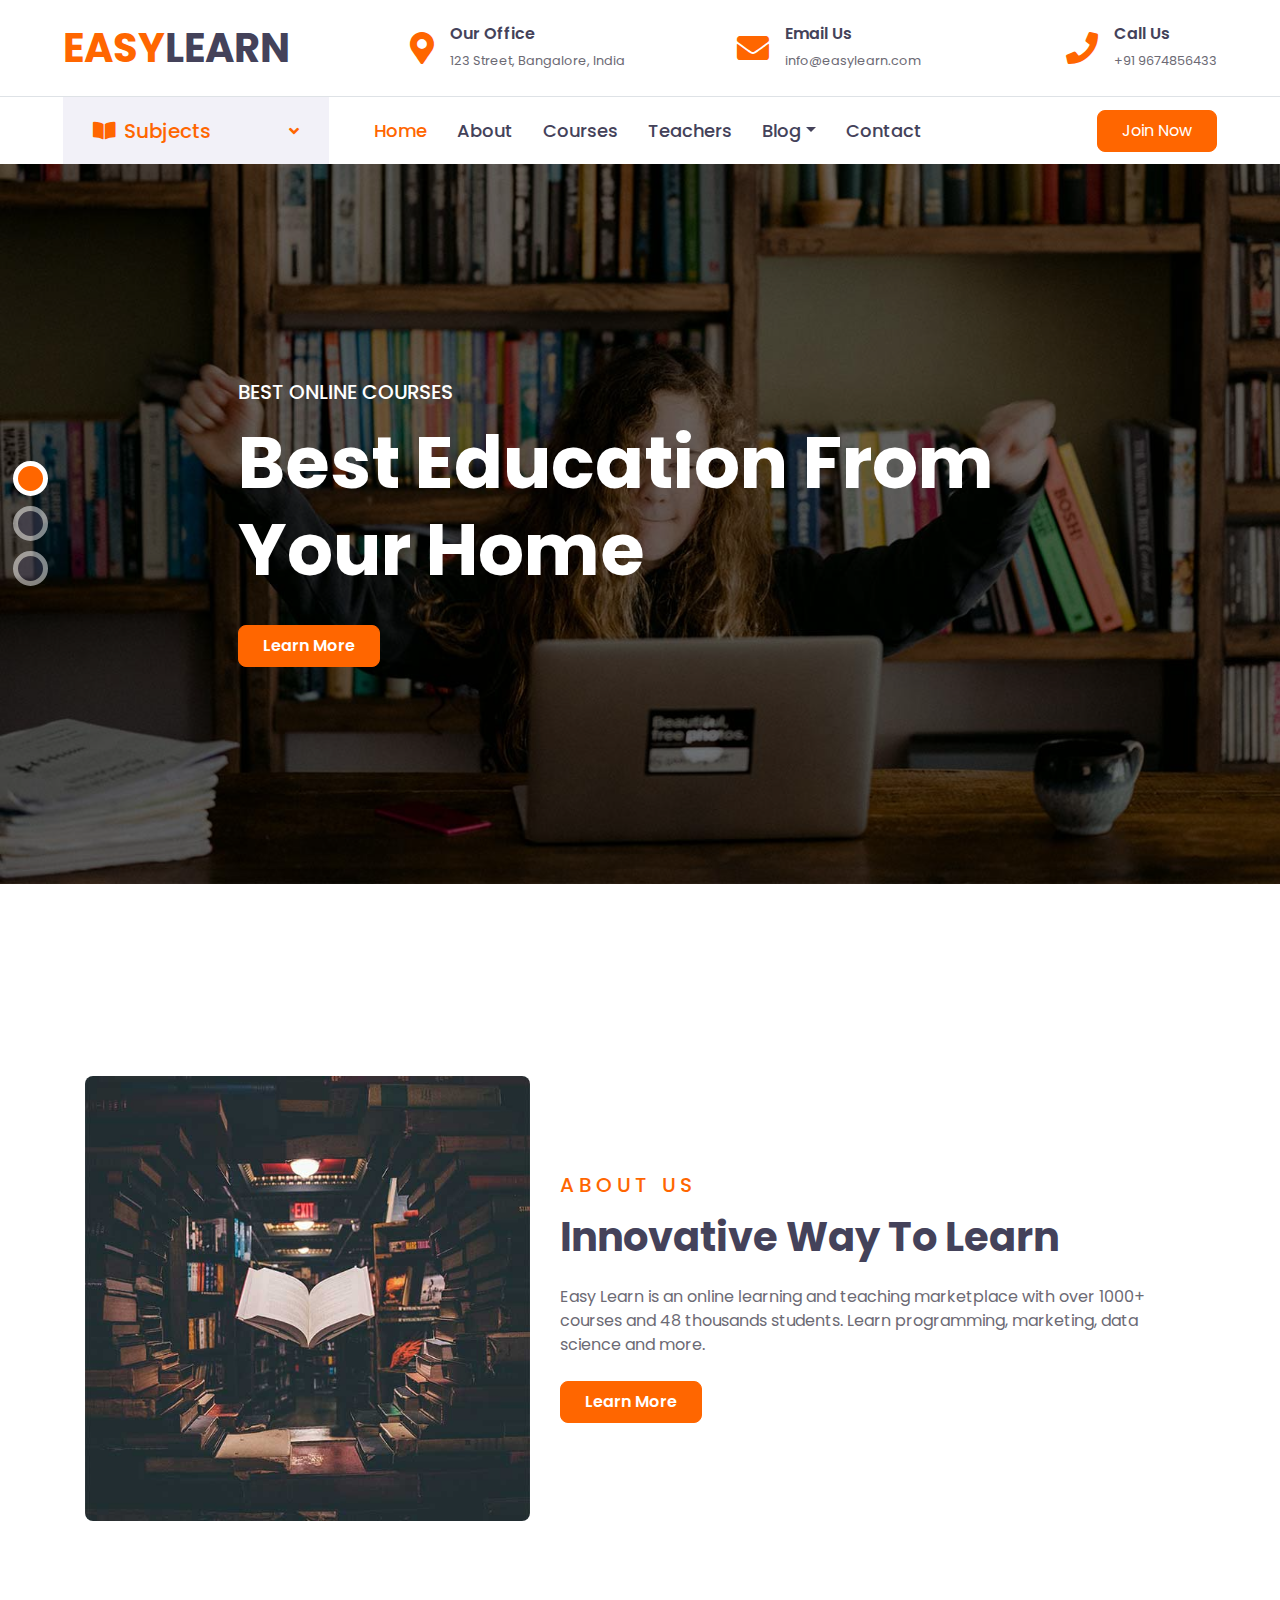
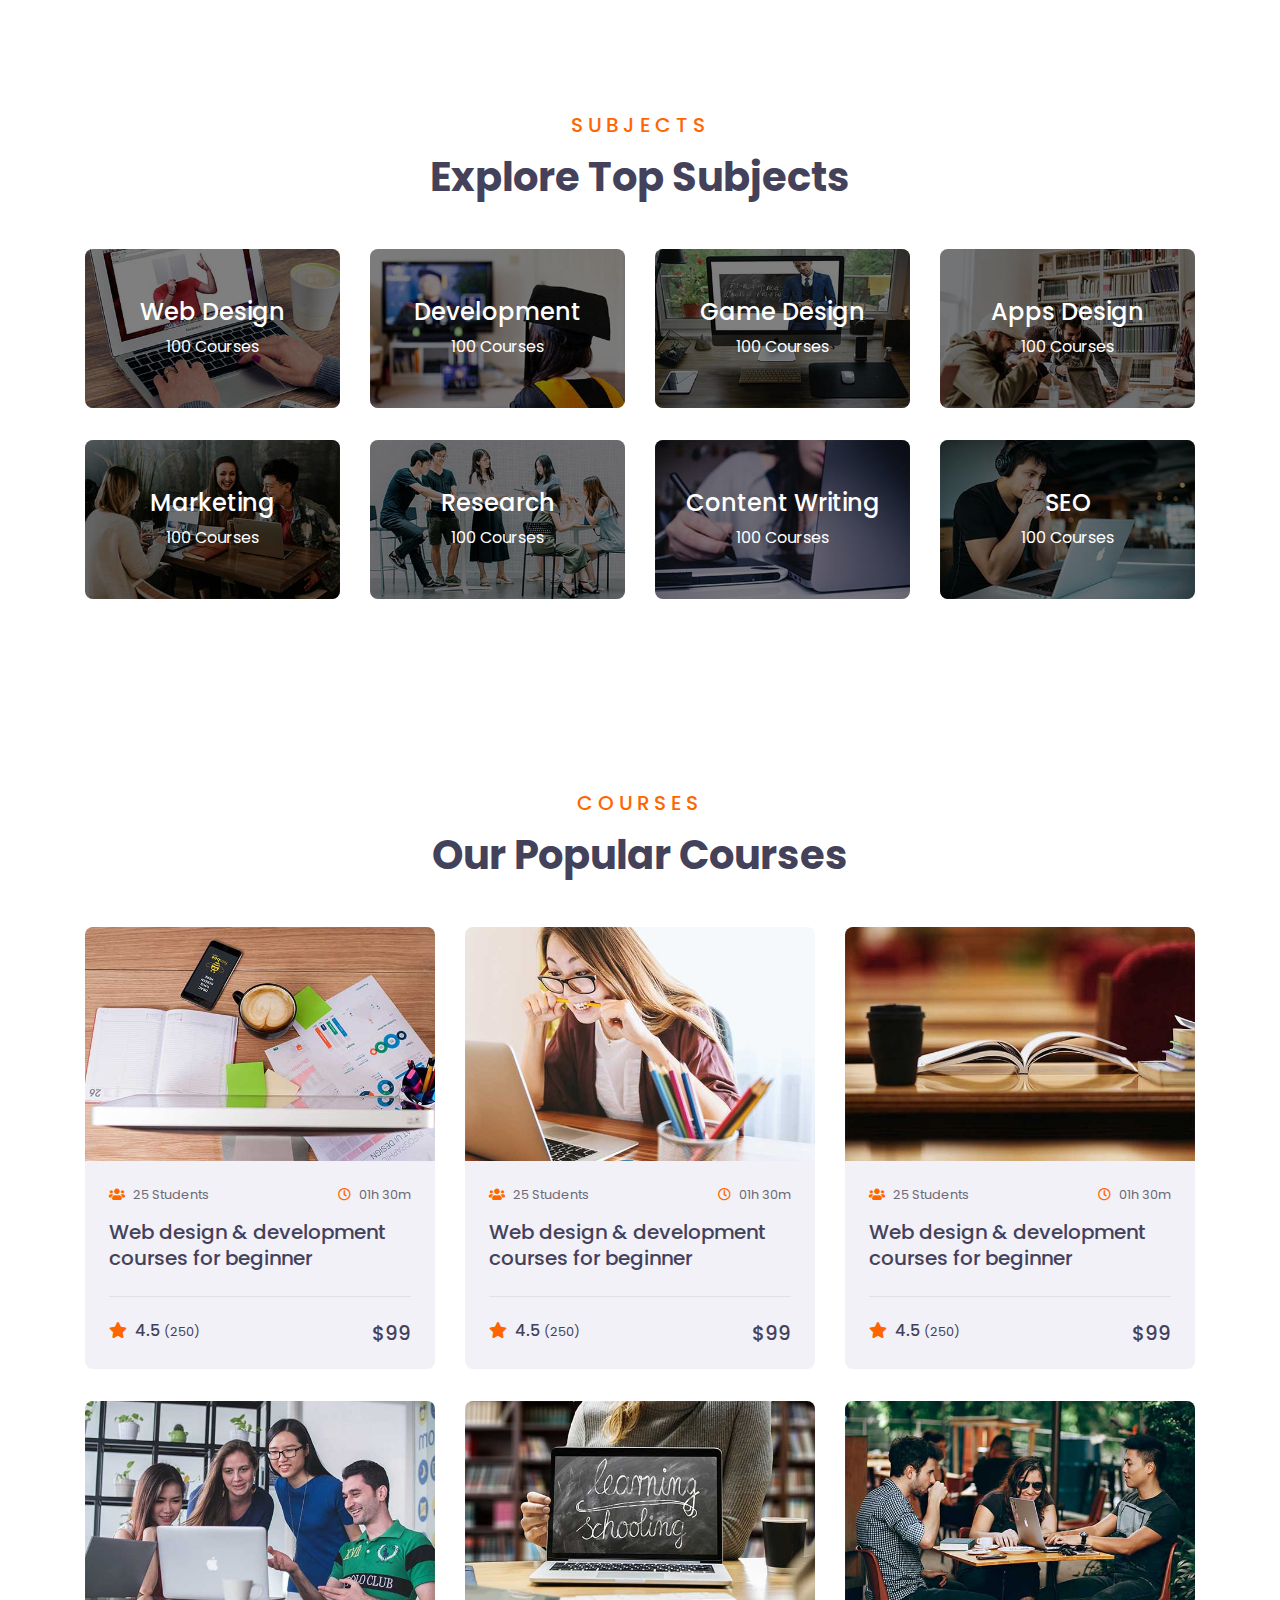
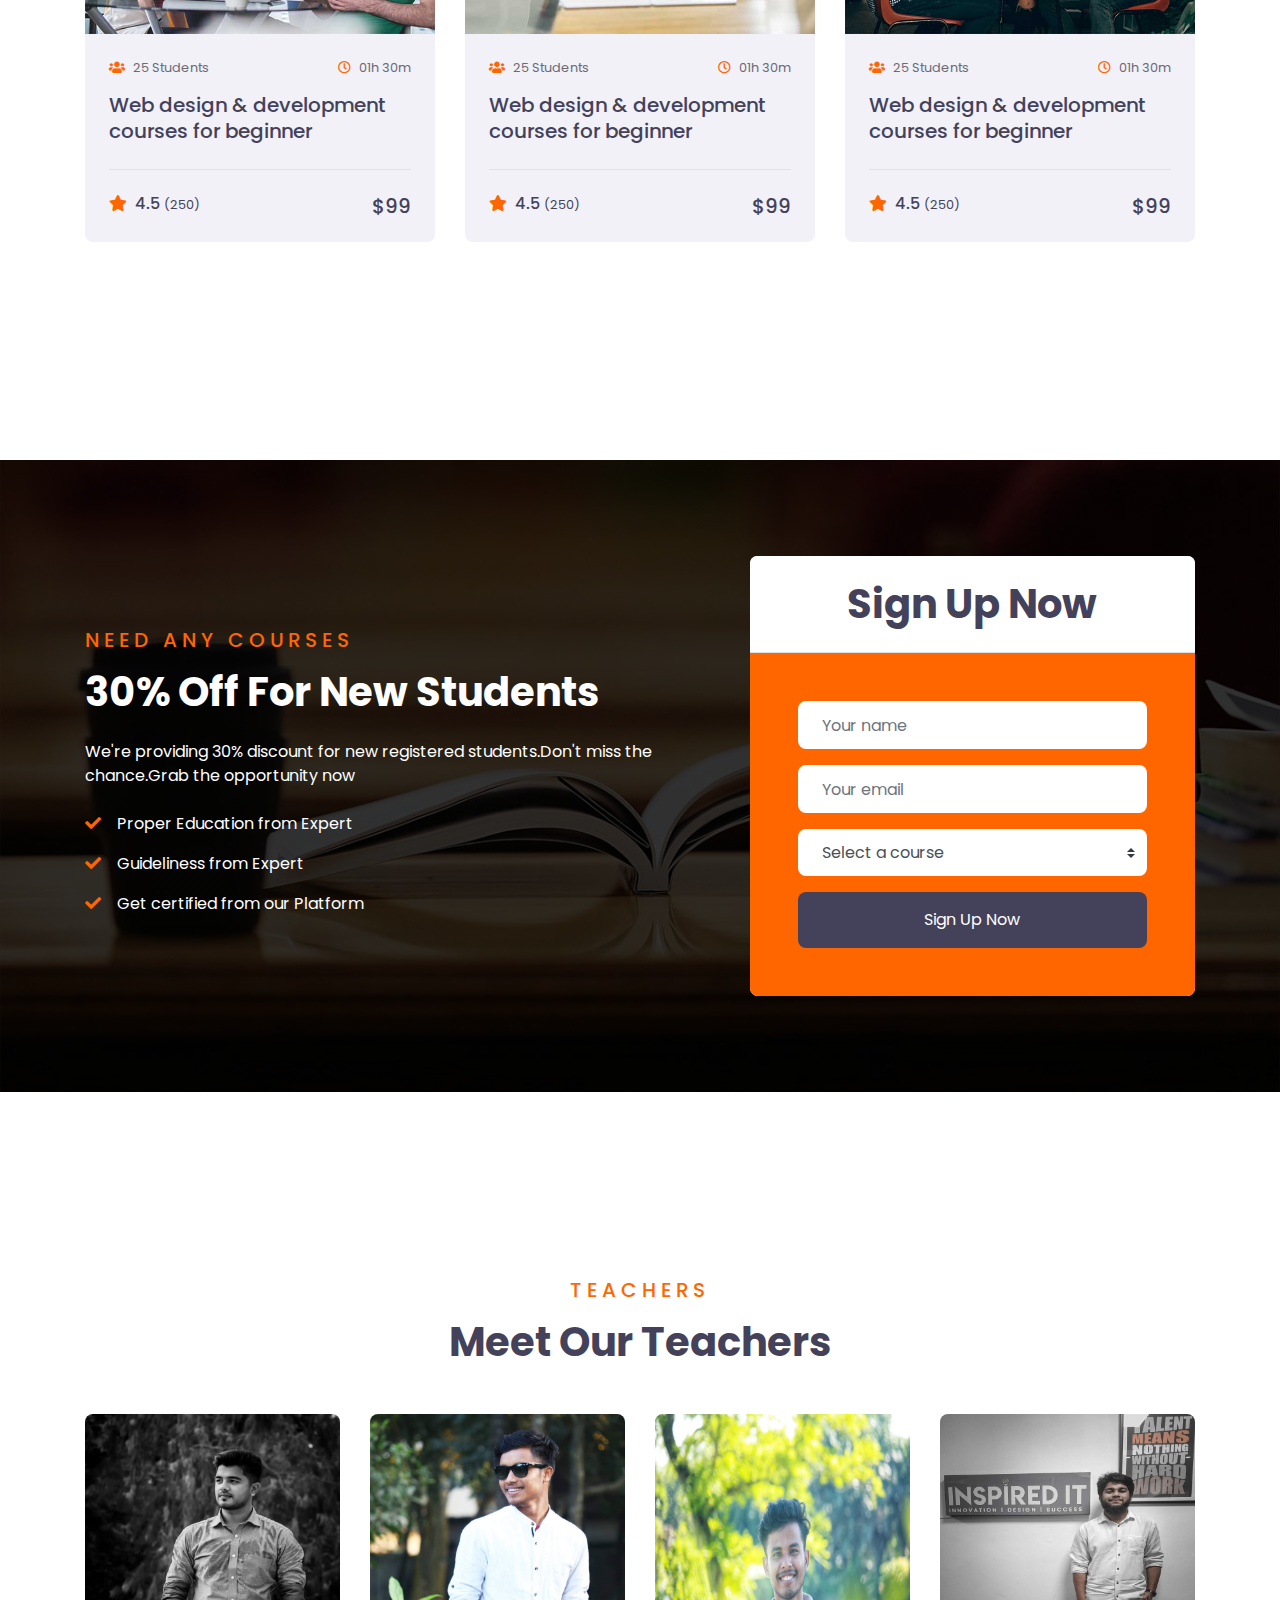
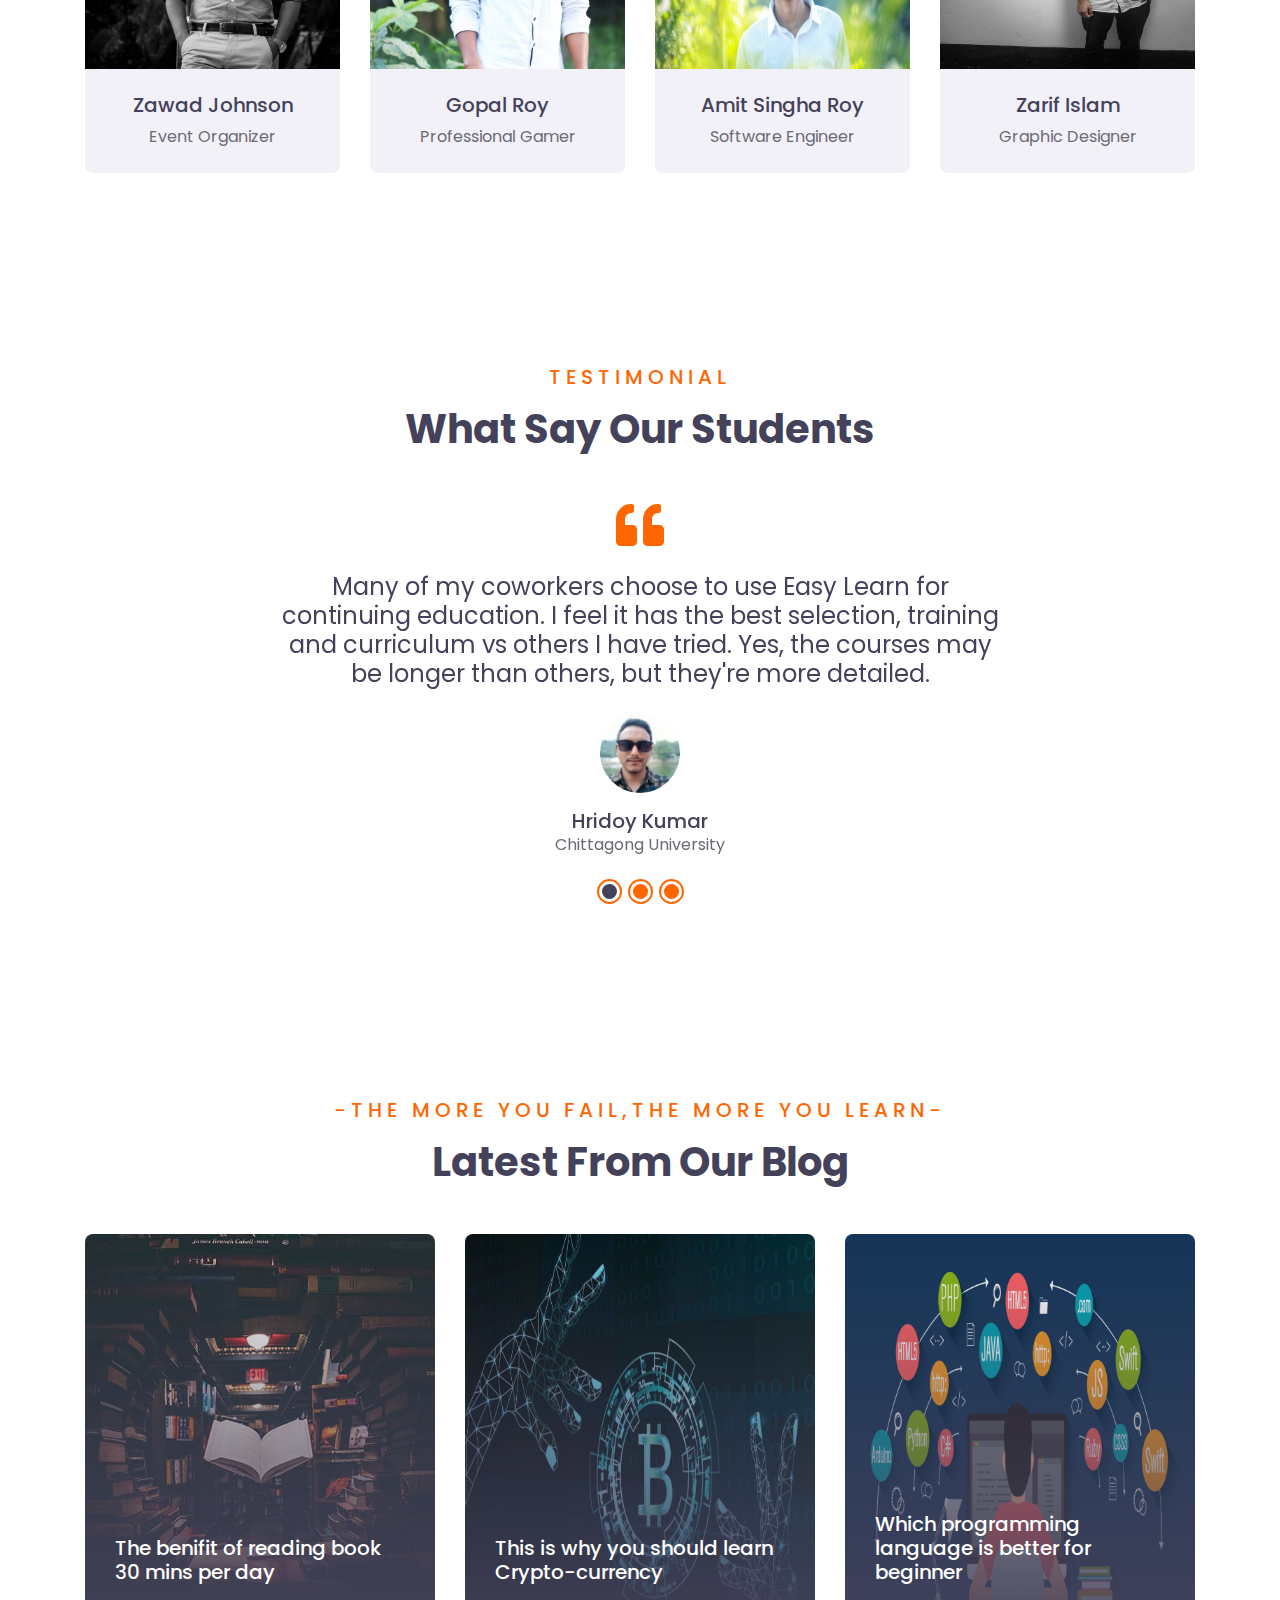
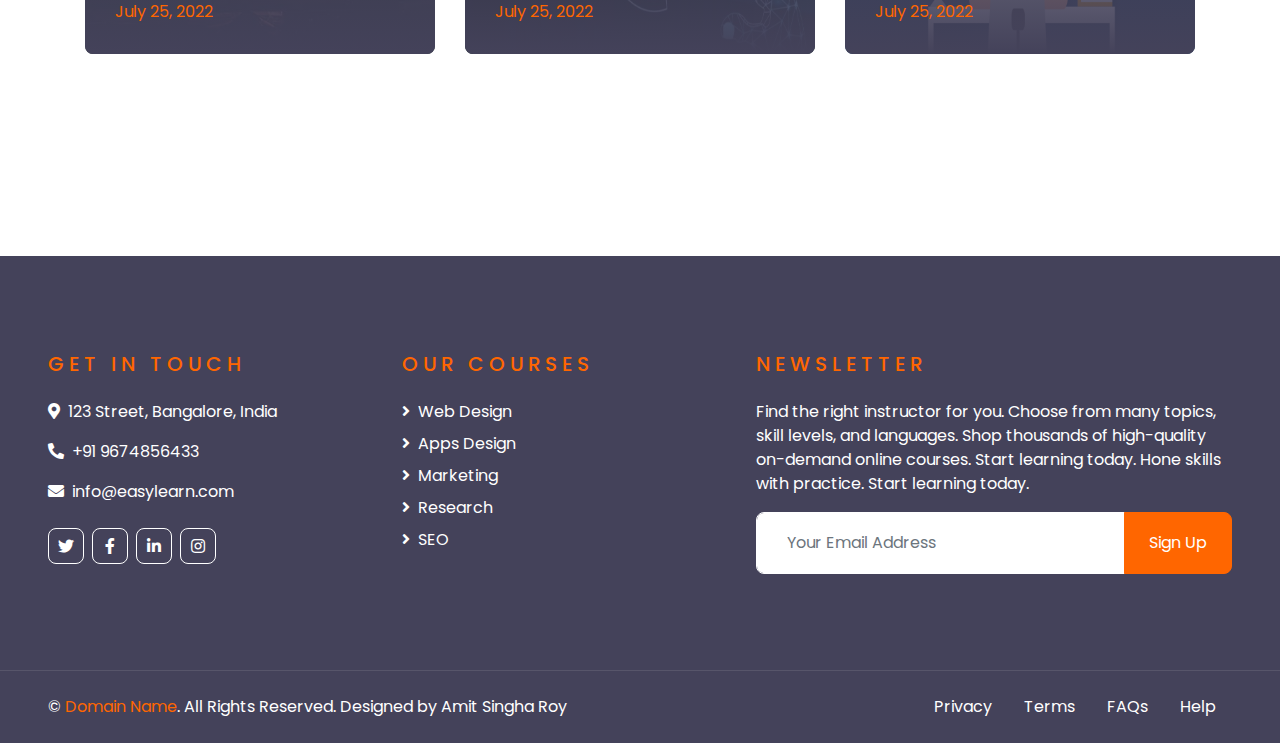
<file: index.html>
<!DOCTYPE html>
<html lang="en">

<head>
    <meta charset="utf-8">
    <title>Easy Learn- Online Courses HTML Template</title>
    <meta content="width=device-width, initial-scale=1.0" name="viewport">
    <meta content="Free HTML Templates" name="keywords">
    <meta content="Free HTML Templates" name="description">

    <!-- Favicon -->
    <link href="img/favicon.ico" rel="icon">

    <!-- Google Web Fonts -->
    <link rel="preconnect" href="https://fonts.gstatic.com">
    <link href="https://fonts.googleapis.com/css2?family=Poppins:wght@400;500;600;700&display=swap" rel="stylesheet"> 

    <!-- Font Awesome -->
    <link href="https://cdnjs.cloudflare.com/ajax/libs/font-awesome/5.10.0/css/all.min.css" rel="stylesheet">

    <!-- Libraries Stylesheet -->
    <link href="lib/owlcarousel/assets/owl.carousel.min.css" rel="stylesheet">

    <!-- Customized Bootstrap Stylesheet -->
    <link href="css/style.css" rel="stylesheet">
</head>

<body>
    <!-- Topbar Start -->
    <div class="container-fluid d-none d-lg-block">
        <div class="row align-items-center py-4 px-xl-5">
            <div class="col-lg-3">
                <a href="" class="text-decoration-none">
                    <h1 class="m-0"><span class="text-primary">EASY</span>LEARN</h1>
                </a>
            </div>
            <div class="col-lg-3 text-right">
                <div class="d-inline-flex align-items-center">
                    <i class="fa fa-2x fa-map-marker-alt text-primary mr-3"></i>
                    <div class="text-left">
                        <h6 class="font-weight-semi-bold mb-1">Our Office</h6>
                        <small>123 Street, Bangalore, India</small>
                    </div>
                </div>
            </div>
            <div class="col-lg-3 text-right">
                <div class="d-inline-flex align-items-center">
                    <i class="fa fa-2x fa-envelope text-primary mr-3"></i>
                    <div class="text-left">
                        <h6 class="font-weight-semi-bold mb-1">Email Us</h6>
                        <small>info@easylearn.com</small>
                    </div>
                </div>
            </div>
            <div class="col-lg-3 text-right">
                <div class="d-inline-flex align-items-center">
                    <i class="fa fa-2x fa-phone text-primary mr-3"></i>
                    <div class="text-left">
                        <h6 class="font-weight-semi-bold mb-1">Call Us</h6>
                        <small>+91 9674856433</small>
                    </div>
                </div>
            </div>
        </div>
    </div>
    <!-- Topbar End -->


    <!-- Navbar Start -->
    <div class="container-fluid">
        <div class="row border-top px-xl-5">
            <div class="col-lg-3 d-none d-lg-block">
                <a class="d-flex align-items-center justify-content-between bg-secondary w-100 text-decoration-none" data-toggle="collapse" href="#navbar-vertical" style="height: 67px; padding: 0 30px;">
                    <h5 class="text-primary m-0"><i class="fa fa-book-open mr-2"></i>Subjects</h5>
                    <i class="fa fa-angle-down text-primary"></i>
                </a>
                <nav class="collapse position-absolute navbar navbar-vertical navbar-light align-items-start p-0 border border-top-0 border-bottom-0 bg-light" id="navbar-vertical" style="width: calc(100% - 30px); z-index: 9;">
                    <div class="navbar-nav w-100">
                        <div class="nav-item dropdown">
                            <a href="#" class="nav-link" data-toggle="dropdown">Web Design <i class="fa fa-angle-down float-right mt-1"></i></a>
                            <div class="dropdown-menu position-absolute bg-secondary border-0 rounded-0 w-100 m-0">
                                <a href="" class="dropdown-item">HTML</a>
                                <a href="" class="dropdown-item">CSS</a>
                                <a href="" class="dropdown-item">jQuery</a>
                            </div>
                        </div>
                        <a href="" class="nav-item nav-link">Apps Design</a>
                        <a href="" class="nav-item nav-link">Marketing</a>
                        <a href="" class="nav-item nav-link">Research</a>
                        <a href="" class="nav-item nav-link">SEO</a>
                    </div>
                </nav>
            </div>
            <div class="col-lg-9">
                <nav class="navbar navbar-expand-lg bg-light navbar-light py-3 py-lg-0 px-0">
                    <a href="" class="text-decoration-none d-block d-lg-none">
                        <h1 class="m-0"><span class="text-primary">EASY</span>LEARN</h1>
                    </a>
                    <button type="button" class="navbar-toggler" data-toggle="collapse" data-target="#navbarCollapse">
                        <span class="navbar-toggler-icon"></span>
                    </button>
                    <div class="collapse navbar-collapse justify-content-between" id="navbarCollapse">
                        <div class="navbar-nav py-0">
                            <a href="index.html" class="nav-item nav-link active">Home</a>
                            <a href="about.html" class="nav-item nav-link">About</a>
                            <a href="course.html" class="nav-item nav-link">Courses</a>
                            <a href="teacher.html" class="nav-item nav-link">Teachers</a>
                            <div class="nav-item dropdown">
                                <a href="#" class="nav-link dropdown-toggle" data-toggle="dropdown">Blog</a>
                                <div class="dropdown-menu rounded-0 m-0">
                                    <a href="blog.html" class="dropdown-item">Blog List</a>
                                    <a href="single.html" class="dropdown-item">Blog Detail</a>
                                </div>
                            </div>
                            <a href="contact.html" class="nav-item nav-link">Contact</a>
                        </div>
                        <a class="btn btn-primary py-2 px-4 ml-auto d-none d-lg-block" href="">Join Now</a>
                    </div>
                </nav>
            </div>
        </div>
    </div>
    <!-- Navbar End -->


    <!-- Carousel Start -->
    <div class="container-fluid p-0 pb-5 mb-5">
        <div id="header-carousel" class="carousel slide carousel-fade" data-ride="carousel">
            <ol class="carousel-indicators">
                <li data-target="#header-carousel" data-slide-to="0" class="active"></li>
                <li data-target="#header-carousel" data-slide-to="1"></li>
                <li data-target="#header-carousel" data-slide-to="2"></li>
            </ol>
            <div class="carousel-inner">
                <div class="carousel-item active" style="min-height: 300px;">
                    <img class="position-relative w-100" src="img/carousel-1.jpg" style="min-height: 300px; object-fit: cover;">
                    <div class="carousel-caption d-flex align-items-center justify-content-center">
                        <div class="p-5" style="width: 100%; max-width: 900px;">
                            <h5 class="text-white text-uppercase mb-md-3">Best Online Courses</h5>
                            <h1 class="display-3 text-white mb-md-4">Best Education From Your Home</h1>
                            <a href="" class="btn btn-primary py-md-2 px-md-4 font-weight-semi-bold mt-2">Learn More</a>
                        </div>
                    </div>
                </div>
                <div class="carousel-item" style="min-height: 300px;">
                    <img class="position-relative w-100" src="img/carousel-2.jpg" style="min-height: 300px; object-fit: cover;">
                    <div class="carousel-caption d-flex align-items-center justify-content-center">
                        <div class="p-5" style="width: 100%; max-width: 900px;">
                            <h5 class="text-white text-uppercase mb-md-3">Best Online Courses</h5>
                            <h1 class="display-3 text-white mb-md-4">Best Online Learning Platform</h1>
                            <a href="" class="btn btn-primary py-md-2 px-md-4 font-weight-semi-bold mt-2">Learn More</a>
                        </div>
                    </div>
                </div>
                <div class="carousel-item" style="min-height: 300px;">
                    <img class="position-relative w-100" src="img/carousel-3.jpg" style="min-height: 300px; object-fit: cover;">
                    <div class="carousel-caption d-flex align-items-center justify-content-center">
                        <div class="p-5" style="width: 100%; max-width: 900px;">
                            <h5 class="text-white text-uppercase mb-md-3">Best Online Courses</h5>
                            <h1 class="display-3 text-white mb-md-4">New Way To Learn From Home</h1>
                            <a href="" class="btn btn-primary py-md-2 px-md-4 font-weight-semi-bold mt-2">Learn More</a>
                        </div>
                    </div>
                </div>
            </div>
        </div>
    </div>
    <!-- Carousel End -->


    <!-- About Start -->
    <div class="container-fluid py-5">
        <div class="container py-5">
            <div class="row align-items-center">
                <div class="col-lg-5">
                    <img class="img-fluid rounded mb-4 mb-lg-0" src="img/about.jpg" alt="">
                </div>
                <div class="col-lg-7">
                    <div class="text-left mb-4">
                        <h5 class="text-primary text-uppercase mb-3" style="letter-spacing: 5px;">About Us</h5>
                        <h1>Innovative Way To Learn</h1>
                    </div>
                    <p>Easy Learn is an online learning and teaching marketplace with over 1000+ courses and 48 thousands students. Learn programming, marketing, data science and more.</p>
                    <a href="" class="btn btn-primary py-md-2 px-md-4 font-weight-semi-bold mt-2">Learn More</a>
                </div>
            </div>
        </div>
    </div>
    <!-- About End -->


    <!-- Category Start -->
    <div class="container-fluid py-5">
        <div class="container pt-5 pb-3">
            <div class="text-center mb-5">
                <h5 class="text-primary text-uppercase mb-3" style="letter-spacing: 5px;">Subjects</h5>
                <h1>Explore Top Subjects</h1>
            </div>
            <div class="row">
                <div class="col-lg-3 col-md-6 mb-4">
                    <div class="cat-item position-relative overflow-hidden rounded mb-2">
                        <img class="img-fluid" src="img/cat-1.jpg" alt="">
                        <a class="cat-overlay text-white text-decoration-none" href="">
                            <h4 class="text-white font-weight-medium">Web Design</h4>
                            <span>100 Courses</span>
                        </a>
                    </div>
                </div>
                <div class="col-lg-3 col-md-6 mb-4">
                    <div class="cat-item position-relative overflow-hidden rounded mb-2">
                        <img class="img-fluid" src="img/cat-2.jpg" alt="">
                        <a class="cat-overlay text-white text-decoration-none" href="">
                            <h4 class="text-white font-weight-medium">Development</h4>
                            <span>100 Courses</span>
                        </a>
                    </div>
                </div>
                <div class="col-lg-3 col-md-6 mb-4">
                    <div class="cat-item position-relative overflow-hidden rounded mb-2">
                        <img class="img-fluid" src="img/cat-3.jpg" alt="">
                        <a class="cat-overlay text-white text-decoration-none" href="">
                            <h4 class="text-white font-weight-medium">Game Design</h4>
                            <span>100 Courses</span>
                        </a>
                    </div>
                </div>
                <div class="col-lg-3 col-md-6 mb-4">
                    <div class="cat-item position-relative overflow-hidden rounded mb-2">
                        <img class="img-fluid" src="img/cat-4.jpg" alt="">
                        <a class="cat-overlay text-white text-decoration-none" href="">
                            <h4 class="text-white font-weight-medium">Apps Design</h4>
                            <span>100 Courses</span>
                        </a>
                    </div>
                </div>
                <div class="col-lg-3 col-md-6 mb-4">
                    <div class="cat-item position-relative overflow-hidden rounded mb-2">
                        <img class="img-fluid" src="img/cat-5.jpg" alt="">
                        <a class="cat-overlay text-white text-decoration-none" href="">
                            <h4 class="text-white font-weight-medium">Marketing</h4>
                            <span>100 Courses</span>
                        </a>
                    </div>
                </div>
                <div class="col-lg-3 col-md-6 mb-4">
                    <div class="cat-item position-relative overflow-hidden rounded mb-2">
                        <img class="img-fluid" src="img/cat-6.jpg" alt="">
                        <a class="cat-overlay text-white text-decoration-none" href="">
                            <h4 class="text-white font-weight-medium">Research</h4>
                            <span>100 Courses</span>
                        </a>
                    </div>
                </div>
                <div class="col-lg-3 col-md-6 mb-4">
                    <div class="cat-item position-relative overflow-hidden rounded mb-2">
                        <img class="img-fluid" src="img/cat-7.jpg" alt="">
                        <a class="cat-overlay text-white text-decoration-none" href="">
                            <h4 class="text-white font-weight-medium">Content Writing</h4>
                            <span>100 Courses</span>
                        </a>
                    </div>
                </div>
                <div class="col-lg-3 col-md-6 mb-4">
                    <div class="cat-item position-relative overflow-hidden rounded mb-2">
                        <img class="img-fluid" src="img/cat-8.jpg" alt="">
                        <a class="cat-overlay text-white text-decoration-none" href="">
                            <h4 class="text-white font-weight-medium">SEO</h4>
                            <span>100 Courses</span>
                        </a>
                    </div>
                </div>
            </div>
        </div>
    </div>
    <!-- Category Start -->


    <!-- Courses Start -->
    <div class="container-fluid py-5">
        <div class="container py-5">
            <div class="text-center mb-5">
                <h5 class="text-primary text-uppercase mb-3" style="letter-spacing: 5px;">Courses</h5>
                <h1>Our Popular Courses</h1>
            </div>
            <div class="row">
                <div class="col-lg-4 col-md-6 mb-4">
                    <div class="rounded overflow-hidden mb-2">
                        <img class="img-fluid" src="img/course-1.jpg" alt="">
                        <div class="bg-secondary p-4">
                            <div class="d-flex justify-content-between mb-3">
                                <small class="m-0"><i class="fa fa-users text-primary mr-2"></i>25 Students</small>
                                <small class="m-0"><i class="far fa-clock text-primary mr-2"></i>01h 30m</small>
                            </div>
                            <a class="h5" href="">Web design & development courses for beginner</a>
                            <div class="border-top mt-4 pt-4">
                                <div class="d-flex justify-content-between">
                                    <h6 class="m-0"><i class="fa fa-star text-primary mr-2"></i>4.5 <small>(250)</small></h6>
                                    <h5 class="m-0">$99</h5>
                                </div>
                            </div>
                        </div>
                    </div>
                </div>
                <div class="col-lg-4 col-md-6 mb-4">
                    <div class="rounded overflow-hidden mb-2">
                        <img class="img-fluid" src="img/course-2.jpg" alt="">
                        <div class="bg-secondary p-4">
                            <div class="d-flex justify-content-between mb-3">
                                <small class="m-0"><i class="fa fa-users text-primary mr-2"></i>25 Students</small>
                                <small class="m-0"><i class="far fa-clock text-primary mr-2"></i>01h 30m</small>
                            </div>
                            <a class="h5" href="">Web design & development courses for beginner</a>
                            <div class="border-top mt-4 pt-4">
                                <div class="d-flex justify-content-between">
                                    <h6 class="m-0"><i class="fa fa-star text-primary mr-2"></i>4.5 <small>(250)</small></h6>
                                    <h5 class="m-0">$99</h5>
                                </div>
                            </div>
                        </div>
                    </div>
                </div>
                <div class="col-lg-4 col-md-6 mb-4">
                    <div class="rounded overflow-hidden mb-2">
                        <img class="img-fluid" src="img/course-3.jpg" alt="">
                        <div class="bg-secondary p-4">
                            <div class="d-flex justify-content-between mb-3">
                                <small class="m-0"><i class="fa fa-users text-primary mr-2"></i>25 Students</small>
                                <small class="m-0"><i class="far fa-clock text-primary mr-2"></i>01h 30m</small>
                            </div>
                            <a class="h5" href="">Web design & development courses for beginner</a>
                            <div class="border-top mt-4 pt-4">
                                <div class="d-flex justify-content-between">
                                    <h6 class="m-0"><i class="fa fa-star text-primary mr-2"></i>4.5 <small>(250)</small></h6>
                                    <h5 class="m-0">$99</h5>
                                </div>
                            </div>
                        </div>
                    </div>
                </div>
                <div class="col-lg-4 col-md-6 mb-4">
                    <div class="rounded overflow-hidden mb-2">
                        <img class="img-fluid" src="img/course-4.jpg" alt="">
                        <div class="bg-secondary p-4">
                            <div class="d-flex justify-content-between mb-3">
                                <small class="m-0"><i class="fa fa-users text-primary mr-2"></i>25 Students</small>
                                <small class="m-0"><i class="far fa-clock text-primary mr-2"></i>01h 30m</small>
                            </div>
                            <a class="h5" href="">Web design & development courses for beginner</a>
                            <div class="border-top mt-4 pt-4">
                                <div class="d-flex justify-content-between">
                                    <h6 class="m-0"><i class="fa fa-star text-primary mr-2"></i>4.5 <small>(250)</small></h6>
                                    <h5 class="m-0">$99</h5>
                                </div>
                            </div>
                        </div>
                    </div>
                </div>
                <div class="col-lg-4 col-md-6 mb-4">
                    <div class="rounded overflow-hidden mb-2">
                        <img class="img-fluid" src="img/course-5.jpg" alt="">
                        <div class="bg-secondary p-4">
                            <div class="d-flex justify-content-between mb-3">
                                <small class="m-0"><i class="fa fa-users text-primary mr-2"></i>25 Students</small>
                                <small class="m-0"><i class="far fa-clock text-primary mr-2"></i>01h 30m</small>
                            </div>
                            <a class="h5" href="">Web design & development courses for beginner</a>
                            <div class="border-top mt-4 pt-4">
                                <div class="d-flex justify-content-between">
                                    <h6 class="m-0"><i class="fa fa-star text-primary mr-2"></i>4.5 <small>(250)</small></h6>
                                    <h5 class="m-0">$99</h5>
                                </div>
                            </div>
                        </div>
                    </div>
                </div>
                <div class="col-lg-4 col-md-6 mb-4">
                    <div class="rounded overflow-hidden mb-2">
                        <img class="img-fluid" src="img/course-6.jpg" alt="">
                        <div class="bg-secondary p-4">
                            <div class="d-flex justify-content-between mb-3">
                                <small class="m-0"><i class="fa fa-users text-primary mr-2"></i>25 Students</small>
                                <small class="m-0"><i class="far fa-clock text-primary mr-2"></i>01h 30m</small>
                            </div>
                            <a class="h5" href="">Web design & development courses for beginner</a>
                            <div class="border-top mt-4 pt-4">
                                <div class="d-flex justify-content-between">
                                    <h6 class="m-0"><i class="fa fa-star text-primary mr-2"></i>4.5 <small>(250)</small></h6>
                                    <h5 class="m-0">$99</h5>
                                </div>
                            </div>
                        </div>
                    </div>
                </div>
            </div>
        </div>
    </div>
    <!-- Courses End -->


    <!-- Registration Start -->
    <div class="container-fluid bg-registration py-5" style="margin: 90px 0;">
        <div class="container py-5">
            <div class="row align-items-center">
                <div class="col-lg-7 mb-5 mb-lg-0">
                    <div class="mb-4">
                        <h5 class="text-primary text-uppercase mb-3" style="letter-spacing: 5px;">Need Any Courses</h5>
                        <h1 class="text-white">30% Off For New Students</h1>
                    </div>
                    <p class="text-white">We're providing 30% discount for new registered students.Don't miss the chance.Grab the opportunity now</p>
                    <ul class="list-inline text-white m-0">
                        <li class="py-2"><i class="fa fa-check text-primary mr-3"></i>Proper Education from Expert</li>
                        <li class="py-2"><i class="fa fa-check text-primary mr-3"></i>Guideliness from Expert</li>
                        <li class="py-2"><i class="fa fa-check text-primary mr-3"></i>Get certified from our Platform</li>
                    </ul>
                </div>
                <div class="col-lg-5">
                    <div class="card border-0">
                        <div class="card-header bg-light text-center p-4">
                            <h1 class="m-0">Sign Up Now</h1>
                        </div>
                        <div class="card-body rounded-bottom bg-primary p-5">
                            <form>
                                <div class="form-group">
                                    <input type="text" class="form-control border-0 p-4" placeholder="Your name" required="required" />
                                </div>
                                <div class="form-group">
                                    <input type="email" class="form-control border-0 p-4" placeholder="Your email" required="required" />
                                </div>
                                <div class="form-group">
                                    <select class="custom-select border-0 px-4" style="height: 47px;">
                                        <option selected>Select a course</option>
                                        <option value="1">Course 1</option>
                                        <option value="2">Course 1</option>
                                        <option value="3">Course 1</option>
                                    </select>
                                </div>
                                <div>
                                    <button class="btn btn-dark btn-block border-0 py-3" type="submit">Sign Up Now</button>
                                </div>
                            </form>
                        </div>
                    </div>
                </div>
            </div>
        </div>
    </div>
    <!-- Registration End -->


    <!-- Team Start -->
    <div class="container-fluid py-5">
        <div class="container pt-5 pb-3">
            <div class="text-center mb-5">
                <h5 class="text-primary text-uppercase mb-3" style="letter-spacing: 5px;">Teachers</h5>
                <h1>Meet Our Teachers</h1>
            </div>
            <div class="row">
                <div class="col-md-6 col-lg-3 text-center team mb-4">
                    <div class="team-item rounded overflow-hidden mb-2">
                        <div class="team-img position-relative">
                            <img class="img-fluid" src="img/team-1.jpg" alt="">
                            <div class="team-social">
                                <a class="btn btn-outline-light btn-square mx-1" href="#"><i class="fab fa-twitter"></i></a>
                                <a class="btn btn-outline-light btn-square mx-1" href="#"><i class="fab fa-facebook-f"></i></a>
                                <a class="btn btn-outline-light btn-square mx-1" href="#"><i class="fab fa-linkedin-in"></i></a>
                            </div>
                        </div>
                        <div class="bg-secondary p-4">
                            <h5>Zawad Johnson</h5>
                            <p class="m-0">Event Organizer</p>
                        </div>
                    </div>
                </div>
                <div class="col-md-6 col-lg-3 text-center team mb-4">
                    <div class="team-item rounded overflow-hidden mb-2">
                        <div class="team-img position-relative">
                            <img class="img-fluid" src="img/team-2.jpg" alt="">
                            <div class="team-social">
                                <a class="btn btn-outline-light btn-square mx-1" href="#"><i class="fab fa-twitter"></i></a>
                                <a class="btn btn-outline-light btn-square mx-1" href="#"><i class="fab fa-facebook-f"></i></a>
                                <a class="btn btn-outline-light btn-square mx-1" href="#"><i class="fab fa-linkedin-in"></i></a>
                            </div>
                        </div>
                        <div class="bg-secondary p-4">
                            <h5>Gopal Roy</h5>
                            <p class="m-0">Professional Gamer</p>
                        </div>
                    </div>
                </div>
                <div class="col-md-6 col-lg-3 text-center team mb-4">
                    <div class="team-item rounded overflow-hidden mb-2">
                        <div class="team-img position-relative">
                            <img class="img-fluid" src="img/team-3.jpg" alt="">
                            <div class="team-social">
                                <a class="btn btn-outline-light btn-square mx-1" href="#"><i class="fab fa-twitter"></i></a>
                                <a class="btn btn-outline-light btn-square mx-1" href="#"><i class="fab fa-facebook-f"></i></a>
                                <a class="btn btn-outline-light btn-square mx-1" href="#"><i class="fab fa-linkedin-in"></i></a>
                            </div>
                        </div>
                        <div class="bg-secondary p-4">
                            <h5>Amit Singha Roy</h5>
                            <p class="m-0">Software Engineer</p>
                        </div>
                    </div>
                </div>
                <div class="col-md-6 col-lg-3 text-center team mb-4">
                    <div class="team-item rounded overflow-hidden mb-2">
                        <div class="team-img position-relative">
                            <img class="img-fluid" src="img/team-4.jpg" alt="">
                            <div class="team-social">
                                <a class="btn btn-outline-light btn-square mx-1" href="#"><i class="fab fa-twitter"></i></a>
                                <a class="btn btn-outline-light btn-square mx-1" href="#"><i class="fab fa-facebook-f"></i></a>
                                <a class="btn btn-outline-light btn-square mx-1" href="#"><i class="fab fa-linkedin-in"></i></a>
                            </div>
                        </div>
                        <div class="bg-secondary p-4">
                            <h5>Zarif Islam</h5>
                            <p class="m-0">Graphic Designer</p>
                        </div>
                    </div>
                </div>
            </div>
        </div>
    </div>
    <!-- Team End -->


    <!-- Testimonial Start -->
    <div class="container-fluid py-5">
        <div class="container py-5">
            <div class="text-center mb-5">
                <h5 class="text-primary text-uppercase mb-3" style="letter-spacing: 5px;">Testimonial</h5>
                <h1>What Say Our Students</h1>
            </div>
            <div class="row justify-content-center">
                <div class="col-lg-8">
                    <div class="owl-carousel testimonial-carousel">
                        <div class="text-center">
                            <i class="fa fa-3x fa-quote-left text-primary mb-4"></i>
                            <h4 class="font-weight-normal mb-4">Many of my coworkers choose to use Easy Learn for continuing education. I feel it has the best selection, training and curriculum vs others I have tried. Yes, the courses may be longer than others, but they're more detailed.</h4>
                            <img class="img-fluid mx-auto mb-3" src="img/testimonial-1.jpg" alt="">
                            <h5 class="m-0">Hridoy Kumar</h5>
                            <span>Chittagong University</span>
                        </div>
                        <div class="text-center">
                            <i class="fa fa-3x fa-quote-left text-primary mb-4"></i>
                            <h4 class="font-weight-normal mb-4">I'm in the middle of taking two different Easy Learn courses ... and both are excellent (IMHO). I know that some people have had bad experiences with easylearn courses ... So some are good...</h4>
                            <img class="img-fluid mx-auto mb-3" src="img/testimonial-2.jpg" alt="">
                            <h5 class="m-0">Suin Chowdhury</h5>
                            <span>Daffodil Intl. University</span>
                        </div>
                        <div class="text-center">
                            <i class="fa fa-3x fa-quote-left text-primary mb-4"></i>
                            <h4 class="font-weight-normal mb-4">Easy Learn is the best option to learn any skill and it also provides a certificate after completion of the course . It motivates learners and it is very useful.</h4>
                            <img class="img-fluid mx-auto mb-3" src="img/testimonial-3.jpg" alt="">
                            <h5 class="m-0">Khandakar Mri Zion</h5>
                            <span>Graphic Designer</span>
                        </div>
                    </div>
                </div>
            </div>
        </div>
    </div>
    <!-- Testimonial End -->


    <!-- Blog Start -->
    <div class="container-fluid py-5">
        <div class="container pt-5 pb-3">
            <div class="text-center mb-5">
                <h5 class="text-primary text-uppercase mb-3" style="letter-spacing: 5px;">-The more you fail,The more you learn-</h5>
                <h1>Latest From Our Blog</h1>
            </div>
            <div class="row pb-3">
                <div class="col-lg-4 mb-4">
                    <div class="blog-item position-relative overflow-hidden rounded mb-2">
                        <img class="img-fluid" src="img/blog-1.jpg" alt="">
                        <a class="blog-overlay text-decoration-none" href="">
                            <h5 class="text-white mb-3">The benifit of reading book 30 mins per day</h5>
                            <p class="text-primary m-0">July 25, 2022</p>
                        </a>
                    </div>
                </div>
                <div class="col-lg-4 mb-4">
                    <div class="blog-item position-relative overflow-hidden rounded mb-2">
                        <img class="img-fluid" src="img/blog-2.jpg" alt="">
                        <a class="blog-overlay text-decoration-none" href="">
                            <h5 class="text-white mb-3">This is why you should learn Crypto-currency</h5>
                            <p class="text-primary m-0">July 25, 2022</p>
                        </a>
                    </div>
                </div>
                <div class="col-lg-4 mb-4">
                    <div class="blog-item position-relative overflow-hidden rounded mb-2">
                        <img class="img-fluid" src="img/blog-3.jpg" alt="">
                        <a class="blog-overlay text-decoration-none" href="">
                            <h5 class="text-white mb-3">Which programming language is better for beginner</h5>
                            <p class="text-primary m-0">July 25, 2022</p>
                        </a>
                    </div>
                </div>
            </div>
        </div>
    </div>
    <!-- Blog End -->


    <!-- Footer Start -->
    <div class="container-fluid bg-dark text-white py-5 px-sm-3 px-lg-5" style="margin-top: 90px;">
        <div class="row pt-5">
            <div class="col-lg-7 col-md-12">
                <div class="row">
                    <div class="col-md-6 mb-5">
                        <h5 class="text-primary text-uppercase mb-4" style="letter-spacing: 5px;">Get In Touch</h5>
                        <p><i class="fa fa-map-marker-alt mr-2"></i>123 Street, Bangalore, India</p>
                        <p><i class="fa fa-phone-alt mr-2"></i>+91 9674856433</p>
                        <p><i class="fa fa-envelope mr-2"></i>info@easylearn.com</p>
                        <div class="d-flex justify-content-start mt-4">
                            <a class="btn btn-outline-light btn-square mr-2" href="#"><i class="fab fa-twitter"></i></a>
                            <a class="btn btn-outline-light btn-square mr-2" href="#"><i class="fab fa-facebook-f"></i></a>
                            <a class="btn btn-outline-light btn-square mr-2" href="#"><i class="fab fa-linkedin-in"></i></a>
                            <a class="btn btn-outline-light btn-square" href="#"><i class="fab fa-instagram"></i></a>
                        </div>
                    </div>
                    <div class="col-md-6 mb-5">
                        <h5 class="text-primary text-uppercase mb-4" style="letter-spacing: 5px;">Our Courses</h5>
                        <div class="d-flex flex-column justify-content-start">
                            <a class="text-white mb-2" href="#"><i class="fa fa-angle-right mr-2"></i>Web Design</a>
                            <a class="text-white mb-2" href="#"><i class="fa fa-angle-right mr-2"></i>Apps Design</a>
                            <a class="text-white mb-2" href="#"><i class="fa fa-angle-right mr-2"></i>Marketing</a>
                            <a class="text-white mb-2" href="#"><i class="fa fa-angle-right mr-2"></i>Research</a>
                            <a class="text-white" href="#"><i class="fa fa-angle-right mr-2"></i>SEO</a>
                        </div>
                    </div>
                </div>
            </div>
            <div class="col-lg-5 col-md-12 mb-5">
                <h5 class="text-primary text-uppercase mb-4" style="letter-spacing: 5px;">Newsletter</h5>
                <p>Find the right instructor for you. Choose from many topics, skill levels, and languages. Shop thousands of high-quality on-demand online courses. Start learning today. Hone skills with practice. Start learning today.</p>
                <div class="w-100">
                    <div class="input-group">
                        <input type="text" class="form-control border-light" style="padding: 30px;" placeholder="Your Email Address">
                        <div class="input-group-append">
                            <button class="btn btn-primary px-4">Sign Up</button>
                        </div>
                    </div>
                </div>
            </div>
        </div>
    </div>
    <div class="container-fluid bg-dark text-white border-top py-4 px-sm-3 px-md-5" style="border-color: rgba(256, 256, 256, .1) !important;">
        <div class="row">
            <div class="col-lg-6 text-center text-md-left mb-3 mb-md-0">
                <p class="m-0 text-white">&copy; <a href="#">Domain Name</a>. All Rights Reserved. Designed by Amit Singha Roy</a>
                </p>
            </div>
            <div class="col-lg-6 text-center text-md-right">
                <ul class="nav d-inline-flex">
                    <li class="nav-item">
                        <a class="nav-link text-white py-0" href="#">Privacy</a>
                    </li>
                    <li class="nav-item">
                        <a class="nav-link text-white py-0" href="#">Terms</a>
                    </li>
                    <li class="nav-item">
                        <a class="nav-link text-white py-0" href="#">FAQs</a>
                    </li>
                    <li class="nav-item">
                        <a class="nav-link text-white py-0" href="#">Help</a>
                    </li>
                </ul>
            </div>
        </div>
    </div>
    <!-- Footer End -->


    <!-- Back to Top -->
    <a href="#" class="btn btn-lg btn-primary btn-lg-square back-to-top"><i class="fa fa-angle-double-up"></i></a>


    <!-- JavaScript Libraries -->
    <script src="https://code.jquery.com/jquery-3.4.1.min.js"></script>
    <script src="https://stackpath.bootstrapcdn.com/bootstrap/4.4.1/js/bootstrap.bundle.min.js"></script>
    <script src="lib/easing/easing.min.js"></script>
    <script src="lib/owlcarousel/owl.carousel.min.js"></script>

    <!-- Contact Javascript File -->
    <script src="mail/jqBootstrapValidation.min.js"></script>
    <script src="mail/contact.js"></script>

    <!-- Template Javascript -->
    <script src="js/main.js"></script>
</body>

</html>
</file>
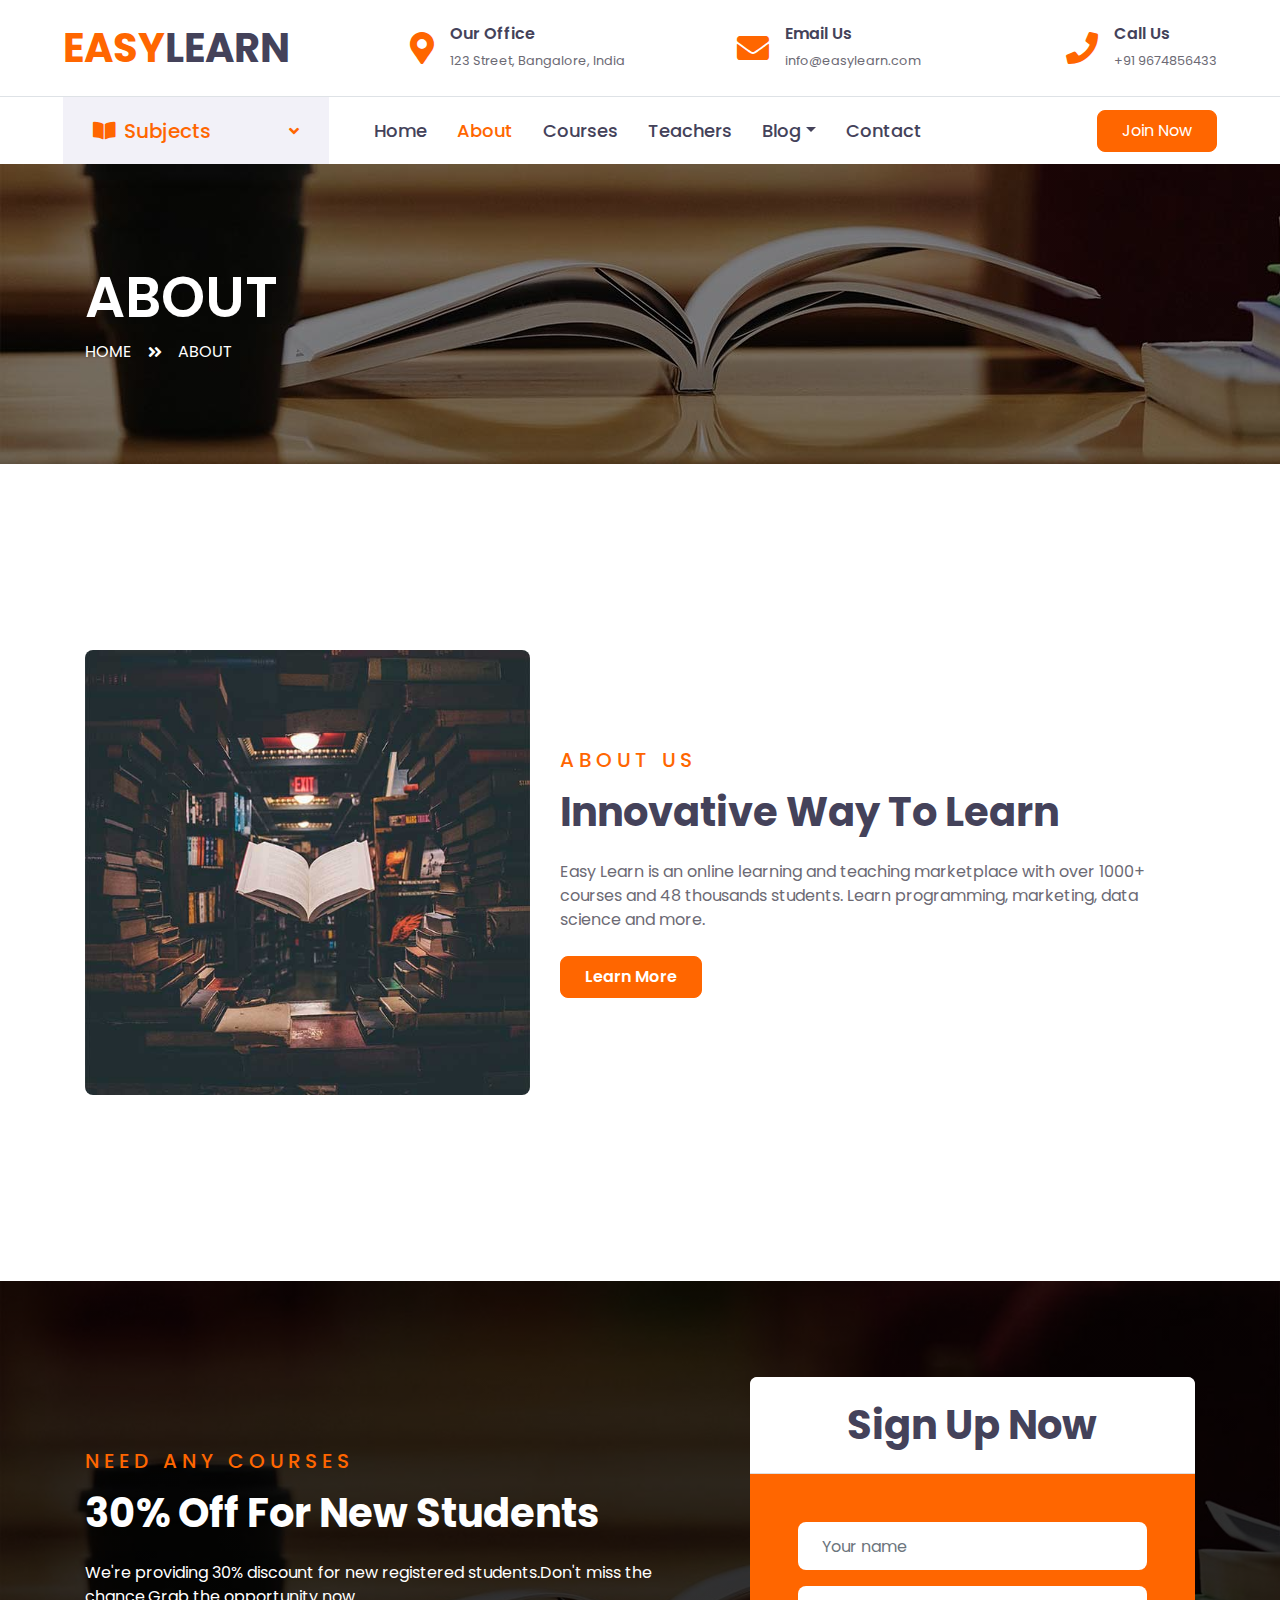
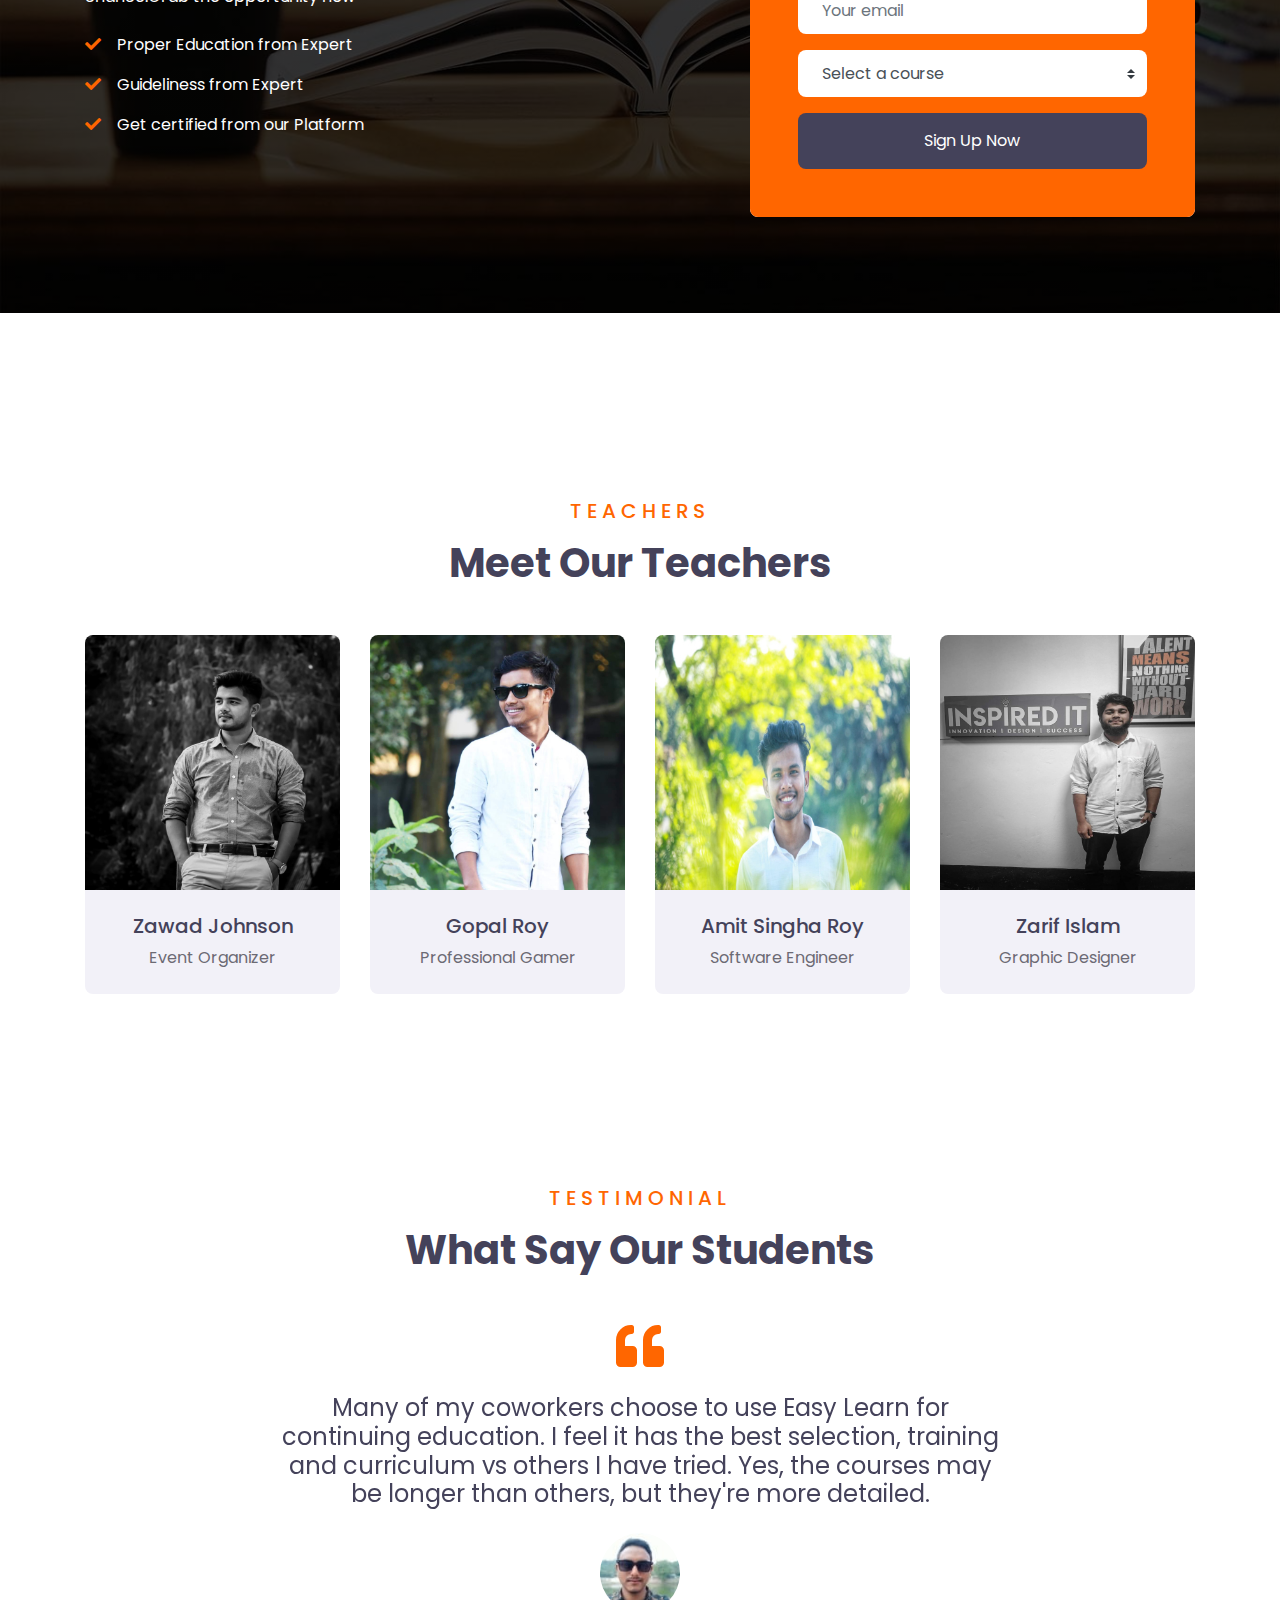
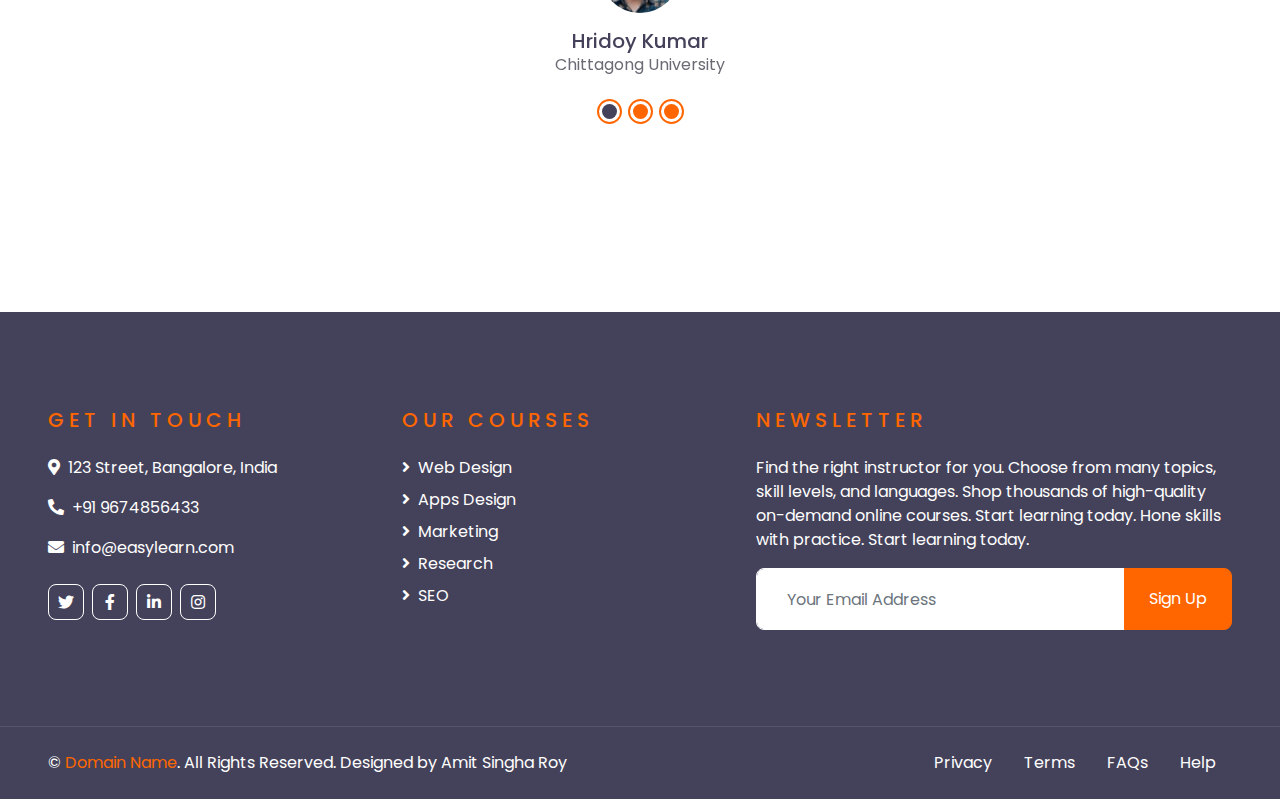
<file: about.html>
<!DOCTYPE html>
<html lang="en">

<head>
    <meta charset="utf-8">
    <title>Easy Learn- Online Courses HTML Template</title>
    <meta content="width=device-width, initial-scale=1.0" name="viewport">
    <meta content="Free HTML Templates" name="keywords">
    <meta content="Free HTML Templates" name="description">

    <!-- Favicon -->
    <link href="img/favicon.ico" rel="icon">

    <!-- Google Web Fonts -->
    <link rel="preconnect" href="https://fonts.gstatic.com">
    <link href="https://fonts.googleapis.com/css2?family=Poppins:wght@400;500;600;700&display=swap" rel="stylesheet"> 

    <!-- Font Awesome -->
    <link href="https://cdnjs.cloudflare.com/ajax/libs/font-awesome/5.10.0/css/all.min.css" rel="stylesheet">

    <!-- Libraries Stylesheet -->
    <link href="lib/owlcarousel/assets/owl.carousel.min.css" rel="stylesheet">

    <!-- Customized Bootstrap Stylesheet -->
    <link href="css/style.css" rel="stylesheet">
</head>

<body>
    <!-- Topbar Start -->
    <div class="container-fluid d-none d-lg-block">
        <div class="row align-items-center py-4 px-xl-5">
            <div class="col-lg-3">
                <a href="" class="text-decoration-none">
                    <h1 class="m-0"><span class="text-primary">EASY</span>LEARN</h1>
                </a>
            </div>
            <div class="col-lg-3 text-right">
                <div class="d-inline-flex align-items-center">
                    <i class="fa fa-2x fa-map-marker-alt text-primary mr-3"></i>
                    <div class="text-left">
                        <h6 class="font-weight-semi-bold mb-1">Our Office</h6>
                        <small>123 Street, Bangalore, India</small>
                    </div>
                </div>
            </div>
            <div class="col-lg-3 text-right">
                <div class="d-inline-flex align-items-center">
                    <i class="fa fa-2x fa-envelope text-primary mr-3"></i>
                    <div class="text-left">
                        <h6 class="font-weight-semi-bold mb-1">Email Us</h6>
                        <small>info@easylearn.com</small>
                    </div>
                </div>
            </div>
            <div class="col-lg-3 text-right">
                <div class="d-inline-flex align-items-center">
                    <i class="fa fa-2x fa-phone text-primary mr-3"></i>
                    <div class="text-left">
                        <h6 class="font-weight-semi-bold mb-1">Call Us</h6>
                        <small>+91 9674856433</small>
                    </div>
                </div>
            </div>
        </div>
    </div>
    <!-- Topbar End -->


    <!-- Navbar Start -->
    <div class="container-fluid">
        <div class="row border-top px-xl-5">
            <div class="col-lg-3 d-none d-lg-block">
                <a class="d-flex align-items-center justify-content-between bg-secondary w-100 text-decoration-none" data-toggle="collapse" href="#navbar-vertical" style="height: 67px; padding: 0 30px;">
                    <h5 class="text-primary m-0"><i class="fa fa-book-open mr-2"></i>Subjects</h5>
                    <i class="fa fa-angle-down text-primary"></i>
                </a>
                <nav class="collapse position-absolute navbar navbar-vertical navbar-light align-items-start p-0 border border-top-0 border-bottom-0 bg-light" id="navbar-vertical" style="width: calc(100% - 30px); z-index: 9;">
                    <div class="navbar-nav w-100">
                        <div class="nav-item dropdown">
                            <a href="#" class="nav-link" data-toggle="dropdown">Web Design <i class="fa fa-angle-down float-right mt-1"></i></a>
                            <div class="dropdown-menu position-absolute bg-secondary border-0 rounded-0 w-100 m-0">
                                <a href="" class="dropdown-item">HTML</a>
                                <a href="" class="dropdown-item">CSS</a>
                                <a href="" class="dropdown-item">jQuery</a>
                            </div>
                        </div>
                        <a href="" class="nav-item nav-link">Apps Design</a>
                        <a href="" class="nav-item nav-link">Marketing</a>
                        <a href="" class="nav-item nav-link">Research</a>
                        <a href="" class="nav-item nav-link">SEO</a>
                    </div>
                </nav>
            </div>
            <div class="col-lg-9">
                <nav class="navbar navbar-expand-lg bg-light navbar-light py-3 py-lg-0 px-0">
                    <a href="" class="text-decoration-none d-block d-lg-none">
                        <h1 class="m-0"><span class="text-primary">EASY</span>LEARN</h1>
                    </a>
                    <button type="button" class="navbar-toggler" data-toggle="collapse" data-target="#navbarCollapse">
                        <span class="navbar-toggler-icon"></span>
                    </button>
                    <div class="collapse navbar-collapse justify-content-between" id="navbarCollapse">
                        <div class="navbar-nav py-0">
                            <a href="index.html" class="nav-item nav-link">Home</a>
                            <a href="about.html" class="nav-item nav-link active">About</a>
                            <a href="course.html" class="nav-item nav-link">Courses</a>
                            <a href="teacher.html" class="nav-item nav-link">Teachers</a>
                            <div class="nav-item dropdown">
                                <a href="#" class="nav-link dropdown-toggle" data-toggle="dropdown">Blog</a>
                                <div class="dropdown-menu rounded-0 m-0">
                                    <a href="blog.html" class="dropdown-item">Blog List</a>
                                    <a href="single.html" class="dropdown-item">Blog Detail</a>
                                </div>
                            </div>
                            <a href="contact.html" class="nav-item nav-link">Contact</a>
                        </div>
                        <a class="btn btn-primary py-2 px-4 ml-auto d-none d-lg-block" href="">Join Now</a>
                    </div>
                </nav>
            </div>
        </div>
    </div>
    <!-- Navbar End -->


    <!-- Header Start -->
    <div class="container-fluid page-header" style="margin-bottom: 90px;">
        <div class="container">
            <div class="d-flex flex-column justify-content-center" style="min-height: 300px">
                <h3 class="display-4 text-white text-uppercase">About</h3>
                <div class="d-inline-flex text-white">
                    <p class="m-0 text-uppercase"><a class="text-white" href="">Home</a></p>
                    <i class="fa fa-angle-double-right pt-1 px-3"></i>
                    <p class="m-0 text-uppercase">About</p>
                </div>
            </div>
        </div>
    </div>
    <!-- Header End -->


    <!-- About Start -->
    <div class="container-fluid py-5">
        <div class="container py-5">
            <div class="row align-items-center">
                <div class="col-lg-5">
                    <img class="img-fluid rounded mb-4 mb-lg-0" src="img/about.jpg" alt="">
                </div>
                <div class="col-lg-7">
                    <div class="text-left mb-4">
                        <h5 class="text-primary text-uppercase mb-3" style="letter-spacing: 5px;">About Us</h5>
                        <h1>Innovative Way To Learn</h1>
                    </div>
                    <p>Easy Learn is an online learning and teaching marketplace with over 1000+ courses and 48 thousands students. Learn programming, marketing, data science and more.</p>
                    <a href="" class="btn btn-primary py-md-2 px-md-4 font-weight-semi-bold mt-2">Learn More</a>
                </div>
            </div>
        </div>
    </div>
    <!-- About End -->


    <!-- Registration Start -->
    <div class="container-fluid bg-registration py-5" style="margin: 90px 0;">
        <div class="container py-5">
            <div class="row align-items-center">
                <div class="col-lg-7 mb-5 mb-lg-0">
                    <div class="mb-4">
                        <h5 class="text-primary text-uppercase mb-3" style="letter-spacing: 5px;">Need Any Courses</h5>
                        <h1 class="text-white">30% Off For New Students</h1>
                    </div>
                    <p class="text-white">We're providing 30% discount for new registered students.Don't miss the chance.Grab the opportunity now</p>
                    <ul class="list-inline text-white m-0">
                        <li class="py-2"><i class="fa fa-check text-primary mr-3"></i>Proper Education from Expert</li>
                        <li class="py-2"><i class="fa fa-check text-primary mr-3"></i>Guideliness from Expert</li>
                        <li class="py-2"><i class="fa fa-check text-primary mr-3"></i>Get certified from our Platform</li>
                    </ul>
                </div>
                <div class="col-lg-5">
                    <div class="card border-0">
                        <div class="card-header bg-light text-center p-4">
                            <h1 class="m-0">Sign Up Now</h1>
                        </div>
                        <div class="card-body rounded-bottom bg-primary p-5">
                            <form>
                                <div class="form-group">
                                    <input type="text" class="form-control border-0 p-4" placeholder="Your name" required="required" />
                                </div>
                                <div class="form-group">
                                    <input type="email" class="form-control border-0 p-4" placeholder="Your email" required="required" />
                                </div>
                                <div class="form-group">
                                    <select class="custom-select border-0 px-4" style="height: 47px;">
                                        <option selected>Select a course</option>
                                        <option value="1">Course 1</option>
                                        <option value="2">Course 1</option>
                                        <option value="3">Course 1</option>
                                    </select>
                                </div>
                                <div>
                                    <button class="btn btn-dark btn-block border-0 py-3" type="submit">Sign Up Now</button>
                                </div>
                            </form>
                        </div>
                    </div>
                </div>
            </div>
        </div>
    </div>
    <!-- Registration End -->


    <!-- Testimonial Start -->
    <div class="container-fluid py-5">
        <div class="container pt-5 pb-3">
            <div class="text-center mb-5">
                <h5 class="text-primary text-uppercase mb-3" style="letter-spacing: 5px;">Teachers</h5>
                <h1>Meet Our Teachers</h1>
            </div>
            <div class="row">
                <div class="col-md-6 col-lg-3 text-center team mb-4">
                    <div class="team-item rounded overflow-hidden mb-2">
                        <div class="team-img position-relative">
                            <img class="img-fluid" src="img/team-1.jpg" alt="">
                            <div class="team-social">
                                <a class="btn btn-outline-light btn-square mx-1" href="#"><i class="fab fa-twitter"></i></a>
                                <a class="btn btn-outline-light btn-square mx-1" href="#"><i class="fab fa-facebook-f"></i></a>
                                <a class="btn btn-outline-light btn-square mx-1" href="#"><i class="fab fa-linkedin-in"></i></a>
                            </div>
                        </div>
                        <div class="bg-secondary p-4">
                            <h5>Zawad Johnson</h5>
                            <p class="m-0">Event Organizer</p>
                        </div>
                    </div>
                </div>
                <div class="col-md-6 col-lg-3 text-center team mb-4">
                    <div class="team-item rounded overflow-hidden mb-2">
                        <div class="team-img position-relative">
                            <img class="img-fluid" src="img/team-2.jpg" alt="">
                            <div class="team-social">
                                <a class="btn btn-outline-light btn-square mx-1" href="#"><i class="fab fa-twitter"></i></a>
                                <a class="btn btn-outline-light btn-square mx-1" href="#"><i class="fab fa-facebook-f"></i></a>
                                <a class="btn btn-outline-light btn-square mx-1" href="#"><i class="fab fa-linkedin-in"></i></a>
                            </div>
                        </div>
                        <div class="bg-secondary p-4">
                            <h5>Gopal Roy</h5>
                            <p class="m-0">Professional Gamer</p>
                        </div>
                    </div>
                </div>
                <div class="col-md-6 col-lg-3 text-center team mb-4">
                    <div class="team-item rounded overflow-hidden mb-2">
                        <div class="team-img position-relative">
                            <img class="img-fluid" src="img/team-3.jpg" alt="">
                            <div class="team-social">
                                <a class="btn btn-outline-light btn-square mx-1" href="#"><i class="fab fa-twitter"></i></a>
                                <a class="btn btn-outline-light btn-square mx-1" href="#"><i class="fab fa-facebook-f"></i></a>
                                <a class="btn btn-outline-light btn-square mx-1" href="#"><i class="fab fa-linkedin-in"></i></a>
                            </div>
                        </div>
                        <div class="bg-secondary p-4">
                            <h5>Amit Singha Roy</h5>
                            <p class="m-0">Software Engineer</p>
                        </div>
                    </div>
                </div>
                <div class="col-md-6 col-lg-3 text-center team mb-4">
                    <div class="team-item rounded overflow-hidden mb-2">
                        <div class="team-img position-relative">
                            <img class="img-fluid" src="img/team-4.jpg" alt="">
                            <div class="team-social">
                                <a class="btn btn-outline-light btn-square mx-1" href="#"><i class="fab fa-twitter"></i></a>
                                <a class="btn btn-outline-light btn-square mx-1" href="#"><i class="fab fa-facebook-f"></i></a>
                                <a class="btn btn-outline-light btn-square mx-1" href="#"><i class="fab fa-linkedin-in"></i></a>
                            </div>
                        </div>
                        <div class="bg-secondary p-4">
                            <h5>Zarif Islam</h5>
                            <p class="m-0">Graphic Designer</p>
                        </div>
                    </div>
                </div>
            </div>
        </div>
    </div>
    <!-- Team End -->


    <!-- Testimonial Start -->
    <div class="container-fluid py-5">
        <div class="container py-5">
            <div class="text-center mb-5">
                <h5 class="text-primary text-uppercase mb-3" style="letter-spacing: 5px;">Testimonial</h5>
                <h1>What Say Our Students</h1>
            </div>
            <div class="row justify-content-center">
                <div class="col-lg-8">
                    <div class="owl-carousel testimonial-carousel">
                        <div class="text-center">
                            <i class="fa fa-3x fa-quote-left text-primary mb-4"></i>
                            <h4 class="font-weight-normal mb-4">Many of my coworkers choose to use Easy Learn for continuing education. I feel it has the best selection, training and curriculum vs others I have tried. Yes, the courses may be longer than others, but they're more detailed.</h4>
                            <img class="img-fluid mx-auto mb-3" src="img/testimonial-1.jpg" alt="">
                            <h5 class="m-0">Hridoy Kumar</h5>
                            <span>Chittagong University</span>
                        </div>
                        <div class="text-center">
                            <i class="fa fa-3x fa-quote-left text-primary mb-4"></i>
                            <h4 class="font-weight-normal mb-4">I'm in the middle of taking two different Easy Learn courses ... and both are excellent (IMHO). I know that some people have had bad experiences with easylearn courses ... So some are good...</h4>
                            <img class="img-fluid mx-auto mb-3" src="img/testimonial-2.jpg" alt="">
                            <h5 class="m-0">Suin Chowdhury</h5>
                            <span>Daffodil Intl. University</span>
                        </div>
                        <div class="text-center">
                            <i class="fa fa-3x fa-quote-left text-primary mb-4"></i>
                            <h4 class="font-weight-normal mb-4">Easy Learn is the best option to learn any skill and it also provides a certificate after completion of the course . It motivates learners and it is very useful.</h4>
                            <img class="img-fluid mx-auto mb-3" src="img/testimonial-3.jpg" alt="">
                            <h5 class="m-0">Khandakar Mri Zion</h5>
                            <span>Graphic Designer</span>
                        </div>
                    </div>
                </div>
            </div>
        </div>
    </div>
    <!-- Testimonial End -->


    <!-- Footer Start -->
    <div class="container-fluid bg-dark text-white py-5 px-sm-3 px-lg-5" style="margin-top: 90px;">
        <div class="row pt-5">
            <div class="col-lg-7 col-md-12">
                <div class="row">
                    <div class="col-md-6 mb-5">
                        <h5 class="text-primary text-uppercase mb-4" style="letter-spacing: 5px;">Get In Touch</h5>
                        <p><i class="fa fa-map-marker-alt mr-2"></i>123 Street, Bangalore, India</p>
                        <p><i class="fa fa-phone-alt mr-2"></i>+91 9674856433</p>
                        <p><i class="fa fa-envelope mr-2"></i>info@easylearn.com</p>
                        <div class="d-flex justify-content-start mt-4">
                            <a class="btn btn-outline-light btn-square mr-2" href="#"><i class="fab fa-twitter"></i></a>
                            <a class="btn btn-outline-light btn-square mr-2" href="#"><i class="fab fa-facebook-f"></i></a>
                            <a class="btn btn-outline-light btn-square mr-2" href="#"><i class="fab fa-linkedin-in"></i></a>
                            <a class="btn btn-outline-light btn-square" href="#"><i class="fab fa-instagram"></i></a>
                        </div>
                    </div>
                    <div class="col-md-6 mb-5">
                        <h5 class="text-primary text-uppercase mb-4" style="letter-spacing: 5px;">Our Courses</h5>
                        <div class="d-flex flex-column justify-content-start">
                            <a class="text-white mb-2" href="#"><i class="fa fa-angle-right mr-2"></i>Web Design</a>
                            <a class="text-white mb-2" href="#"><i class="fa fa-angle-right mr-2"></i>Apps Design</a>
                            <a class="text-white mb-2" href="#"><i class="fa fa-angle-right mr-2"></i>Marketing</a>
                            <a class="text-white mb-2" href="#"><i class="fa fa-angle-right mr-2"></i>Research</a>
                            <a class="text-white" href="#"><i class="fa fa-angle-right mr-2"></i>SEO</a>
                        </div>
                    </div>
                </div>
            </div>
            <div class="col-lg-5 col-md-12 mb-5">
                <h5 class="text-primary text-uppercase mb-4" style="letter-spacing: 5px;">Newsletter</h5>
                <p>Find the right instructor for you. Choose from many topics, skill levels, and languages. Shop thousands of high-quality on-demand online courses. Start learning today. Hone skills with practice. Start learning today.</p>
                <div class="w-100">
                    <div class="input-group">
                        <input type="text" class="form-control border-light" style="padding: 30px;" placeholder="Your Email Address">
                        <div class="input-group-append">
                            <button class="btn btn-primary px-4">Sign Up</button>
                        </div>
                    </div>
                </div>
            </div>
        </div>
    </div>
    <div class="container-fluid bg-dark text-white border-top py-4 px-sm-3 px-md-5" style="border-color: rgba(256, 256, 256, .1) !important;">
        <div class="row">
            <div class="col-lg-6 text-center text-md-left mb-3 mb-md-0">
                <p class="m-0 text-white">&copy; <a href="#">Domain Name</a>. All Rights Reserved. Designed by Amit Singha Roy</a>
                </p>
            </div>
            <div class="col-lg-6 text-center text-md-right">
                <ul class="nav d-inline-flex">
                    <li class="nav-item">
                        <a class="nav-link text-white py-0" href="#">Privacy</a>
                    </li>
                    <li class="nav-item">
                        <a class="nav-link text-white py-0" href="#">Terms</a>
                    </li>
                    <li class="nav-item">
                        <a class="nav-link text-white py-0" href="#">FAQs</a>
                    </li>
                    <li class="nav-item">
                        <a class="nav-link text-white py-0" href="#">Help</a>
                    </li>
                </ul>
            </div>
        </div>
    </div>
    <!-- Footer End -->


    <!-- Back to Top -->
    <a href="#" class="btn btn-lg btn-primary btn-lg-square back-to-top"><i class="fa fa-angle-double-up"></i></a>


    <!-- JavaScript Libraries -->
    <script src="https://code.jquery.com/jquery-3.4.1.min.js"></script>
    <script src="https://stackpath.bootstrapcdn.com/bootstrap/4.4.1/js/bootstrap.bundle.min.js"></script>
    <script src="lib/easing/easing.min.js"></script>
    <script src="lib/owlcarousel/owl.carousel.min.js"></script>

    <!-- Contact Javascript File -->
    <script src="mail/jqBootstrapValidation.min.js"></script>
    <script src="mail/contact.js"></script>

    <!-- Template Javascript -->
    <script src="js/main.js"></script>
</body>

</html>
</file>
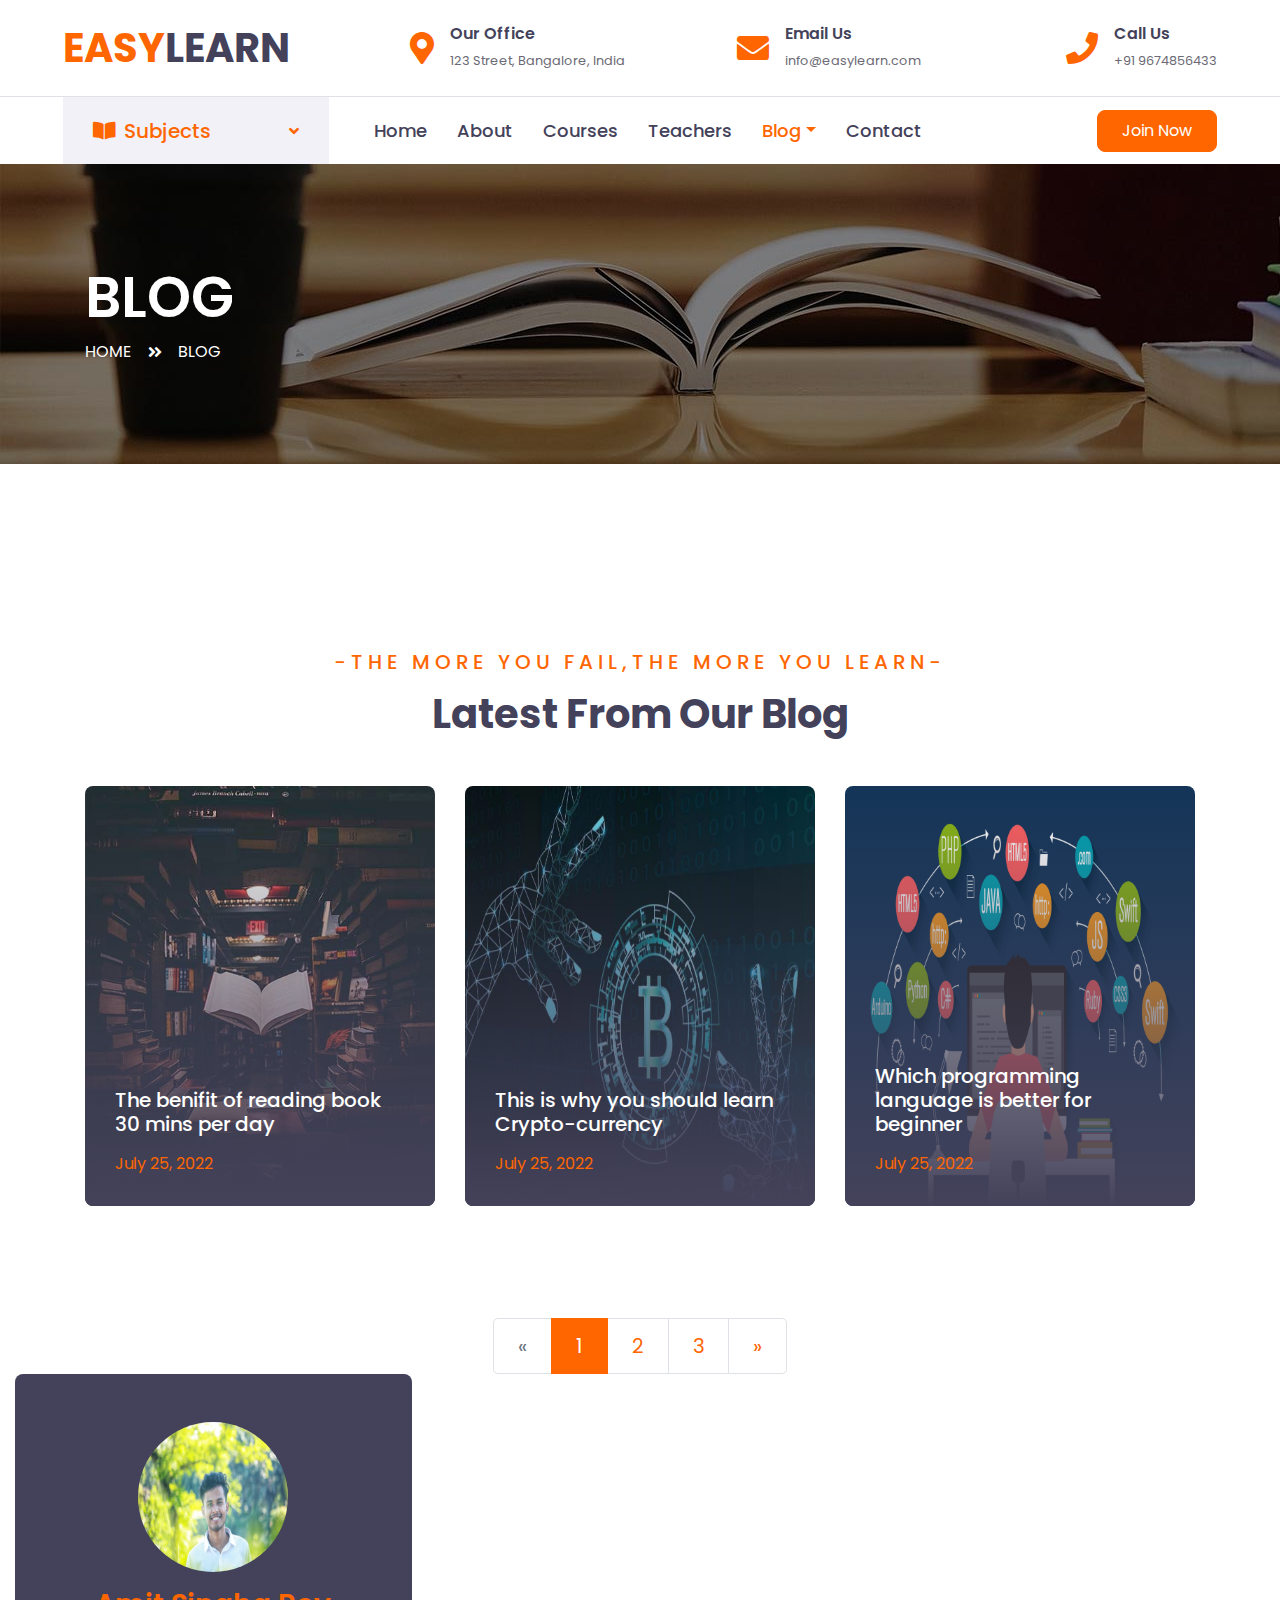
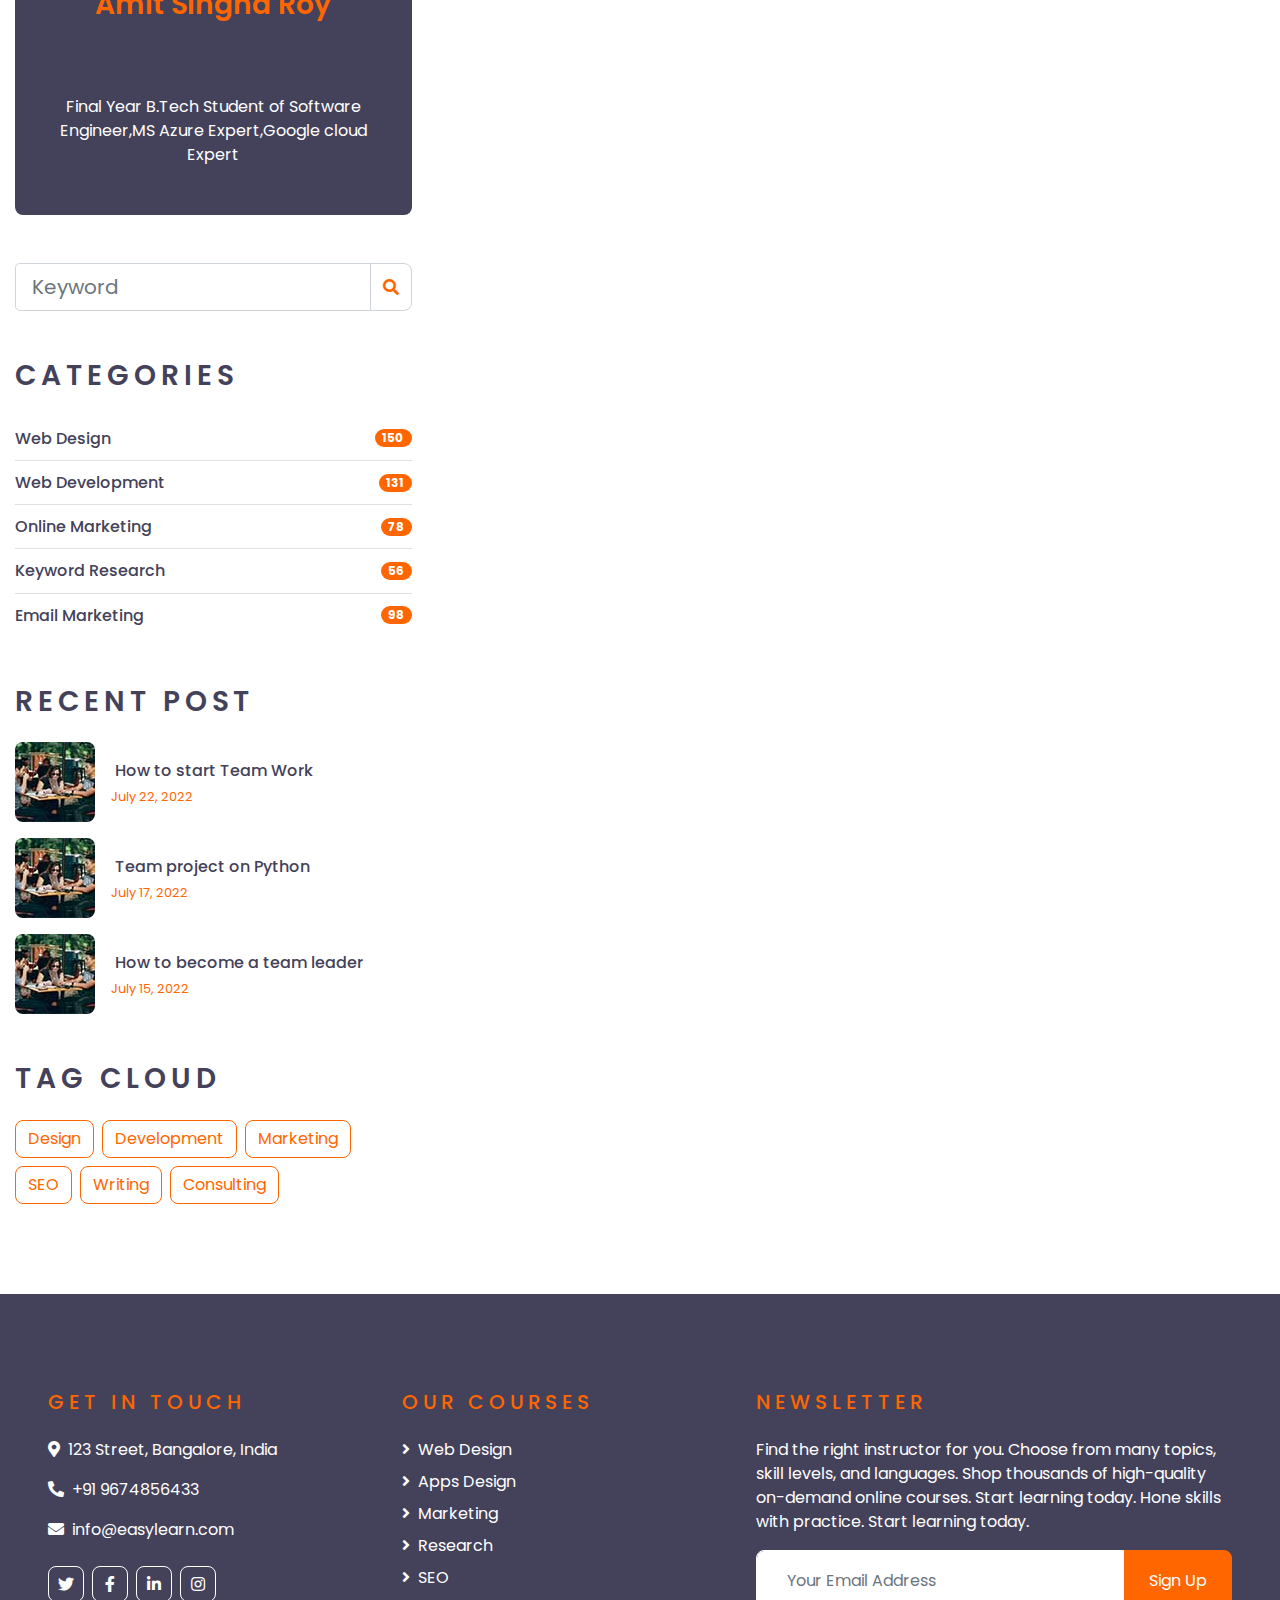
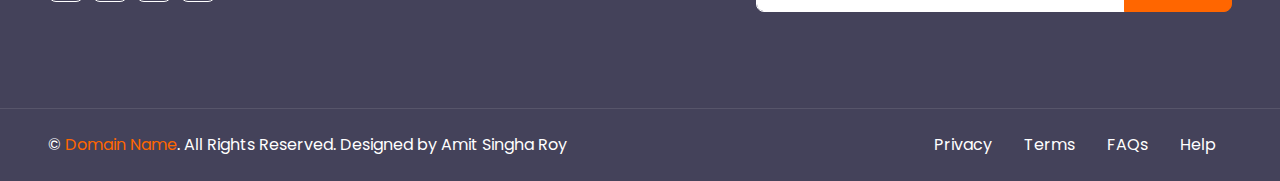
<file: blog.html>
<!DOCTYPE html>
<html lang="en">

<head>
    <meta charset="utf-8">
    <title>Easy Learn- Online Courses HTML Template</title>
    <meta content="width=device-width, initial-scale=1.0" name="viewport">
    <meta content="Free HTML Templates" name="keywords">
    <meta content="Free HTML Templates" name="description">

    <!-- Favicon -->
    <link href="img/favicon.ico" rel="icon">

    <!-- Google Web Fonts -->
    <link rel="preconnect" href="https://fonts.gstatic.com">
    <link href="https://fonts.googleapis.com/css2?family=Poppins:wght@400;500;600;700&display=swap" rel="stylesheet"> 

    <!-- Font Awesome -->
    <link href="https://cdnjs.cloudflare.com/ajax/libs/font-awesome/5.10.0/css/all.min.css" rel="stylesheet">

    <!-- Libraries Stylesheet -->
    <link href="lib/owlcarousel/assets/owl.carousel.min.css" rel="stylesheet">

    <!-- Customized Bootstrap Stylesheet -->
    <link href="css/style.css" rel="stylesheet">
</head>

<body>
    <!-- Topbar Start -->
    <div class="container-fluid d-none d-lg-block">
        <div class="row align-items-center py-4 px-xl-5">
            <div class="col-lg-3">
                <a href="" class="text-decoration-none">
                    <h1 class="m-0"><span class="text-primary">EASY</span>LEARN</h1>
                </a>
            </div>
            <div class="col-lg-3 text-right">
                <div class="d-inline-flex align-items-center">
                    <i class="fa fa-2x fa-map-marker-alt text-primary mr-3"></i>
                    <div class="text-left">
                        <h6 class="font-weight-semi-bold mb-1">Our Office</h6>
                        <small>123 Street, Bangalore, India</small>
                    </div>
                </div>
            </div>
            <div class="col-lg-3 text-right">
                <div class="d-inline-flex align-items-center">
                    <i class="fa fa-2x fa-envelope text-primary mr-3"></i>
                    <div class="text-left">
                        <h6 class="font-weight-semi-bold mb-1">Email Us</h6>
                        <small>info@easylearn.com</small>
                    </div>
                </div>
            </div>
            <div class="col-lg-3 text-right">
                <div class="d-inline-flex align-items-center">
                    <i class="fa fa-2x fa-phone text-primary mr-3"></i>
                    <div class="text-left">
                        <h6 class="font-weight-semi-bold mb-1">Call Us</h6>
                        <small>+91 9674856433</small>
                    </div>
                </div>
            </div>
        </div>
    </div>
    <!-- Topbar End -->


    <!-- Navbar Start -->
    <div class="container-fluid">
        <div class="row border-top px-xl-5">
            <div class="col-lg-3 d-none d-lg-block">
                <a class="d-flex align-items-center justify-content-between bg-secondary w-100 text-decoration-none" data-toggle="collapse" href="#navbar-vertical" style="height: 67px; padding: 0 30px;">
                    <h5 class="text-primary m-0"><i class="fa fa-book-open mr-2"></i>Subjects</h5>
                    <i class="fa fa-angle-down text-primary"></i>
                </a>
                <nav class="collapse position-absolute navbar navbar-vertical navbar-light align-items-start p-0 border border-top-0 border-bottom-0 bg-light" id="navbar-vertical" style="width: calc(100% - 30px); z-index: 9;">
                    <div class="navbar-nav w-100">
                        <div class="nav-item dropdown">
                            <a href="#" class="nav-link" data-toggle="dropdown">Web Design <i class="fa fa-angle-down float-right mt-1"></i></a>
                            <div class="dropdown-menu position-absolute bg-secondary border-0 rounded-0 w-100 m-0">
                                <a href="" class="dropdown-item">HTML</a>
                                <a href="" class="dropdown-item">CSS</a>
                                <a href="" class="dropdown-item">jQuery</a>
                            </div>
                        </div>
                        <a href="" class="nav-item nav-link">Apps Design</a>
                        <a href="" class="nav-item nav-link">Marketing</a>
                        <a href="" class="nav-item nav-link">Research</a>
                        <a href="" class="nav-item nav-link">SEO</a>
                    </div>
                </nav>
            </div>
            <div class="col-lg-9">
                <nav class="navbar navbar-expand-lg bg-light navbar-light py-3 py-lg-0 px-0">
                    <a href="" class="text-decoration-none d-block d-lg-none">
                        <h1 class="m-0"><span class="text-primary">EASY</span>LEARN</h1>
                    </a>
                    <button type="button" class="navbar-toggler" data-toggle="collapse" data-target="#navbarCollapse">
                        <span class="navbar-toggler-icon"></span>
                    </button>
                    <div class="collapse navbar-collapse justify-content-between" id="navbarCollapse">
                        <div class="navbar-nav py-0">
                            <a href="index.html" class="nav-item nav-link">Home</a>
                            <a href="about.html" class="nav-item nav-link">About</a>
                            <a href="course.html" class="nav-item nav-link">Courses</a>
                            <a href="teacher.html" class="nav-item nav-link">Teachers</a>
                            <div class="nav-item dropdown">
                                <a href="#" class="nav-link dropdown-toggle active" data-toggle="dropdown">Blog</a>
                                <div class="dropdown-menu rounded-0 m-0">
                                    <a href="blog.html" class="dropdown-item active">Blog Grid</a>
                                    <a href="single.html" class="dropdown-item">Blog Detail</a>
                                </div>
                            </div>
                            <a href="contact.html" class="nav-item nav-link">Contact</a>
                        </div>
                        <a class="btn btn-primary py-2 px-4 ml-auto d-none d-lg-block" href="">Join Now</a>
                    </div>
                </nav>
            </div>
        </div>
    </div>
    <!-- Navbar End -->


    <!-- Header Start -->
    <div class="container-fluid page-header" style="margin-bottom: 90px;">
        <div class="container">
            <div class="d-flex flex-column justify-content-center" style="min-height: 300px">
                <h3 class="display-4 text-white text-uppercase">Blog</h3>
                <div class="d-inline-flex text-white">
                    <p class="m-0 text-uppercase"><a class="text-white" href="">Home</a></p>
                    <i class="fa fa-angle-double-right pt-1 px-3"></i>
                    <p class="m-0 text-uppercase">Blog</p>
                </div>
            </div>
        </div>
    </div>
    <!-- Header End -->


    <!-- Blog Start -->
    <div class="container-fluid py-5">
        <div class="container pt-5 pb-3">
            <div class="text-center mb-5">
                <h5 class="text-primary text-uppercase mb-3" style="letter-spacing: 5px;">-The more you fail,The more you learn-</h5>
                <h1>Latest From Our Blog</h1>
            </div>
            <div class="row pb-3">
                <div class="col-lg-4 mb-4">
                    <div class="blog-item position-relative overflow-hidden rounded mb-2">
                        <img class="img-fluid" src="img/blog-1.jpg" alt="">
                        <a class="blog-overlay text-decoration-none" href="">
                            <h5 class="text-white mb-3">The benifit of reading book 30 mins per day</h5>
                            <p class="text-primary m-0">July 25, 2022</p>
                        </a>
                    </div>
                </div>
                <div class="col-lg-4 mb-4">
                    <div class="blog-item position-relative overflow-hidden rounded mb-2">
                        <img class="img-fluid" src="img/blog-2.jpg" alt="">
                        <a class="blog-overlay text-decoration-none" href="">
                            <h5 class="text-white mb-3">This is why you should learn Crypto-currency</h5>
                            <p class="text-primary m-0">July 25, 2022</p>
                        </a>
                    </div>
                </div>
                <div class="col-lg-4 mb-4">
                    <div class="blog-item position-relative overflow-hidden rounded mb-2">
                        <img class="img-fluid" src="img/blog-3.jpg" alt="">
                        <a class="blog-overlay text-decoration-none" href="">
                            <h5 class="text-white mb-3">Which programming language is better for beginner</h5>
                            <p class="text-primary m-0">July 25, 2022</p>
                        </a>
                    </div>
                </div>
            </div>
        </div>
    </div>
                        <div class="col-12">
                            <nav aria-label="Page navigation">
                                <ul class="pagination pagination-lg justify-content-center mb-0">
                                  <li class="page-item disabled">
                                    <a class="page-link" href="#" aria-label="Previous">
                                      <span aria-hidden="true">&laquo;</span>
                                      <span class="sr-only">Previous</span>
                                    </a>
                                  </li>
                                  <li class="page-item active"><a class="page-link" href="#">1</a></li>
                                  <li class="page-item"><a class="page-link" href="#">2</a></li>
                                  <li class="page-item"><a class="page-link" href="#">3</a></li>
                                  <li class="page-item">
                                    <a class="page-link" href="#" aria-label="Next">
                                      <span aria-hidden="true">&raquo;</span>
                                      <span class="sr-only">Next</span>
                                    </a>
                                  </li>
                                </ul>
                              </nav>
                        </div>
                    </div>
                </div>
    
                <div class="col-lg-4 mt-5 mt-lg-0">
                    <!-- Author Bio -->
                    <div class="d-flex flex-column text-center bg-dark rounded mb-5 py-5 px-4">
                        <img src="img/user.jpg" class="img-fluid rounded-circle mx-auto mb-3" style="width: 150px;">
                        <h3 class="text-primary mb-3">Amit Singha Roy</h3>
                        <h3 class="text-uppercase mb-4" style="letter-spacing: 5px;">Tag Cloud</h3>
                        <p class="text-white m-0">Final Year B.Tech Student of Software Engineer,MS Azure Expert,Google cloud Expert</p>
                    </div>
    
                    <!-- Search Form -->
                    <div class="mb-5">
                        <form action="">
                            <div class="input-group">
                                <input type="text" class="form-control form-control-lg" placeholder="Keyword">
                                <div class="input-group-append">
                                    <span class="input-group-text bg-transparent text-primary"><i
                                            class="fa fa-search"></i></span>
                                </div>
                            </div>
                        </form>
                    </div>
    
                    <!-- Category List -->
                    <div class="mb-5">
                        <h3 class="text-uppercase mb-4" style="letter-spacing: 5px;">Categories</h3>
                        <ul class="list-group list-group-flush">
                            <li class="list-group-item d-flex justify-content-between align-items-center px-0">
                                <a href="" class="text-decoration-none h6 m-0">Web Design</a>
                                <span class="badge badge-primary badge-pill">150</span>
                            </li>
                            <li class="list-group-item d-flex justify-content-between align-items-center px-0">
                                <a href="" class="text-decoration-none h6 m-0">Web Development</a>
                                <span class="badge badge-primary badge-pill">131</span>
                            </li>
                            <li class="list-group-item d-flex justify-content-between align-items-center px-0">
                                <a href="" class="text-decoration-none h6 m-0">Online Marketing</a>
                                <span class="badge badge-primary badge-pill">78</span>
                            </li>
                            <li class="list-group-item d-flex justify-content-between align-items-center px-0">
                                <a href="" class="text-decoration-none h6 m-0">Keyword Research</a>
                                <span class="badge badge-primary badge-pill">56</span>
                            </li>
                            <li class="list-group-item d-flex justify-content-between align-items-center px-0">
                                <a href="" class="text-decoration-none h6 m-0">Email Marketing</a>
                                <span class="badge badge-primary badge-pill">98</span>
                            </li>
                        </ul>
                    </div>
    
                    <!-- Recent Post -->
                    <div class="mb-5">
                        <h3 class="text-uppercase mb-4" style="letter-spacing: 5px;">Recent Post</h3>
                        <a class="d-flex align-items-center text-decoration-none mb-3" href="">
                            <img class="img-fluid rounded" src="img/blog-80x80.jpg" alt="">
                            <div class="pl-3">
                                <h6 class="m-1">How to start Team Work</h6>
                                <small>July 22, 2022</small>
                            </div>
                        </a>
                        <a class="d-flex align-items-center text-decoration-none mb-3" href="">
                            <img class="img-fluid rounded" src="img/blog-80x80.jpg" alt="">
                            <div class="pl-3">
                                <h6 class="m-1">Team project on Python</h6>
                                <small>July 17, 2022</small>
                            </div>
                        </a>
                        <a class="d-flex align-items-center text-decoration-none mb-3" href="">
                            <img class="img-fluid rounded" src="img/blog-80x80.jpg" alt="">
                            <div class="pl-3">
                                <h6 class="m-1">How to become a team leader</h6>
                                <small>July 15, 2022</small>
                            </div>
                        </a>
                    </div>
    
                    <!-- Tag Cloud -->
                    <div class="mb-5">
                        <h3 class="text-uppercase mb-4" style="letter-spacing: 5px;">Tag Cloud</h3>
                        <div class="d-flex flex-wrap m-n1">
                            <a href="" class="btn btn-outline-primary m-1">Design</a>
                            <a href="" class="btn btn-outline-primary m-1">Development</a>
                            <a href="" class="btn btn-outline-primary m-1">Marketing</a>
                            <a href="" class="btn btn-outline-primary m-1">SEO</a>
                            <a href="" class="btn btn-outline-primary m-1">Writing</a>
                            <a href="" class="btn btn-outline-primary m-1">Consulting</a>
                        </div>
                    </div>
                </div>
            </div>
        </div>
    </div>
    <!-- Blog End -->


    <!-- Footer Start -->
    <div class="container-fluid bg-dark text-white py-5 px-sm-3 px-lg-5" style="margin-top: 90px;">
        <div class="row pt-5">
            <div class="col-lg-7 col-md-12">
                <div class="row">
                    <div class="col-md-6 mb-5">
                        <h5 class="text-primary text-uppercase mb-4" style="letter-spacing: 5px;">Get In Touch</h5>
                        <p><i class="fa fa-map-marker-alt mr-2"></i>123 Street, Bangalore, India</p>
                        <p><i class="fa fa-phone-alt mr-2"></i>+91 9674856433</p>
                        <p><i class="fa fa-envelope mr-2"></i>info@easylearn.com</p>
                        <div class="d-flex justify-content-start mt-4">
                            <a class="btn btn-outline-light btn-square mr-2" href="#"><i class="fab fa-twitter"></i></a>
                            <a class="btn btn-outline-light btn-square mr-2" href="#"><i class="fab fa-facebook-f"></i></a>
                            <a class="btn btn-outline-light btn-square mr-2" href="#"><i class="fab fa-linkedin-in"></i></a>
                            <a class="btn btn-outline-light btn-square" href="#"><i class="fab fa-instagram"></i></a>
                        </div>
                    </div>
                    <div class="col-md-6 mb-5">
                        <h5 class="text-primary text-uppercase mb-4" style="letter-spacing: 5px;">Our Courses</h5>
                        <div class="d-flex flex-column justify-content-start">
                            <a class="text-white mb-2" href="#"><i class="fa fa-angle-right mr-2"></i>Web Design</a>
                            <a class="text-white mb-2" href="#"><i class="fa fa-angle-right mr-2"></i>Apps Design</a>
                            <a class="text-white mb-2" href="#"><i class="fa fa-angle-right mr-2"></i>Marketing</a>
                            <a class="text-white mb-2" href="#"><i class="fa fa-angle-right mr-2"></i>Research</a>
                            <a class="text-white" href="#"><i class="fa fa-angle-right mr-2"></i>SEO</a>
                        </div>
                    </div>
                </div>
            </div>
            <div class="col-lg-5 col-md-12 mb-5">
                <h5 class="text-primary text-uppercase mb-4" style="letter-spacing: 5px;">Newsletter</h5>
                <p>Find the right instructor for you. Choose from many topics, skill levels, and languages. Shop thousands of high-quality on-demand online courses. Start learning today. Hone skills with practice. Start learning today.</p>
                <div class="w-100">
                    <div class="input-group">
                        <input type="text" class="form-control border-light" style="padding: 30px;" placeholder="Your Email Address">
                        <div class="input-group-append">
                            <button class="btn btn-primary px-4">Sign Up</button>
                        </div>
                    </div>
                </div>
            </div>
        </div>
    </div>
    <div class="container-fluid bg-dark text-white border-top py-4 px-sm-3 px-md-5" style="border-color: rgba(256, 256, 256, .1) !important;">
        <div class="row">
            <div class="col-lg-6 text-center text-md-left mb-3 mb-md-0">
                <p class="m-0 text-white">&copy; <a href="#">Domain Name</a>. All Rights Reserved. Designed by Amit Singha Roy</a>
                </p>
            </div>
            <div class="col-lg-6 text-center text-md-right">
                <ul class="nav d-inline-flex">
                    <li class="nav-item">
                        <a class="nav-link text-white py-0" href="#">Privacy</a>
                    </li>
                    <li class="nav-item">
                        <a class="nav-link text-white py-0" href="#">Terms</a>
                    </li>
                    <li class="nav-item">
                        <a class="nav-link text-white py-0" href="#">FAQs</a>
                    </li>
                    <li class="nav-item">
                        <a class="nav-link text-white py-0" href="#">Help</a>
                    </li>
                </ul>
            </div>
        </div>
    </div>
    <!-- Footer End -->


    <!-- Back to Top -->
    <a href="#" class="btn btn-lg btn-primary btn-lg-square back-to-top"><i class="fa fa-angle-double-up"></i></a>


    <!-- JavaScript Libraries -->
    <script src="https://code.jquery.com/jquery-3.4.1.min.js"></script>
    <script src="https://stackpath.bootstrapcdn.com/bootstrap/4.4.1/js/bootstrap.bundle.min.js"></script>
    <script src="lib/easing/easing.min.js"></script>
    <script src="lib/owlcarousel/owl.carousel.min.js"></script>

    <!-- Contact Javascript File -->
    <script src="mail/jqBootstrapValidation.min.js"></script>
    <script src="mail/contact.js"></script>

    <!-- Template Javascript -->
    <script src="js/main.js"></script>
</body>

</html>
</file>
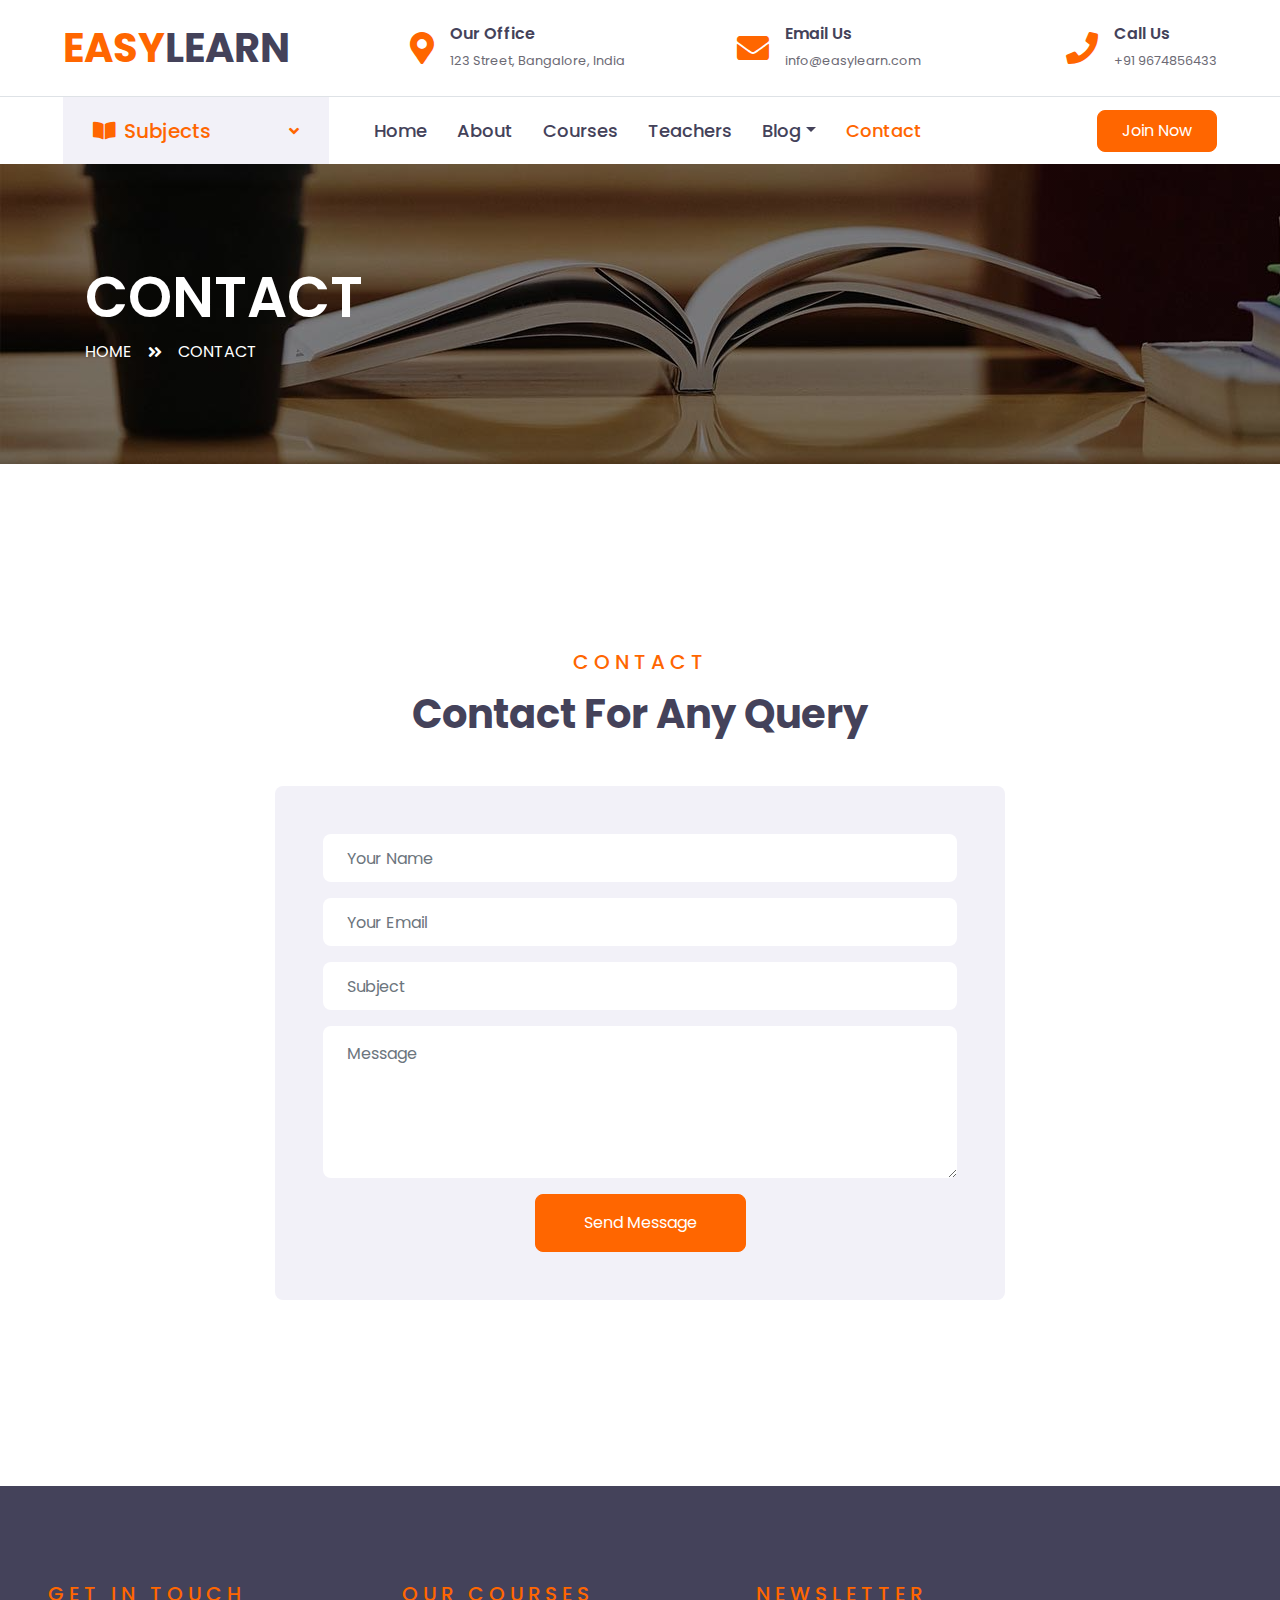
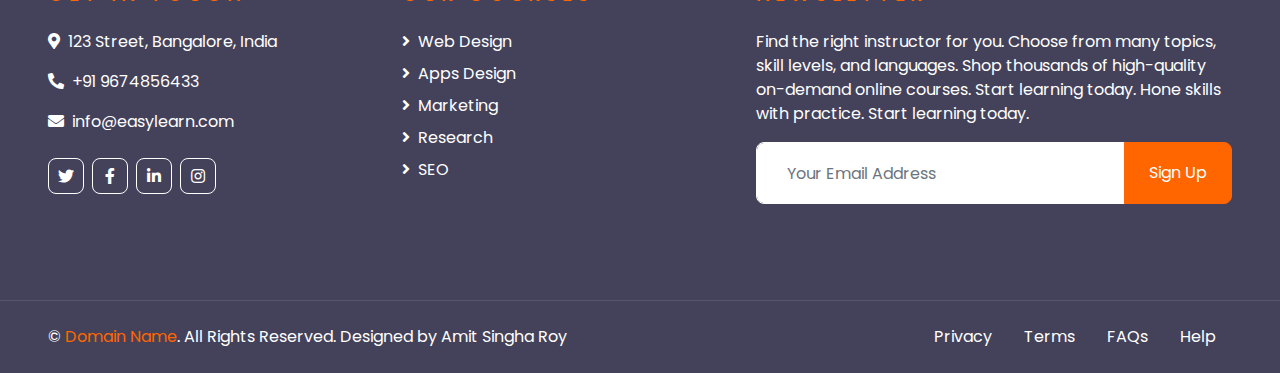
<file: contact.html>
<!DOCTYPE html>
<html lang="en">

<head>
    <meta charset="utf-8">
    <title>Easy Learn- Online Courses HTML Template</title>
    <meta content="width=device-width, initial-scale=1.0" name="viewport">
    <meta content="Free HTML Templates" name="keywords">
    <meta content="Free HTML Templates" name="description">

    <!-- Favicon -->
    <link href="img/favicon.ico" rel="icon">

    <!-- Google Web Fonts -->
    <link rel="preconnect" href="https://fonts.gstatic.com">
    <link href="https://fonts.googleapis.com/css2?family=Poppins:wght@400;500;600;700&display=swap" rel="stylesheet"> 

    <!-- Font Awesome -->
    <link href="https://cdnjs.cloudflare.com/ajax/libs/font-awesome/5.10.0/css/all.min.css" rel="stylesheet">

    <!-- Libraries Stylesheet -->
    <link href="lib/owlcarousel/assets/owl.carousel.min.css" rel="stylesheet">

    <!-- Customized Bootstrap Stylesheet -->
    <link href="css/style.css" rel="stylesheet">
</head>

<body>
    <!-- Topbar Start -->
    <div class="container-fluid d-none d-lg-block">
        <div class="row align-items-center py-4 px-xl-5">
            <div class="col-lg-3">
                <a href="" class="text-decoration-none">
                    <h1 class="m-0"><span class="text-primary">EASY</span>LEARN</h1>
                </a>
            </div>
            <div class="col-lg-3 text-right">
                <div class="d-inline-flex align-items-center">
                    <i class="fa fa-2x fa-map-marker-alt text-primary mr-3"></i>
                    <div class="text-left">
                        <h6 class="font-weight-semi-bold mb-1">Our Office</h6>
                        <small>123 Street, Bangalore, India</small>
                    </div>
                </div>
            </div>
            <div class="col-lg-3 text-right">
                <div class="d-inline-flex align-items-center">
                    <i class="fa fa-2x fa-envelope text-primary mr-3"></i>
                    <div class="text-left">
                        <h6 class="font-weight-semi-bold mb-1">Email Us</h6>
                        <small>info@easylearn.com</small>
                    </div>
                </div>
            </div>
            <div class="col-lg-3 text-right">
                <div class="d-inline-flex align-items-center">
                    <i class="fa fa-2x fa-phone text-primary mr-3"></i>
                    <div class="text-left">
                        <h6 class="font-weight-semi-bold mb-1">Call Us</h6>
                        <small>+91 9674856433</small>
                    </div>
                </div>
            </div>
        </div>
    </div>
    <!-- Topbar End -->


    <!-- Navbar Start -->
    <div class="container-fluid">
        <div class="row border-top px-xl-5">
            <div class="col-lg-3 d-none d-lg-block">
                <a class="d-flex align-items-center justify-content-between bg-secondary w-100 text-decoration-none" data-toggle="collapse" href="#navbar-vertical" style="height: 67px; padding: 0 30px;">
                    <h5 class="text-primary m-0"><i class="fa fa-book-open mr-2"></i>Subjects</h5>
                    <i class="fa fa-angle-down text-primary"></i>
                </a>
                <nav class="collapse position-absolute navbar navbar-vertical navbar-light align-items-start p-0 border border-top-0 border-bottom-0 bg-light" id="navbar-vertical" style="width: calc(100% - 30px); z-index: 9;">
                    <div class="navbar-nav w-100">
                        <div class="nav-item dropdown">
                            <a href="#" class="nav-link" data-toggle="dropdown">Web Design <i class="fa fa-angle-down float-right mt-1"></i></a>
                            <div class="dropdown-menu position-absolute bg-secondary border-0 rounded-0 w-100 m-0">
                                <a href="" class="dropdown-item">HTML</a>
                                <a href="" class="dropdown-item">CSS</a>
                                <a href="" class="dropdown-item">jQuery</a>
                            </div>
                        </div>
                        <a href="" class="nav-item nav-link">Apps Design</a>
                        <a href="" class="nav-item nav-link">Marketing</a>
                        <a href="" class="nav-item nav-link">Research</a>
                        <a href="" class="nav-item nav-link">SEO</a>
                    </div>
                </nav>
            </div>
            <div class="col-lg-9">
                <nav class="navbar navbar-expand-lg bg-light navbar-light py-3 py-lg-0 px-0">
                    <a href="" class="text-decoration-none d-block d-lg-none">
                        <h1 class="m-0"><span class="text-primary">EASY</span>LEARN</h1>
                    </a>
                    <button type="button" class="navbar-toggler" data-toggle="collapse" data-target="#navbarCollapse">
                        <span class="navbar-toggler-icon"></span>
                    </button>
                    <div class="collapse navbar-collapse justify-content-between" id="navbarCollapse">
                        <div class="navbar-nav py-0">
                            <a href="index.html" class="nav-item nav-link">Home</a>
                            <a href="about.html" class="nav-item nav-link">About</a>
                            <a href="course.html" class="nav-item nav-link">Courses</a>
                            <a href="teacher.html" class="nav-item nav-link">Teachers</a>
                            <div class="nav-item dropdown">
                                <a href="#" class="nav-link dropdown-toggle" data-toggle="dropdown">Blog</a>
                                <div class="dropdown-menu rounded-0 m-0">
                                    <a href="blog.html" class="dropdown-item">Blog List</a>
                                    <a href="single.html" class="dropdown-item">Blog Detail</a>
                                </div>
                            </div>
                            <a href="contact.html" class="nav-item nav-link active">Contact</a>
                        </div>
                        <a class="btn btn-primary py-2 px-4 ml-auto d-none d-lg-block" href="">Join Now</a>
                    </div>
                </nav>
            </div>
        </div>
    </div>
    <!-- Navbar End -->


    <!-- Header Start -->
    <div class="container-fluid page-header" style="margin-bottom: 90px;">
        <div class="container">
            <div class="d-flex flex-column justify-content-center" style="min-height: 300px">
                <h3 class="display-4 text-white text-uppercase">Contact</h3>
                <div class="d-inline-flex text-white">
                    <p class="m-0 text-uppercase"><a class="text-white" href="">Home</a></p>
                    <i class="fa fa-angle-double-right pt-1 px-3"></i>
                    <p class="m-0 text-uppercase">Contact</p>
                </div>
            </div>
        </div>
    </div>
    <!-- Header End -->


    <!-- Contact Start -->
    <div class="container-fluid py-5">
        <div class="container py-5">
            <div class="text-center mb-5">
                <h5 class="text-primary text-uppercase mb-3" style="letter-spacing: 5px;">Contact</h5>
                <h1>Contact For Any Query</h1>
            </div>
            <div class="row justify-content-center">
                <div class="col-lg-8">
                    <div class="contact-form bg-secondary rounded p-5">
                        <div id="success"></div>
                        <form name="sentMessage" id="contactForm" novalidate="novalidate">
                            <div class="control-group">
                                <input type="text" class="form-control border-0 p-4" id="name" placeholder="Your Name" required="required" data-validation-required-message="Please enter your name" />
                                <p class="help-block text-danger"></p>
                            </div>
                            <div class="control-group">
                                <input type="email" class="form-control border-0 p-4" id="email" placeholder="Your Email" required="required" data-validation-required-message="Please enter your email" />
                                <p class="help-block text-danger"></p>
                            </div>
                            <div class="control-group">
                                <input type="text" class="form-control border-0 p-4" id="subject" placeholder="Subject" required="required" data-validation-required-message="Please enter a subject" />
                                <p class="help-block text-danger"></p>
                            </div>
                            <div class="control-group">
                                <textarea class="form-control border-0 py-3 px-4" rows="5" id="message" placeholder="Message" required="required" data-validation-required-message="Please enter your message"></textarea>
                                <p class="help-block text-danger"></p>
                            </div>
                            <div class="text-center">
                                <button class="btn btn-primary py-3 px-5" type="submit" id="sendMessageButton">Send Message</button>
                            </div>
                        </form>
                    </div>
                </div>
            </div>
        </div>
    </div>
    <!-- Contact End -->


    <!-- Footer Start -->
    <div class="container-fluid bg-dark text-white py-5 px-sm-3 px-lg-5" style="margin-top: 90px;">
        <div class="row pt-5">
            <div class="col-lg-7 col-md-12">
                <div class="row">
                    <div class="col-md-6 mb-5">
                        <h5 class="text-primary text-uppercase mb-4" style="letter-spacing: 5px;">Get In Touch</h5>
                        <p><i class="fa fa-map-marker-alt mr-2"></i>123 Street, Bangalore, India</p>
                        <p><i class="fa fa-phone-alt mr-2"></i>+91 9674856433</p>
                        <p><i class="fa fa-envelope mr-2"></i>info@easylearn.com</p>
                        <div class="d-flex justify-content-start mt-4">
                            <a class="btn btn-outline-light btn-square mr-2" href="#"><i class="fab fa-twitter"></i></a>
                            <a class="btn btn-outline-light btn-square mr-2" href="#"><i class="fab fa-facebook-f"></i></a>
                            <a class="btn btn-outline-light btn-square mr-2" href="#"><i class="fab fa-linkedin-in"></i></a>
                            <a class="btn btn-outline-light btn-square" href="#"><i class="fab fa-instagram"></i></a>
                        </div>
                    </div>
                    <div class="col-md-6 mb-5">
                        <h5 class="text-primary text-uppercase mb-4" style="letter-spacing: 5px;">Our Courses</h5>
                        <div class="d-flex flex-column justify-content-start">
                            <a class="text-white mb-2" href="#"><i class="fa fa-angle-right mr-2"></i>Web Design</a>
                            <a class="text-white mb-2" href="#"><i class="fa fa-angle-right mr-2"></i>Apps Design</a>
                            <a class="text-white mb-2" href="#"><i class="fa fa-angle-right mr-2"></i>Marketing</a>
                            <a class="text-white mb-2" href="#"><i class="fa fa-angle-right mr-2"></i>Research</a>
                            <a class="text-white" href="#"><i class="fa fa-angle-right mr-2"></i>SEO</a>
                        </div>
                    </div>
                </div>
            </div>
            <div class="col-lg-5 col-md-12 mb-5">
                <h5 class="text-primary text-uppercase mb-4" style="letter-spacing: 5px;">Newsletter</h5>
                <p>Find the right instructor for you. Choose from many topics, skill levels, and languages. Shop thousands of high-quality on-demand online courses. Start learning today. Hone skills with practice. Start learning today.</p>
                <div class="w-100">
                    <div class="input-group">
                        <input type="text" class="form-control border-light" style="padding: 30px;" placeholder="Your Email Address">
                        <div class="input-group-append">
                            <button class="btn btn-primary px-4">Sign Up</button>
                        </div>
                    </div>
                </div>
            </div>
        </div>
    </div>
    <div class="container-fluid bg-dark text-white border-top py-4 px-sm-3 px-md-5" style="border-color: rgba(256, 256, 256, .1) !important;">
        <div class="row">
            <div class="col-lg-6 text-center text-md-left mb-3 mb-md-0">
                <p class="m-0 text-white">&copy; <a href="#">Domain Name</a>. All Rights Reserved. Designed by Amit Singha Roy</a>
                </p>
            </div>
            <div class="col-lg-6 text-center text-md-right">
                <ul class="nav d-inline-flex">
                    <li class="nav-item">
                        <a class="nav-link text-white py-0" href="#">Privacy</a>
                    </li>
                    <li class="nav-item">
                        <a class="nav-link text-white py-0" href="#">Terms</a>
                    </li>
                    <li class="nav-item">
                        <a class="nav-link text-white py-0" href="#">FAQs</a>
                    </li>
                    <li class="nav-item">
                        <a class="nav-link text-white py-0" href="#">Help</a>
                    </li>
                </ul>
            </div>
        </div>
    </div>
    <!-- Footer End -->


    <!-- Back to Top -->
    <a href="#" class="btn btn-lg btn-primary btn-lg-square back-to-top"><i class="fa fa-angle-double-up"></i></a>


    <!-- JavaScript Libraries -->
    <script src="https://code.jquery.com/jquery-3.4.1.min.js"></script>
    <script src="https://stackpath.bootstrapcdn.com/bootstrap/4.4.1/js/bootstrap.bundle.min.js"></script>
    <script src="lib/easing/easing.min.js"></script>
    <script src="lib/owlcarousel/owl.carousel.min.js"></script>

    <!-- Contact Javascript File -->
    <script src="mail/jqBootstrapValidation.min.js"></script>
    <script src="mail/contact.js"></script>

    <!-- Template Javascript -->
    <script src="js/main.js"></script>
</body>

</html>
</file>
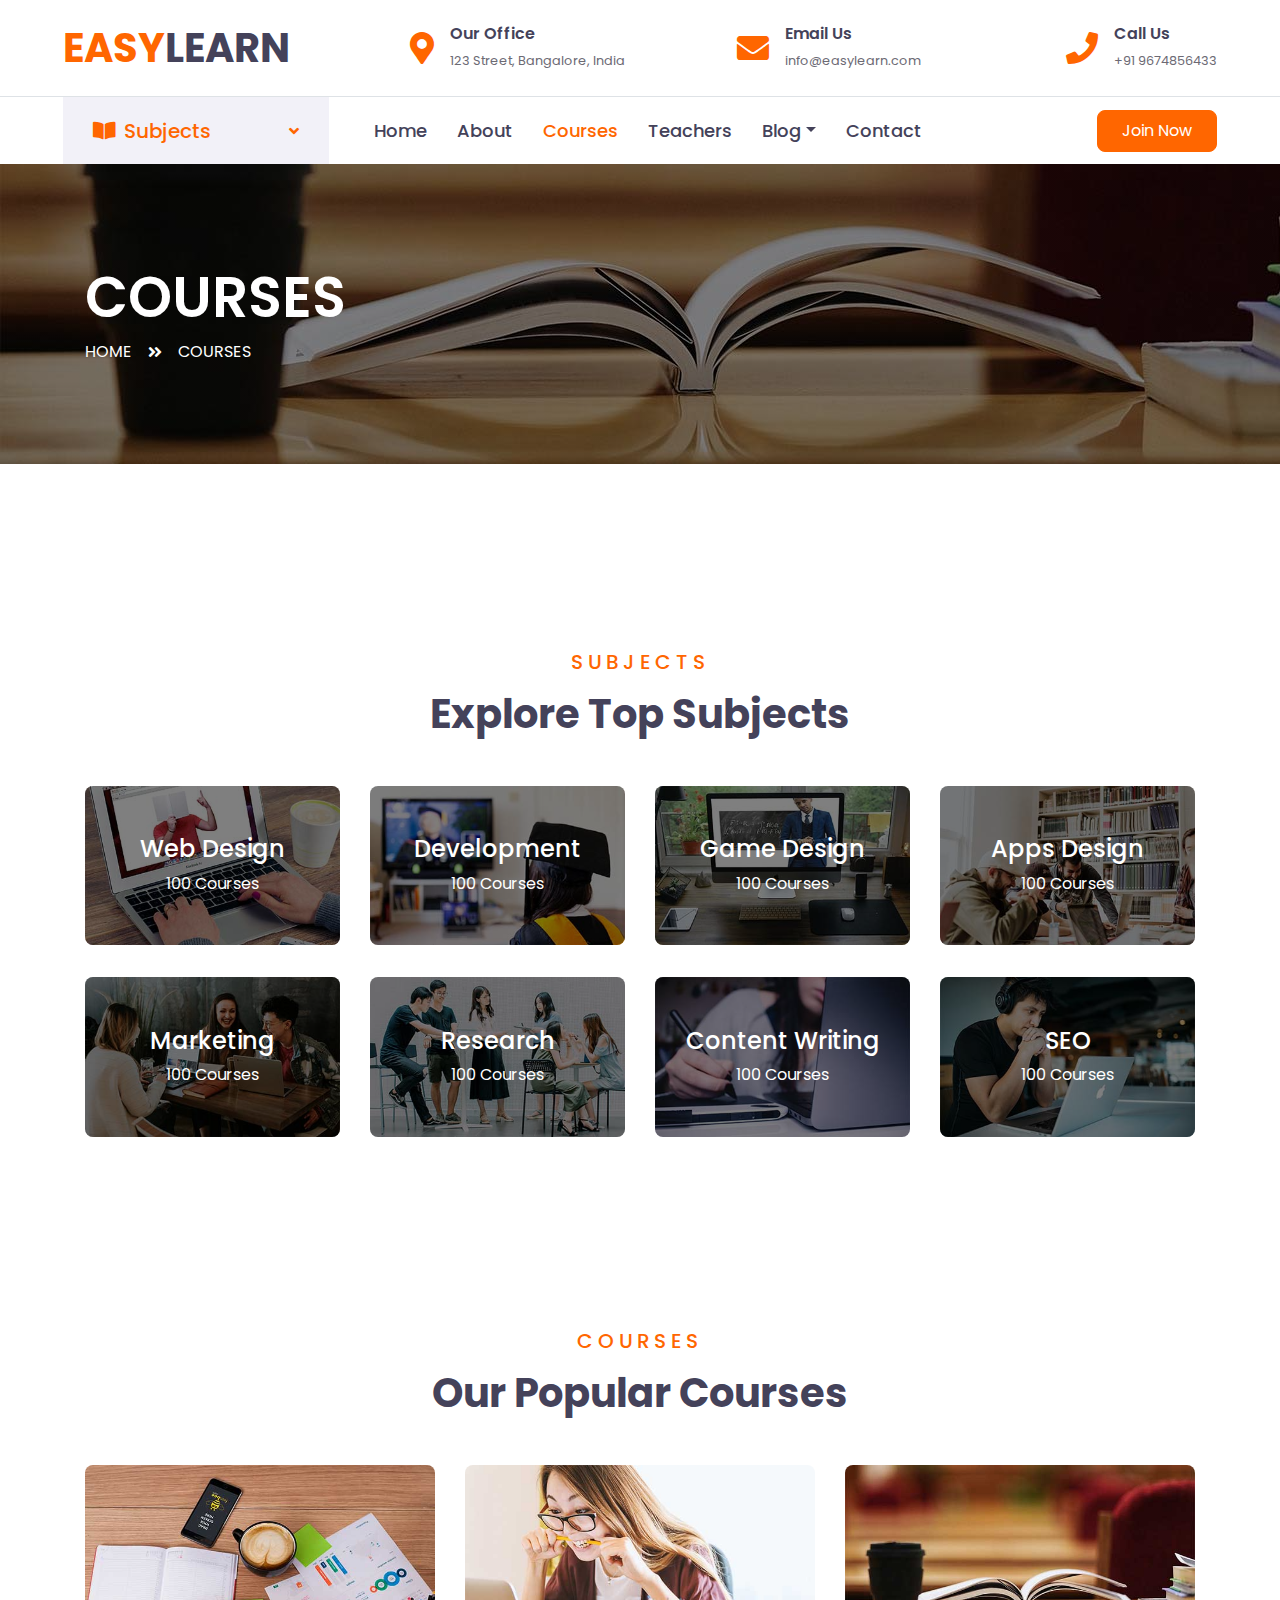
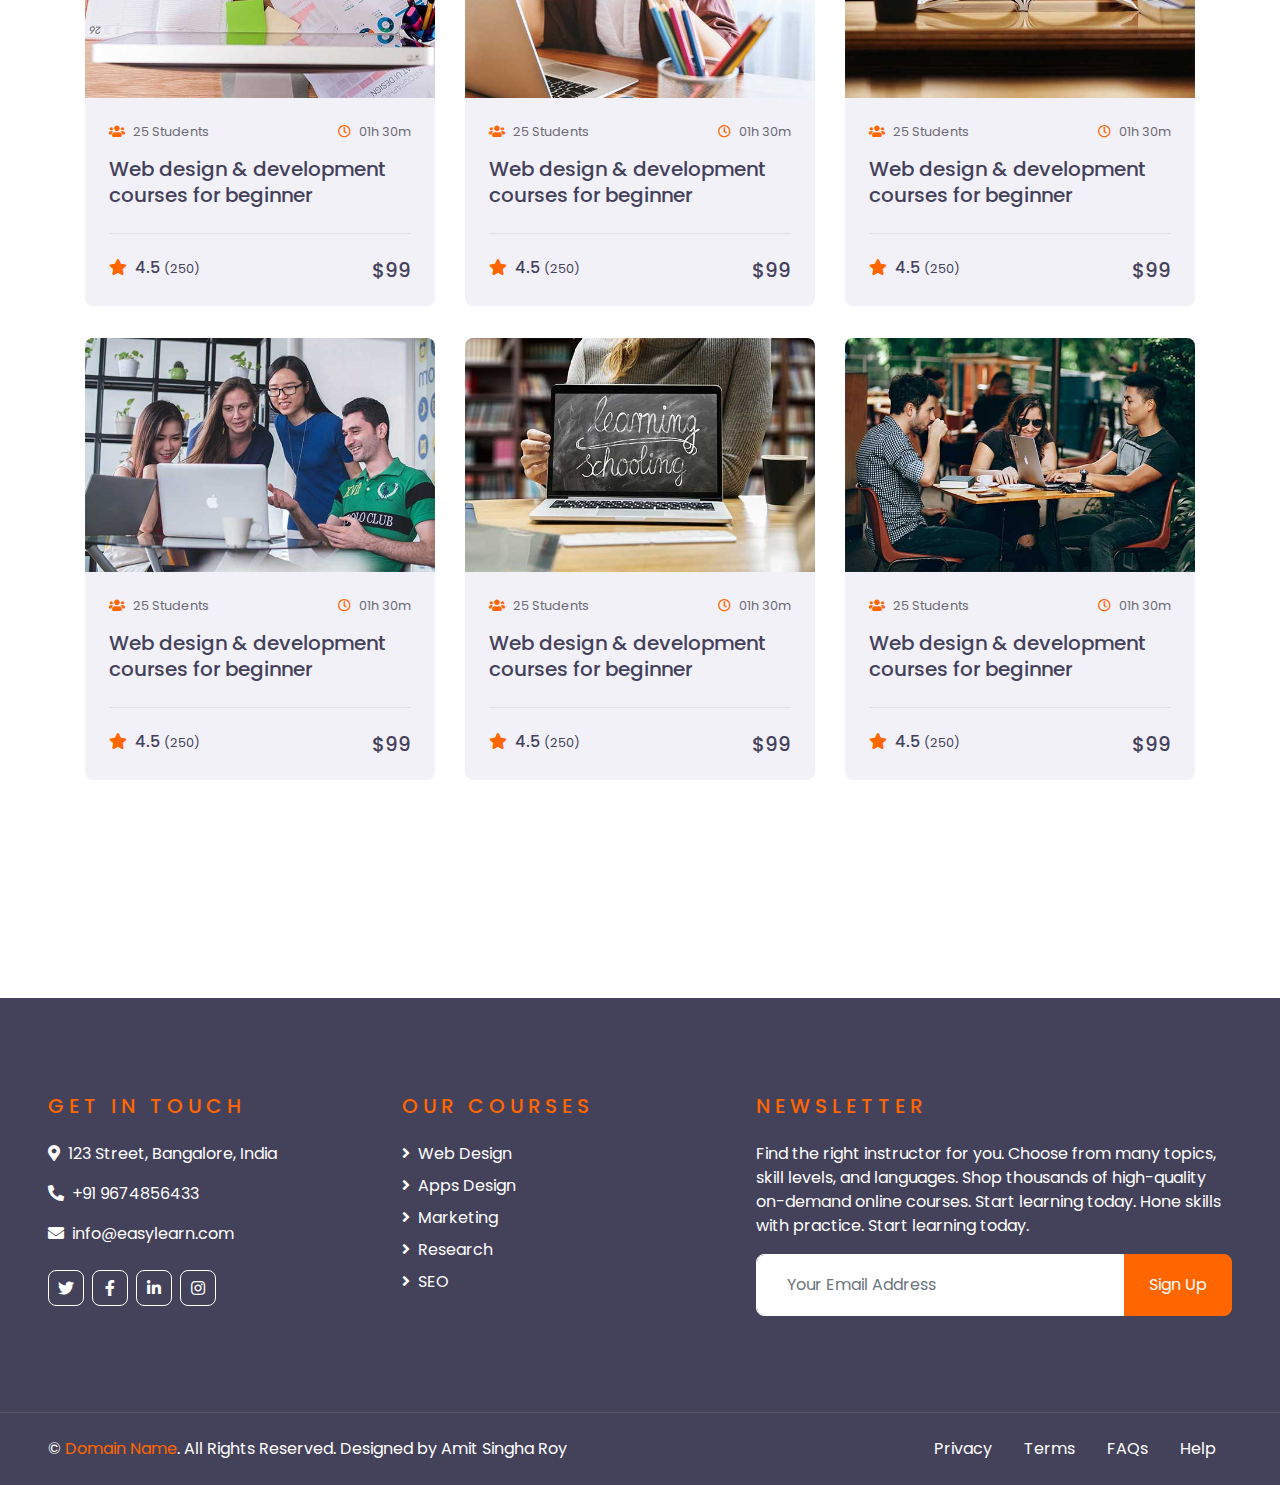
<file: course.html>
<!DOCTYPE html>
<html lang="en">

<head>
    <meta charset="utf-8">
    <title>Easy Learn- Online Courses HTML Template</title>
    <meta content="width=device-width, initial-scale=1.0" name="viewport">
    <meta content="Free HTML Templates" name="keywords">
    <meta content="Free HTML Templates" name="description">

    <!-- Favicon -->
    <link href="img/favicon.ico" rel="icon">

    <!-- Google Web Fonts -->
    <link rel="preconnect" href="https://fonts.gstatic.com">
    <link href="https://fonts.googleapis.com/css2?family=Poppins:wght@400;500;600;700&display=swap" rel="stylesheet"> 

    <!-- Font Awesome -->
    <link href="https://cdnjs.cloudflare.com/ajax/libs/font-awesome/5.10.0/css/all.min.css" rel="stylesheet">

    <!-- Libraries Stylesheet -->
    <link href="lib/owlcarousel/assets/owl.carousel.min.css" rel="stylesheet">

    <!-- Customized Bootstrap Stylesheet -->
    <link href="css/style.css" rel="stylesheet">
</head>

<body>
    <!-- Topbar Start -->
    <div class="container-fluid d-none d-lg-block">
        <div class="row align-items-center py-4 px-xl-5">
            <div class="col-lg-3">
                <a href="" class="text-decoration-none">
                    <h1 class="m-0"><span class="text-primary">EASY</span>LEARN</h1>
                </a>
            </div>
            <div class="col-lg-3 text-right">
                <div class="d-inline-flex align-items-center">
                    <i class="fa fa-2x fa-map-marker-alt text-primary mr-3"></i>
                    <div class="text-left">
                        <h6 class="font-weight-semi-bold mb-1">Our Office</h6>
                        <small>123 Street, Bangalore, India</small>
                    </div>
                </div>
            </div>
            <div class="col-lg-3 text-right">
                <div class="d-inline-flex align-items-center">
                    <i class="fa fa-2x fa-envelope text-primary mr-3"></i>
                    <div class="text-left">
                        <h6 class="font-weight-semi-bold mb-1">Email Us</h6>
                        <small>info@easylearn.com</small>
                    </div>
                </div>
            </div>
            <div class="col-lg-3 text-right">
                <div class="d-inline-flex align-items-center">
                    <i class="fa fa-2x fa-phone text-primary mr-3"></i>
                    <div class="text-left">
                        <h6 class="font-weight-semi-bold mb-1">Call Us</h6>
                        <small>+91 9674856433</small>
                    </div>
                </div>
            </div>
        </div>
    </div>
    <!-- Topbar End -->


    <!-- Navbar Start -->
    <div class="container-fluid">
        <div class="row border-top px-xl-5">
            <div class="col-lg-3 d-none d-lg-block">
                <a class="d-flex align-items-center justify-content-between bg-secondary w-100 text-decoration-none" data-toggle="collapse" href="#navbar-vertical" style="height: 67px; padding: 0 30px;">
                    <h5 class="text-primary m-0"><i class="fa fa-book-open mr-2"></i>Subjects</h5>
                    <i class="fa fa-angle-down text-primary"></i>
                </a>
                <nav class="collapse position-absolute navbar navbar-vertical navbar-light align-items-start p-0 border border-top-0 border-bottom-0 bg-light" id="navbar-vertical" style="width: calc(100% - 30px); z-index: 9;">
                    <div class="navbar-nav w-100">
                        <div class="nav-item dropdown">
                            <a href="#" class="nav-link" data-toggle="dropdown">Web Design <i class="fa fa-angle-down float-right mt-1"></i></a>
                            <div class="dropdown-menu position-absolute bg-secondary border-0 rounded-0 w-100 m-0">
                                <a href="" class="dropdown-item">HTML</a>
                                <a href="" class="dropdown-item">CSS</a>
                                <a href="" class="dropdown-item">jQuery</a>
                            </div>
                        </div>
                        <a href="" class="nav-item nav-link">Apps Design</a>
                        <a href="" class="nav-item nav-link">Marketing</a>
                        <a href="" class="nav-item nav-link">Research</a>
                        <a href="" class="nav-item nav-link">SEO</a>
                    </div>
                </nav>
            </div>
            <div class="col-lg-9">
                <nav class="navbar navbar-expand-lg bg-light navbar-light py-3 py-lg-0 px-0">
                    <a href="" class="text-decoration-none d-block d-lg-none">
                        <h1 class="m-0"><span class="text-primary">EASY</span>LEARN</h1>
                    </a>
                    <button type="button" class="navbar-toggler" data-toggle="collapse" data-target="#navbarCollapse">
                        <span class="navbar-toggler-icon"></span>
                    </button>
                    <div class="collapse navbar-collapse justify-content-between" id="navbarCollapse">
                        <div class="navbar-nav py-0">
                            <a href="index.html" class="nav-item nav-link">Home</a>
                            <a href="about.html" class="nav-item nav-link">About</a>
                            <a href="course.html" class="nav-item nav-link active">Courses</a>
                            <a href="teacher.html" class="nav-item nav-link">Teachers</a>
                            <div class="nav-item dropdown">
                                <a href="#" class="nav-link dropdown-toggle" data-toggle="dropdown">Blog</a>
                                <div class="dropdown-menu rounded-0 m-0">
                                    <a href="single.html" class="dropdown-item">Blog List</a>
                                    <a href="blog.html" class="dropdown-item">Blog Details</a>
                                </div>
                            </div>
                            <a href="contact.html" class="nav-item nav-link">Contact</a>
                        </div>
                        <a class="btn btn-primary py-2 px-4 ml-auto d-none d-lg-block" href="">Join Now</a>
                    </div>
                </nav>
            </div>
        </div>
    </div>
    <!-- Navbar End -->


    <!-- Header Start -->
    <div class="container-fluid page-header" style="margin-bottom: 90px;">
        <div class="container">
            <div class="d-flex flex-column justify-content-center" style="min-height: 300px">
                <h3 class="display-4 text-white text-uppercase">Courses</h3>
                <div class="d-inline-flex text-white">
                    <p class="m-0 text-uppercase"><a class="text-white" href="">Home</a></p>
                    <i class="fa fa-angle-double-right pt-1 px-3"></i>
                    <p class="m-0 text-uppercase">Courses</p>
                </div>
            </div>
        </div>
    </div>
    <!-- Header End -->


    <!-- Category Start -->
    <div class="container-fluid py-5">
        <div class="container pt-5 pb-3">
            <div class="text-center mb-5">
                <h5 class="text-primary text-uppercase mb-3" style="letter-spacing: 5px;">Subjects</h5>
                <h1>Explore Top Subjects</h1>
            </div>
            <div class="row">
                <div class="col-lg-3 col-md-6 mb-4">
                    <div class="cat-item position-relative overflow-hidden rounded mb-2">
                        <img class="img-fluid" src="img/cat-1.jpg" alt="">
                        <a class="cat-overlay text-white text-decoration-none" href="">
                            <h4 class="text-white font-weight-medium">Web Design</h4>
                            <span>100 Courses</span>
                        </a>
                    </div>
                </div>
                <div class="col-lg-3 col-md-6 mb-4">
                    <div class="cat-item position-relative overflow-hidden rounded mb-2">
                        <img class="img-fluid" src="img/cat-2.jpg" alt="">
                        <a class="cat-overlay text-white text-decoration-none" href="">
                            <h4 class="text-white font-weight-medium">Development</h4>
                            <span>100 Courses</span>
                        </a>
                    </div>
                </div>
                <div class="col-lg-3 col-md-6 mb-4">
                    <div class="cat-item position-relative overflow-hidden rounded mb-2">
                        <img class="img-fluid" src="img/cat-3.jpg" alt="">
                        <a class="cat-overlay text-white text-decoration-none" href="">
                            <h4 class="text-white font-weight-medium">Game Design</h4>
                            <span>100 Courses</span>
                        </a>
                    </div>
                </div>
                <div class="col-lg-3 col-md-6 mb-4">
                    <div class="cat-item position-relative overflow-hidden rounded mb-2">
                        <img class="img-fluid" src="img/cat-4.jpg" alt="">
                        <a class="cat-overlay text-white text-decoration-none" href="">
                            <h4 class="text-white font-weight-medium">Apps Design</h4>
                            <span>100 Courses</span>
                        </a>
                    </div>
                </div>
                <div class="col-lg-3 col-md-6 mb-4">
                    <div class="cat-item position-relative overflow-hidden rounded mb-2">
                        <img class="img-fluid" src="img/cat-5.jpg" alt="">
                        <a class="cat-overlay text-white text-decoration-none" href="">
                            <h4 class="text-white font-weight-medium">Marketing</h4>
                            <span>100 Courses</span>
                        </a>
                    </div>
                </div>
                <div class="col-lg-3 col-md-6 mb-4">
                    <div class="cat-item position-relative overflow-hidden rounded mb-2">
                        <img class="img-fluid" src="img/cat-6.jpg" alt="">
                        <a class="cat-overlay text-white text-decoration-none" href="">
                            <h4 class="text-white font-weight-medium">Research</h4>
                            <span>100 Courses</span>
                        </a>
                    </div>
                </div>
                <div class="col-lg-3 col-md-6 mb-4">
                    <div class="cat-item position-relative overflow-hidden rounded mb-2">
                        <img class="img-fluid" src="img/cat-7.jpg" alt="">
                        <a class="cat-overlay text-white text-decoration-none" href="">
                            <h4 class="text-white font-weight-medium">Content Writing</h4>
                            <span>100 Courses</span>
                        </a>
                    </div>
                </div>
                <div class="col-lg-3 col-md-6 mb-4">
                    <div class="cat-item position-relative overflow-hidden rounded mb-2">
                        <img class="img-fluid" src="img/cat-8.jpg" alt="">
                        <a class="cat-overlay text-white text-decoration-none" href="">
                            <h4 class="text-white font-weight-medium">SEO</h4>
                            <span>100 Courses</span>
                        </a>
                    </div>
                </div>
            </div>
        </div>
    </div>
    <!-- Category Start -->


    <!-- Courses Start -->
    <div class="container-fluid py-5">
        <div class="container py-5">
            <div class="text-center mb-5">
                <h5 class="text-primary text-uppercase mb-3" style="letter-spacing: 5px;">Courses</h5>
                <h1>Our Popular Courses</h1>
            </div>
            <div class="row">
                <div class="col-lg-4 col-md-6 mb-4">
                    <div class="rounded overflow-hidden mb-2">
                        <img class="img-fluid" src="img/course-1.jpg" alt="">
                        <div class="bg-secondary p-4">
                            <div class="d-flex justify-content-between mb-3">
                                <small class="m-0"><i class="fa fa-users text-primary mr-2"></i>25 Students</small>
                                <small class="m-0"><i class="far fa-clock text-primary mr-2"></i>01h 30m</small>
                            </div>
                            <a class="h5" href="">Web design & development courses for beginner</a>
                            <div class="border-top mt-4 pt-4">
                                <div class="d-flex justify-content-between">
                                    <h6 class="m-0"><i class="fa fa-star text-primary mr-2"></i>4.5 <small>(250)</small></h6>
                                    <h5 class="m-0">$99</h5>
                                </div>
                            </div>
                        </div>
                    </div>
                </div>
                <div class="col-lg-4 col-md-6 mb-4">
                    <div class="rounded overflow-hidden mb-2">
                        <img class="img-fluid" src="img/course-2.jpg" alt="">
                        <div class="bg-secondary p-4">
                            <div class="d-flex justify-content-between mb-3">
                                <small class="m-0"><i class="fa fa-users text-primary mr-2"></i>25 Students</small>
                                <small class="m-0"><i class="far fa-clock text-primary mr-2"></i>01h 30m</small>
                            </div>
                            <a class="h5" href="">Web design & development courses for beginner</a>
                            <div class="border-top mt-4 pt-4">
                                <div class="d-flex justify-content-between">
                                    <h6 class="m-0"><i class="fa fa-star text-primary mr-2"></i>4.5 <small>(250)</small></h6>
                                    <h5 class="m-0">$99</h5>
                                </div>
                            </div>
                        </div>
                    </div>
                </div>
                <div class="col-lg-4 col-md-6 mb-4">
                    <div class="rounded overflow-hidden mb-2">
                        <img class="img-fluid" src="img/course-3.jpg" alt="">
                        <div class="bg-secondary p-4">
                            <div class="d-flex justify-content-between mb-3">
                                <small class="m-0"><i class="fa fa-users text-primary mr-2"></i>25 Students</small>
                                <small class="m-0"><i class="far fa-clock text-primary mr-2"></i>01h 30m</small>
                            </div>
                            <a class="h5" href="">Web design & development courses for beginner</a>
                            <div class="border-top mt-4 pt-4">
                                <div class="d-flex justify-content-between">
                                    <h6 class="m-0"><i class="fa fa-star text-primary mr-2"></i>4.5 <small>(250)</small></h6>
                                    <h5 class="m-0">$99</h5>
                                </div>
                            </div>
                        </div>
                    </div>
                </div>
                <div class="col-lg-4 col-md-6 mb-4">
                    <div class="rounded overflow-hidden mb-2">
                        <img class="img-fluid" src="img/course-4.jpg" alt="">
                        <div class="bg-secondary p-4">
                            <div class="d-flex justify-content-between mb-3">
                                <small class="m-0"><i class="fa fa-users text-primary mr-2"></i>25 Students</small>
                                <small class="m-0"><i class="far fa-clock text-primary mr-2"></i>01h 30m</small>
                            </div>
                            <a class="h5" href="">Web design & development courses for beginner</a>
                            <div class="border-top mt-4 pt-4">
                                <div class="d-flex justify-content-between">
                                    <h6 class="m-0"><i class="fa fa-star text-primary mr-2"></i>4.5 <small>(250)</small></h6>
                                    <h5 class="m-0">$99</h5>
                                </div>
                            </div>
                        </div>
                    </div>
                </div>
                <div class="col-lg-4 col-md-6 mb-4">
                    <div class="rounded overflow-hidden mb-2">
                        <img class="img-fluid" src="img/course-5.jpg" alt="">
                        <div class="bg-secondary p-4">
                            <div class="d-flex justify-content-between mb-3">
                                <small class="m-0"><i class="fa fa-users text-primary mr-2"></i>25 Students</small>
                                <small class="m-0"><i class="far fa-clock text-primary mr-2"></i>01h 30m</small>
                            </div>
                            <a class="h5" href="">Web design & development courses for beginner</a>
                            <div class="border-top mt-4 pt-4">
                                <div class="d-flex justify-content-between">
                                    <h6 class="m-0"><i class="fa fa-star text-primary mr-2"></i>4.5 <small>(250)</small></h6>
                                    <h5 class="m-0">$99</h5>
                                </div>
                            </div>
                        </div>
                    </div>
                </div>
                <div class="col-lg-4 col-md-6 mb-4">
                    <div class="rounded overflow-hidden mb-2">
                        <img class="img-fluid" src="img/course-6.jpg" alt="">
                        <div class="bg-secondary p-4">
                            <div class="d-flex justify-content-between mb-3">
                                <small class="m-0"><i class="fa fa-users text-primary mr-2"></i>25 Students</small>
                                <small class="m-0"><i class="far fa-clock text-primary mr-2"></i>01h 30m</small>
                            </div>
                            <a class="h5" href="">Web design & development courses for beginner</a>
                            <div class="border-top mt-4 pt-4">
                                <div class="d-flex justify-content-between">
                                    <h6 class="m-0"><i class="fa fa-star text-primary mr-2"></i>4.5 <small>(250)</small></h6>
                                    <h5 class="m-0">$99</h5>
                                </div>
                            </div>
                        </div>
                    </div>
                </div>
            </div>
        </div>
    </div>
    <!-- Courses End -->


    <!-- Footer Start -->
    <div class="container-fluid bg-dark text-white py-5 px-sm-3 px-lg-5" style="margin-top: 90px;">
        <div class="row pt-5">
            <div class="col-lg-7 col-md-12">
                <div class="row">
                    <div class="col-md-6 mb-5">
                        <h5 class="text-primary text-uppercase mb-4" style="letter-spacing: 5px;">Get In Touch</h5>
                        <p><i class="fa fa-map-marker-alt mr-2"></i>123 Street, Bangalore, India</p>
                        <p><i class="fa fa-phone-alt mr-2"></i>+91 9674856433</p>
                        <p><i class="fa fa-envelope mr-2"></i>info@easylearn.com</p>
                        <div class="d-flex justify-content-start mt-4">
                            <a class="btn btn-outline-light btn-square mr-2" href="#"><i class="fab fa-twitter"></i></a>
                            <a class="btn btn-outline-light btn-square mr-2" href="#"><i class="fab fa-facebook-f"></i></a>
                            <a class="btn btn-outline-light btn-square mr-2" href="#"><i class="fab fa-linkedin-in"></i></a>
                            <a class="btn btn-outline-light btn-square" href="#"><i class="fab fa-instagram"></i></a>
                        </div>
                    </div>
                    <div class="col-md-6 mb-5">
                        <h5 class="text-primary text-uppercase mb-4" style="letter-spacing: 5px;">Our Courses</h5>
                        <div class="d-flex flex-column justify-content-start">
                            <a class="text-white mb-2" href="#"><i class="fa fa-angle-right mr-2"></i>Web Design</a>
                            <a class="text-white mb-2" href="#"><i class="fa fa-angle-right mr-2"></i>Apps Design</a>
                            <a class="text-white mb-2" href="#"><i class="fa fa-angle-right mr-2"></i>Marketing</a>
                            <a class="text-white mb-2" href="#"><i class="fa fa-angle-right mr-2"></i>Research</a>
                            <a class="text-white" href="#"><i class="fa fa-angle-right mr-2"></i>SEO</a>
                        </div>
                    </div>
                </div>
            </div>
            <div class="col-lg-5 col-md-12 mb-5">
                <h5 class="text-primary text-uppercase mb-4" style="letter-spacing: 5px;">Newsletter</h5>
                <p>Find the right instructor for you. Choose from many topics, skill levels, and languages. Shop thousands of high-quality on-demand online courses. Start learning today. Hone skills with practice. Start learning today.</p>
                <div class="w-100">
                    <div class="input-group">
                        <input type="text" class="form-control border-light" style="padding: 30px;" placeholder="Your Email Address">
                        <div class="input-group-append">
                            <button class="btn btn-primary px-4">Sign Up</button>
                        </div>
                    </div>
                </div>
            </div>
        </div>
    </div>
    <div class="container-fluid bg-dark text-white border-top py-4 px-sm-3 px-md-5" style="border-color: rgba(256, 256, 256, .1) !important;">
        <div class="row">
            <div class="col-lg-6 text-center text-md-left mb-3 mb-md-0">
                <p class="m-0 text-white">&copy; <a href="#">Domain Name</a>. All Rights Reserved. Designed by Amit Singha Roy</a>
                </p>
            </div>
            <div class="col-lg-6 text-center text-md-right">
                <ul class="nav d-inline-flex">
                    <li class="nav-item">
                        <a class="nav-link text-white py-0" href="#">Privacy</a>
                    </li>
                    <li class="nav-item">
                        <a class="nav-link text-white py-0" href="#">Terms</a>
                    </li>
                    <li class="nav-item">
                        <a class="nav-link text-white py-0" href="#">FAQs</a>
                    </li>
                    <li class="nav-item">
                        <a class="nav-link text-white py-0" href="#">Help</a>
                    </li>
                </ul>
            </div>
        </div>
    </div>
    <!-- Footer End -->


    <!-- Back to Top -->
    <a href="#" class="btn btn-lg btn-primary btn-lg-square back-to-top"><i class="fa fa-angle-double-up"></i></a>


    <!-- JavaScript Libraries -->
    <script src="https://code.jquery.com/jquery-3.4.1.min.js"></script>
    <script src="https://stackpath.bootstrapcdn.com/bootstrap/4.4.1/js/bootstrap.bundle.min.js"></script>
    <script src="lib/easing/easing.min.js"></script>
    <script src="lib/owlcarousel/owl.carousel.min.js"></script>

    <!-- Contact Javascript File -->
    <script src="mail/jqBootstrapValidation.min.js"></script>
    <script src="mail/contact.js"></script>

    <!-- Template Javascript -->
    <script src="js/main.js"></script>
</body>

</html>
</file>
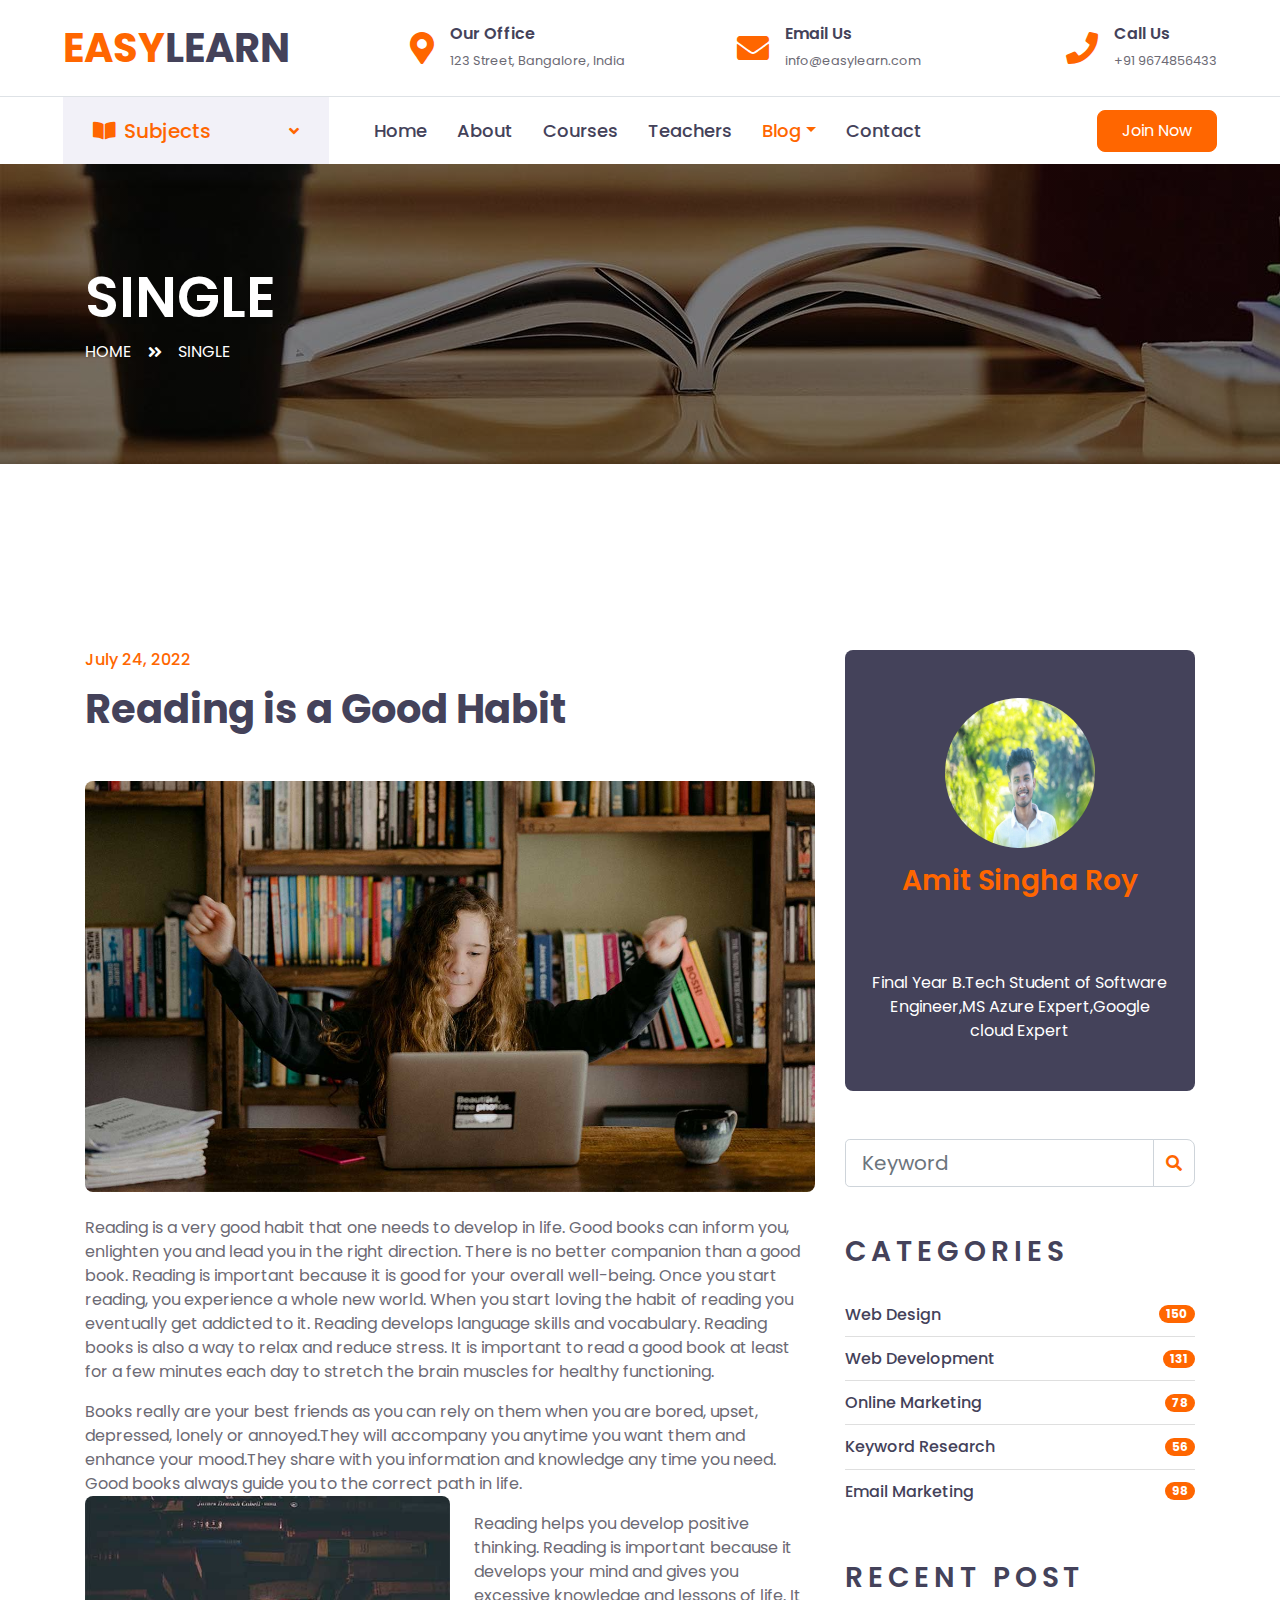
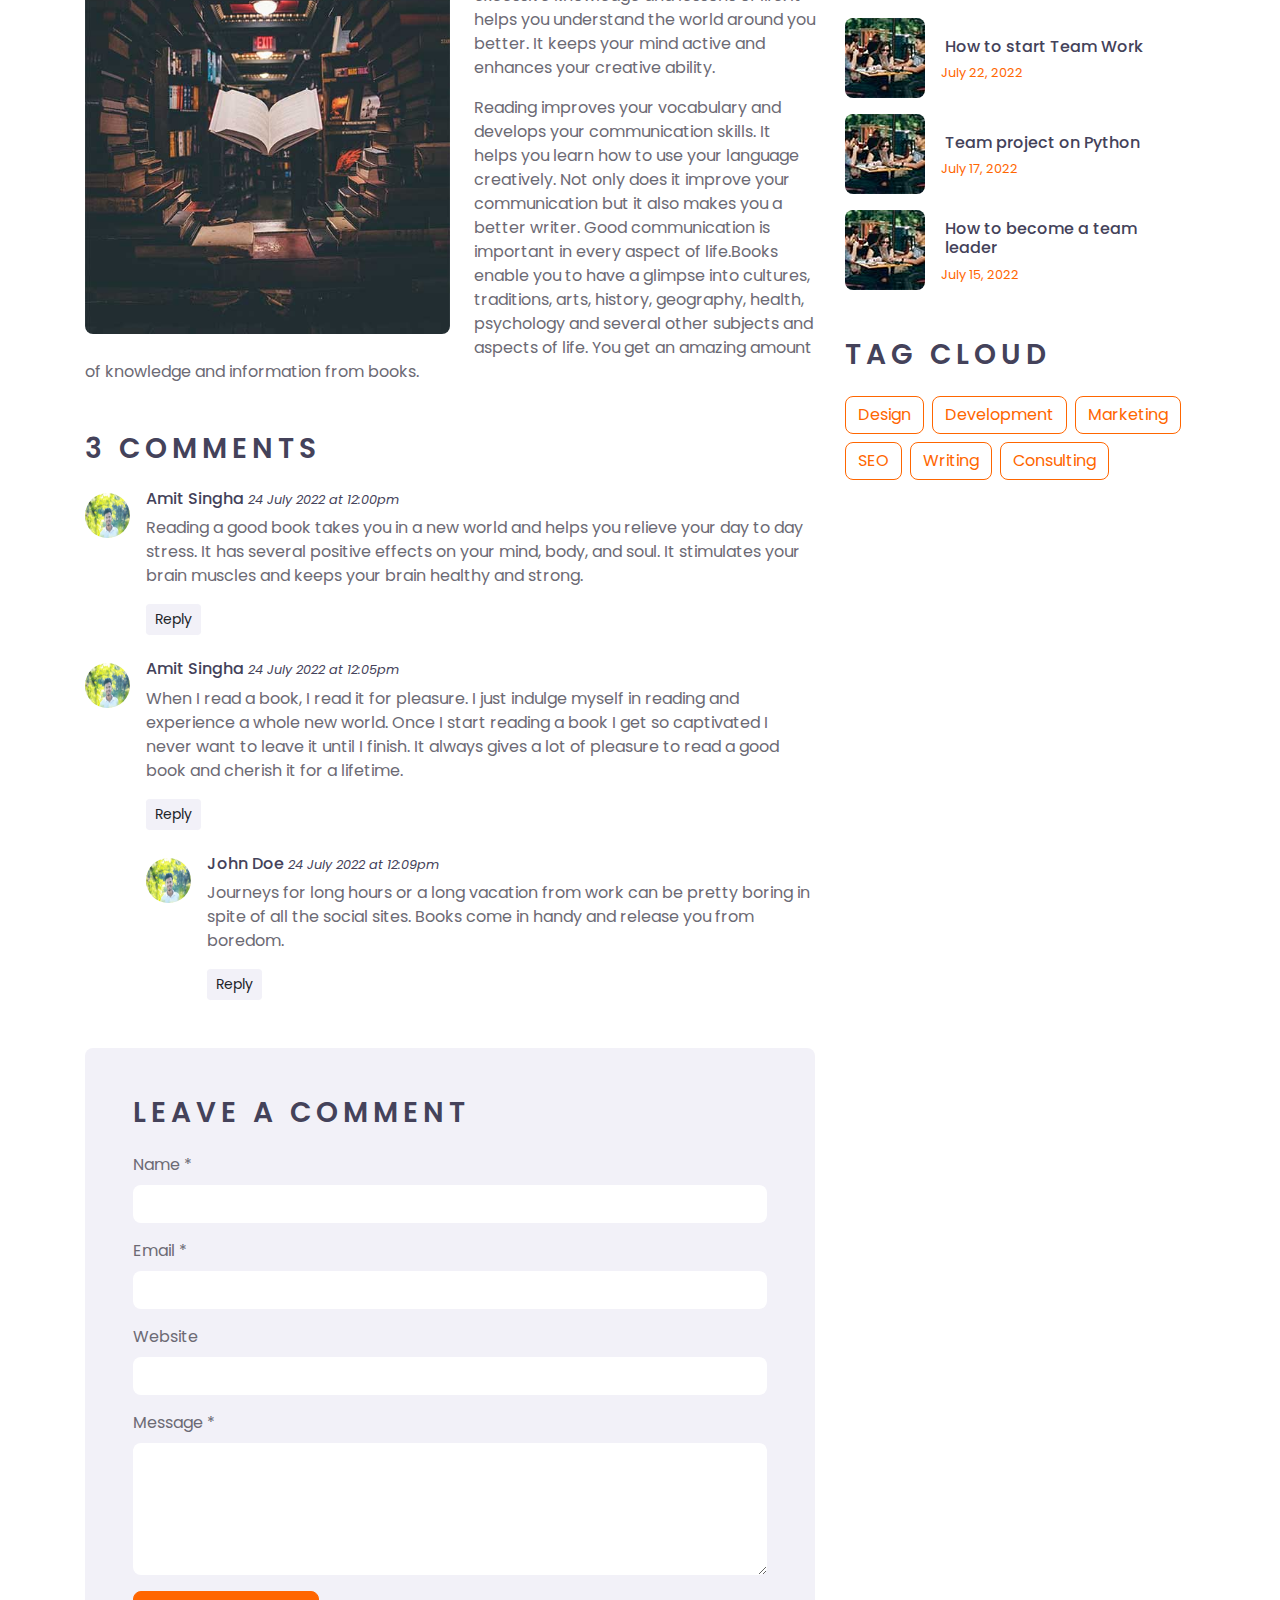
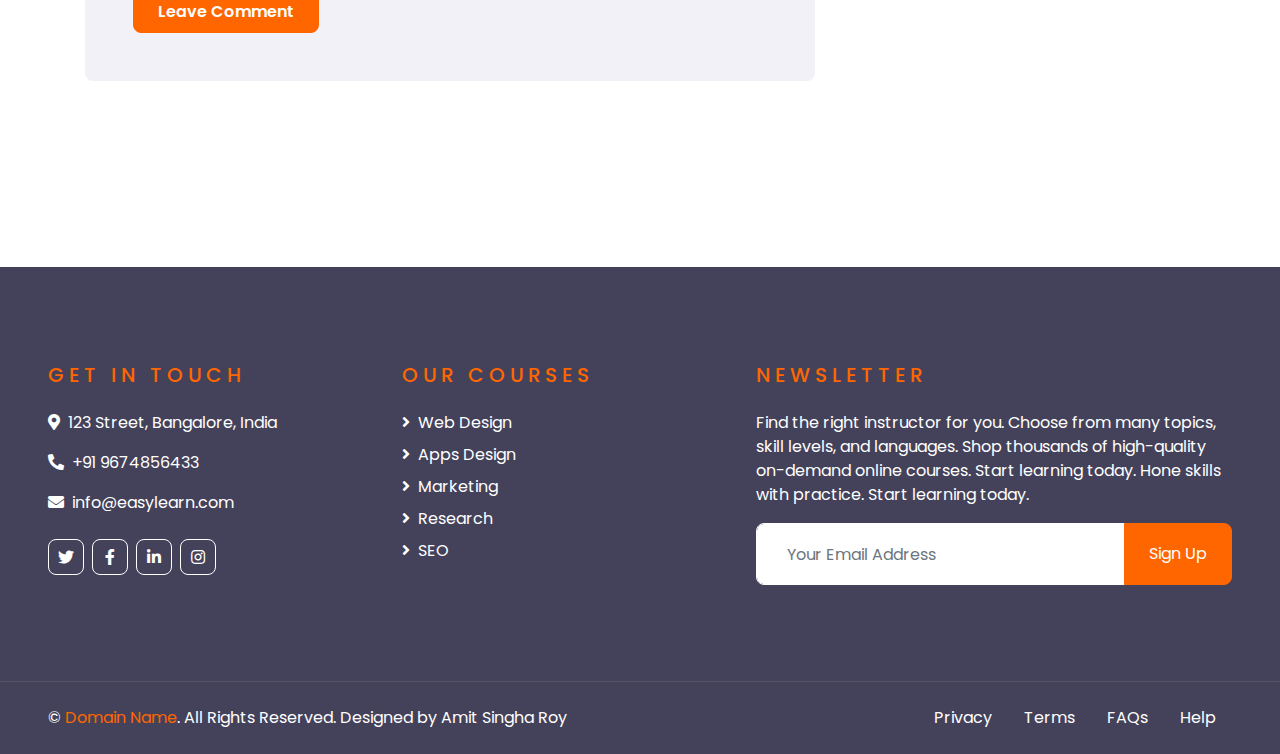
<file: single.html>
<!DOCTYPE html>
<html lang="en">

<head>
    <meta charset="utf-8">
    <title>Easy Learn- Online Courses HTML Template</title>
    <meta content="width=device-width, initial-scale=1.0" name="viewport">
    <meta content="Free HTML Templates" name="keywords">
    <meta content="Free HTML Templates" name="description">

    <!-- Favicon -->
    <link href="img/favicon.ico" rel="icon">

    <!-- Google Web Fonts -->
    <link rel="preconnect" href="https://fonts.gstatic.com">
    <link href="https://fonts.googleapis.com/css2?family=Poppins:wght@400;500;600;700&display=swap" rel="stylesheet"> 

    <!-- Font Awesome -->
    <link href="https://cdnjs.cloudflare.com/ajax/libs/font-awesome/5.10.0/css/all.min.css" rel="stylesheet">

    <!-- Libraries Stylesheet -->
    <link href="lib/owlcarousel/assets/owl.carousel.min.css" rel="stylesheet">

    <!-- Customized Bootstrap Stylesheet -->
    <link href="css/style.css" rel="stylesheet">
</head>

<body>
    <!-- Topbar Start -->
    <div class="container-fluid d-none d-lg-block">
        <div class="row align-items-center py-4 px-xl-5">
            <div class="col-lg-3">
                <a href="" class="text-decoration-none">
                    <h1 class="m-0"><span class="text-primary">EASY</span>LEARN</h1>
                </a>
            </div>
            <div class="col-lg-3 text-right">
                <div class="d-inline-flex align-items-center">
                    <i class="fa fa-2x fa-map-marker-alt text-primary mr-3"></i>
                    <div class="text-left">
                        <h6 class="font-weight-semi-bold mb-1">Our Office</h6>
                        <small>123 Street, Bangalore, India</small>
                    </div>
                </div>
            </div>
            <div class="col-lg-3 text-right">
                <div class="d-inline-flex align-items-center">
                    <i class="fa fa-2x fa-envelope text-primary mr-3"></i>
                    <div class="text-left">
                        <h6 class="font-weight-semi-bold mb-1">Email Us</h6>
                        <small>info@easylearn.com</small>
                    </div>
                </div>
            </div>
            <div class="col-lg-3 text-right">
                <div class="d-inline-flex align-items-center">
                    <i class="fa fa-2x fa-phone text-primary mr-3"></i>
                    <div class="text-left">
                        <h6 class="font-weight-semi-bold mb-1">Call Us</h6>
                        <small>+91 9674856433</small>
                    </div>
                </div>
            </div>
        </div>
    </div>
    <!-- Topbar End -->


    <!-- Navbar Start -->
    <div class="container-fluid">
        <div class="row border-top px-xl-5">
            <div class="col-lg-3 d-none d-lg-block">
                <a class="d-flex align-items-center justify-content-between bg-secondary w-100 text-decoration-none" data-toggle="collapse" href="#navbar-vertical" style="height: 67px; padding: 0 30px;">
                    <h5 class="text-primary m-0"><i class="fa fa-book-open mr-2"></i>Subjects</h5>
                    <i class="fa fa-angle-down text-primary"></i>
                </a>
                <nav class="collapse position-absolute navbar navbar-vertical navbar-light align-items-start p-0 border border-top-0 border-bottom-0 bg-light" id="navbar-vertical" style="width: calc(100% - 30px); z-index: 9;">
                    <div class="navbar-nav w-100">
                        <div class="nav-item dropdown">
                            <a href="#" class="nav-link" data-toggle="dropdown">Web Design <i class="fa fa-angle-down float-right mt-1"></i></a>
                            <div class="dropdown-menu position-absolute bg-secondary border-0 rounded-0 w-100 m-0">
                                <a href="" class="dropdown-item">HTML</a>
                                <a href="" class="dropdown-item">CSS</a>
                                <a href="" class="dropdown-item">jQuery</a>
                            </div>
                        </div>
                        <a href="" class="nav-item nav-link">Apps Design</a>
                        <a href="" class="nav-item nav-link">Marketing</a>
                        <a href="" class="nav-item nav-link">Research</a>
                        <a href="" class="nav-item nav-link">SEO</a>
                    </div>
                </nav>
            </div>
            <div class="col-lg-9">
                <nav class="navbar navbar-expand-lg bg-light navbar-light py-3 py-lg-0 px-0">
                    <a href="" class="text-decoration-none d-block d-lg-none">
                        <h1 class="m-0"><span class="text-primary">EASY</span>LEARN</h1>
                    </a>
                    <button type="button" class="navbar-toggler" data-toggle="collapse" data-target="#navbarCollapse">
                        <span class="navbar-toggler-icon"></span>
                    </button>
                    <div class="collapse navbar-collapse justify-content-between" id="navbarCollapse">
                        <div class="navbar-nav py-0">
                            <a href="index.html" class="nav-item nav-link">Home</a>
                            <a href="about.html" class="nav-item nav-link">About</a>
                            <a href="course.html" class="nav-item nav-link">Courses</a>
                            <a href="teacher.html" class="nav-item nav-link">Teachers</a>
                            <div class="nav-item dropdown">
                                <a href="#" class="nav-link dropdown-toggle active" data-toggle="dropdown">Blog</a>
                                <div class="dropdown-menu rounded-0 m-0">
                                    <a href="blog.html" class="dropdown-item">Blog Grid</a>
                                    <a href="single.html" class="dropdown-item active">Blog Detail</a>
                                </div>
                            </div>
                            <a href="contact.html" class="nav-item nav-link">Contact</a>
                        </div>
                        <a class="btn btn-primary py-2 px-4 ml-auto d-none d-lg-block" href="">Join Now</a>
                    </div>
                </nav>
            </div>
        </div>
    </div>
    <!-- Navbar End -->


    <!-- Header Start -->
    <div class="container-fluid page-header" style="margin-bottom: 90px;">
        <div class="container">
            <div class="d-flex flex-column justify-content-center" style="min-height: 300px">
                <h3 class="display-4 text-white text-uppercase">Single</h3>
                <div class="d-inline-flex text-white">
                    <p class="m-0 text-uppercase"><a class="text-white" href="">Home</a></p>
                    <i class="fa fa-angle-double-right pt-1 px-3"></i>
                    <p class="m-0 text-uppercase">Single</p>
                </div>
            </div>
        </div>
    </div>
    <!-- Header End -->


    <!-- Detail Start -->
    <div class="container-fluid py-5">
        <div class="container py-5">
            <div class="row">
                <div class="col-lg-8">
                    <div class="mb-5">
                        <h6 class="text-primary mb-3">July 24, 2022</h6>
                        <h1 class="mb-5">Reading is a Good Habit</h1>
                        <img class="img-fluid rounded w-100 mb-4" src="img/carousel-1.jpg" alt="Image">
                        <p>Reading is a very good habit that one needs to develop in life. Good books can inform you, enlighten you and lead you in the right direction. There is no better companion than a good book. Reading is important because it is good for your overall well-being. Once you start reading, you experience a whole new world. When you start loving the habit of reading you eventually get addicted to it. Reading develops language skills and vocabulary. Reading books is also a way to relax and reduce stress. It is important to read a good book at least for a few minutes each day to stretch the brain muscles for healthy functioning.</p>
                        <p>Books really are your best friends as you can rely on them when you are bored, upset, depressed, lonely or annoyed.They will accompany you anytime you want them and enhance your mood.They share with you information and knowledge any time you need. Good books always guide you to the correct path in life.</h2>
                        <img class="img-fluid rounded w-50 float-left mr-4 mb-3" src="img/blog-1.jpg" alt="Image">
                        <p>Reading helps you develop positive thinking. Reading is important because it develops your mind and gives you excessive knowledge and lessons of life. It helps you understand the world around you better. It keeps your mind active and enhances your creative ability.</p>
                        <p>Reading improves your vocabulary and develops your communication skills. It helps you learn how to use your language creatively. Not only does it improve your communication but it also makes you a better writer. Good communication is important in every aspect of life.Books enable you to have a glimpse into cultures, traditions, arts, history, geography, health, psychology and several other subjects and aspects of life. You get an amazing amount of knowledge and information from books.</p>
                    </div>

                    <!-- Comment List -->
                    <div class="mb-5">
                        <h3 class="text-uppercase mb-4" style="letter-spacing: 5px;">3 Comments</h3>
                        <div class="media mb-4">
                            <img src="img/user.jpg" alt="Image" class="img-fluid rounded-circle mr-3 mt-1"
                                style="width: 45px;">
                            <div class="media-body">
                                <h6>Amit Singha <small><i>24 July 2022 at 12:00pm</i></small></h6>
                                <p>Reading a good book takes you in a new world and helps you relieve your day to day stress. It has several positive effects on your mind, body, and soul. It stimulates your brain muscles and keeps your brain healthy and strong.</p>
                                <button class="btn btn-sm btn-secondary">Reply</button>
                            </div>
                        </div>
                        <div class="media mb-4">
                            <img src="img/user.jpg" alt="Image" class="img-fluid rounded-circle mr-3 mt-1"
                                style="width: 45px;">
                            <div class="media-body">
                                <h6>Amit Singha <small><i>24 July 2022 at 12:05pm</i></small></h6>
                                <p>When I read a book, I read it for pleasure. I just indulge myself in reading and experience a whole new world. Once I start reading a book I get so captivated I never want to leave it until I finish. It always gives a lot of pleasure to read a good book and cherish it for a lifetime.</p>
                                <button class="btn btn-sm btn-secondary">Reply</button>
                                <div class="media mt-4">
                                    <img src="img/user.jpg" alt="Image" class="img-fluid rounded-circle mr-3 mt-1"
                                        style="width: 45px;">
                                    <div class="media-body">
                                        <h6>John Doe <small><i>24 July 2022 at 12:09pm</i></small></h6>
                                        <p>Journeys for long hours or a long vacation from work can be pretty boring in spite of all the social sites. 
                                            Books come in handy and release you from boredom.</p>
                                        <button class="btn btn-sm btn-secondary">Reply</button>
                                    </div>
                                </div>
                            </div>
                        </div>
                    </div>

                    <!-- Comment Form -->
                    <div class="bg-secondary rounded p-5">
                        <h3 class="text-uppercase mb-4" style="letter-spacing: 5px;">Leave a comment</h3>
                        <form>
                            <div class="form-group">
                                <label for="name">Name *</label>
                                <input type="text" class="form-control border-0" id="name">
                            </div>
                            <div class="form-group">
                                <label for="email">Email *</label>
                                <input type="email" class="form-control border-0" id="email">
                            </div>
                            <div class="form-group">
                                <label for="website">Website</label>
                                <input type="url" class="form-control border-0" id="website">
                            </div>

                            <div class="form-group">
                                <label for="message">Message *</label>
                                <textarea id="message" cols="30" rows="5" class="form-control border-0"></textarea>
                            </div>
                            <div class="form-group mb-0">
                                <input type="submit" value="Leave Comment" class="btn btn-primary py-md-2 px-md-4 font-weight-semi-bold">
                            </div>
                        </form>
                    </div>
                </div>

                <div class="col-lg-4 mt-5 mt-lg-0">
                    <!-- Author Bio -->
                    <div class="d-flex flex-column text-center bg-dark rounded mb-5 py-5 px-4">
                        <img src="img/user.jpg" class="img-fluid rounded-circle mx-auto mb-3" style="width: 150px;">
                        <h3 class="text-primary mb-3">Amit Singha Roy</h3>
                        <h3 class="text-uppercase mb-4" style="letter-spacing: 5px;">Tag Cloud</h3>
                        <p class="text-white m-0">Final Year B.Tech Student of Software Engineer,MS Azure Expert,Google cloud Expert</p>
                    </div>

                    <!-- Search Form -->
                    <div class="mb-5">
                        <form action="">
                            <div class="input-group">
                                <input type="text" class="form-control form-control-lg" placeholder="Keyword">
                                <div class="input-group-append">
                                    <span class="input-group-text bg-transparent text-primary"><i
                                            class="fa fa-search"></i></span>
                                </div>
                            </div>
                        </form>
                    </div>

                    <!-- Category List -->
                    <div class="mb-5">
                        <h3 class="text-uppercase mb-4" style="letter-spacing: 5px;">Categories</h3>
                        <ul class="list-group list-group-flush">
                            <li class="list-group-item d-flex justify-content-between align-items-center px-0">
                                <a href="" class="text-decoration-none h6 m-0">Web Design</a>
                                <span class="badge badge-primary badge-pill">150</span>
                            </li>
                            <li class="list-group-item d-flex justify-content-between align-items-center px-0">
                                <a href="" class="text-decoration-none h6 m-0">Web Development</a>
                                <span class="badge badge-primary badge-pill">131</span>
                            </li>
                            <li class="list-group-item d-flex justify-content-between align-items-center px-0">
                                <a href="" class="text-decoration-none h6 m-0">Online Marketing</a>
                                <span class="badge badge-primary badge-pill">78</span>
                            </li>
                            <li class="list-group-item d-flex justify-content-between align-items-center px-0">
                                <a href="" class="text-decoration-none h6 m-0">Keyword Research</a>
                                <span class="badge badge-primary badge-pill">56</span>
                            </li>
                            <li class="list-group-item d-flex justify-content-between align-items-center px-0">
                                <a href="" class="text-decoration-none h6 m-0">Email Marketing</a>
                                <span class="badge badge-primary badge-pill">98</span>
                            </li>
                        </ul>
                    </div>

                    <!-- Recent Post -->
                    <div class="mb-5">
                        <h3 class="text-uppercase mb-4" style="letter-spacing: 5px;">Recent Post</h3>
                        <a class="d-flex align-items-center text-decoration-none mb-3" href="">
                            <img class="img-fluid rounded" src="img/blog-80x80.jpg" alt="">
                            <div class="pl-3">
                                <h6 class="m-1">How to start Team Work</h6>
                                <small>July 22, 2022</small>
                            </div>
                        </a>
                        <a class="d-flex align-items-center text-decoration-none mb-3" href="">
                            <img class="img-fluid rounded" src="img/blog-80x80.jpg" alt="">
                            <div class="pl-3">
                                <h6 class="m-1">Team project on Python</h6>
                                <small>July 17, 2022</small>
                            </div>
                        </a>
                        <a class="d-flex align-items-center text-decoration-none mb-3" href="">
                            <img class="img-fluid rounded" src="img/blog-80x80.jpg" alt="">
                            <div class="pl-3">
                                <h6 class="m-1">How to become a team leader</h6>
                                <small>July 15, 2022</small>
                            </div>
                        </a>
                    </div>

                    <!-- Tag Cloud -->
                    <div class="mb-5">
                        <h3 class="text-uppercase mb-4" style="letter-spacing: 5px;">Tag Cloud</h3>
                        <div class="d-flex flex-wrap m-n1">
                            <a href="" class="btn btn-outline-primary m-1">Design</a>
                            <a href="" class="btn btn-outline-primary m-1">Development</a>
                            <a href="" class="btn btn-outline-primary m-1">Marketing</a>
                            <a href="" class="btn btn-outline-primary m-1">SEO</a>
                            <a href="" class="btn btn-outline-primary m-1">Writing</a>
                            <a href="" class="btn btn-outline-primary m-1">Consulting</a>
                        </div>
                    </div>
                </div>
            </div>
        </div>
    </div>
    <!-- Detail End -->


    <!-- Footer Start -->
    <div class="container-fluid bg-dark text-white py-5 px-sm-3 px-lg-5" style="margin-top: 90px;">
        <div class="row pt-5">
            <div class="col-lg-7 col-md-12">
                <div class="row">
                    <div class="col-md-6 mb-5">
                        <h5 class="text-primary text-uppercase mb-4" style="letter-spacing: 5px;">Get In Touch</h5>
                        <p><i class="fa fa-map-marker-alt mr-2"></i>123 Street, Bangalore, India</p>
                        <p><i class="fa fa-phone-alt mr-2"></i>+91 9674856433</p>
                        <p><i class="fa fa-envelope mr-2"></i>info@easylearn.com</p>
                        <div class="d-flex justify-content-start mt-4">
                            <a class="btn btn-outline-light btn-square mr-2" href="#"><i class="fab fa-twitter"></i></a>
                            <a class="btn btn-outline-light btn-square mr-2" href="#"><i class="fab fa-facebook-f"></i></a>
                            <a class="btn btn-outline-light btn-square mr-2" href="#"><i class="fab fa-linkedin-in"></i></a>
                            <a class="btn btn-outline-light btn-square" href="#"><i class="fab fa-instagram"></i></a>
                        </div>
                    </div>
                    <div class="col-md-6 mb-5">
                        <h5 class="text-primary text-uppercase mb-4" style="letter-spacing: 5px;">Our Courses</h5>
                        <div class="d-flex flex-column justify-content-start">
                            <a class="text-white mb-2" href="#"><i class="fa fa-angle-right mr-2"></i>Web Design</a>
                            <a class="text-white mb-2" href="#"><i class="fa fa-angle-right mr-2"></i>Apps Design</a>
                            <a class="text-white mb-2" href="#"><i class="fa fa-angle-right mr-2"></i>Marketing</a>
                            <a class="text-white mb-2" href="#"><i class="fa fa-angle-right mr-2"></i>Research</a>
                            <a class="text-white" href="#"><i class="fa fa-angle-right mr-2"></i>SEO</a>
                        </div>
                    </div>
                </div>
            </div>
            <div class="col-lg-5 col-md-12 mb-5">
                <h5 class="text-primary text-uppercase mb-4" style="letter-spacing: 5px;">Newsletter</h5>
                <p>Find the right instructor for you. Choose from many topics, skill levels, and languages. Shop thousands of high-quality on-demand online courses. Start learning today. Hone skills with practice. Start learning today.</p>
                <div class="w-100">
                    <div class="input-group">
                        <input type="text" class="form-control border-light" style="padding: 30px;" placeholder="Your Email Address">
                        <div class="input-group-append">
                            <button class="btn btn-primary px-4">Sign Up</button>
                        </div>
                    </div>
                </div>
            </div>
        </div>
    </div>
    <div class="container-fluid bg-dark text-white border-top py-4 px-sm-3 px-md-5" style="border-color: rgba(256, 256, 256, .1) !important;">
        <div class="row">
            <div class="col-lg-6 text-center text-md-left mb-3 mb-md-0">
                <p class="m-0 text-white">&copy; <a href="#">Domain Name</a>. All Rights Reserved. Designed by Amit Singha Roy</a>
                </p>
            </div>
            <div class="col-lg-6 text-center text-md-right">
                <ul class="nav d-inline-flex">
                    <li class="nav-item">
                        <a class="nav-link text-white py-0" href="#">Privacy</a>
                    </li>
                    <li class="nav-item">
                        <a class="nav-link text-white py-0" href="#">Terms</a>
                    </li>
                    <li class="nav-item">
                        <a class="nav-link text-white py-0" href="#">FAQs</a>
                    </li>
                    <li class="nav-item">
                        <a class="nav-link text-white py-0" href="#">Help</a>
                    </li>
                </ul>
            </div>
        </div>
    </div>
    <!-- Footer End -->


    <!-- Back to Top -->
    <a href="#" class="btn btn-lg btn-primary btn-lg-square back-to-top"><i class="fa fa-angle-double-up"></i></a>


    <!-- JavaScript Libraries -->
    <script src="https://code.jquery.com/jquery-3.4.1.min.js"></script>
    <script src="https://stackpath.bootstrapcdn.com/bootstrap/4.4.1/js/bootstrap.bundle.min.js"></script>
    <script src="lib/easing/easing.min.js"></script>
    <script src="lib/owlcarousel/owl.carousel.min.js"></script>

    <!-- Contact Javascript File -->
    <script src="mail/jqBootstrapValidation.min.js"></script>
    <script src="mail/contact.js"></script>

    <!-- Template Javascript -->
    <script src="js/main.js"></script>
</body>

</html>
</file>
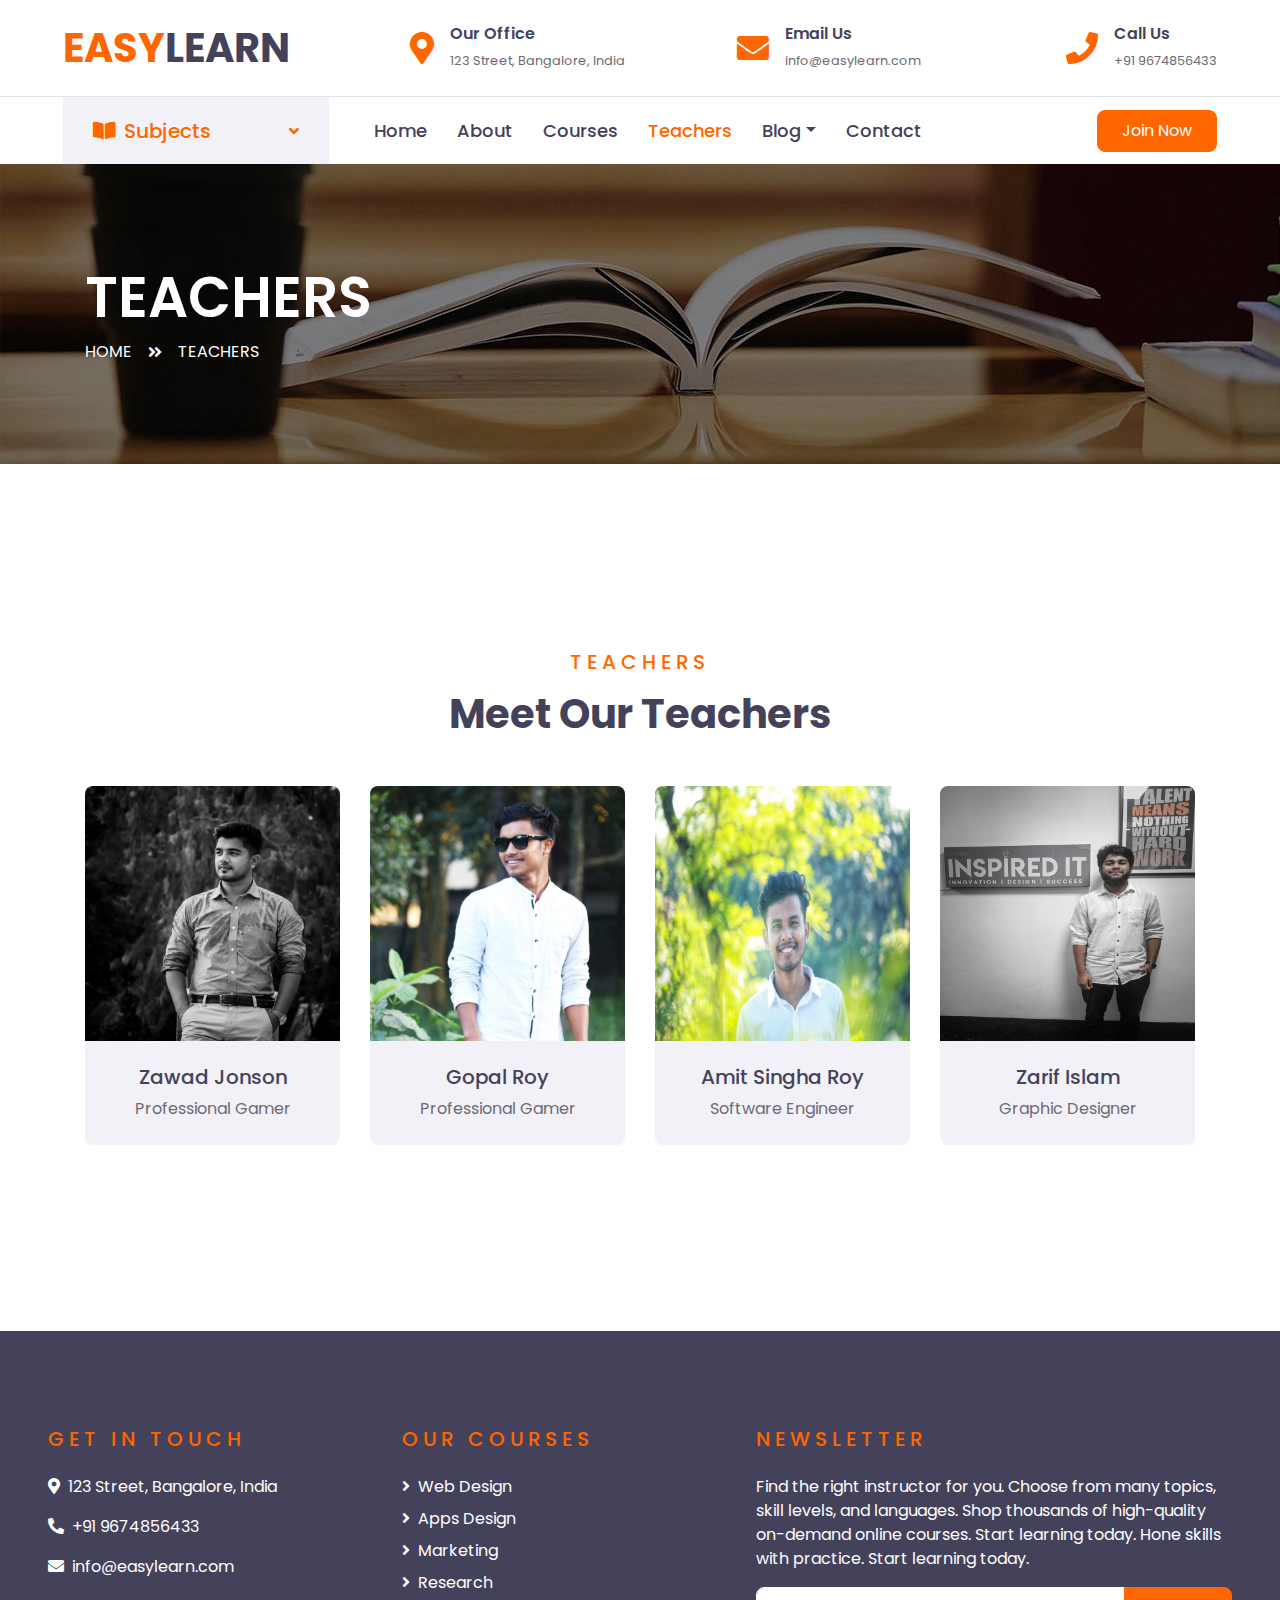
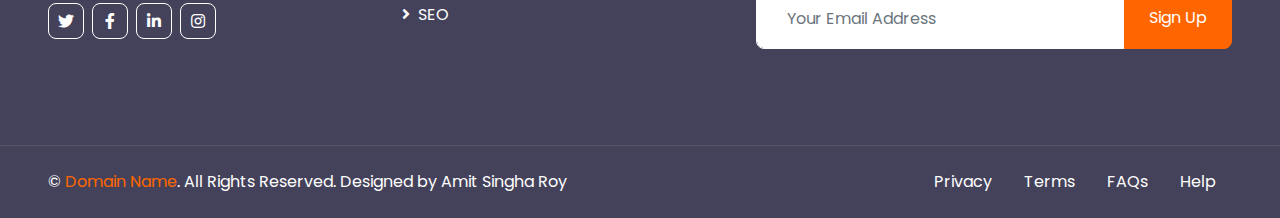
<file: teacher.html>
<!DOCTYPE html>
<html lang="en">

<head>
    <meta charset="utf-8">
    <title>Easy Learn- Online Courses HTML Template</title>
    <meta content="width=device-width, initial-scale=1.0" name="viewport">
    <meta content="Free HTML Templates" name="keywords">
    <meta content="Free HTML Templates" name="description">

    <!-- Favicon -->
    <link href="img/favicon.ico" rel="icon">

    <!-- Google Web Fonts -->
    <link rel="preconnect" href="https://fonts.gstatic.com">
    <link href="https://fonts.googleapis.com/css2?family=Poppins:wght@400;500;600;700&display=swap" rel="stylesheet"> 

    <!-- Font Awesome -->
    <link href="https://cdnjs.cloudflare.com/ajax/libs/font-awesome/5.10.0/css/all.min.css" rel="stylesheet">

    <!-- Libraries Stylesheet -->
    <link href="lib/owlcarousel/assets/owl.carousel.min.css" rel="stylesheet">

    <!-- Customized Bootstrap Stylesheet -->
    <link href="css/style.css" rel="stylesheet">
</head>

<body>
    <!-- Topbar Start -->
    <div class="container-fluid d-none d-lg-block">
        <div class="row align-items-center py-4 px-xl-5">
            <div class="col-lg-3">
                <a href="" class="text-decoration-none">
                    <h1 class="m-0"><span class="text-primary">EASY</span>LEARN</h1>
                </a>
            </div>
            <div class="col-lg-3 text-right">
                <div class="d-inline-flex align-items-center">
                    <i class="fa fa-2x fa-map-marker-alt text-primary mr-3"></i>
                    <div class="text-left">
                        <h6 class="font-weight-semi-bold mb-1">Our Office</h6>
                        <small>123 Street, Bangalore, India</small>
                    </div>
                </div>
            </div>
            <div class="col-lg-3 text-right">
                <div class="d-inline-flex align-items-center">
                    <i class="fa fa-2x fa-envelope text-primary mr-3"></i>
                    <div class="text-left">
                        <h6 class="font-weight-semi-bold mb-1">Email Us</h6>
                        <small>info@easylearn.com</small>
                    </div>
                </div>
            </div>
            <div class="col-lg-3 text-right">
                <div class="d-inline-flex align-items-center">
                    <i class="fa fa-2x fa-phone text-primary mr-3"></i>
                    <div class="text-left">
                        <h6 class="font-weight-semi-bold mb-1">Call Us</h6>
                        <small>+91 9674856433</small>
                    </div>
                </div>
            </div>
        </div>
    </div>
    <!-- Topbar End -->


    <!-- Navbar Start -->
    <div class="container-fluid">
        <div class="row border-top px-xl-5">
            <div class="col-lg-3 d-none d-lg-block">
                <a class="d-flex align-items-center justify-content-between bg-secondary w-100 text-decoration-none" data-toggle="collapse" href="#navbar-vertical" style="height: 67px; padding: 0 30px;">
                    <h5 class="text-primary m-0"><i class="fa fa-book-open mr-2"></i>Subjects</h5>
                    <i class="fa fa-angle-down text-primary"></i>
                </a>
                <nav class="collapse position-absolute navbar navbar-vertical navbar-light align-items-start p-0 border border-top-0 border-bottom-0 bg-light" id="navbar-vertical" style="width: calc(100% - 30px); z-index: 9;">
                    <div class="navbar-nav w-100">
                        <div class="nav-item dropdown">
                            <a href="#" class="nav-link" data-toggle="dropdown">Web Design <i class="fa fa-angle-down float-right mt-1"></i></a>
                            <div class="dropdown-menu position-absolute bg-secondary border-0 rounded-0 w-100 m-0">
                                <a href="" class="dropdown-item">HTML</a>
                                <a href="" class="dropdown-item">CSS</a>
                                <a href="" class="dropdown-item">jQuery</a>
                            </div>
                        </div>
                        <a href="" class="nav-item nav-link">Apps Design</a>
                        <a href="" class="nav-item nav-link">Marketing</a>
                        <a href="" class="nav-item nav-link">Research</a>
                        <a href="" class="nav-item nav-link">SEO</a>
                    </div>
                </nav>
            </div>
            <div class="col-lg-9">
                <nav class="navbar navbar-expand-lg bg-light navbar-light py-3 py-lg-0 px-0">
                    <a href="" class="text-decoration-none d-block d-lg-none">
                        <h1 class="m-0"><span class="text-primary">EASY</span>LEARN</h1>
                    </a>
                    <button type="button" class="navbar-toggler" data-toggle="collapse" data-target="#navbarCollapse">
                        <span class="navbar-toggler-icon"></span>
                    </button>
                    <div class="collapse navbar-collapse justify-content-between" id="navbarCollapse">
                        <div class="navbar-nav py-0">
                            <a href="index.html" class="nav-item nav-link">Home</a>
                            <a href="about.html" class="nav-item nav-link">About</a>
                            <a href="course.html" class="nav-item nav-link">Courses</a>
                            <a href="teacher.html" class="nav-item nav-link active">Teachers</a>
                            <div class="nav-item dropdown">
                                <a href="#" class="nav-link dropdown-toggle" data-toggle="dropdown">Blog</a>
                                <div class="dropdown-menu rounded-0 m-0">
                                    <a href="blog.html" class="dropdown-item">Blog List</a>
                                    <a href="single.html" class="dropdown-item">Blog Detail</a>
                                </div>
                            </div>
                            <a href="contact.html" class="nav-item nav-link">Contact</a>
                        </div>
                        <a class="btn btn-primary py-2 px-4 ml-auto d-none d-lg-block" href="">Join Now</a>
                    </div>
                </nav>
            </div>
        </div>
    </div>
    <!-- Navbar End -->


    <!-- Header Start -->
    <div class="container-fluid page-header" style="margin-bottom: 90px;">
        <div class="container">
            <div class="d-flex flex-column justify-content-center" style="min-height: 300px">
                <h3 class="display-4 text-white text-uppercase">Teachers</h3>
                <div class="d-inline-flex text-white">
                    <p class="m-0 text-uppercase"><a class="text-white" href="">Home</a></p>
                    <i class="fa fa-angle-double-right pt-1 px-3"></i>
                    <p class="m-0 text-uppercase">Teachers</p>
                </div>
            </div>
        </div>
    </div>
    <!-- Header End -->


    <!-- Team Start -->
    <div class="container-fluid py-5">
        <div class="container pt-5 pb-3">
            <div class="text-center mb-5">
                <h5 class="text-primary text-uppercase mb-3" style="letter-spacing: 5px;">Teachers</h5>
                <h1>Meet Our Teachers</h1>
            </div>
            <div class="row">
                <div class="col-md-6 col-lg-3 text-center team mb-4">
                    <div class="team-item rounded overflow-hidden mb-2">
                        <div class="team-img position-relative">
                            <img class="img-fluid" src="img/team-1.jpg" alt="">
                            <div class="team-social">
                                <a class="btn btn-outline-light btn-square mx-1" href="#"><i class="fab fa-twitter"></i></a>
                                <a class="btn btn-outline-light btn-square mx-1" href="#"><i class="fab fa-facebook-f"></i></a>
                                <a class="btn btn-outline-light btn-square mx-1" href="#"><i class="fab fa-linkedin-in"></i></a>
                            </div>
                        </div>
                        <div class="bg-secondary p-4">
                            <h5>Zawad Jonson</h5>
                            <p class="m-0">Professional Gamer</p>
                        </div>
                    </div>
                </div>
                <div class="col-md-6 col-lg-3 text-center team mb-4">
                    <div class="team-item rounded overflow-hidden mb-2">
                        <div class="team-img position-relative">
                            <img class="img-fluid" src="img/team-2.jpg" alt="">
                            <div class="team-social">
                                <a class="btn btn-outline-light btn-square mx-1" href="#"><i class="fab fa-twitter"></i></a>
                                <a class="btn btn-outline-light btn-square mx-1" href="#"><i class="fab fa-facebook-f"></i></a>
                                <a class="btn btn-outline-light btn-square mx-1" href="#"><i class="fab fa-linkedin-in"></i></a>
                            </div>
                        </div>
                        <div class="bg-secondary p-4">
                            <h5>Gopal Roy</h5>
                            <p class="m-0">Professional Gamer</p>
                        </div>
                    </div>
                </div>
                <div class="col-md-6 col-lg-3 text-center team mb-4">
                    <div class="team-item rounded overflow-hidden mb-2">
                        <div class="team-img position-relative">
                            <img class="img-fluid" src="img/team-3.jpg" alt="">
                            <div class="team-social">
                                <a class="btn btn-outline-light btn-square mx-1" href="#"><i class="fab fa-twitter"></i></a>
                                <a class="btn btn-outline-light btn-square mx-1" href="#"><i class="fab fa-facebook-f"></i></a>
                                <a class="btn btn-outline-light btn-square mx-1" href="#"><i class="fab fa-linkedin-in"></i></a>
                            </div>
                        </div>
                        <div class="bg-secondary p-4">
                            <h5>Amit Singha Roy</h5>
                            <p class="m-0">Software Engineer</p>
                        </div>
                    </div>
                </div>
                <div class="col-md-6 col-lg-3 text-center team mb-4">
                    <div class="team-item rounded overflow-hidden mb-2">
                        <div class="team-img position-relative">
                            <img class="img-fluid" src="img/team-4.jpg" alt="">
                            <div class="team-social">
                                <a class="btn btn-outline-light btn-square mx-1" href="#"><i class="fab fa-twitter"></i></a>
                                <a class="btn btn-outline-light btn-square mx-1" href="#"><i class="fab fa-facebook-f"></i></a>
                                <a class="btn btn-outline-light btn-square mx-1" href="#"><i class="fab fa-linkedin-in"></i></a>
                            </div>
                        </div>
                        <div class="bg-secondary p-4">
                            <h5>Zarif Islam</h5>
                            <p class="m-0">Graphic Designer</p>
                        </div>
                    </div>
                </div>
            </div>
        </div>
    </div>
    <!-- Team End -->


    <!-- Footer Start -->
    <div class="container-fluid bg-dark text-white py-5 px-sm-3 px-lg-5" style="margin-top: 90px;">
        <div class="row pt-5">
            <div class="col-lg-7 col-md-12">
                <div class="row">
                    <div class="col-md-6 mb-5">
                        <h5 class="text-primary text-uppercase mb-4" style="letter-spacing: 5px;">Get In Touch</h5>
                        <p><i class="fa fa-map-marker-alt mr-2"></i>123 Street, Bangalore, India</p>
                        <p><i class="fa fa-phone-alt mr-2"></i>+91 9674856433</p>
                        <p><i class="fa fa-envelope mr-2"></i>info@easylearn.com</p>
                        <div class="d-flex justify-content-start mt-4">
                            <a class="btn btn-outline-light btn-square mr-2" href="#"><i class="fab fa-twitter"></i></a>
                            <a class="btn btn-outline-light btn-square mr-2" href="#"><i class="fab fa-facebook-f"></i></a>
                            <a class="btn btn-outline-light btn-square mr-2" href="#"><i class="fab fa-linkedin-in"></i></a>
                            <a class="btn btn-outline-light btn-square" href="#"><i class="fab fa-instagram"></i></a>
                        </div>
                    </div>
                    <div class="col-md-6 mb-5">
                        <h5 class="text-primary text-uppercase mb-4" style="letter-spacing: 5px;">Our Courses</h5>
                        <div class="d-flex flex-column justify-content-start">
                            <a class="text-white mb-2" href="#"><i class="fa fa-angle-right mr-2"></i>Web Design</a>
                            <a class="text-white mb-2" href="#"><i class="fa fa-angle-right mr-2"></i>Apps Design</a>
                            <a class="text-white mb-2" href="#"><i class="fa fa-angle-right mr-2"></i>Marketing</a>
                            <a class="text-white mb-2" href="#"><i class="fa fa-angle-right mr-2"></i>Research</a>
                            <a class="text-white" href="#"><i class="fa fa-angle-right mr-2"></i>SEO</a>
                        </div>
                    </div>
                </div>
            </div>
            <div class="col-lg-5 col-md-12 mb-5">
                <h5 class="text-primary text-uppercase mb-4" style="letter-spacing: 5px;">Newsletter</h5>
                <p>Find the right instructor for you. Choose from many topics, skill levels, and languages. Shop thousands of high-quality on-demand online courses. Start learning today. Hone skills with practice. Start learning today.</p>
                <div class="w-100">
                    <div class="input-group">
                        <input type="text" class="form-control border-light" style="padding: 30px;" placeholder="Your Email Address">
                        <div class="input-group-append">
                            <button class="btn btn-primary px-4">Sign Up</button>
                        </div>
                    </div>
                </div>
            </div>
        </div>
    </div>
    <div class="container-fluid bg-dark text-white border-top py-4 px-sm-3 px-md-5" style="border-color: rgba(256, 256, 256, .1) !important;">
        <div class="row">
            <div class="col-lg-6 text-center text-md-left mb-3 mb-md-0">
                <p class="m-0 text-white">&copy; <a href="#">Domain Name</a>. All Rights Reserved. Designed by Amit Singha Roy</a>
                </p>
            </div>
            <div class="col-lg-6 text-center text-md-right">
                <ul class="nav d-inline-flex">
                    <li class="nav-item">
                        <a class="nav-link text-white py-0" href="#">Privacy</a>
                    </li>
                    <li class="nav-item">
                        <a class="nav-link text-white py-0" href="#">Terms</a>
                    </li>
                    <li class="nav-item">
                        <a class="nav-link text-white py-0" href="#">FAQs</a>
                    </li>
                    <li class="nav-item">
                        <a class="nav-link text-white py-0" href="#">Help</a>
                    </li>
                </ul>
            </div>
        </div>
    </div>
    <!-- Footer End -->


    <!-- Back to Top -->
    <a href="#" class="btn btn-lg btn-primary btn-lg-square back-to-top"><i class="fa fa-angle-double-up"></i></a>


    <!-- JavaScript Libraries -->
    <script src="https://code.jquery.com/jquery-3.4.1.min.js"></script>
    <script src="https://stackpath.bootstrapcdn.com/bootstrap/4.4.1/js/bootstrap.bundle.min.js"></script>
    <script src="lib/easing/easing.min.js"></script>
    <script src="lib/owlcarousel/owl.carousel.min.js"></script>

    <!-- Contact Javascript File -->
    <script src="mail/jqBootstrapValidation.min.js"></script>
    <script src="mail/contact.js"></script>

    <!-- Template Javascript -->
    <script src="js/main.js"></script>
</body>

</html>
</file>
<file: css/style.css>
:root {
  --blue: #007bff;
  --indigo: #6610f2;
  --purple: #6f42c1;
  --pink: #e83e8c;
  --red: #dc3545;
  --orange: #fd7e14;
  --yellow: #ffc107;
  --green: #28a745;
  --teal: #20c997;
  --cyan: #17a2b8;
  --white: #fff;
  --gray: #6c757d;
  --gray-dark: #343a40;
  --primary: #FF6600;
  --secondary: #F2F1F8;
  --success: #28a745;
  --info: #17a2b8;
  --warning: #ffc107;
  --danger: #dc3545;
  --light: #FFFFFF;
  --dark: #44425A;
  --breakpoint-xs: 0;
  --breakpoint-sm: 576px;
  --breakpoint-md: 768px;
  --breakpoint-lg: 992px;
  --breakpoint-xl: 1200px;
  --font-family-sans-serif: "Poppins", sans-serif;
  --font-family-monospace: SFMono-Regular, Menlo, Monaco, Consolas, "Liberation Mono", "Courier New", monospace;
}

*,
*::before,
*::after {
  box-sizing: border-box;
}

html {
  font-family: sans-serif;
  line-height: 1.15;
  -webkit-text-size-adjust: 100%;
  -webkit-tap-highlight-color: rgba(0, 0, 0, 0);
}

article, aside, figcaption, figure, footer, header, hgroup, main, nav, section {
  display: block;
}

body {
  margin: 0;
  font-family: "Poppins", sans-serif;
  font-size: 1rem;
  font-weight: 400;
  line-height: 1.5;
  color: #6C6A74;
  text-align: left;
  background-color: #fff;
}

[tabindex="-1"]:focus:not(:focus-visible) {
  outline: 0 !important;
}

hr {
  box-sizing: content-box;
  height: 0;
  overflow: visible;
}

h1, h2, h3, h4, h5, h6 {
  margin-top: 0;
  margin-bottom: 0.5rem;
}

p {
  margin-top: 0;
  margin-bottom: 1rem;
}

abbr[title],
abbr[data-original-title] {
  text-decoration: underline;
  text-decoration: underline dotted;
  cursor: help;
  border-bottom: 0;
  text-decoration-skip-ink: none;
}

address {
  margin-bottom: 1rem;
  font-style: normal;
  line-height: inherit;
}

ol,
ul,
dl {
  margin-top: 0;
  margin-bottom: 1rem;
}

ol ol,
ul ul,
ol ul,
ul ol {
  margin-bottom: 0;
}

dt {
  font-weight: 700;
}

dd {
  margin-bottom: .5rem;
  margin-left: 0;
}

blockquote {
  margin: 0 0 1rem;
}

b,
strong {
  font-weight: bolder;
}

small {
  font-size: 80%;
}

sub,
sup {
  position: relative;
  font-size: 75%;
  line-height: 0;
  vertical-align: baseline;
}

sub {
  bottom: -.25em;
}

sup {
  top: -.5em;
}

a {
  color: #FF6600;
  text-decoration: none;
  background-color: transparent;
}

a:hover {
  color: #b34700;
  text-decoration: underline;
}

a:not([href]):not([class]) {
  color: inherit;
  text-decoration: none;
}

a:not([href]):not([class]):hover {
  color: inherit;
  text-decoration: none;
}

pre,
code,
kbd,
samp {
  font-family: SFMono-Regular, Menlo, Monaco, Consolas, "Liberation Mono", "Courier New", monospace;
  font-size: 1em;
}

pre {
  margin-top: 0;
  margin-bottom: 1rem;
  overflow: auto;
  -ms-overflow-style: scrollbar;
}

figure {
  margin: 0 0 1rem;
}

img {
  vertical-align: middle;
  border-style: none;
}

svg {
  overflow: hidden;
  vertical-align: middle;
}

table {
  border-collapse: collapse;
}

caption {
  padding-top: 0.75rem;
  padding-bottom: 0.75rem;
  color: #6c757d;
  text-align: left;
  caption-side: bottom;
}

th {
  text-align: inherit;
  text-align: -webkit-match-parent;
}

label {
  display: inline-block;
  margin-bottom: 0.5rem;
}

button {
  border-radius: 0;
}

button:focus {
  outline: 1px dotted;
  outline: 5px auto -webkit-focus-ring-color;
}

input,
button,
select,
optgroup,
textarea {
  margin: 0;
  font-family: inherit;
  font-size: inherit;
  line-height: inherit;
}

button,
input {
  overflow: visible;
}

button,
select {
  text-transform: none;
}

[role="button"] {
  cursor: pointer;
}

select {
  word-wrap: normal;
}

button,
[type="button"],
[type="reset"],
[type="submit"] {
  -webkit-appearance: button;
}

button:not(:disabled),
[type="button"]:not(:disabled),
[type="reset"]:not(:disabled),
[type="submit"]:not(:disabled) {
  cursor: pointer;
}

button::-moz-focus-inner,
[type="button"]::-moz-focus-inner,
[type="reset"]::-moz-focus-inner,
[type="submit"]::-moz-focus-inner {
  padding: 0;
  border-style: none;
}

input[type="radio"],
input[type="checkbox"] {
  box-sizing: border-box;
  padding: 0;
}

textarea {
  overflow: auto;
  resize: vertical;
}

fieldset {
  min-width: 0;
  padding: 0;
  margin: 0;
  border: 0;
}

legend {
  display: block;
  width: 100%;
  max-width: 100%;
  padding: 0;
  margin-bottom: .5rem;
  font-size: 1.5rem;
  line-height: inherit;
  color: inherit;
  white-space: normal;
}

@media (max-width: 1200px) {
  legend {
    font-size: calc(1.275rem + 0.3vw) ;
  }
}

progress {
  vertical-align: baseline;
}

[type="number"]::-webkit-inner-spin-button,
[type="number"]::-webkit-outer-spin-button {
  height: auto;
}

[type="search"] {
  outline-offset: -2px;
  -webkit-appearance: none;
}

[type="search"]::-webkit-search-decoration {
  -webkit-appearance: none;
}

::-webkit-file-upload-button {
  font: inherit;
  -webkit-appearance: button;
}

output {
  display: inline-block;
}

summary {
  display: list-item;
  cursor: pointer;
}

template {
  display: none;
}

[hidden] {
  display: none !important;
}

h1, h2, h3, h4, h5, h6,
.h1, .h2, .h3, .h4, .h5, .h6 {
  margin-bottom: 0.5rem;
  font-weight: 500;
  line-height: 1.2;
  color: #44425A;
}

h1, .h1 {
  font-size: 2.5rem;
}

@media (max-width: 1200px) {
  h1, .h1 {
    font-size: calc(1.375rem + 1.5vw) ;
  }
}

h2, .h2 {
  font-size: 2rem;
}

@media (max-width: 1200px) {
  h2, .h2 {
    font-size: calc(1.325rem + 0.9vw) ;
  }
}

h3, .h3 {
  font-size: 1.75rem;
}

@media (max-width: 1200px) {
  h3, .h3 {
    font-size: calc(1.3rem + 0.6vw) ;
  }
}

h4, .h4 {
  font-size: 1.5rem;
}

@media (max-width: 1200px) {
  h4, .h4 {
    font-size: calc(1.275rem + 0.3vw) ;
  }
}

h5, .h5 {
  font-size: 1.25rem;
}

h6, .h6 {
  font-size: 1rem;
}

.lead {
  font-size: 1.25rem;
  font-weight: 300;
}

.display-1 {
  font-size: 6rem;
  font-weight: 300;
  line-height: 1.2;
}

@media (max-width: 1200px) {
  .display-1 {
    font-size: calc(1.725rem + 5.7vw) ;
  }
}

.display-2 {
  font-size: 5.5rem;
  font-weight: 300;
  line-height: 1.2;
}

@media (max-width: 1200px) {
  .display-2 {
    font-size: calc(1.675rem + 5.1vw) ;
  }
}

.display-3 {
  font-size: 4.5rem;
  font-weight: 300;
  line-height: 1.2;
}

@media (max-width: 1200px) {
  .display-3 {
    font-size: calc(1.575rem + 3.9vw) ;
  }
}

.display-4 {
  font-size: 3.5rem;
  font-weight: 300;
  line-height: 1.2;
}

@media (max-width: 1200px) {
  .display-4 {
    font-size: calc(1.475rem + 2.7vw) ;
  }
}

hr {
  margin-top: 1rem;
  margin-bottom: 1rem;
  border: 0;
  border-top: 1px solid rgba(0, 0, 0, 0.1);
}

small,
.small {
  font-size: 80%;
  font-weight: 400;
}

mark,
.mark {
  padding: 0.2em;
  background-color: #fcf8e3;
}

.list-unstyled {
  padding-left: 0;
  list-style: none;
}

.list-inline {
  padding-left: 0;
  list-style: none;
}

.list-inline-item {
  display: inline-block;
}

.list-inline-item:not(:last-child) {
  margin-right: 0.5rem;
}

.initialism {
  font-size: 90%;
  text-transform: uppercase;
}

.blockquote {
  margin-bottom: 1rem;
  font-size: 1.25rem;
}

.blockquote-footer {
  display: block;
  font-size: 80%;
  color: #6c757d;
}

.blockquote-footer::before {
  content: "\2014\00A0";
}

.img-fluid {
  max-width: 100%;
  height: auto;
}

.img-thumbnail {
  padding: 0.25rem;
  background-color: #fff;
  border: 1px solid #dee2e6;
  border-radius: 8px;
  max-width: 100%;
  height: auto;
}

.figure {
  display: inline-block;
}

.figure-img {
  margin-bottom: 0.5rem;
  line-height: 1;
}

.figure-caption {
  font-size: 90%;
  color: #6c757d;
}

code {
  font-size: 87.5%;
  color: #e83e8c;
  word-wrap: break-word;
}

a > code {
  color: inherit;
}

kbd {
  padding: 0.2rem 0.4rem;
  font-size: 87.5%;
  color: #fff;
  background-color: #212529;
  border-radius: 0.2rem;
}

kbd kbd {
  padding: 0;
  font-size: 100%;
  font-weight: 700;
}

pre {
  display: block;
  font-size: 87.5%;
  color: #212529;
}

pre code {
  font-size: inherit;
  color: inherit;
  word-break: normal;
}

.pre-scrollable {
  max-height: 340px;
  overflow-y: scroll;
}

.container,
.container-fluid,
.container-sm,
.container-md,
.container-lg,
.container-xl {
  width: 100%;
  padding-right: 15px;
  padding-left: 15px;
  margin-right: auto;
  margin-left: auto;
}

@media (min-width: 576px) {
  .container, .container-sm {
    max-width: 540px;
  }
}

@media (min-width: 768px) {
  .container, .container-sm, .container-md {
    max-width: 720px;
  }
}

@media (min-width: 992px) {
  .container, .container-sm, .container-md, .container-lg {
    max-width: 960px;
  }
}

@media (min-width: 1200px) {
  .container, .container-sm, .container-md, .container-lg, .container-xl {
    max-width: 1140px;
  }
}

.row {
  display: flex;
  flex-wrap: wrap;
  margin-right: -15px;
  margin-left: -15px;
}

.no-gutters {
  margin-right: 0;
  margin-left: 0;
}

.no-gutters > .col,
.no-gutters > [class*="col-"] {
  padding-right: 0;
  padding-left: 0;
}

.col-1, .col-2, .col-3, .col-4, .col-5, .col-6, .col-7, .col-8, .col-9, .col-10, .col-11, .col-12, .col,
.col-auto, .col-sm-1, .col-sm-2, .col-sm-3, .col-sm-4, .col-sm-5, .col-sm-6, .col-sm-7, .col-sm-8, .col-sm-9, .col-sm-10, .col-sm-11, .col-sm-12, .col-sm,
.col-sm-auto, .col-md-1, .col-md-2, .col-md-3, .col-md-4, .col-md-5, .col-md-6, .col-md-7, .col-md-8, .col-md-9, .col-md-10, .col-md-11, .col-md-12, .col-md,
.col-md-auto, .col-lg-1, .col-lg-2, .col-lg-3, .col-lg-4, .col-lg-5, .col-lg-6, .col-lg-7, .col-lg-8, .col-lg-9, .col-lg-10, .col-lg-11, .col-lg-12, .col-lg,
.col-lg-auto, .col-xl-1, .col-xl-2, .col-xl-3, .col-xl-4, .col-xl-5, .col-xl-6, .col-xl-7, .col-xl-8, .col-xl-9, .col-xl-10, .col-xl-11, .col-xl-12, .col-xl,
.col-xl-auto {
  position: relative;
  width: 100%;
  padding-right: 15px;
  padding-left: 15px;
}

.col {
  flex-basis: 0;
  flex-grow: 1;
  max-width: 100%;
}

.row-cols-1 > * {
  flex: 0 0 100%;
  max-width: 100%;
}

.row-cols-2 > * {
  flex: 0 0 50%;
  max-width: 50%;
}

.row-cols-3 > * {
  flex: 0 0 33.33333%;
  max-width: 33.33333%;
}

.row-cols-4 > * {
  flex: 0 0 25%;
  max-width: 25%;
}

.row-cols-5 > * {
  flex: 0 0 20%;
  max-width: 20%;
}

.row-cols-6 > * {
  flex: 0 0 16.66667%;
  max-width: 16.66667%;
}

.col-auto {
  flex: 0 0 auto;
  width: auto;
  max-width: 100%;
}

.col-1 {
  flex: 0 0 8.33333%;
  max-width: 8.33333%;
}

.col-2 {
  flex: 0 0 16.66667%;
  max-width: 16.66667%;
}

.col-3 {
  flex: 0 0 25%;
  max-width: 25%;
}

.col-4 {
  flex: 0 0 33.33333%;
  max-width: 33.33333%;
}

.col-5 {
  flex: 0 0 41.66667%;
  max-width: 41.66667%;
}

.col-6 {
  flex: 0 0 50%;
  max-width: 50%;
}

.col-7 {
  flex: 0 0 58.33333%;
  max-width: 58.33333%;
}

.col-8 {
  flex: 0 0 66.66667%;
  max-width: 66.66667%;
}

.col-9 {
  flex: 0 0 75%;
  max-width: 75%;
}

.col-10 {
  flex: 0 0 83.33333%;
  max-width: 83.33333%;
}

.col-11 {
  flex: 0 0 91.66667%;
  max-width: 91.66667%;
}

.col-12 {
  flex: 0 0 100%;
  max-width: 100%;
}

.order-first {
  order: -1;
}

.order-last {
  order: 13;
}

.order-0 {
  order: 0;
}

.order-1 {
  order: 1;
}

.order-2 {
  order: 2;
}

.order-3 {
  order: 3;
}

.order-4 {
  order: 4;
}

.order-5 {
  order: 5;
}

.order-6 {
  order: 6;
}

.order-7 {
  order: 7;
}

.order-8 {
  order: 8;
}

.order-9 {
  order: 9;
}

.order-10 {
  order: 10;
}

.order-11 {
  order: 11;
}

.order-12 {
  order: 12;
}

.offset-1 {
  margin-left: 8.33333%;
}

.offset-2 {
  margin-left: 16.66667%;
}

.offset-3 {
  margin-left: 25%;
}

.offset-4 {
  margin-left: 33.33333%;
}

.offset-5 {
  margin-left: 41.66667%;
}

.offset-6 {
  margin-left: 50%;
}

.offset-7 {
  margin-left: 58.33333%;
}

.offset-8 {
  margin-left: 66.66667%;
}

.offset-9 {
  margin-left: 75%;
}

.offset-10 {
  margin-left: 83.33333%;
}

.offset-11 {
  margin-left: 91.66667%;
}

@media (min-width: 576px) {
  .col-sm {
    flex-basis: 0;
    flex-grow: 1;
    max-width: 100%;
  }
  .row-cols-sm-1 > * {
    flex: 0 0 100%;
    max-width: 100%;
  }
  .row-cols-sm-2 > * {
    flex: 0 0 50%;
    max-width: 50%;
  }
  .row-cols-sm-3 > * {
    flex: 0 0 33.33333%;
    max-width: 33.33333%;
  }
  .row-cols-sm-4 > * {
    flex: 0 0 25%;
    max-width: 25%;
  }
  .row-cols-sm-5 > * {
    flex: 0 0 20%;
    max-width: 20%;
  }
  .row-cols-sm-6 > * {
    flex: 0 0 16.66667%;
    max-width: 16.66667%;
  }
  .col-sm-auto {
    flex: 0 0 auto;
    width: auto;
    max-width: 100%;
  }
  .col-sm-1 {
    flex: 0 0 8.33333%;
    max-width: 8.33333%;
  }
  .col-sm-2 {
    flex: 0 0 16.66667%;
    max-width: 16.66667%;
  }
  .col-sm-3 {
    flex: 0 0 25%;
    max-width: 25%;
  }
  .col-sm-4 {
    flex: 0 0 33.33333%;
    max-width: 33.33333%;
  }
  .col-sm-5 {
    flex: 0 0 41.66667%;
    max-width: 41.66667%;
  }
  .col-sm-6 {
    flex: 0 0 50%;
    max-width: 50%;
  }
  .col-sm-7 {
    flex: 0 0 58.33333%;
    max-width: 58.33333%;
  }
  .col-sm-8 {
    flex: 0 0 66.66667%;
    max-width: 66.66667%;
  }
  .col-sm-9 {
    flex: 0 0 75%;
    max-width: 75%;
  }
  .col-sm-10 {
    flex: 0 0 83.33333%;
    max-width: 83.33333%;
  }
  .col-sm-11 {
    flex: 0 0 91.66667%;
    max-width: 91.66667%;
  }
  .col-sm-12 {
    flex: 0 0 100%;
    max-width: 100%;
  }
  .order-sm-first {
    order: -1;
  }
  .order-sm-last {
    order: 13;
  }
  .order-sm-0 {
    order: 0;
  }
  .order-sm-1 {
    order: 1;
  }
  .order-sm-2 {
    order: 2;
  }
  .order-sm-3 {
    order: 3;
  }
  .order-sm-4 {
    order: 4;
  }
  .order-sm-5 {
    order: 5;
  }
  .order-sm-6 {
    order: 6;
  }
  .order-sm-7 {
    order: 7;
  }
  .order-sm-8 {
    order: 8;
  }
  .order-sm-9 {
    order: 9;
  }
  .order-sm-10 {
    order: 10;
  }
  .order-sm-11 {
    order: 11;
  }
  .order-sm-12 {
    order: 12;
  }
  .offset-sm-0 {
    margin-left: 0;
  }
  .offset-sm-1 {
    margin-left: 8.33333%;
  }
  .offset-sm-2 {
    margin-left: 16.66667%;
  }
  .offset-sm-3 {
    margin-left: 25%;
  }
  .offset-sm-4 {
    margin-left: 33.33333%;
  }
  .offset-sm-5 {
    margin-left: 41.66667%;
  }
  .offset-sm-6 {
    margin-left: 50%;
  }
  .offset-sm-7 {
    margin-left: 58.33333%;
  }
  .offset-sm-8 {
    margin-left: 66.66667%;
  }
  .offset-sm-9 {
    margin-left: 75%;
  }
  .offset-sm-10 {
    margin-left: 83.33333%;
  }
  .offset-sm-11 {
    margin-left: 91.66667%;
  }
}

@media (min-width: 768px) {
  .col-md {
    flex-basis: 0;
    flex-grow: 1;
    max-width: 100%;
  }
  .row-cols-md-1 > * {
    flex: 0 0 100%;
    max-width: 100%;
  }
  .row-cols-md-2 > * {
    flex: 0 0 50%;
    max-width: 50%;
  }
  .row-cols-md-3 > * {
    flex: 0 0 33.33333%;
    max-width: 33.33333%;
  }
  .row-cols-md-4 > * {
    flex: 0 0 25%;
    max-width: 25%;
  }
  .row-cols-md-5 > * {
    flex: 0 0 20%;
    max-width: 20%;
  }
  .row-cols-md-6 > * {
    flex: 0 0 16.66667%;
    max-width: 16.66667%;
  }
  .col-md-auto {
    flex: 0 0 auto;
    width: auto;
    max-width: 100%;
  }
  .col-md-1 {
    flex: 0 0 8.33333%;
    max-width: 8.33333%;
  }
  .col-md-2 {
    flex: 0 0 16.66667%;
    max-width: 16.66667%;
  }
  .col-md-3 {
    flex: 0 0 25%;
    max-width: 25%;
  }
  .col-md-4 {
    flex: 0 0 33.33333%;
    max-width: 33.33333%;
  }
  .col-md-5 {
    flex: 0 0 41.66667%;
    max-width: 41.66667%;
  }
  .col-md-6 {
    flex: 0 0 50%;
    max-width: 50%;
  }
  .col-md-7 {
    flex: 0 0 58.33333%;
    max-width: 58.33333%;
  }
  .col-md-8 {
    flex: 0 0 66.66667%;
    max-width: 66.66667%;
  }
  .col-md-9 {
    flex: 0 0 75%;
    max-width: 75%;
  }
  .col-md-10 {
    flex: 0 0 83.33333%;
    max-width: 83.33333%;
  }
  .col-md-11 {
    flex: 0 0 91.66667%;
    max-width: 91.66667%;
  }
  .col-md-12 {
    flex: 0 0 100%;
    max-width: 100%;
  }
  .order-md-first {
    order: -1;
  }
  .order-md-last {
    order: 13;
  }
  .order-md-0 {
    order: 0;
  }
  .order-md-1 {
    order: 1;
  }
  .order-md-2 {
    order: 2;
  }
  .order-md-3 {
    order: 3;
  }
  .order-md-4 {
    order: 4;
  }
  .order-md-5 {
    order: 5;
  }
  .order-md-6 {
    order: 6;
  }
  .order-md-7 {
    order: 7;
  }
  .order-md-8 {
    order: 8;
  }
  .order-md-9 {
    order: 9;
  }
  .order-md-10 {
    order: 10;
  }
  .order-md-11 {
    order: 11;
  }
  .order-md-12 {
    order: 12;
  }
  .offset-md-0 {
    margin-left: 0;
  }
  .offset-md-1 {
    margin-left: 8.33333%;
  }
  .offset-md-2 {
    margin-left: 16.66667%;
  }
  .offset-md-3 {
    margin-left: 25%;
  }
  .offset-md-4 {
    margin-left: 33.33333%;
  }
  .offset-md-5 {
    margin-left: 41.66667%;
  }
  .offset-md-6 {
    margin-left: 50%;
  }
  .offset-md-7 {
    margin-left: 58.33333%;
  }
  .offset-md-8 {
    margin-left: 66.66667%;
  }
  .offset-md-9 {
    margin-left: 75%;
  }
  .offset-md-10 {
    margin-left: 83.33333%;
  }
  .offset-md-11 {
    margin-left: 91.66667%;
  }
}

@media (min-width: 992px) {
  .col-lg {
    flex-basis: 0;
    flex-grow: 1;
    max-width: 100%;
  }
  .row-cols-lg-1 > * {
    flex: 0 0 100%;
    max-width: 100%;
  }
  .row-cols-lg-2 > * {
    flex: 0 0 50%;
    max-width: 50%;
  }
  .row-cols-lg-3 > * {
    flex: 0 0 33.33333%;
    max-width: 33.33333%;
  }
  .row-cols-lg-4 > * {
    flex: 0 0 25%;
    max-width: 25%;
  }
  .row-cols-lg-5 > * {
    flex: 0 0 20%;
    max-width: 20%;
  }
  .row-cols-lg-6 > * {
    flex: 0 0 16.66667%;
    max-width: 16.66667%;
  }
  .col-lg-auto {
    flex: 0 0 auto;
    width: auto;
    max-width: 100%;
  }
  .col-lg-1 {
    flex: 0 0 8.33333%;
    max-width: 8.33333%;
  }
  .col-lg-2 {
    flex: 0 0 16.66667%;
    max-width: 16.66667%;
  }
  .col-lg-3 {
    flex: 0 0 25%;
    max-width: 25%;
  }
  .col-lg-4 {
    flex: 0 0 33.33333%;
    max-width: 33.33333%;
  }
  .col-lg-5 {
    flex: 0 0 41.66667%;
    max-width: 41.66667%;
  }
  .col-lg-6 {
    flex: 0 0 50%;
    max-width: 50%;
  }
  .col-lg-7 {
    flex: 0 0 58.33333%;
    max-width: 58.33333%;
  }
  .col-lg-8 {
    flex: 0 0 66.66667%;
    max-width: 66.66667%;
  }
  .col-lg-9 {
    flex: 0 0 75%;
    max-width: 75%;
  }
  .col-lg-10 {
    flex: 0 0 83.33333%;
    max-width: 83.33333%;
  }
  .col-lg-11 {
    flex: 0 0 91.66667%;
    max-width: 91.66667%;
  }
  .col-lg-12 {
    flex: 0 0 100%;
    max-width: 100%;
  }
  .order-lg-first {
    order: -1;
  }
  .order-lg-last {
    order: 13;
  }
  .order-lg-0 {
    order: 0;
  }
  .order-lg-1 {
    order: 1;
  }
  .order-lg-2 {
    order: 2;
  }
  .order-lg-3 {
    order: 3;
  }
  .order-lg-4 {
    order: 4;
  }
  .order-lg-5 {
    order: 5;
  }
  .order-lg-6 {
    order: 6;
  }
  .order-lg-7 {
    order: 7;
  }
  .order-lg-8 {
    order: 8;
  }
  .order-lg-9 {
    order: 9;
  }
  .order-lg-10 {
    order: 10;
  }
  .order-lg-11 {
    order: 11;
  }
  .order-lg-12 {
    order: 12;
  }
  .offset-lg-0 {
    margin-left: 0;
  }
  .offset-lg-1 {
    margin-left: 8.33333%;
  }
  .offset-lg-2 {
    margin-left: 16.66667%;
  }
  .offset-lg-3 {
    margin-left: 25%;
  }
  .offset-lg-4 {
    margin-left: 33.33333%;
  }
  .offset-lg-5 {
    margin-left: 41.66667%;
  }
  .offset-lg-6 {
    margin-left: 50%;
  }
  .offset-lg-7 {
    margin-left: 58.33333%;
  }
  .offset-lg-8 {
    margin-left: 66.66667%;
  }
  .offset-lg-9 {
    margin-left: 75%;
  }
  .offset-lg-10 {
    margin-left: 83.33333%;
  }
  .offset-lg-11 {
    margin-left: 91.66667%;
  }
}

@media (min-width: 1200px) {
  .col-xl {
    flex-basis: 0;
    flex-grow: 1;
    max-width: 100%;
  }
  .row-cols-xl-1 > * {
    flex: 0 0 100%;
    max-width: 100%;
  }
  .row-cols-xl-2 > * {
    flex: 0 0 50%;
    max-width: 50%;
  }
  .row-cols-xl-3 > * {
    flex: 0 0 33.33333%;
    max-width: 33.33333%;
  }
  .row-cols-xl-4 > * {
    flex: 0 0 25%;
    max-width: 25%;
  }
  .row-cols-xl-5 > * {
    flex: 0 0 20%;
    max-width: 20%;
  }
  .row-cols-xl-6 > * {
    flex: 0 0 16.66667%;
    max-width: 16.66667%;
  }
  .col-xl-auto {
    flex: 0 0 auto;
    width: auto;
    max-width: 100%;
  }
  .col-xl-1 {
    flex: 0 0 8.33333%;
    max-width: 8.33333%;
  }
  .col-xl-2 {
    flex: 0 0 16.66667%;
    max-width: 16.66667%;
  }
  .col-xl-3 {
    flex: 0 0 25%;
    max-width: 25%;
  }
  .col-xl-4 {
    flex: 0 0 33.33333%;
    max-width: 33.33333%;
  }
  .col-xl-5 {
    flex: 0 0 41.66667%;
    max-width: 41.66667%;
  }
  .col-xl-6 {
    flex: 0 0 50%;
    max-width: 50%;
  }
  .col-xl-7 {
    flex: 0 0 58.33333%;
    max-width: 58.33333%;
  }
  .col-xl-8 {
    flex: 0 0 66.66667%;
    max-width: 66.66667%;
  }
  .col-xl-9 {
    flex: 0 0 75%;
    max-width: 75%;
  }
  .col-xl-10 {
    flex: 0 0 83.33333%;
    max-width: 83.33333%;
  }
  .col-xl-11 {
    flex: 0 0 91.66667%;
    max-width: 91.66667%;
  }
  .col-xl-12 {
    flex: 0 0 100%;
    max-width: 100%;
  }
  .order-xl-first {
    order: -1;
  }
  .order-xl-last {
    order: 13;
  }
  .order-xl-0 {
    order: 0;
  }
  .order-xl-1 {
    order: 1;
  }
  .order-xl-2 {
    order: 2;
  }
  .order-xl-3 {
    order: 3;
  }
  .order-xl-4 {
    order: 4;
  }
  .order-xl-5 {
    order: 5;
  }
  .order-xl-6 {
    order: 6;
  }
  .order-xl-7 {
    order: 7;
  }
  .order-xl-8 {
    order: 8;
  }
  .order-xl-9 {
    order: 9;
  }
  .order-xl-10 {
    order: 10;
  }
  .order-xl-11 {
    order: 11;
  }
  .order-xl-12 {
    order: 12;
  }
  .offset-xl-0 {
    margin-left: 0;
  }
  .offset-xl-1 {
    margin-left: 8.33333%;
  }
  .offset-xl-2 {
    margin-left: 16.66667%;
  }
  .offset-xl-3 {
    margin-left: 25%;
  }
  .offset-xl-4 {
    margin-left: 33.33333%;
  }
  .offset-xl-5 {
    margin-left: 41.66667%;
  }
  .offset-xl-6 {
    margin-left: 50%;
  }
  .offset-xl-7 {
    margin-left: 58.33333%;
  }
  .offset-xl-8 {
    margin-left: 66.66667%;
  }
  .offset-xl-9 {
    margin-left: 75%;
  }
  .offset-xl-10 {
    margin-left: 83.33333%;
  }
  .offset-xl-11 {
    margin-left: 91.66667%;
  }
}

.table {
  width: 100%;
  margin-bottom: 1rem;
  color: #6C6A74;
}

.table th,
.table td {
  padding: 0.75rem;
  vertical-align: top;
  border-top: 1px solid #dee2e6;
}

.table thead th {
  vertical-align: bottom;
  border-bottom: 2px solid #dee2e6;
}

.table tbody + tbody {
  border-top: 2px solid #dee2e6;
}

.table-sm th,
.table-sm td {
  padding: 0.3rem;
}

.table-bordered {
  border: 1px solid #dee2e6;
}

.table-bordered th,
.table-bordered td {
  border: 1px solid #dee2e6;
}

.table-bordered thead th,
.table-bordered thead td {
  border-bottom-width: 2px;
}

.table-borderless th,
.table-borderless td,
.table-borderless thead th,
.table-borderless tbody + tbody {
  border: 0;
}

.table-striped tbody tr:nth-of-type(odd) {
  background-color: rgba(0, 0, 0, 0.05);
}

.table-hover tbody tr:hover {
  color: #6C6A74;
  background-color: rgba(0, 0, 0, 0.075);
}

.table-primary,
.table-primary > th,
.table-primary > td {
  background-color: #ffd4b8;
}

.table-primary th,
.table-primary td,
.table-primary thead th,
.table-primary tbody + tbody {
  border-color: #ffaf7a;
}

.table-hover .table-primary:hover {
  background-color: #ffc59f;
}

.table-hover .table-primary:hover > td,
.table-hover .table-primary:hover > th {
  background-color: #ffc59f;
}

.table-secondary,
.table-secondary > th,
.table-secondary > td {
  background-color: #fbfbfd;
}

.table-secondary th,
.table-secondary td,
.table-secondary thead th,
.table-secondary tbody + tbody {
  border-color: #f8f8fb;
}

.table-hover .table-secondary:hover {
  background-color: #eaeaf5;
}

.table-hover .table-secondary:hover > td,
.table-hover .table-secondary:hover > th {
  background-color: #eaeaf5;
}

.table-success,
.table-success > th,
.table-success > td {
  background-color: #c3e6cb;
}

.table-success th,
.table-success td,
.table-success thead th,
.table-success tbody + tbody {
  border-color: #8fd19e;
}

.table-hover .table-success:hover {
  background-color: #b1dfbb;
}

.table-hover .table-success:hover > td,
.table-hover .table-success:hover > th {
  background-color: #b1dfbb;
}

.table-info,
.table-info > th,
.table-info > td {
  background-color: #bee5eb;
}

.table-info th,
.table-info td,
.table-info thead th,
.table-info tbody + tbody {
  border-color: #86cfda;
}

.table-hover .table-info:hover {
  background-color: #abdde5;
}

.table-hover .table-info:hover > td,
.table-hover .table-info:hover > th {
  background-color: #abdde5;
}

.table-warning,
.table-warning > th,
.table-warning > td {
  background-color: #ffeeba;
}

.table-warning th,
.table-warning td,
.table-warning thead th,
.table-warning tbody + tbody {
  border-color: #ffdf7e;
}

.table-hover .table-warning:hover {
  background-color: #ffe8a1;
}

.table-hover .table-warning:hover > td,
.table-hover .table-warning:hover > th {
  background-color: #ffe8a1;
}

.table-danger,
.table-danger > th,
.table-danger > td {
  background-color: #f5c6cb;
}

.table-danger th,
.table-danger td,
.table-danger thead th,
.table-danger tbody + tbody {
  border-color: #ed969e;
}

.table-hover .table-danger:hover {
  background-color: #f1b0b7;
}

.table-hover .table-danger:hover > td,
.table-hover .table-danger:hover > th {
  background-color: #f1b0b7;
}

.table-light,
.table-light > th,
.table-light > td {
  background-color: white;
}

.table-light th,
.table-light td,
.table-light thead th,
.table-light tbody + tbody {
  border-color: white;
}

.table-hover .table-light:hover {
  background-color: #f2f2f2;
}

.table-hover .table-light:hover > td,
.table-hover .table-light:hover > th {
  background-color: #f2f2f2;
}

.table-dark,
.table-dark > th,
.table-dark > td {
  background-color: #cbcad1;
}

.table-dark th,
.table-dark td,
.table-dark thead th,
.table-dark tbody + tbody {
  border-color: #9e9da9;
}

.table-hover .table-dark:hover {
  background-color: #bebcc5;
}

.table-hover .table-dark:hover > td,
.table-hover .table-dark:hover > th {
  background-color: #bebcc5;
}

.table-active,
.table-active > th,
.table-active > td {
  background-color: rgba(0, 0, 0, 0.075);
}

.table-hover .table-active:hover {
  background-color: rgba(0, 0, 0, 0.075);
}

.table-hover .table-active:hover > td,
.table-hover .table-active:hover > th {
  background-color: rgba(0, 0, 0, 0.075);
}

.table .thead-dark th {
  color: #fff;
  background-color: #343a40;
  border-color: #454d55;
}

.table .thead-light th {
  color: #495057;
  background-color: #e9ecef;
  border-color: #dee2e6;
}

.table-dark {
  color: #fff;
  background-color: #343a40;
}

.table-dark th,
.table-dark td,
.table-dark thead th {
  border-color: #454d55;
}

.table-dark.table-bordered {
  border: 0;
}

.table-dark.table-striped tbody tr:nth-of-type(odd) {
  background-color: rgba(255, 255, 255, 0.05);
}

.table-dark.table-hover tbody tr:hover {
  color: #fff;
  background-color: rgba(255, 255, 255, 0.075);
}

@media (max-width: 575.98px) {
  .table-responsive-sm {
    display: block;
    width: 100%;
    overflow-x: auto;
    -webkit-overflow-scrolling: touch;
  }
  .table-responsive-sm > .table-bordered {
    border: 0;
  }
}

@media (max-width: 767.98px) {
  .table-responsive-md {
    display: block;
    width: 100%;
    overflow-x: auto;
    -webkit-overflow-scrolling: touch;
  }
  .table-responsive-md > .table-bordered {
    border: 0;
  }
}

@media (max-width: 991.98px) {
  .table-responsive-lg {
    display: block;
    width: 100%;
    overflow-x: auto;
    -webkit-overflow-scrolling: touch;
  }
  .table-responsive-lg > .table-bordered {
    border: 0;
  }
}

@media (max-width: 1199.98px) {
  .table-responsive-xl {
    display: block;
    width: 100%;
    overflow-x: auto;
    -webkit-overflow-scrolling: touch;
  }
  .table-responsive-xl > .table-bordered {
    border: 0;
  }
}

.table-responsive {
  display: block;
  width: 100%;
  overflow-x: auto;
  -webkit-overflow-scrolling: touch;
}

.table-responsive > .table-bordered {
  border: 0;
}

.form-control {
  display: block;
  width: 100%;
  height: calc(1.5em + 0.75rem + 2px);
  padding: 0.375rem 0.75rem;
  font-size: 1rem;
  font-weight: 400;
  line-height: 1.5;
  color: #495057;
  background-color: #fff;
  background-clip: padding-box;
  border: 1px solid #ced4da;
  border-radius: 8px;
  transition: border-color 0.15s ease-in-out, box-shadow 0.15s ease-in-out;
}

@media (prefers-reduced-motion: reduce) {
  .form-control {
    transition: none;
  }
}

.form-control::-ms-expand {
  background-color: transparent;
  border: 0;
}

.form-control:-moz-focusring {
  color: transparent;
  text-shadow: 0 0 0 #495057;
}

.form-control:focus {
  color: #495057;
  background-color: #fff;
  border-color: #ffb380;
  outline: 0;
  box-shadow: 0 0 0 0.2rem rgba(255, 102, 0, 0.25);
}

.form-control::placeholder {
  color: #6c757d;
  opacity: 1;
}

.form-control:disabled, .form-control[readonly] {
  background-color: #e9ecef;
  opacity: 1;
}

input[type="date"].form-control,
input[type="time"].form-control,
input[type="datetime-local"].form-control,
input[type="month"].form-control {
  appearance: none;
}

select.form-control:focus::-ms-value {
  color: #495057;
  background-color: #fff;
}

.form-control-file,
.form-control-range {
  display: block;
  width: 100%;
}

.col-form-label {
  padding-top: calc(0.375rem + 1px);
  padding-bottom: calc(0.375rem + 1px);
  margin-bottom: 0;
  font-size: inherit;
  line-height: 1.5;
}

.col-form-label-lg {
  padding-top: calc(0.5rem + 1px);
  padding-bottom: calc(0.5rem + 1px);
  font-size: 1.25rem;
  line-height: 1.5;
}

.col-form-label-sm {
  padding-top: calc(0.25rem + 1px);
  padding-bottom: calc(0.25rem + 1px);
  font-size: 0.875rem;
  line-height: 1.5;
}

.form-control-plaintext {
  display: block;
  width: 100%;
  padding: 0.375rem 0;
  margin-bottom: 0;
  font-size: 1rem;
  line-height: 1.5;
  color: #6C6A74;
  background-color: transparent;
  border: solid transparent;
  border-width: 1px 0;
}

.form-control-plaintext.form-control-sm, .form-control-plaintext.form-control-lg {
  padding-right: 0;
  padding-left: 0;
}

.form-control-sm {
  height: calc(1.5em + 0.5rem + 2px);
  padding: 0.25rem 0.5rem;
  font-size: 0.875rem;
  line-height: 1.5;
  border-radius: 0.2rem;
}

.form-control-lg {
  height: calc(1.5em + 1rem + 2px);
  padding: 0.5rem 1rem;
  font-size: 1.25rem;
  line-height: 1.5;
  border-radius: 0.3rem;
}

select.form-control[size], select.form-control[multiple] {
  height: auto;
}

textarea.form-control {
  height: auto;
}

.form-group {
  margin-bottom: 1rem;
}

.form-text {
  display: block;
  margin-top: 0.25rem;
}

.form-row {
  display: flex;
  flex-wrap: wrap;
  margin-right: -5px;
  margin-left: -5px;
}

.form-row > .col,
.form-row > [class*="col-"] {
  padding-right: 5px;
  padding-left: 5px;
}

.form-check {
  position: relative;
  display: block;
  padding-left: 1.25rem;
}

.form-check-input {
  position: absolute;
  margin-top: 0.3rem;
  margin-left: -1.25rem;
}

.form-check-input[disabled] ~ .form-check-label,
.form-check-input:disabled ~ .form-check-label {
  color: #6c757d;
}

.form-check-label {
  margin-bottom: 0;
}

.form-check-inline {
  display: inline-flex;
  align-items: center;
  padding-left: 0;
  margin-right: 0.75rem;
}

.form-check-inline .form-check-input {
  position: static;
  margin-top: 0;
  margin-right: 0.3125rem;
  margin-left: 0;
}

.valid-feedback {
  display: none;
  width: 100%;
  margin-top: 0.25rem;
  font-size: 80%;
  color: #28a745;
}

.valid-tooltip {
  position: absolute;
  top: 100%;
  left: 0;
  z-index: 5;
  display: none;
  max-width: 100%;
  padding: 0.25rem 0.5rem;
  margin-top: .1rem;
  font-size: 0.875rem;
  line-height: 1.5;
  color: #fff;
  background-color: rgba(40, 167, 69, 0.9);
  border-radius: 8px;
}

.was-validated :valid ~ .valid-feedback,
.was-validated :valid ~ .valid-tooltip,
.is-valid ~ .valid-feedback,
.is-valid ~ .valid-tooltip {
  display: block;
}

.was-validated .form-control:valid, .form-control.is-valid {
  border-color: #28a745;
  padding-right: calc(1.5em + 0.75rem);
  background-image: url("data:image/svg+xml,%3csvg xmlns='http://www.w3.org/2000/svg' width='8' height='8' viewBox='0 0 8 8'%3e%3cpath fill='%2328a745' d='M2.3 6.73L.6 4.53c-.4-1.04.46-1.4 1.1-.8l1.1 1.4 3.4-3.8c.6-.63 1.6-.27 1.2.7l-4 4.6c-.43.5-.8.4-1.1.1z'/%3e%3c/svg%3e");
  background-repeat: no-repeat;
  background-position: right calc(0.375em + 0.1875rem) center;
  background-size: calc(0.75em + 0.375rem) calc(0.75em + 0.375rem);
}

.was-validated .form-control:valid:focus, .form-control.is-valid:focus {
  border-color: #28a745;
  box-shadow: 0 0 0 0.2rem rgba(40, 167, 69, 0.25);
}

.was-validated textarea.form-control:valid, textarea.form-control.is-valid {
  padding-right: calc(1.5em + 0.75rem);
  background-position: top calc(0.375em + 0.1875rem) right calc(0.375em + 0.1875rem);
}

.was-validated .custom-select:valid, .custom-select.is-valid {
  border-color: #28a745;
  padding-right: calc(0.75em + 2.3125rem);
  background: url("data:image/svg+xml,%3csvg xmlns='http://www.w3.org/2000/svg' width='4' height='5' viewBox='0 0 4 5'%3e%3cpath fill='%23343a40' d='M2 0L0 2h4zm0 5L0 3h4z'/%3e%3c/svg%3e") no-repeat right 0.75rem center/8px 10px, url("data:image/svg+xml,%3csvg xmlns='http://www.w3.org/2000/svg' width='8' height='8' viewBox='0 0 8 8'%3e%3cpath fill='%2328a745' d='M2.3 6.73L.6 4.53c-.4-1.04.46-1.4 1.1-.8l1.1 1.4 3.4-3.8c.6-.63 1.6-.27 1.2.7l-4 4.6c-.43.5-.8.4-1.1.1z'/%3e%3c/svg%3e") #fff no-repeat center right 1.75rem/calc(0.75em + 0.375rem) calc(0.75em + 0.375rem);
}

.was-validated .custom-select:valid:focus, .custom-select.is-valid:focus {
  border-color: #28a745;
  box-shadow: 0 0 0 0.2rem rgba(40, 167, 69, 0.25);
}

.was-validated .form-check-input:valid ~ .form-check-label, .form-check-input.is-valid ~ .form-check-label {
  color: #28a745;
}

.was-validated .form-check-input:valid ~ .valid-feedback,
.was-validated .form-check-input:valid ~ .valid-tooltip, .form-check-input.is-valid ~ .valid-feedback,
.form-check-input.is-valid ~ .valid-tooltip {
  display: block;
}

.was-validated .custom-control-input:valid ~ .custom-control-label, .custom-control-input.is-valid ~ .custom-control-label {
  color: #28a745;
}

.was-validated .custom-control-input:valid ~ .custom-control-label::before, .custom-control-input.is-valid ~ .custom-control-label::before {
  border-color: #28a745;
}

.was-validated .custom-control-input:valid:checked ~ .custom-control-label::before, .custom-control-input.is-valid:checked ~ .custom-control-label::before {
  border-color: #34ce57;
  background-color: #34ce57;
}

.was-validated .custom-control-input:valid:focus ~ .custom-control-label::before, .custom-control-input.is-valid:focus ~ .custom-control-label::before {
  box-shadow: 0 0 0 0.2rem rgba(40, 167, 69, 0.25);
}

.was-validated .custom-control-input:valid:focus:not(:checked) ~ .custom-control-label::before, .custom-control-input.is-valid:focus:not(:checked) ~ .custom-control-label::before {
  border-color: #28a745;
}

.was-validated .custom-file-input:valid ~ .custom-file-label, .custom-file-input.is-valid ~ .custom-file-label {
  border-color: #28a745;
}

.was-validated .custom-file-input:valid:focus ~ .custom-file-label, .custom-file-input.is-valid:focus ~ .custom-file-label {
  border-color: #28a745;
  box-shadow: 0 0 0 0.2rem rgba(40, 167, 69, 0.25);
}

.invalid-feedback {
  display: none;
  width: 100%;
  margin-top: 0.25rem;
  font-size: 80%;
  color: #dc3545;
}

.invalid-tooltip {
  position: absolute;
  top: 100%;
  left: 0;
  z-index: 5;
  display: none;
  max-width: 100%;
  padding: 0.25rem 0.5rem;
  margin-top: .1rem;
  font-size: 0.875rem;
  line-height: 1.5;
  color: #fff;
  background-color: rgba(220, 53, 69, 0.9);
  border-radius: 8px;
}

.was-validated :invalid ~ .invalid-feedback,
.was-validated :invalid ~ .invalid-tooltip,
.is-invalid ~ .invalid-feedback,
.is-invalid ~ .invalid-tooltip {
  display: block;
}

.was-validated .form-control:invalid, .form-control.is-invalid {
  border-color: #dc3545;
  padding-right: calc(1.5em + 0.75rem);
  background-image: url("data:image/svg+xml,%3csvg xmlns='http://www.w3.org/2000/svg' width='12' height='12' fill='none' stroke='%23dc3545' viewBox='0 0 12 12'%3e%3ccircle cx='6' cy='6' r='4.5'/%3e%3cpath stroke-linejoin='round' d='M5.8 3.6h.4L6 6.5z'/%3e%3ccircle cx='6' cy='8.2' r='.6' fill='%23dc3545' stroke='none'/%3e%3c/svg%3e");
  background-repeat: no-repeat;
  background-position: right calc(0.375em + 0.1875rem) center;
  background-size: calc(0.75em + 0.375rem) calc(0.75em + 0.375rem);
}

.was-validated .form-control:invalid:focus, .form-control.is-invalid:focus {
  border-color: #dc3545;
  box-shadow: 0 0 0 0.2rem rgba(220, 53, 69, 0.25);
}

.was-validated textarea.form-control:invalid, textarea.form-control.is-invalid {
  padding-right: calc(1.5em + 0.75rem);
  background-position: top calc(0.375em + 0.1875rem) right calc(0.375em + 0.1875rem);
}

.was-validated .custom-select:invalid, .custom-select.is-invalid {
  border-color: #dc3545;
  padding-right: calc(0.75em + 2.3125rem);
  background: url("data:image/svg+xml,%3csvg xmlns='http://www.w3.org/2000/svg' width='4' height='5' viewBox='0 0 4 5'%3e%3cpath fill='%23343a40' d='M2 0L0 2h4zm0 5L0 3h4z'/%3e%3c/svg%3e") no-repeat right 0.75rem center/8px 10px, url("data:image/svg+xml,%3csvg xmlns='http://www.w3.org/2000/svg' width='12' height='12' fill='none' stroke='%23dc3545' viewBox='0 0 12 12'%3e%3ccircle cx='6' cy='6' r='4.5'/%3e%3cpath stroke-linejoin='round' d='M5.8 3.6h.4L6 6.5z'/%3e%3ccircle cx='6' cy='8.2' r='.6' fill='%23dc3545' stroke='none'/%3e%3c/svg%3e") #fff no-repeat center right 1.75rem/calc(0.75em + 0.375rem) calc(0.75em + 0.375rem);
}

.was-validated .custom-select:invalid:focus, .custom-select.is-invalid:focus {
  border-color: #dc3545;
  box-shadow: 0 0 0 0.2rem rgba(220, 53, 69, 0.25);
}

.was-validated .form-check-input:invalid ~ .form-check-label, .form-check-input.is-invalid ~ .form-check-label {
  color: #dc3545;
}

.was-validated .form-check-input:invalid ~ .invalid-feedback,
.was-validated .form-check-input:invalid ~ .invalid-tooltip, .form-check-input.is-invalid ~ .invalid-feedback,
.form-check-input.is-invalid ~ .invalid-tooltip {
  display: block;
}

.was-validated .custom-control-input:invalid ~ .custom-control-label, .custom-control-input.is-invalid ~ .custom-control-label {
  color: #dc3545;
}

.was-validated .custom-control-input:invalid ~ .custom-control-label::before, .custom-control-input.is-invalid ~ .custom-control-label::before {
  border-color: #dc3545;
}

.was-validated .custom-control-input:invalid:checked ~ .custom-control-label::before, .custom-control-input.is-invalid:checked ~ .custom-control-label::before {
  border-color: #e4606d;
  background-color: #e4606d;
}

.was-validated .custom-control-input:invalid:focus ~ .custom-control-label::before, .custom-control-input.is-invalid:focus ~ .custom-control-label::before {
  box-shadow: 0 0 0 0.2rem rgba(220, 53, 69, 0.25);
}

.was-validated .custom-control-input:invalid:focus:not(:checked) ~ .custom-control-label::before, .custom-control-input.is-invalid:focus:not(:checked) ~ .custom-control-label::before {
  border-color: #dc3545;
}

.was-validated .custom-file-input:invalid ~ .custom-file-label, .custom-file-input.is-invalid ~ .custom-file-label {
  border-color: #dc3545;
}

.was-validated .custom-file-input:invalid:focus ~ .custom-file-label, .custom-file-input.is-invalid:focus ~ .custom-file-label {
  border-color: #dc3545;
  box-shadow: 0 0 0 0.2rem rgba(220, 53, 69, 0.25);
}

.form-inline {
  display: flex;
  flex-flow: row wrap;
  align-items: center;
}

.form-inline .form-check {
  width: 100%;
}

@media (min-width: 576px) {
  .form-inline label {
    display: flex;
    align-items: center;
    justify-content: center;
    margin-bottom: 0;
  }
  .form-inline .form-group {
    display: flex;
    flex: 0 0 auto;
    flex-flow: row wrap;
    align-items: center;
    margin-bottom: 0;
  }
  .form-inline .form-control {
    display: inline-block;
    width: auto;
    vertical-align: middle;
  }
  .form-inline .form-control-plaintext {
    display: inline-block;
  }
  .form-inline .input-group,
  .form-inline .custom-select {
    width: auto;
  }
  .form-inline .form-check {
    display: flex;
    align-items: center;
    justify-content: center;
    width: auto;
    padding-left: 0;
  }
  .form-inline .form-check-input {
    position: relative;
    flex-shrink: 0;
    margin-top: 0;
    margin-right: 0.25rem;
    margin-left: 0;
  }
  .form-inline .custom-control {
    align-items: center;
    justify-content: center;
  }
  .form-inline .custom-control-label {
    margin-bottom: 0;
  }
}

.btn {
  display: inline-block;
  font-weight: 400;
  color: #6C6A74;
  text-align: center;
  vertical-align: middle;
  user-select: none;
  background-color: transparent;
  border: 1px solid transparent;
  padding: 0.375rem 0.75rem;
  font-size: 1rem;
  line-height: 1.5;
  border-radius: 8px;
  transition: color 0.15s ease-in-out, background-color 0.15s ease-in-out, border-color 0.15s ease-in-out, box-shadow 0.15s ease-in-out;
}

@media (prefers-reduced-motion: reduce) {
  .btn {
    transition: none;
  }
}

.btn:hover {
  color: #6C6A74;
  text-decoration: none;
}

.btn:focus, .btn.focus {
  outline: 0;
  box-shadow: 0 0 0 0.2rem rgba(255, 102, 0, 0.25);
}

.btn.disabled, .btn:disabled {
  opacity: 0.65;
}

.btn:not(:disabled):not(.disabled) {
  cursor: pointer;
}

a.btn.disabled,
fieldset:disabled a.btn {
  pointer-events: none;
}

.btn-primary {
  color: #fff;
  background-color: #FF6600;
  border-color: #FF6600;
}

.btn-primary:hover {
  color: #fff;
  background-color: #d95700;
  border-color: #cc5200;
}

.btn-primary:focus, .btn-primary.focus {
  color: #fff;
  background-color: #d95700;
  border-color: #cc5200;
  box-shadow: 0 0 0 0.2rem rgba(255, 125, 38, 0.5);
}

.btn-primary.disabled, .btn-primary:disabled {
  color: #fff;
  background-color: #FF6600;
  border-color: #FF6600;
}

.btn-primary:not(:disabled):not(.disabled):active, .btn-primary:not(:disabled):not(.disabled).active,
.show > .btn-primary.dropdown-toggle {
  color: #fff;
  background-color: #cc5200;
  border-color: #bf4d00;
}

.btn-primary:not(:disabled):not(.disabled):active:focus, .btn-primary:not(:disabled):not(.disabled).active:focus,
.show > .btn-primary.dropdown-toggle:focus {
  box-shadow: 0 0 0 0.2rem rgba(255, 125, 38, 0.5);
}

.btn-secondary {
  color: #212529;
  background-color: #F2F1F8;
  border-color: #F2F1F8;
}

.btn-secondary:hover {
  color: #212529;
  background-color: #dad8eb;
  border-color: #d2cfe7;
}

.btn-secondary:focus, .btn-secondary.focus {
  color: #212529;
  background-color: #dad8eb;
  border-color: #d2cfe7;
  box-shadow: 0 0 0 0.2rem rgba(211, 210, 217, 0.5);
}

.btn-secondary.disabled, .btn-secondary:disabled {
  color: #212529;
  background-color: #F2F1F8;
  border-color: #F2F1F8;
}

.btn-secondary:not(:disabled):not(.disabled):active, .btn-secondary:not(:disabled):not(.disabled).active,
.show > .btn-secondary.dropdown-toggle {
  color: #212529;
  background-color: #d2cfe7;
  border-color: #cbc7e3;
}

.btn-secondary:not(:disabled):not(.disabled):active:focus, .btn-secondary:not(:disabled):not(.disabled).active:focus,
.show > .btn-secondary.dropdown-toggle:focus {
  box-shadow: 0 0 0 0.2rem rgba(211, 210, 217, 0.5);
}

.btn-success {
  color: #fff;
  background-color: #28a745;
  border-color: #28a745;
}

.btn-success:hover {
  color: #fff;
  background-color: #218838;
  border-color: #1e7e34;
}

.btn-success:focus, .btn-success.focus {
  color: #fff;
  background-color: #218838;
  border-color: #1e7e34;
  box-shadow: 0 0 0 0.2rem rgba(72, 180, 97, 0.5);
}

.btn-success.disabled, .btn-success:disabled {
  color: #fff;
  background-color: #28a745;
  border-color: #28a745;
}

.btn-success:not(:disabled):not(.disabled):active, .btn-success:not(:disabled):not(.disabled).active,
.show > .btn-success.dropdown-toggle {
  color: #fff;
  background-color: #1e7e34;
  border-color: #1c7430;
}

.btn-success:not(:disabled):not(.disabled):active:focus, .btn-success:not(:disabled):not(.disabled).active:focus,
.show > .btn-success.dropdown-toggle:focus {
  box-shadow: 0 0 0 0.2rem rgba(72, 180, 97, 0.5);
}

.btn-info {
  color: #fff;
  background-color: #17a2b8;
  border-color: #17a2b8;
}

.btn-info:hover {
  color: #fff;
  background-color: #138496;
  border-color: #117a8b;
}

.btn-info:focus, .btn-info.focus {
  color: #fff;
  background-color: #138496;
  border-color: #117a8b;
  box-shadow: 0 0 0 0.2rem rgba(58, 176, 195, 0.5);
}

.btn-info.disabled, .btn-info:disabled {
  color: #fff;
  background-color: #17a2b8;
  border-color: #17a2b8;
}

.btn-info:not(:disabled):not(.disabled):active, .btn-info:not(:disabled):not(.disabled).active,
.show > .btn-info.dropdown-toggle {
  color: #fff;
  background-color: #117a8b;
  border-color: #10707f;
}

.btn-info:not(:disabled):not(.disabled):active:focus, .btn-info:not(:disabled):not(.disabled).active:focus,
.show > .btn-info.dropdown-toggle:focus {
  box-shadow: 0 0 0 0.2rem rgba(58, 176, 195, 0.5);
}

.btn-warning {
  color: #212529;
  background-color: #ffc107;
  border-color: #ffc107;
}

.btn-warning:hover {
  color: #212529;
  background-color: #e0a800;
  border-color: #d39e00;
}

.btn-warning:focus, .btn-warning.focus {
  color: #212529;
  background-color: #e0a800;
  border-color: #d39e00;
  box-shadow: 0 0 0 0.2rem rgba(222, 170, 12, 0.5);
}

.btn-warning.disabled, .btn-warning:disabled {
  color: #212529;
  background-color: #ffc107;
  border-color: #ffc107;
}

.btn-warning:not(:disabled):not(.disabled):active, .btn-warning:not(:disabled):not(.disabled).active,
.show > .btn-warning.dropdown-toggle {
  color: #212529;
  background-color: #d39e00;
  border-color: #c69500;
}

.btn-warning:not(:disabled):not(.disabled):active:focus, .btn-warning:not(:disabled):not(.disabled).active:focus,
.show > .btn-warning.dropdown-toggle:focus {
  box-shadow: 0 0 0 0.2rem rgba(222, 170, 12, 0.5);
}

.btn-danger {
  color: #fff;
  background-color: #dc3545;
  border-color: #dc3545;
}

.btn-danger:hover {
  color: #fff;
  background-color: #c82333;
  border-color: #bd2130;
}

.btn-danger:focus, .btn-danger.focus {
  color: #fff;
  background-color: #c82333;
  border-color: #bd2130;
  box-shadow: 0 0 0 0.2rem rgba(225, 83, 97, 0.5);
}

.btn-danger.disabled, .btn-danger:disabled {
  color: #fff;
  background-color: #dc3545;
  border-color: #dc3545;
}

.btn-danger:not(:disabled):not(.disabled):active, .btn-danger:not(:disabled):not(.disabled).active,
.show > .btn-danger.dropdown-toggle {
  color: #fff;
  background-color: #bd2130;
  border-color: #b21f2d;
}

.btn-danger:not(:disabled):not(.disabled):active:focus, .btn-danger:not(:disabled):not(.disabled).active:focus,
.show > .btn-danger.dropdown-toggle:focus {
  box-shadow: 0 0 0 0.2rem rgba(225, 83, 97, 0.5);
}

.btn-light {
  color: #212529;
  background-color: #FFFFFF;
  border-color: #FFFFFF;
}

.btn-light:hover {
  color: #212529;
  background-color: #ececec;
  border-color: #e6e6e6;
}

.btn-light:focus, .btn-light.focus {
  color: #212529;
  background-color: #ececec;
  border-color: #e6e6e6;
  box-shadow: 0 0 0 0.2rem rgba(222, 222, 223, 0.5);
}

.btn-light.disabled, .btn-light:disabled {
  color: #212529;
  background-color: #FFFFFF;
  border-color: #FFFFFF;
}

.btn-light:not(:disabled):not(.disabled):active, .btn-light:not(:disabled):not(.disabled).active,
.show > .btn-light.dropdown-toggle {
  color: #212529;
  background-color: #e6e6e6;
  border-color: #dfdfdf;
}

.btn-light:not(:disabled):not(.disabled):active:focus, .btn-light:not(:disabled):not(.disabled).active:focus,
.show > .btn-light.dropdown-toggle:focus {
  box-shadow: 0 0 0 0.2rem rgba(222, 222, 223, 0.5);
}

.btn-dark {
  color: #fff;
  background-color: #44425A;
  border-color: #44425A;
}

.btn-dark:hover {
  color: #fff;
  background-color: #333244;
  border-color: #2e2c3d;
}

.btn-dark:focus, .btn-dark.focus {
  color: #fff;
  background-color: #333244;
  border-color: #2e2c3d;
  box-shadow: 0 0 0 0.2rem rgba(96, 94, 115, 0.5);
}

.btn-dark.disabled, .btn-dark:disabled {
  color: #fff;
  background-color: #44425A;
  border-color: #44425A;
}

.btn-dark:not(:disabled):not(.disabled):active, .btn-dark:not(:disabled):not(.disabled).active,
.show > .btn-dark.dropdown-toggle {
  color: #fff;
  background-color: #2e2c3d;
  border-color: #282735;
}

.btn-dark:not(:disabled):not(.disabled):active:focus, .btn-dark:not(:disabled):not(.disabled).active:focus,
.show > .btn-dark.dropdown-toggle:focus {
  box-shadow: 0 0 0 0.2rem rgba(96, 94, 115, 0.5);
}

.btn-outline-primary {
  color: #FF6600;
  border-color: #FF6600;
}

.btn-outline-primary:hover {
  color: #fff;
  background-color: #FF6600;
  border-color: #FF6600;
}

.btn-outline-primary:focus, .btn-outline-primary.focus {
  box-shadow: 0 0 0 0.2rem rgba(255, 102, 0, 0.5);
}

.btn-outline-primary.disabled, .btn-outline-primary:disabled {
  color: #FF6600;
  background-color: transparent;
}

.btn-outline-primary:not(:disabled):not(.disabled):active, .btn-outline-primary:not(:disabled):not(.disabled).active,
.show > .btn-outline-primary.dropdown-toggle {
  color: #fff;
  background-color: #FF6600;
  border-color: #FF6600;
}

.btn-outline-primary:not(:disabled):not(.disabled):active:focus, .btn-outline-primary:not(:disabled):not(.disabled).active:focus,
.show > .btn-outline-primary.dropdown-toggle:focus {
  box-shadow: 0 0 0 0.2rem rgba(255, 102, 0, 0.5);
}

.btn-outline-secondary {
  color: #F2F1F8;
  border-color: #F2F1F8;
}

.btn-outline-secondary:hover {
  color: #212529;
  background-color: #F2F1F8;
  border-color: #F2F1F8;
}

.btn-outline-secondary:focus, .btn-outline-secondary.focus {
  box-shadow: 0 0 0 0.2rem rgba(242, 241, 248, 0.5);
}

.btn-outline-secondary.disabled, .btn-outline-secondary:disabled {
  color: #F2F1F8;
  background-color: transparent;
}

.btn-outline-secondary:not(:disabled):not(.disabled):active, .btn-outline-secondary:not(:disabled):not(.disabled).active,
.show > .btn-outline-secondary.dropdown-toggle {
  color: #212529;
  background-color: #F2F1F8;
  border-color: #F2F1F8;
}

.btn-outline-secondary:not(:disabled):not(.disabled):active:focus, .btn-outline-secondary:not(:disabled):not(.disabled).active:focus,
.show > .btn-outline-secondary.dropdown-toggle:focus {
  box-shadow: 0 0 0 0.2rem rgba(242, 241, 248, 0.5);
}

.btn-outline-success {
  color: #28a745;
  border-color: #28a745;
}

.btn-outline-success:hover {
  color: #fff;
  background-color: #28a745;
  border-color: #28a745;
}

.btn-outline-success:focus, .btn-outline-success.focus {
  box-shadow: 0 0 0 0.2rem rgba(40, 167, 69, 0.5);
}

.btn-outline-success.disabled, .btn-outline-success:disabled {
  color: #28a745;
  background-color: transparent;
}

.btn-outline-success:not(:disabled):not(.disabled):active, .btn-outline-success:not(:disabled):not(.disabled).active,
.show > .btn-outline-success.dropdown-toggle {
  color: #fff;
  background-color: #28a745;
  border-color: #28a745;
}

.btn-outline-success:not(:disabled):not(.disabled):active:focus, .btn-outline-success:not(:disabled):not(.disabled).active:focus,
.show > .btn-outline-success.dropdown-toggle:focus {
  box-shadow: 0 0 0 0.2rem rgba(40, 167, 69, 0.5);
}

.btn-outline-info {
  color: #17a2b8;
  border-color: #17a2b8;
}

.btn-outline-info:hover {
  color: #fff;
  background-color: #17a2b8;
  border-color: #17a2b8;
}

.btn-outline-info:focus, .btn-outline-info.focus {
  box-shadow: 0 0 0 0.2rem rgba(23, 162, 184, 0.5);
}

.btn-outline-info.disabled, .btn-outline-info:disabled {
  color: #17a2b8;
  background-color: transparent;
}

.btn-outline-info:not(:disabled):not(.disabled):active, .btn-outline-info:not(:disabled):not(.disabled).active,
.show > .btn-outline-info.dropdown-toggle {
  color: #fff;
  background-color: #17a2b8;
  border-color: #17a2b8;
}

.btn-outline-info:not(:disabled):not(.disabled):active:focus, .btn-outline-info:not(:disabled):not(.disabled).active:focus,
.show > .btn-outline-info.dropdown-toggle:focus {
  box-shadow: 0 0 0 0.2rem rgba(23, 162, 184, 0.5);
}

.btn-outline-warning {
  color: #ffc107;
  border-color: #ffc107;
}

.btn-outline-warning:hover {
  color: #212529;
  background-color: #ffc107;
  border-color: #ffc107;
}

.btn-outline-warning:focus, .btn-outline-warning.focus {
  box-shadow: 0 0 0 0.2rem rgba(255, 193, 7, 0.5);
}

.btn-outline-warning.disabled, .btn-outline-warning:disabled {
  color: #ffc107;
  background-color: transparent;
}

.btn-outline-warning:not(:disabled):not(.disabled):active, .btn-outline-warning:not(:disabled):not(.disabled).active,
.show > .btn-outline-warning.dropdown-toggle {
  color: #212529;
  background-color: #ffc107;
  border-color: #ffc107;
}

.btn-outline-warning:not(:disabled):not(.disabled):active:focus, .btn-outline-warning:not(:disabled):not(.disabled).active:focus,
.show > .btn-outline-warning.dropdown-toggle:focus {
  box-shadow: 0 0 0 0.2rem rgba(255, 193, 7, 0.5);
}

.btn-outline-danger {
  color: #dc3545;
  border-color: #dc3545;
}

.btn-outline-danger:hover {
  color: #fff;
  background-color: #dc3545;
  border-color: #dc3545;
}

.btn-outline-danger:focus, .btn-outline-danger.focus {
  box-shadow: 0 0 0 0.2rem rgba(220, 53, 69, 0.5);
}

.btn-outline-danger.disabled, .btn-outline-danger:disabled {
  color: #dc3545;
  background-color: transparent;
}

.btn-outline-danger:not(:disabled):not(.disabled):active, .btn-outline-danger:not(:disabled):not(.disabled).active,
.show > .btn-outline-danger.dropdown-toggle {
  color: #fff;
  background-color: #dc3545;
  border-color: #dc3545;
}

.btn-outline-danger:not(:disabled):not(.disabled):active:focus, .btn-outline-danger:not(:disabled):not(.disabled).active:focus,
.show > .btn-outline-danger.dropdown-toggle:focus {
  box-shadow: 0 0 0 0.2rem rgba(220, 53, 69, 0.5);
}

.btn-outline-light {
  color: #FFFFFF;
  border-color: #FFFFFF;
}

.btn-outline-light:hover {
  color: #212529;
  background-color: #FFFFFF;
  border-color: #FFFFFF;
}

.btn-outline-light:focus, .btn-outline-light.focus {
  box-shadow: 0 0 0 0.2rem rgba(255, 255, 255, 0.5);
}

.btn-outline-light.disabled, .btn-outline-light:disabled {
  color: #FFFFFF;
  background-color: transparent;
}

.btn-outline-light:not(:disabled):not(.disabled):active, .btn-outline-light:not(:disabled):not(.disabled).active,
.show > .btn-outline-light.dropdown-toggle {
  color: #212529;
  background-color: #FFFFFF;
  border-color: #FFFFFF;
}

.btn-outline-light:not(:disabled):not(.disabled):active:focus, .btn-outline-light:not(:disabled):not(.disabled).active:focus,
.show > .btn-outline-light.dropdown-toggle:focus {
  box-shadow: 0 0 0 0.2rem rgba(255, 255, 255, 0.5);
}

.btn-outline-dark {
  color: #44425A;
  border-color: #44425A;
}

.btn-outline-dark:hover {
  color: #fff;
  background-color: #44425A;
  border-color: #44425A;
}

.btn-outline-dark:focus, .btn-outline-dark.focus {
  box-shadow: 0 0 0 0.2rem rgba(68, 66, 90, 0.5);
}

.btn-outline-dark.disabled, .btn-outline-dark:disabled {
  color: #44425A;
  background-color: transparent;
}

.btn-outline-dark:not(:disabled):not(.disabled):active, .btn-outline-dark:not(:disabled):not(.disabled).active,
.show > .btn-outline-dark.dropdown-toggle {
  color: #fff;
  background-color: #44425A;
  border-color: #44425A;
}

.btn-outline-dark:not(:disabled):not(.disabled):active:focus, .btn-outline-dark:not(:disabled):not(.disabled).active:focus,
.show > .btn-outline-dark.dropdown-toggle:focus {
  box-shadow: 0 0 0 0.2rem rgba(68, 66, 90, 0.5);
}

.btn-link {
  font-weight: 400;
  color: #FF6600;
  text-decoration: none;
}

.btn-link:hover {
  color: #b34700;
  text-decoration: underline;
}

.btn-link:focus, .btn-link.focus {
  text-decoration: underline;
}

.btn-link:disabled, .btn-link.disabled {
  color: #6c757d;
  pointer-events: none;
}

.btn-lg, .btn-group-lg > .btn {
  padding: 0.5rem 1rem;
  font-size: 1.25rem;
  line-height: 1.5;
  border-radius: 0.3rem;
}

.btn-sm, .btn-group-sm > .btn {
  padding: 0.25rem 0.5rem;
  font-size: 0.875rem;
  line-height: 1.5;
  border-radius: 0.2rem;
}

.btn-block {
  display: block;
  width: 100%;
}

.btn-block + .btn-block {
  margin-top: 0.5rem;
}

input[type="submit"].btn-block,
input[type="reset"].btn-block,
input[type="button"].btn-block {
  width: 100%;
}

.fade {
  transition: opacity 0.15s linear;
}

@media (prefers-reduced-motion: reduce) {
  .fade {
    transition: none;
  }
}

.fade:not(.show) {
  opacity: 0;
}

.collapse:not(.show) {
  display: none;
}

.collapsing {
  position: relative;
  height: 0;
  overflow: hidden;
  transition: height 0.35s ease;
}

@media (prefers-reduced-motion: reduce) {
  .collapsing {
    transition: none;
  }
}

.dropup,
.dropright,
.dropdown,
.dropleft {
  position: relative;
}

.dropdown-toggle {
  white-space: nowrap;
}

.dropdown-toggle::after {
  display: inline-block;
  margin-left: 0.255em;
  vertical-align: 0.255em;
  content: "";
  border-top: 0.3em solid;
  border-right: 0.3em solid transparent;
  border-bottom: 0;
  border-left: 0.3em solid transparent;
}

.dropdown-toggle:empty::after {
  margin-left: 0;
}

.dropdown-menu {
  position: absolute;
  top: 100%;
  left: 0;
  z-index: 1000;
  display: none;
  float: left;
  min-width: 10rem;
  padding: 0.5rem 0;
  margin: 0.125rem 0 0;
  font-size: 1rem;
  color: #6C6A74;
  text-align: left;
  list-style: none;
  background-color: #fff;
  background-clip: padding-box;
  border: 1px solid rgba(0, 0, 0, 0.15);
  border-radius: 8px;
}

.dropdown-menu-left {
  right: auto;
  left: 0;
}

.dropdown-menu-right {
  right: 0;
  left: auto;
}

@media (min-width: 576px) {
  .dropdown-menu-sm-left {
    right: auto;
    left: 0;
  }
  .dropdown-menu-sm-right {
    right: 0;
    left: auto;
  }
}

@media (min-width: 768px) {
  .dropdown-menu-md-left {
    right: auto;
    left: 0;
  }
  .dropdown-menu-md-right {
    right: 0;
    left: auto;
  }
}

@media (min-width: 992px) {
  .dropdown-menu-lg-left {
    right: auto;
    left: 0;
  }
  .dropdown-menu-lg-right {
    right: 0;
    left: auto;
  }
}

@media (min-width: 1200px) {
  .dropdown-menu-xl-left {
    right: auto;
    left: 0;
  }
  .dropdown-menu-xl-right {
    right: 0;
    left: auto;
  }
}

.dropup .dropdown-menu {
  top: auto;
  bottom: 100%;
  margin-top: 0;
  margin-bottom: 0.125rem;
}

.dropup .dropdown-toggle::after {
  display: inline-block;
  margin-left: 0.255em;
  vertical-align: 0.255em;
  content: "";
  border-top: 0;
  border-right: 0.3em solid transparent;
  border-bottom: 0.3em solid;
  border-left: 0.3em solid transparent;
}

.dropup .dropdown-toggle:empty::after {
  margin-left: 0;
}

.dropright .dropdown-menu {
  top: 0;
  right: auto;
  left: 100%;
  margin-top: 0;
  margin-left: 0.125rem;
}

.dropright .dropdown-toggle::after {
  display: inline-block;
  margin-left: 0.255em;
  vertical-align: 0.255em;
  content: "";
  border-top: 0.3em solid transparent;
  border-right: 0;
  border-bottom: 0.3em solid transparent;
  border-left: 0.3em solid;
}

.dropright .dropdown-toggle:empty::after {
  margin-left: 0;
}

.dropright .dropdown-toggle::after {
  vertical-align: 0;
}

.dropleft .dropdown-menu {
  top: 0;
  right: 100%;
  left: auto;
  margin-top: 0;
  margin-right: 0.125rem;
}

.dropleft .dropdown-toggle::after {
  display: inline-block;
  margin-left: 0.255em;
  vertical-align: 0.255em;
  content: "";
}

.dropleft .dropdown-toggle::after {
  display: none;
}

.dropleft .dropdown-toggle::before {
  display: inline-block;
  margin-right: 0.255em;
  vertical-align: 0.255em;
  content: "";
  border-top: 0.3em solid transparent;
  border-right: 0.3em solid;
  border-bottom: 0.3em solid transparent;
}

.dropleft .dropdown-toggle:empty::after {
  margin-left: 0;
}

.dropleft .dropdown-toggle::before {
  vertical-align: 0;
}

.dropdown-menu[x-placement^="top"], .dropdown-menu[x-placement^="right"], .dropdown-menu[x-placement^="bottom"], .dropdown-menu[x-placement^="left"] {
  right: auto;
  bottom: auto;
}

.dropdown-divider {
  height: 0;
  margin: 0.5rem 0;
  overflow: hidden;
  border-top: 1px solid #e9ecef;
}

.dropdown-item {
  display: block;
  width: 100%;
  padding: 0.25rem 1.5rem;
  clear: both;
  font-weight: 400;
  color: #212529;
  text-align: inherit;
  white-space: nowrap;
  background-color: transparent;
  border: 0;
}

.dropdown-item:hover, .dropdown-item:focus {
  color: #16181b;
  text-decoration: none;
  background-color: #f8f9fa;
}

.dropdown-item.active, .dropdown-item:active {
  color: #fff;
  text-decoration: none;
  background-color: #FF6600;
}

.dropdown-item.disabled, .dropdown-item:disabled {
  color: #6c757d;
  pointer-events: none;
  background-color: transparent;
}

.dropdown-menu.show {
  display: block;
}

.dropdown-header {
  display: block;
  padding: 0.5rem 1.5rem;
  margin-bottom: 0;
  font-size: 0.875rem;
  color: #6c757d;
  white-space: nowrap;
}

.dropdown-item-text {
  display: block;
  padding: 0.25rem 1.5rem;
  color: #212529;
}

.btn-group,
.btn-group-vertical {
  position: relative;
  display: inline-flex;
  vertical-align: middle;
}

.btn-group > .btn,
.btn-group-vertical > .btn {
  position: relative;
  flex: 1 1 auto;
}

.btn-group > .btn:hover,
.btn-group-vertical > .btn:hover {
  z-index: 1;
}

.btn-group > .btn:focus, .btn-group > .btn:active, .btn-group > .btn.active,
.btn-group-vertical > .btn:focus,
.btn-group-vertical > .btn:active,
.btn-group-vertical > .btn.active {
  z-index: 1;
}

.btn-toolbar {
  display: flex;
  flex-wrap: wrap;
  justify-content: flex-start;
}

.btn-toolbar .input-group {
  width: auto;
}

.btn-group > .btn:not(:first-child),
.btn-group > .btn-group:not(:first-child) {
  margin-left: -1px;
}

.btn-group > .btn:not(:last-child):not(.dropdown-toggle),
.btn-group > .btn-group:not(:last-child) > .btn {
  border-top-right-radius: 0;
  border-bottom-right-radius: 0;
}

.btn-group > .btn:not(:first-child),
.btn-group > .btn-group:not(:first-child) > .btn {
  border-top-left-radius: 0;
  border-bottom-left-radius: 0;
}

.dropdown-toggle-split {
  padding-right: 0.5625rem;
  padding-left: 0.5625rem;
}

.dropdown-toggle-split::after,
.dropup .dropdown-toggle-split::after,
.dropright .dropdown-toggle-split::after {
  margin-left: 0;
}

.dropleft .dropdown-toggle-split::before {
  margin-right: 0;
}

.btn-sm + .dropdown-toggle-split, .btn-group-sm > .btn + .dropdown-toggle-split {
  padding-right: 0.375rem;
  padding-left: 0.375rem;
}

.btn-lg + .dropdown-toggle-split, .btn-group-lg > .btn + .dropdown-toggle-split {
  padding-right: 0.75rem;
  padding-left: 0.75rem;
}

.btn-group-vertical {
  flex-direction: column;
  align-items: flex-start;
  justify-content: center;
}

.btn-group-vertical > .btn,
.btn-group-vertical > .btn-group {
  width: 100%;
}

.btn-group-vertical > .btn:not(:first-child),
.btn-group-vertical > .btn-group:not(:first-child) {
  margin-top: -1px;
}

.btn-group-vertical > .btn:not(:last-child):not(.dropdown-toggle),
.btn-group-vertical > .btn-group:not(:last-child) > .btn {
  border-bottom-right-radius: 0;
  border-bottom-left-radius: 0;
}

.btn-group-vertical > .btn:not(:first-child),
.btn-group-vertical > .btn-group:not(:first-child) > .btn {
  border-top-left-radius: 0;
  border-top-right-radius: 0;
}

.btn-group-toggle > .btn,
.btn-group-toggle > .btn-group > .btn {
  margin-bottom: 0;
}

.btn-group-toggle > .btn input[type="radio"],
.btn-group-toggle > .btn input[type="checkbox"],
.btn-group-toggle > .btn-group > .btn input[type="radio"],
.btn-group-toggle > .btn-group > .btn input[type="checkbox"] {
  position: absolute;
  clip: rect(0, 0, 0, 0);
  pointer-events: none;
}

.input-group {
  position: relative;
  display: flex;
  flex-wrap: wrap;
  align-items: stretch;
  width: 100%;
}

.input-group > .form-control,
.input-group > .form-control-plaintext,
.input-group > .custom-select,
.input-group > .custom-file {
  position: relative;
  flex: 1 1 auto;
  width: 1%;
  min-width: 0;
  margin-bottom: 0;
}

.input-group > .form-control + .form-control,
.input-group > .form-control + .custom-select,
.input-group > .form-control + .custom-file,
.input-group > .form-control-plaintext + .form-control,
.input-group > .form-control-plaintext + .custom-select,
.input-group > .form-control-plaintext + .custom-file,
.input-group > .custom-select + .form-control,
.input-group > .custom-select + .custom-select,
.input-group > .custom-select + .custom-file,
.input-group > .custom-file + .form-control,
.input-group > .custom-file + .custom-select,
.input-group > .custom-file + .custom-file {
  margin-left: -1px;
}

.input-group > .form-control:focus,
.input-group > .custom-select:focus,
.input-group > .custom-file .custom-file-input:focus ~ .custom-file-label {
  z-index: 3;
}

.input-group > .custom-file .custom-file-input:focus {
  z-index: 4;
}

.input-group > .form-control:not(:last-child),
.input-group > .custom-select:not(:last-child) {
  border-top-right-radius: 0;
  border-bottom-right-radius: 0;
}

.input-group > .form-control:not(:first-child),
.input-group > .custom-select:not(:first-child) {
  border-top-left-radius: 0;
  border-bottom-left-radius: 0;
}

.input-group > .custom-file {
  display: flex;
  align-items: center;
}

.input-group > .custom-file:not(:last-child) .custom-file-label,
.input-group > .custom-file:not(:last-child) .custom-file-label::after {
  border-top-right-radius: 0;
  border-bottom-right-radius: 0;
}

.input-group > .custom-file:not(:first-child) .custom-file-label {
  border-top-left-radius: 0;
  border-bottom-left-radius: 0;
}

.input-group-prepend,
.input-group-append {
  display: flex;
}

.input-group-prepend .btn,
.input-group-append .btn {
  position: relative;
  z-index: 2;
}

.input-group-prepend .btn:focus,
.input-group-append .btn:focus {
  z-index: 3;
}

.input-group-prepend .btn + .btn,
.input-group-prepend .btn + .input-group-text,
.input-group-prepend .input-group-text + .input-group-text,
.input-group-prepend .input-group-text + .btn,
.input-group-append .btn + .btn,
.input-group-append .btn + .input-group-text,
.input-group-append .input-group-text + .input-group-text,
.input-group-append .input-group-text + .btn {
  margin-left: -1px;
}

.input-group-prepend {
  margin-right: -1px;
}

.input-group-append {
  margin-left: -1px;
}

.input-group-text {
  display: flex;
  align-items: center;
  padding: 0.375rem 0.75rem;
  margin-bottom: 0;
  font-size: 1rem;
  font-weight: 400;
  line-height: 1.5;
  color: #495057;
  text-align: center;
  white-space: nowrap;
  background-color: #e9ecef;
  border: 1px solid #ced4da;
  border-radius: 8px;
}

.input-group-text input[type="radio"],
.input-group-text input[type="checkbox"] {
  margin-top: 0;
}

.input-group-lg > .form-control:not(textarea),
.input-group-lg > .custom-select {
  height: calc(1.5em + 1rem + 2px);
}

.input-group-lg > .form-control,
.input-group-lg > .custom-select,
.input-group-lg > .input-group-prepend > .input-group-text,
.input-group-lg > .input-group-append > .input-group-text,
.input-group-lg > .input-group-prepend > .btn,
.input-group-lg > .input-group-append > .btn {
  padding: 0.5rem 1rem;
  font-size: 1.25rem;
  line-height: 1.5;
  border-radius: 0.3rem;
}

.input-group-sm > .form-control:not(textarea),
.input-group-sm > .custom-select {
  height: calc(1.5em + 0.5rem + 2px);
}

.input-group-sm > .form-control,
.input-group-sm > .custom-select,
.input-group-sm > .input-group-prepend > .input-group-text,
.input-group-sm > .input-group-append > .input-group-text,
.input-group-sm > .input-group-prepend > .btn,
.input-group-sm > .input-group-append > .btn {
  padding: 0.25rem 0.5rem;
  font-size: 0.875rem;
  line-height: 1.5;
  border-radius: 0.2rem;
}

.input-group-lg > .custom-select,
.input-group-sm > .custom-select {
  padding-right: 1.75rem;
}

.input-group > .input-group-prepend > .btn,
.input-group > .input-group-prepend > .input-group-text,
.input-group > .input-group-append:not(:last-child) > .btn,
.input-group > .input-group-append:not(:last-child) > .input-group-text,
.input-group > .input-group-append:last-child > .btn:not(:last-child):not(.dropdown-toggle),
.input-group > .input-group-append:last-child > .input-group-text:not(:last-child) {
  border-top-right-radius: 0;
  border-bottom-right-radius: 0;
}

.input-group > .input-group-append > .btn,
.input-group > .input-group-append > .input-group-text,
.input-group > .input-group-prepend:not(:first-child) > .btn,
.input-group > .input-group-prepend:not(:first-child) > .input-group-text,
.input-group > .input-group-prepend:first-child > .btn:not(:first-child),
.input-group > .input-group-prepend:first-child > .input-group-text:not(:first-child) {
  border-top-left-radius: 0;
  border-bottom-left-radius: 0;
}

.custom-control {
  position: relative;
  z-index: 1;
  display: block;
  min-height: 1.5rem;
  padding-left: 1.5rem;
  color-adjust: exact;
}

.custom-control-inline {
  display: inline-flex;
  margin-right: 1rem;
}

.custom-control-input {
  position: absolute;
  left: 0;
  z-index: -1;
  width: 1rem;
  height: 1.25rem;
  opacity: 0;
}

.custom-control-input:checked ~ .custom-control-label::before {
  color: #fff;
  border-color: #FF6600;
  background-color: #FF6600;
}

.custom-control-input:focus ~ .custom-control-label::before {
  box-shadow: 0 0 0 0.2rem rgba(255, 102, 0, 0.25);
}

.custom-control-input:focus:not(:checked) ~ .custom-control-label::before {
  border-color: #ffb380;
}

.custom-control-input:not(:disabled):active ~ .custom-control-label::before {
  color: #fff;
  background-color: #ffd1b3;
  border-color: #ffd1b3;
}

.custom-control-input[disabled] ~ .custom-control-label, .custom-control-input:disabled ~ .custom-control-label {
  color: #6c757d;
}

.custom-control-input[disabled] ~ .custom-control-label::before, .custom-control-input:disabled ~ .custom-control-label::before {
  background-color: #e9ecef;
}

.custom-control-label {
  position: relative;
  margin-bottom: 0;
  vertical-align: top;
}

.custom-control-label::before {
  position: absolute;
  top: 0.25rem;
  left: -1.5rem;
  display: block;
  width: 1rem;
  height: 1rem;
  pointer-events: none;
  content: "";
  background-color: #fff;
  border: #adb5bd solid 1px;
}

.custom-control-label::after {
  position: absolute;
  top: 0.25rem;
  left: -1.5rem;
  display: block;
  width: 1rem;
  height: 1rem;
  content: "";
  background: no-repeat 50% / 50% 50%;
}

.custom-checkbox .custom-control-label::before {
  border-radius: 8px;
}

.custom-checkbox .custom-control-input:checked ~ .custom-control-label::after {
  background-image: url("data:image/svg+xml,%3csvg xmlns='http://www.w3.org/2000/svg' width='8' height='8' viewBox='0 0 8 8'%3e%3cpath fill='%23fff' d='M6.564.75l-3.59 3.612-1.538-1.55L0 4.26l2.974 2.99L8 2.193z'/%3e%3c/svg%3e");
}

.custom-checkbox .custom-control-input:indeterminate ~ .custom-control-label::before {
  border-color: #FF6600;
  background-color: #FF6600;
}

.custom-checkbox .custom-control-input:indeterminate ~ .custom-control-label::after {
  background-image: url("data:image/svg+xml,%3csvg xmlns='http://www.w3.org/2000/svg' width='4' height='4' viewBox='0 0 4 4'%3e%3cpath stroke='%23fff' d='M0 2h4'/%3e%3c/svg%3e");
}

.custom-checkbox .custom-control-input:disabled:checked ~ .custom-control-label::before {
  background-color: rgba(255, 102, 0, 0.5);
}

.custom-checkbox .custom-control-input:disabled:indeterminate ~ .custom-control-label::before {
  background-color: rgba(255, 102, 0, 0.5);
}

.custom-radio .custom-control-label::before {
  border-radius: 50%;
}

.custom-radio .custom-control-input:checked ~ .custom-control-label::after {
  background-image: url("data:image/svg+xml,%3csvg xmlns='http://www.w3.org/2000/svg' width='12' height='12' viewBox='-4 -4 8 8'%3e%3ccircle r='3' fill='%23fff'/%3e%3c/svg%3e");
}

.custom-radio .custom-control-input:disabled:checked ~ .custom-control-label::before {
  background-color: rgba(255, 102, 0, 0.5);
}

.custom-switch {
  padding-left: 2.25rem;
}

.custom-switch .custom-control-label::before {
  left: -2.25rem;
  width: 1.75rem;
  pointer-events: all;
  border-radius: 0.5rem;
}

.custom-switch .custom-control-label::after {
  top: calc(0.25rem + 2px);
  left: calc(-2.25rem + 2px);
  width: calc(1rem - 4px);
  height: calc(1rem - 4px);
  background-color: #adb5bd;
  border-radius: 0.5rem;
  transition: transform 0.15s ease-in-out, background-color 0.15s ease-in-out, border-color 0.15s ease-in-out, box-shadow 0.15s ease-in-out;
}

@media (prefers-reduced-motion: reduce) {
  .custom-switch .custom-control-label::after {
    transition: none;
  }
}

.custom-switch .custom-control-input:checked ~ .custom-control-label::after {
  background-color: #fff;
  transform: translateX(0.75rem);
}

.custom-switch .custom-control-input:disabled:checked ~ .custom-control-label::before {
  background-color: rgba(255, 102, 0, 0.5);
}

.custom-select {
  display: inline-block;
  width: 100%;
  height: calc(1.5em + 0.75rem + 2px);
  padding: 0.375rem 1.75rem 0.375rem 0.75rem;
  font-size: 1rem;
  font-weight: 400;
  line-height: 1.5;
  color: #495057;
  vertical-align: middle;
  background: #fff url("data:image/svg+xml,%3csvg xmlns='http://www.w3.org/2000/svg' width='4' height='5' viewBox='0 0 4 5'%3e%3cpath fill='%23343a40' d='M2 0L0 2h4zm0 5L0 3h4z'/%3e%3c/svg%3e") no-repeat right 0.75rem center/8px 10px;
  border: 1px solid #ced4da;
  border-radius: 8px;
  appearance: none;
}

.custom-select:focus {
  border-color: #ffb380;
  outline: 0;
  box-shadow: 0 0 0 0.2rem rgba(255, 102, 0, 0.25);
}

.custom-select:focus::-ms-value {
  color: #495057;
  background-color: #fff;
}

.custom-select[multiple], .custom-select[size]:not([size="1"]) {
  height: auto;
  padding-right: 0.75rem;
  background-image: none;
}

.custom-select:disabled {
  color: #6c757d;
  background-color: #e9ecef;
}

.custom-select::-ms-expand {
  display: none;
}

.custom-select:-moz-focusring {
  color: transparent;
  text-shadow: 0 0 0 #495057;
}

.custom-select-sm {
  height: calc(1.5em + 0.5rem + 2px);
  padding-top: 0.25rem;
  padding-bottom: 0.25rem;
  padding-left: 0.5rem;
  font-size: 0.875rem;
}

.custom-select-lg {
  height: calc(1.5em + 1rem + 2px);
  padding-top: 0.5rem;
  padding-bottom: 0.5rem;
  padding-left: 1rem;
  font-size: 1.25rem;
}

.custom-file {
  position: relative;
  display: inline-block;
  width: 100%;
  height: calc(1.5em + 0.75rem + 2px);
  margin-bottom: 0;
}

.custom-file-input {
  position: relative;
  z-index: 2;
  width: 100%;
  height: calc(1.5em + 0.75rem + 2px);
  margin: 0;
  opacity: 0;
}

.custom-file-input:focus ~ .custom-file-label {
  border-color: #ffb380;
  box-shadow: 0 0 0 0.2rem rgba(255, 102, 0, 0.25);
}

.custom-file-input[disabled] ~ .custom-file-label,
.custom-file-input:disabled ~ .custom-file-label {
  background-color: #e9ecef;
}

.custom-file-input:lang(en) ~ .custom-file-label::after {
  content: "Browse";
}

.custom-file-input ~ .custom-file-label[data-browse]::after {
  content: attr(data-browse);
}

.custom-file-label {
  position: absolute;
  top: 0;
  right: 0;
  left: 0;
  z-index: 1;
  height: calc(1.5em + 0.75rem + 2px);
  padding: 0.375rem 0.75rem;
  font-weight: 400;
  line-height: 1.5;
  color: #495057;
  background-color: #fff;
  border: 1px solid #ced4da;
  border-radius: 8px;
}

.custom-file-label::after {
  position: absolute;
  top: 0;
  right: 0;
  bottom: 0;
  z-index: 3;
  display: block;
  height: calc(1.5em + 0.75rem);
  padding: 0.375rem 0.75rem;
  line-height: 1.5;
  color: #495057;
  content: "Browse";
  background-color: #e9ecef;
  border-left: inherit;
  border-radius: 0 8px 8px 0;
}

.custom-range {
  width: 100%;
  height: 1.4rem;
  padding: 0;
  background-color: transparent;
  appearance: none;
}

.custom-range:focus {
  outline: none;
}

.custom-range:focus::-webkit-slider-thumb {
  box-shadow: 0 0 0 1px #fff, 0 0 0 0.2rem rgba(255, 102, 0, 0.25);
}

.custom-range:focus::-moz-range-thumb {
  box-shadow: 0 0 0 1px #fff, 0 0 0 0.2rem rgba(255, 102, 0, 0.25);
}

.custom-range:focus::-ms-thumb {
  box-shadow: 0 0 0 1px #fff, 0 0 0 0.2rem rgba(255, 102, 0, 0.25);
}

.custom-range::-moz-focus-outer {
  border: 0;
}

.custom-range::-webkit-slider-thumb {
  width: 1rem;
  height: 1rem;
  margin-top: -0.25rem;
  background-color: #FF6600;
  border: 0;
  border-radius: 1rem;
  transition: background-color 0.15s ease-in-out, border-color 0.15s ease-in-out, box-shadow 0.15s ease-in-out;
  appearance: none;
}

@media (prefers-reduced-motion: reduce) {
  .custom-range::-webkit-slider-thumb {
    transition: none;
  }
}

.custom-range::-webkit-slider-thumb:active {
  background-color: #ffd1b3;
}

.custom-range::-webkit-slider-runnable-track {
  width: 100%;
  height: 0.5rem;
  color: transparent;
  cursor: pointer;
  background-color: #dee2e6;
  border-color: transparent;
  border-radius: 1rem;
}

.custom-range::-moz-range-thumb {
  width: 1rem;
  height: 1rem;
  background-color: #FF6600;
  border: 0;
  border-radius: 1rem;
  transition: background-color 0.15s ease-in-out, border-color 0.15s ease-in-out, box-shadow 0.15s ease-in-out;
  appearance: none;
}

@media (prefers-reduced-motion: reduce) {
  .custom-range::-moz-range-thumb {
    transition: none;
  }
}

.custom-range::-moz-range-thumb:active {
  background-color: #ffd1b3;
}

.custom-range::-moz-range-track {
  width: 100%;
  height: 0.5rem;
  color: transparent;
  cursor: pointer;
  background-color: #dee2e6;
  border-color: transparent;
  border-radius: 1rem;
}

.custom-range::-ms-thumb {
  width: 1rem;
  height: 1rem;
  margin-top: 0;
  margin-right: 0.2rem;
  margin-left: 0.2rem;
  background-color: #FF6600;
  border: 0;
  border-radius: 1rem;
  transition: background-color 0.15s ease-in-out, border-color 0.15s ease-in-out, box-shadow 0.15s ease-in-out;
  appearance: none;
}

@media (prefers-reduced-motion: reduce) {
  .custom-range::-ms-thumb {
    transition: none;
  }
}

.custom-range::-ms-thumb:active {
  background-color: #ffd1b3;
}

.custom-range::-ms-track {
  width: 100%;
  height: 0.5rem;
  color: transparent;
  cursor: pointer;
  background-color: transparent;
  border-color: transparent;
  border-width: 0.5rem;
}

.custom-range::-ms-fill-lower {
  background-color: #dee2e6;
  border-radius: 1rem;
}

.custom-range::-ms-fill-upper {
  margin-right: 15px;
  background-color: #dee2e6;
  border-radius: 1rem;
}

.custom-range:disabled::-webkit-slider-thumb {
  background-color: #adb5bd;
}

.custom-range:disabled::-webkit-slider-runnable-track {
  cursor: default;
}

.custom-range:disabled::-moz-range-thumb {
  background-color: #adb5bd;
}

.custom-range:disabled::-moz-range-track {
  cursor: default;
}

.custom-range:disabled::-ms-thumb {
  background-color: #adb5bd;
}

.custom-control-label::before,
.custom-file-label,
.custom-select {
  transition: background-color 0.15s ease-in-out, border-color 0.15s ease-in-out, box-shadow 0.15s ease-in-out;
}

@media (prefers-reduced-motion: reduce) {
  .custom-control-label::before,
  .custom-file-label,
  .custom-select {
    transition: none;
  }
}

.nav {
  display: flex;
  flex-wrap: wrap;
  padding-left: 0;
  margin-bottom: 0;
  list-style: none;
}

.nav-link {
  display: block;
  padding: 0.5rem 1rem;
}

.nav-link:hover, .nav-link:focus {
  text-decoration: none;
}

.nav-link.disabled {
  color: #6c757d;
  pointer-events: none;
  cursor: default;
}

.nav-tabs {
  border-bottom: 1px solid #dee2e6;
}

.nav-tabs .nav-item {
  margin-bottom: -1px;
}

.nav-tabs .nav-link {
  border: 1px solid transparent;
  border-top-left-radius: 8px;
  border-top-right-radius: 8px;
}

.nav-tabs .nav-link:hover, .nav-tabs .nav-link:focus {
  border-color: #e9ecef #e9ecef #dee2e6;
}

.nav-tabs .nav-link.disabled {
  color: #6c757d;
  background-color: transparent;
  border-color: transparent;
}

.nav-tabs .nav-link.active,
.nav-tabs .nav-item.show .nav-link {
  color: #495057;
  background-color: #fff;
  border-color: #dee2e6 #dee2e6 #fff;
}

.nav-tabs .dropdown-menu {
  margin-top: -1px;
  border-top-left-radius: 0;
  border-top-right-radius: 0;
}

.nav-pills .nav-link {
  border-radius: 8px;
}

.nav-pills .nav-link.active,
.nav-pills .show > .nav-link {
  color: #fff;
  background-color: #FF6600;
}

.nav-fill > .nav-link,
.nav-fill .nav-item {
  flex: 1 1 auto;
  text-align: center;
}

.nav-justified > .nav-link,
.nav-justified .nav-item {
  flex-basis: 0;
  flex-grow: 1;
  text-align: center;
}

.tab-content > .tab-pane {
  display: none;
}

.tab-content > .active {
  display: block;
}

.navbar {
  position: relative;
  display: flex;
  flex-wrap: wrap;
  align-items: center;
  justify-content: space-between;
  padding: 0.5rem 1rem;
}

.navbar .container,
.navbar .container-fluid, .navbar .container-sm, .navbar .container-md, .navbar .container-lg, .navbar .container-xl {
  display: flex;
  flex-wrap: wrap;
  align-items: center;
  justify-content: space-between;
}

.navbar-brand {
  display: inline-block;
  padding-top: 0.3125rem;
  padding-bottom: 0.3125rem;
  margin-right: 1rem;
  font-size: 1.25rem;
  line-height: inherit;
  white-space: nowrap;
}

.navbar-brand:hover, .navbar-brand:focus {
  text-decoration: none;
}

.navbar-nav {
  display: flex;
  flex-direction: column;
  padding-left: 0;
  margin-bottom: 0;
  list-style: none;
}

.navbar-nav .nav-link {
  padding-right: 0;
  padding-left: 0;
}

.navbar-nav .dropdown-menu {
  position: static;
  float: none;
}

.navbar-text {
  display: inline-block;
  padding-top: 0.5rem;
  padding-bottom: 0.5rem;
}

.navbar-collapse {
  flex-basis: 100%;
  flex-grow: 1;
  align-items: center;
}

.navbar-toggler {
  padding: 0.25rem 0.75rem;
  font-size: 1.25rem;
  line-height: 1;
  background-color: transparent;
  border: 1px solid transparent;
  border-radius: 8px;
}

.navbar-toggler:hover, .navbar-toggler:focus {
  text-decoration: none;
}

.navbar-toggler-icon {
  display: inline-block;
  width: 1.5em;
  height: 1.5em;
  vertical-align: middle;
  content: "";
  background: no-repeat center center;
  background-size: 100% 100%;
}

@media (max-width: 575.98px) {
  .navbar-expand-sm > .container,
  .navbar-expand-sm > .container-fluid, .navbar-expand-sm > .container-sm, .navbar-expand-sm > .container-md, .navbar-expand-sm > .container-lg, .navbar-expand-sm > .container-xl {
    padding-right: 0;
    padding-left: 0;
  }
}

@media (min-width: 576px) {
  .navbar-expand-sm {
    flex-flow: row nowrap;
    justify-content: flex-start;
  }
  .navbar-expand-sm .navbar-nav {
    flex-direction: row;
  }
  .navbar-expand-sm .navbar-nav .dropdown-menu {
    position: absolute;
  }
  .navbar-expand-sm .navbar-nav .nav-link {
    padding-right: 0.5rem;
    padding-left: 0.5rem;
  }
  .navbar-expand-sm > .container,
  .navbar-expand-sm > .container-fluid, .navbar-expand-sm > .container-sm, .navbar-expand-sm > .container-md, .navbar-expand-sm > .container-lg, .navbar-expand-sm > .container-xl {
    flex-wrap: nowrap;
  }
  .navbar-expand-sm .navbar-collapse {
    display: flex !important;
    flex-basis: auto;
  }
  .navbar-expand-sm .navbar-toggler {
    display: none;
  }
}

@media (max-width: 767.98px) {
  .navbar-expand-md > .container,
  .navbar-expand-md > .container-fluid, .navbar-expand-md > .container-sm, .navbar-expand-md > .container-md, .navbar-expand-md > .container-lg, .navbar-expand-md > .container-xl {
    padding-right: 0;
    padding-left: 0;
  }
}

@media (min-width: 768px) {
  .navbar-expand-md {
    flex-flow: row nowrap;
    justify-content: flex-start;
  }
  .navbar-expand-md .navbar-nav {
    flex-direction: row;
  }
  .navbar-expand-md .navbar-nav .dropdown-menu {
    position: absolute;
  }
  .navbar-expand-md .navbar-nav .nav-link {
    padding-right: 0.5rem;
    padding-left: 0.5rem;
  }
  .navbar-expand-md > .container,
  .navbar-expand-md > .container-fluid, .navbar-expand-md > .container-sm, .navbar-expand-md > .container-md, .navbar-expand-md > .container-lg, .navbar-expand-md > .container-xl {
    flex-wrap: nowrap;
  }
  .navbar-expand-md .navbar-collapse {
    display: flex !important;
    flex-basis: auto;
  }
  .navbar-expand-md .navbar-toggler {
    display: none;
  }
}

@media (max-width: 991.98px) {
  .navbar-expand-lg > .container,
  .navbar-expand-lg > .container-fluid, .navbar-expand-lg > .container-sm, .navbar-expand-lg > .container-md, .navbar-expand-lg > .container-lg, .navbar-expand-lg > .container-xl {
    padding-right: 0;
    padding-left: 0;
  }
}

@media (min-width: 992px) {
  .navbar-expand-lg {
    flex-flow: row nowrap;
    justify-content: flex-start;
  }
  .navbar-expand-lg .navbar-nav {
    flex-direction: row;
  }
  .navbar-expand-lg .navbar-nav .dropdown-menu {
    position: absolute;
  }
  .navbar-expand-lg .navbar-nav .nav-link {
    padding-right: 0.5rem;
    padding-left: 0.5rem;
  }
  .navbar-expand-lg > .container,
  .navbar-expand-lg > .container-fluid, .navbar-expand-lg > .container-sm, .navbar-expand-lg > .container-md, .navbar-expand-lg > .container-lg, .navbar-expand-lg > .container-xl {
    flex-wrap: nowrap;
  }
  .navbar-expand-lg .navbar-collapse {
    display: flex !important;
    flex-basis: auto;
  }
  .navbar-expand-lg .navbar-toggler {
    display: none;
  }
}

@media (max-width: 1199.98px) {
  .navbar-expand-xl > .container,
  .navbar-expand-xl > .container-fluid, .navbar-expand-xl > .container-sm, .navbar-expand-xl > .container-md, .navbar-expand-xl > .container-lg, .navbar-expand-xl > .container-xl {
    padding-right: 0;
    padding-left: 0;
  }
}

@media (min-width: 1200px) {
  .navbar-expand-xl {
    flex-flow: row nowrap;
    justify-content: flex-start;
  }
  .navbar-expand-xl .navbar-nav {
    flex-direction: row;
  }
  .navbar-expand-xl .navbar-nav .dropdown-menu {
    position: absolute;
  }
  .navbar-expand-xl .navbar-nav .nav-link {
    padding-right: 0.5rem;
    padding-left: 0.5rem;
  }
  .navbar-expand-xl > .container,
  .navbar-expand-xl > .container-fluid, .navbar-expand-xl > .container-sm, .navbar-expand-xl > .container-md, .navbar-expand-xl > .container-lg, .navbar-expand-xl > .container-xl {
    flex-wrap: nowrap;
  }
  .navbar-expand-xl .navbar-collapse {
    display: flex !important;
    flex-basis: auto;
  }
  .navbar-expand-xl .navbar-toggler {
    display: none;
  }
}

.navbar-expand {
  flex-flow: row nowrap;
  justify-content: flex-start;
}

.navbar-expand > .container,
.navbar-expand > .container-fluid, .navbar-expand > .container-sm, .navbar-expand > .container-md, .navbar-expand > .container-lg, .navbar-expand > .container-xl {
  padding-right: 0;
  padding-left: 0;
}

.navbar-expand .navbar-nav {
  flex-direction: row;
}

.navbar-expand .navbar-nav .dropdown-menu {
  position: absolute;
}

.navbar-expand .navbar-nav .nav-link {
  padding-right: 0.5rem;
  padding-left: 0.5rem;
}

.navbar-expand > .container,
.navbar-expand > .container-fluid, .navbar-expand > .container-sm, .navbar-expand > .container-md, .navbar-expand > .container-lg, .navbar-expand > .container-xl {
  flex-wrap: nowrap;
}

.navbar-expand .navbar-collapse {
  display: flex !important;
  flex-basis: auto;
}

.navbar-expand .navbar-toggler {
  display: none;
}

.navbar-light .navbar-brand {
  color: rgba(0, 0, 0, 0.9);
}

.navbar-light .navbar-brand:hover, .navbar-light .navbar-brand:focus {
  color: rgba(0, 0, 0, 0.9);
}

.navbar-light .navbar-nav .nav-link {
  color: rgba(0, 0, 0, 0.5);
}

.navbar-light .navbar-nav .nav-link:hover, .navbar-light .navbar-nav .nav-link:focus {
  color: rgba(0, 0, 0, 0.7);
}

.navbar-light .navbar-nav .nav-link.disabled {
  color: rgba(0, 0, 0, 0.3);
}

.navbar-light .navbar-nav .show > .nav-link,
.navbar-light .navbar-nav .active > .nav-link,
.navbar-light .navbar-nav .nav-link.show,
.navbar-light .navbar-nav .nav-link.active {
  color: rgba(0, 0, 0, 0.9);
}

.navbar-light .navbar-toggler {
  color: rgba(0, 0, 0, 0.5);
  border-color: rgba(0, 0, 0, 0.1);
}

.navbar-light .navbar-toggler-icon {
  background-image: url("data:image/svg+xml,%3csvg xmlns='http://www.w3.org/2000/svg' width='30' height='30' viewBox='0 0 30 30'%3e%3cpath stroke='rgba%280, 0, 0, 0.5%29' stroke-linecap='round' stroke-miterlimit='10' stroke-width='2' d='M4 7h22M4 15h22M4 23h22'/%3e%3c/svg%3e");
}

.navbar-light .navbar-text {
  color: rgba(0, 0, 0, 0.5);
}

.navbar-light .navbar-text a {
  color: rgba(0, 0, 0, 0.9);
}

.navbar-light .navbar-text a:hover, .navbar-light .navbar-text a:focus {
  color: rgba(0, 0, 0, 0.9);
}

.navbar-dark .navbar-brand {
  color: #fff;
}

.navbar-dark .navbar-brand:hover, .navbar-dark .navbar-brand:focus {
  color: #fff;
}

.navbar-dark .navbar-nav .nav-link {
  color: rgba(255, 255, 255, 0.5);
}

.navbar-dark .navbar-nav .nav-link:hover, .navbar-dark .navbar-nav .nav-link:focus {
  color: rgba(255, 255, 255, 0.75);
}

.navbar-dark .navbar-nav .nav-link.disabled {
  color: rgba(255, 255, 255, 0.25);
}

.navbar-dark .navbar-nav .show > .nav-link,
.navbar-dark .navbar-nav .active > .nav-link,
.navbar-dark .navbar-nav .nav-link.show,
.navbar-dark .navbar-nav .nav-link.active {
  color: #fff;
}

.navbar-dark .navbar-toggler {
  color: rgba(255, 255, 255, 0.5);
  border-color: rgba(255, 255, 255, 0.1);
}

.navbar-dark .navbar-toggler-icon {
  background-image: url("data:image/svg+xml,%3csvg xmlns='http://www.w3.org/2000/svg' width='30' height='30' viewBox='0 0 30 30'%3e%3cpath stroke='rgba%28255, 255, 255, 0.5%29' stroke-linecap='round' stroke-miterlimit='10' stroke-width='2' d='M4 7h22M4 15h22M4 23h22'/%3e%3c/svg%3e");
}

.navbar-dark .navbar-text {
  color: rgba(255, 255, 255, 0.5);
}

.navbar-dark .navbar-text a {
  color: #fff;
}

.navbar-dark .navbar-text a:hover, .navbar-dark .navbar-text a:focus {
  color: #fff;
}

.card {
  position: relative;
  display: flex;
  flex-direction: column;
  min-width: 0;
  word-wrap: break-word;
  background-color: #fff;
  background-clip: border-box;
  border: 1px solid rgba(0, 0, 0, 0.125);
  border-radius: 8px;
}

.card > hr {
  margin-right: 0;
  margin-left: 0;
}

.card > .list-group {
  border-top: inherit;
  border-bottom: inherit;
}

.card > .list-group:first-child {
  border-top-width: 0;
  border-top-left-radius: 7px;
  border-top-right-radius: 7px;
}

.card > .list-group:last-child {
  border-bottom-width: 0;
  border-bottom-right-radius: 7px;
  border-bottom-left-radius: 7px;
}

.card > .card-header + .list-group,
.card > .list-group + .card-footer {
  border-top: 0;
}

.card-body {
  flex: 1 1 auto;
  min-height: 1px;
  padding: 1.25rem;
}

.card-title {
  margin-bottom: 0.75rem;
}

.card-subtitle {
  margin-top: -0.375rem;
  margin-bottom: 0;
}

.card-text:last-child {
  margin-bottom: 0;
}

.card-link:hover {
  text-decoration: none;
}

.card-link + .card-link {
  margin-left: 1.25rem;
}

.card-header {
  padding: 0.75rem 1.25rem;
  margin-bottom: 0;
  background-color: rgba(0, 0, 0, 0.03);
  border-bottom: 1px solid rgba(0, 0, 0, 0.125);
}

.card-header:first-child {
  border-radius: 7px 7px 0 0;
}

.card-footer {
  padding: 0.75rem 1.25rem;
  background-color: rgba(0, 0, 0, 0.03);
  border-top: 1px solid rgba(0, 0, 0, 0.125);
}

.card-footer:last-child {
  border-radius: 0 0 7px 7px;
}

.card-header-tabs {
  margin-right: -0.625rem;
  margin-bottom: -0.75rem;
  margin-left: -0.625rem;
  border-bottom: 0;
}

.card-header-pills {
  margin-right: -0.625rem;
  margin-left: -0.625rem;
}

.card-img-overlay {
  position: absolute;
  top: 0;
  right: 0;
  bottom: 0;
  left: 0;
  padding: 1.25rem;
  border-radius: 7px;
}

.card-img,
.card-img-top,
.card-img-bottom {
  flex-shrink: 0;
  width: 100%;
}

.card-img,
.card-img-top {
  border-top-left-radius: 7px;
  border-top-right-radius: 7px;
}

.card-img,
.card-img-bottom {
  border-bottom-right-radius: 7px;
  border-bottom-left-radius: 7px;
}

.card-deck .card {
  margin-bottom: 15px;
}

@media (min-width: 576px) {
  .card-deck {
    display: flex;
    flex-flow: row wrap;
    margin-right: -15px;
    margin-left: -15px;
  }
  .card-deck .card {
    flex: 1 0 0%;
    margin-right: 15px;
    margin-bottom: 0;
    margin-left: 15px;
  }
}

.card-group > .card {
  margin-bottom: 15px;
}

@media (min-width: 576px) {
  .card-group {
    display: flex;
    flex-flow: row wrap;
  }
  .card-group > .card {
    flex: 1 0 0%;
    margin-bottom: 0;
  }
  .card-group > .card + .card {
    margin-left: 0;
    border-left: 0;
  }
  .card-group > .card:not(:last-child) {
    border-top-right-radius: 0;
    border-bottom-right-radius: 0;
  }
  .card-group > .card:not(:last-child) .card-img-top,
  .card-group > .card:not(:last-child) .card-header {
    border-top-right-radius: 0;
  }
  .card-group > .card:not(:last-child) .card-img-bottom,
  .card-group > .card:not(:last-child) .card-footer {
    border-bottom-right-radius: 0;
  }
  .card-group > .card:not(:first-child) {
    border-top-left-radius: 0;
    border-bottom-left-radius: 0;
  }
  .card-group > .card:not(:first-child) .card-img-top,
  .card-group > .card:not(:first-child) .card-header {
    border-top-left-radius: 0;
  }
  .card-group > .card:not(:first-child) .card-img-bottom,
  .card-group > .card:not(:first-child) .card-footer {
    border-bottom-left-radius: 0;
  }
}

.card-columns .card {
  margin-bottom: 0.75rem;
}

@media (min-width: 576px) {
  .card-columns {
    column-count: 3;
    column-gap: 1.25rem;
    orphans: 1;
    widows: 1;
  }
  .card-columns .card {
    display: inline-block;
    width: 100%;
  }
}

.accordion {
  overflow-anchor: none;
}

.accordion > .card {
  overflow: hidden;
}

.accordion > .card:not(:last-of-type) {
  border-bottom: 0;
  border-bottom-right-radius: 0;
  border-bottom-left-radius: 0;
}

.accordion > .card:not(:first-of-type) {
  border-top-left-radius: 0;
  border-top-right-radius: 0;
}

.accordion > .card > .card-header {
  border-radius: 0;
  margin-bottom: -1px;
}

.breadcrumb {
  display: flex;
  flex-wrap: wrap;
  padding: 0.75rem 1rem;
  margin-bottom: 1rem;
  list-style: none;
  background-color: #e9ecef;
  border-radius: 8px;
}

.breadcrumb-item {
  display: flex;
}

.breadcrumb-item + .breadcrumb-item {
  padding-left: 0.5rem;
}

.breadcrumb-item + .breadcrumb-item::before {
  display: inline-block;
  padding-right: 0.5rem;
  color: #6c757d;
  content: "/";
}

.breadcrumb-item + .breadcrumb-item:hover::before {
  text-decoration: underline;
}

.breadcrumb-item + .breadcrumb-item:hover::before {
  text-decoration: none;
}

.breadcrumb-item.active {
  color: #6c757d;
}

.pagination {
  display: flex;
  padding-left: 0;
  list-style: none;
  border-radius: 8px;
}

.page-link {
  position: relative;
  display: block;
  padding: 0.5rem 0.75rem;
  margin-left: -1px;
  line-height: 1.25;
  color: #FF6600;
  background-color: #fff;
  border: 1px solid #dee2e6;
}

.page-link:hover {
  z-index: 2;
  color: #b34700;
  text-decoration: none;
  background-color: #e9ecef;
  border-color: #dee2e6;
}

.page-link:focus {
  z-index: 3;
  outline: 0;
  box-shadow: 0 0 0 0.2rem rgba(255, 102, 0, 0.25);
}

.page-item:first-child .page-link {
  margin-left: 0;
  border-top-left-radius: 8px;
  border-bottom-left-radius: 8px;
}

.page-item:last-child .page-link {
  border-top-right-radius: 8px;
  border-bottom-right-radius: 8px;
}

.page-item.active .page-link {
  z-index: 3;
  color: #fff;
  background-color: #FF6600;
  border-color: #FF6600;
}

.page-item.disabled .page-link {
  color: #6c757d;
  pointer-events: none;
  cursor: auto;
  background-color: #fff;
  border-color: #dee2e6;
}

.pagination-lg .page-link {
  padding: 0.75rem 1.5rem;
  font-size: 1.25rem;
  line-height: 1.5;
}

.pagination-lg .page-item:first-child .page-link {
  border-top-left-radius: 0.3rem;
  border-bottom-left-radius: 0.3rem;
}

.pagination-lg .page-item:last-child .page-link {
  border-top-right-radius: 0.3rem;
  border-bottom-right-radius: 0.3rem;
}

.pagination-sm .page-link {
  padding: 0.25rem 0.5rem;
  font-size: 0.875rem;
  line-height: 1.5;
}

.pagination-sm .page-item:first-child .page-link {
  border-top-left-radius: 0.2rem;
  border-bottom-left-radius: 0.2rem;
}

.pagination-sm .page-item:last-child .page-link {
  border-top-right-radius: 0.2rem;
  border-bottom-right-radius: 0.2rem;
}

.badge {
  display: inline-block;
  padding: 0.25em 0.4em;
  font-size: 75%;
  font-weight: 700;
  line-height: 1;
  text-align: center;
  white-space: nowrap;
  vertical-align: baseline;
  border-radius: 8px;
  transition: color 0.15s ease-in-out, background-color 0.15s ease-in-out, border-color 0.15s ease-in-out, box-shadow 0.15s ease-in-out;
}

@media (prefers-reduced-motion: reduce) {
  .badge {
    transition: none;
  }
}

a.badge:hover, a.badge:focus {
  text-decoration: none;
}

.badge:empty {
  display: none;
}

.btn .badge {
  position: relative;
  top: -1px;
}

.badge-pill {
  padding-right: 0.6em;
  padding-left: 0.6em;
  border-radius: 10rem;
}

.badge-primary {
  color: #fff;
  background-color: #FF6600;
}

a.badge-primary:hover, a.badge-primary:focus {
  color: #fff;
  background-color: #cc5200;
}

a.badge-primary:focus, a.badge-primary.focus {
  outline: 0;
  box-shadow: 0 0 0 0.2rem rgba(255, 102, 0, 0.5);
}

.badge-secondary {
  color: #212529;
  background-color: #F2F1F8;
}

a.badge-secondary:hover, a.badge-secondary:focus {
  color: #212529;
  background-color: #d2cfe7;
}

a.badge-secondary:focus, a.badge-secondary.focus {
  outline: 0;
  box-shadow: 0 0 0 0.2rem rgba(242, 241, 248, 0.5);
}

.badge-success {
  color: #fff;
  background-color: #28a745;
}

a.badge-success:hover, a.badge-success:focus {
  color: #fff;
  background-color: #1e7e34;
}

a.badge-success:focus, a.badge-success.focus {
  outline: 0;
  box-shadow: 0 0 0 0.2rem rgba(40, 167, 69, 0.5);
}

.badge-info {
  color: #fff;
  background-color: #17a2b8;
}

a.badge-info:hover, a.badge-info:focus {
  color: #fff;
  background-color: #117a8b;
}

a.badge-info:focus, a.badge-info.focus {
  outline: 0;
  box-shadow: 0 0 0 0.2rem rgba(23, 162, 184, 0.5);
}

.badge-warning {
  color: #212529;
  background-color: #ffc107;
}

a.badge-warning:hover, a.badge-warning:focus {
  color: #212529;
  background-color: #d39e00;
}

a.badge-warning:focus, a.badge-warning.focus {
  outline: 0;
  box-shadow: 0 0 0 0.2rem rgba(255, 193, 7, 0.5);
}

.badge-danger {
  color: #fff;
  background-color: #dc3545;
}

a.badge-danger:hover, a.badge-danger:focus {
  color: #fff;
  background-color: #bd2130;
}

a.badge-danger:focus, a.badge-danger.focus {
  outline: 0;
  box-shadow: 0 0 0 0.2rem rgba(220, 53, 69, 0.5);
}

.badge-light {
  color: #212529;
  background-color: #FFFFFF;
}

a.badge-light:hover, a.badge-light:focus {
  color: #212529;
  background-color: #e6e6e6;
}

a.badge-light:focus, a.badge-light.focus {
  outline: 0;
  box-shadow: 0 0 0 0.2rem rgba(255, 255, 255, 0.5);
}

.badge-dark {
  color: #fff;
  background-color: #44425A;
}

a.badge-dark:hover, a.badge-dark:focus {
  color: #fff;
  background-color: #2e2c3d;
}

a.badge-dark:focus, a.badge-dark.focus {
  outline: 0;
  box-shadow: 0 0 0 0.2rem rgba(68, 66, 90, 0.5);
}

.jumbotron {
  padding: 2rem 1rem;
  margin-bottom: 2rem;
  background-color: #e9ecef;
  border-radius: 0.3rem;
}

@media (min-width: 576px) {
  .jumbotron {
    padding: 4rem 2rem;
  }
}

.jumbotron-fluid {
  padding-right: 0;
  padding-left: 0;
  border-radius: 0;
}

.alert {
  position: relative;
  padding: 0.75rem 1.25rem;
  margin-bottom: 1rem;
  border: 1px solid transparent;
  border-radius: 8px;
}

.alert-heading {
  color: inherit;
}

.alert-link {
  font-weight: 700;
}

.alert-dismissible {
  padding-right: 4rem;
}

.alert-dismissible .close {
  position: absolute;
  top: 0;
  right: 0;
  z-index: 2;
  padding: 0.75rem 1.25rem;
  color: inherit;
}

.alert-primary {
  color: #853500;
  background-color: #ffe0cc;
  border-color: #ffd4b8;
}

.alert-primary hr {
  border-top-color: #ffc59f;
}

.alert-primary .alert-link {
  color: #522100;
}

.alert-secondary {
  color: #7e7d81;
  background-color: #fcfcfe;
  border-color: #fbfbfd;
}

.alert-secondary hr {
  border-top-color: #eaeaf5;
}

.alert-secondary .alert-link {
  color: #656467;
}

.alert-success {
  color: #155724;
  background-color: #d4edda;
  border-color: #c3e6cb;
}

.alert-success hr {
  border-top-color: #b1dfbb;
}

.alert-success .alert-link {
  color: #0b2e13;
}

.alert-info {
  color: #0c5460;
  background-color: #d1ecf1;
  border-color: #bee5eb;
}

.alert-info hr {
  border-top-color: #abdde5;
}

.alert-info .alert-link {
  color: #062c33;
}

.alert-warning {
  color: #856404;
  background-color: #fff3cd;
  border-color: #ffeeba;
}

.alert-warning hr {
  border-top-color: #ffe8a1;
}

.alert-warning .alert-link {
  color: #533f03;
}

.alert-danger {
  color: #721c24;
  background-color: #f8d7da;
  border-color: #f5c6cb;
}

.alert-danger hr {
  border-top-color: #f1b0b7;
}

.alert-danger .alert-link {
  color: #491217;
}

.alert-light {
  color: #858585;
  background-color: white;
  border-color: white;
}

.alert-light hr {
  border-top-color: #f2f2f2;
}

.alert-light .alert-link {
  color: #6c6c6c;
}

.alert-dark {
  color: #23222f;
  background-color: #dad9de;
  border-color: #cbcad1;
}

.alert-dark hr {
  border-top-color: #bebcc5;
}

.alert-dark .alert-link {
  color: #0d0d11;
}

@keyframes progress-bar-stripes {
  from {
    background-position: 1rem 0;
  }
  to {
    background-position: 0 0;
  }
}

.progress {
  display: flex;
  height: 1rem;
  overflow: hidden;
  line-height: 0;
  font-size: 0.75rem;
  background-color: #e9ecef;
  border-radius: 8px;
}

.progress-bar {
  display: flex;
  flex-direction: column;
  justify-content: center;
  overflow: hidden;
  color: #fff;
  text-align: center;
  white-space: nowrap;
  background-color: #FF6600;
  transition: width 0.6s ease;
}

@media (prefers-reduced-motion: reduce) {
  .progress-bar {
    transition: none;
  }
}

.progress-bar-striped {
  background-image: linear-gradient(45deg, rgba(255, 255, 255, 0.15) 25%, transparent 25%, transparent 50%, rgba(255, 255, 255, 0.15) 50%, rgba(255, 255, 255, 0.15) 75%, transparent 75%, transparent);
  background-size: 1rem 1rem;
}

.progress-bar-animated {
  animation: progress-bar-stripes 1s linear infinite;
}

@media (prefers-reduced-motion: reduce) {
  .progress-bar-animated {
    animation: none;
  }
}

.media {
  display: flex;
  align-items: flex-start;
}

.media-body {
  flex: 1;
}

.list-group {
  display: flex;
  flex-direction: column;
  padding-left: 0;
  margin-bottom: 0;
  border-radius: 8px;
}

.list-group-item-action {
  width: 100%;
  color: #495057;
  text-align: inherit;
}

.list-group-item-action:hover, .list-group-item-action:focus {
  z-index: 1;
  color: #495057;
  text-decoration: none;
  background-color: #f8f9fa;
}

.list-group-item-action:active {
  color: #6C6A74;
  background-color: #e9ecef;
}

.list-group-item {
  position: relative;
  display: block;
  padding: 0.75rem 1.25rem;
  background-color: #fff;
  border: 1px solid rgba(0, 0, 0, 0.125);
}

.list-group-item:first-child {
  border-top-left-radius: inherit;
  border-top-right-radius: inherit;
}

.list-group-item:last-child {
  border-bottom-right-radius: inherit;
  border-bottom-left-radius: inherit;
}

.list-group-item.disabled, .list-group-item:disabled {
  color: #6c757d;
  pointer-events: none;
  background-color: #fff;
}

.list-group-item.active {
  z-index: 2;
  color: #fff;
  background-color: #FF6600;
  border-color: #FF6600;
}

.list-group-item + .list-group-item {
  border-top-width: 0;
}

.list-group-item + .list-group-item.active {
  margin-top: -1px;
  border-top-width: 1px;
}

.list-group-horizontal {
  flex-direction: row;
}

.list-group-horizontal > .list-group-item:first-child {
  border-bottom-left-radius: 8px;
  border-top-right-radius: 0;
}

.list-group-horizontal > .list-group-item:last-child {
  border-top-right-radius: 8px;
  border-bottom-left-radius: 0;
}

.list-group-horizontal > .list-group-item.active {
  margin-top: 0;
}

.list-group-horizontal > .list-group-item + .list-group-item {
  border-top-width: 1px;
  border-left-width: 0;
}

.list-group-horizontal > .list-group-item + .list-group-item.active {
  margin-left: -1px;
  border-left-width: 1px;
}

@media (min-width: 576px) {
  .list-group-horizontal-sm {
    flex-direction: row;
  }
  .list-group-horizontal-sm > .list-group-item:first-child {
    border-bottom-left-radius: 8px;
    border-top-right-radius: 0;
  }
  .list-group-horizontal-sm > .list-group-item:last-child {
    border-top-right-radius: 8px;
    border-bottom-left-radius: 0;
  }
  .list-group-horizontal-sm > .list-group-item.active {
    margin-top: 0;
  }
  .list-group-horizontal-sm > .list-group-item + .list-group-item {
    border-top-width: 1px;
    border-left-width: 0;
  }
  .list-group-horizontal-sm > .list-group-item + .list-group-item.active {
    margin-left: -1px;
    border-left-width: 1px;
  }
}

@media (min-width: 768px) {
  .list-group-horizontal-md {
    flex-direction: row;
  }
  .list-group-horizontal-md > .list-group-item:first-child {
    border-bottom-left-radius: 8px;
    border-top-right-radius: 0;
  }
  .list-group-horizontal-md > .list-group-item:last-child {
    border-top-right-radius: 8px;
    border-bottom-left-radius: 0;
  }
  .list-group-horizontal-md > .list-group-item.active {
    margin-top: 0;
  }
  .list-group-horizontal-md > .list-group-item + .list-group-item {
    border-top-width: 1px;
    border-left-width: 0;
  }
  .list-group-horizontal-md > .list-group-item + .list-group-item.active {
    margin-left: -1px;
    border-left-width: 1px;
  }
}

@media (min-width: 992px) {
  .list-group-horizontal-lg {
    flex-direction: row;
  }
  .list-group-horizontal-lg > .list-group-item:first-child {
    border-bottom-left-radius: 8px;
    border-top-right-radius: 0;
  }
  .list-group-horizontal-lg > .list-group-item:last-child {
    border-top-right-radius: 8px;
    border-bottom-left-radius: 0;
  }
  .list-group-horizontal-lg > .list-group-item.active {
    margin-top: 0;
  }
  .list-group-horizontal-lg > .list-group-item + .list-group-item {
    border-top-width: 1px;
    border-left-width: 0;
  }
  .list-group-horizontal-lg > .list-group-item + .list-group-item.active {
    margin-left: -1px;
    border-left-width: 1px;
  }
}

@media (min-width: 1200px) {
  .list-group-horizontal-xl {
    flex-direction: row;
  }
  .list-group-horizontal-xl > .list-group-item:first-child {
    border-bottom-left-radius: 8px;
    border-top-right-radius: 0;
  }
  .list-group-horizontal-xl > .list-group-item:last-child {
    border-top-right-radius: 8px;
    border-bottom-left-radius: 0;
  }
  .list-group-horizontal-xl > .list-group-item.active {
    margin-top: 0;
  }
  .list-group-horizontal-xl > .list-group-item + .list-group-item {
    border-top-width: 1px;
    border-left-width: 0;
  }
  .list-group-horizontal-xl > .list-group-item + .list-group-item.active {
    margin-left: -1px;
    border-left-width: 1px;
  }
}

.list-group-flush {
  border-radius: 0;
}

.list-group-flush > .list-group-item {
  border-width: 0 0 1px;
}

.list-group-flush > .list-group-item:last-child {
  border-bottom-width: 0;
}

.list-group-item-primary {
  color: #853500;
  background-color: #ffd4b8;
}

.list-group-item-primary.list-group-item-action:hover, .list-group-item-primary.list-group-item-action:focus {
  color: #853500;
  background-color: #ffc59f;
}

.list-group-item-primary.list-group-item-action.active {
  color: #fff;
  background-color: #853500;
  border-color: #853500;
}

.list-group-item-secondary {
  color: #7e7d81;
  background-color: #fbfbfd;
}

.list-group-item-secondary.list-group-item-action:hover, .list-group-item-secondary.list-group-item-action:focus {
  color: #7e7d81;
  background-color: #eaeaf5;
}

.list-group-item-secondary.list-group-item-action.active {
  color: #fff;
  background-color: #7e7d81;
  border-color: #7e7d81;
}

.list-group-item-success {
  color: #155724;
  background-color: #c3e6cb;
}

.list-group-item-success.list-group-item-action:hover, .list-group-item-success.list-group-item-action:focus {
  color: #155724;
  background-color: #b1dfbb;
}

.list-group-item-success.list-group-item-action.active {
  color: #fff;
  background-color: #155724;
  border-color: #155724;
}

.list-group-item-info {
  color: #0c5460;
  background-color: #bee5eb;
}

.list-group-item-info.list-group-item-action:hover, .list-group-item-info.list-group-item-action:focus {
  color: #0c5460;
  background-color: #abdde5;
}

.list-group-item-info.list-group-item-action.active {
  color: #fff;
  background-color: #0c5460;
  border-color: #0c5460;
}

.list-group-item-warning {
  color: #856404;
  background-color: #ffeeba;
}

.list-group-item-warning.list-group-item-action:hover, .list-group-item-warning.list-group-item-action:focus {
  color: #856404;
  background-color: #ffe8a1;
}

.list-group-item-warning.list-group-item-action.active {
  color: #fff;
  background-color: #856404;
  border-color: #856404;
}

.list-group-item-danger {
  color: #721c24;
  background-color: #f5c6cb;
}

.list-group-item-danger.list-group-item-action:hover, .list-group-item-danger.list-group-item-action:focus {
  color: #721c24;
  background-color: #f1b0b7;
}

.list-group-item-danger.list-group-item-action.active {
  color: #fff;
  background-color: #721c24;
  border-color: #721c24;
}

.list-group-item-light {
  color: #858585;
  background-color: white;
}

.list-group-item-light.list-group-item-action:hover, .list-group-item-light.list-group-item-action:focus {
  color: #858585;
  background-color: #f2f2f2;
}

.list-group-item-light.list-group-item-action.active {
  color: #fff;
  background-color: #858585;
  border-color: #858585;
}

.list-group-item-dark {
  color: #23222f;
  background-color: #cbcad1;
}

.list-group-item-dark.list-group-item-action:hover, .list-group-item-dark.list-group-item-action:focus {
  color: #23222f;
  background-color: #bebcc5;
}

.list-group-item-dark.list-group-item-action.active {
  color: #fff;
  background-color: #23222f;
  border-color: #23222f;
}

.close {
  float: right;
  font-size: 1.5rem;
  font-weight: 700;
  line-height: 1;
  color: #000;
  text-shadow: 0 1px 0 #fff;
  opacity: .5;
}

@media (max-width: 1200px) {
  .close {
    font-size: calc(1.275rem + 0.3vw) ;
  }
}

.close:hover {
  color: #000;
  text-decoration: none;
}

.close:not(:disabled):not(.disabled):hover, .close:not(:disabled):not(.disabled):focus {
  opacity: .75;
}

button.close {
  padding: 0;
  background-color: transparent;
  border: 0;
}

a.close.disabled {
  pointer-events: none;
}

.toast {
  flex-basis: 350px;
  max-width: 350px;
  font-size: 0.875rem;
  background-color: rgba(255, 255, 255, 0.85);
  background-clip: padding-box;
  border: 1px solid rgba(0, 0, 0, 0.1);
  box-shadow: 0 0.25rem 0.75rem rgba(0, 0, 0, 0.1);
  opacity: 0;
  border-radius: 0.25rem;
}

.toast:not(:last-child) {
  margin-bottom: 0.75rem;
}

.toast.showing {
  opacity: 1;
}

.toast.show {
  display: block;
  opacity: 1;
}

.toast.hide {
  display: none;
}

.toast-header {
  display: flex;
  align-items: center;
  padding: 0.25rem 0.75rem;
  color: #6c757d;
  background-color: rgba(255, 255, 255, 0.85);
  background-clip: padding-box;
  border-bottom: 1px solid rgba(0, 0, 0, 0.05);
  border-top-left-radius: calc(0.25rem - 1px);
  border-top-right-radius: calc(0.25rem - 1px);
}

.toast-body {
  padding: 0.75rem;
}

.modal-open {
  overflow: hidden;
}

.modal-open .modal {
  overflow-x: hidden;
  overflow-y: auto;
}

.modal {
  position: fixed;
  top: 0;
  left: 0;
  z-index: 1050;
  display: none;
  width: 100%;
  height: 100%;
  overflow: hidden;
  outline: 0;
}

.modal-dialog {
  position: relative;
  width: auto;
  margin: 0.5rem;
  pointer-events: none;
}

.modal.fade .modal-dialog {
  transition: transform 0.3s ease-out;
  transform: translate(0, -50px);
}

@media (prefers-reduced-motion: reduce) {
  .modal.fade .modal-dialog {
    transition: none;
  }
}

.modal.show .modal-dialog {
  transform: none;
}

.modal.modal-static .modal-dialog {
  transform: scale(1.02);
}

.modal-dialog-scrollable {
  display: flex;
  max-height: calc(100% - 1rem);
}

.modal-dialog-scrollable .modal-content {
  max-height: calc(100vh - 1rem);
  overflow: hidden;
}

.modal-dialog-scrollable .modal-header,
.modal-dialog-scrollable .modal-footer {
  flex-shrink: 0;
}

.modal-dialog-scrollable .modal-body {
  overflow-y: auto;
}

.modal-dialog-centered {
  display: flex;
  align-items: center;
  min-height: calc(100% - 1rem);
}

.modal-dialog-centered::before {
  display: block;
  height: calc(100vh - 1rem);
  height: min-content;
  content: "";
}

.modal-dialog-centered.modal-dialog-scrollable {
  flex-direction: column;
  justify-content: center;
  height: 100%;
}

.modal-dialog-centered.modal-dialog-scrollable .modal-content {
  max-height: none;
}

.modal-dialog-centered.modal-dialog-scrollable::before {
  content: none;
}

.modal-content {
  position: relative;
  display: flex;
  flex-direction: column;
  width: 100%;
  pointer-events: auto;
  background-color: #fff;
  background-clip: padding-box;
  border: 1px solid rgba(0, 0, 0, 0.2);
  border-radius: 0.3rem;
  outline: 0;
}

.modal-backdrop {
  position: fixed;
  top: 0;
  left: 0;
  z-index: 1040;
  width: 100vw;
  height: 100vh;
  background-color: #000;
}

.modal-backdrop.fade {
  opacity: 0;
}

.modal-backdrop.show {
  opacity: 0.5;
}

.modal-header {
  display: flex;
  align-items: flex-start;
  justify-content: space-between;
  padding: 1rem 1rem;
  border-bottom: 1px solid #dee2e6;
  border-top-left-radius: calc(0.3rem - 1px);
  border-top-right-radius: calc(0.3rem - 1px);
}

.modal-header .close {
  padding: 1rem 1rem;
  margin: -1rem -1rem -1rem auto;
}

.modal-title {
  margin-bottom: 0;
  line-height: 1.5;
}

.modal-body {
  position: relative;
  flex: 1 1 auto;
  padding: 1rem;
}

.modal-footer {
  display: flex;
  flex-wrap: wrap;
  align-items: center;
  justify-content: flex-end;
  padding: 0.75rem;
  border-top: 1px solid #dee2e6;
  border-bottom-right-radius: calc(0.3rem - 1px);
  border-bottom-left-radius: calc(0.3rem - 1px);
}

.modal-footer > * {
  margin: 0.25rem;
}

.modal-scrollbar-measure {
  position: absolute;
  top: -9999px;
  width: 50px;
  height: 50px;
  overflow: scroll;
}

@media (min-width: 576px) {
  .modal-dialog {
    max-width: 500px;
    margin: 1.75rem auto;
  }
  .modal-dialog-scrollable {
    max-height: calc(100% - 3.5rem);
  }
  .modal-dialog-scrollable .modal-content {
    max-height: calc(100vh - 3.5rem);
  }
  .modal-dialog-centered {
    min-height: calc(100% - 3.5rem);
  }
  .modal-dialog-centered::before {
    height: calc(100vh - 3.5rem);
    height: min-content;
  }
  .modal-sm {
    max-width: 300px;
  }
}

@media (min-width: 992px) {
  .modal-lg,
  .modal-xl {
    max-width: 800px;
  }
}

@media (min-width: 1200px) {
  .modal-xl {
    max-width: 1140px;
  }
}

.tooltip {
  position: absolute;
  z-index: 1070;
  display: block;
  margin: 0;
  font-family: "Poppins", sans-serif;
  font-style: normal;
  font-weight: 400;
  line-height: 1.5;
  text-align: left;
  text-align: start;
  text-decoration: none;
  text-shadow: none;
  text-transform: none;
  letter-spacing: normal;
  word-break: normal;
  word-spacing: normal;
  white-space: normal;
  line-break: auto;
  font-size: 0.875rem;
  word-wrap: break-word;
  opacity: 0;
}

.tooltip.show {
  opacity: 0.9;
}

.tooltip .arrow {
  position: absolute;
  display: block;
  width: 0.8rem;
  height: 0.4rem;
}

.tooltip .arrow::before {
  position: absolute;
  content: "";
  border-color: transparent;
  border-style: solid;
}

.bs-tooltip-top, .bs-tooltip-auto[x-placement^="top"] {
  padding: 0.4rem 0;
}

.bs-tooltip-top .arrow, .bs-tooltip-auto[x-placement^="top"] .arrow {
  bottom: 0;
}

.bs-tooltip-top .arrow::before, .bs-tooltip-auto[x-placement^="top"] .arrow::before {
  top: 0;
  border-width: 0.4rem 0.4rem 0;
  border-top-color: #000;
}

.bs-tooltip-right, .bs-tooltip-auto[x-placement^="right"] {
  padding: 0 0.4rem;
}

.bs-tooltip-right .arrow, .bs-tooltip-auto[x-placement^="right"] .arrow {
  left: 0;
  width: 0.4rem;
  height: 0.8rem;
}

.bs-tooltip-right .arrow::before, .bs-tooltip-auto[x-placement^="right"] .arrow::before {
  right: 0;
  border-width: 0.4rem 0.4rem 0.4rem 0;
  border-right-color: #000;
}

.bs-tooltip-bottom, .bs-tooltip-auto[x-placement^="bottom"] {
  padding: 0.4rem 0;
}

.bs-tooltip-bottom .arrow, .bs-tooltip-auto[x-placement^="bottom"] .arrow {
  top: 0;
}

.bs-tooltip-bottom .arrow::before, .bs-tooltip-auto[x-placement^="bottom"] .arrow::before {
  bottom: 0;
  border-width: 0 0.4rem 0.4rem;
  border-bottom-color: #000;
}

.bs-tooltip-left, .bs-tooltip-auto[x-placement^="left"] {
  padding: 0 0.4rem;
}

.bs-tooltip-left .arrow, .bs-tooltip-auto[x-placement^="left"] .arrow {
  right: 0;
  width: 0.4rem;
  height: 0.8rem;
}

.bs-tooltip-left .arrow::before, .bs-tooltip-auto[x-placement^="left"] .arrow::before {
  left: 0;
  border-width: 0.4rem 0 0.4rem 0.4rem;
  border-left-color: #000;
}

.tooltip-inner {
  max-width: 200px;
  padding: 0.25rem 0.5rem;
  color: #fff;
  text-align: center;
  background-color: #000;
  border-radius: 8px;
}

.popover {
  position: absolute;
  top: 0;
  left: 0;
  z-index: 1060;
  display: block;
  max-width: 276px;
  font-family: "Poppins", sans-serif;
  font-style: normal;
  font-weight: 400;
  line-height: 1.5;
  text-align: left;
  text-align: start;
  text-decoration: none;
  text-shadow: none;
  text-transform: none;
  letter-spacing: normal;
  word-break: normal;
  word-spacing: normal;
  white-space: normal;
  line-break: auto;
  font-size: 0.875rem;
  word-wrap: break-word;
  background-color: #fff;
  background-clip: padding-box;
  border: 1px solid rgba(0, 0, 0, 0.2);
  border-radius: 0.3rem;
}

.popover .arrow {
  position: absolute;
  display: block;
  width: 1rem;
  height: 0.5rem;
  margin: 0 0.3rem;
}

.popover .arrow::before, .popover .arrow::after {
  position: absolute;
  display: block;
  content: "";
  border-color: transparent;
  border-style: solid;
}

.bs-popover-top, .bs-popover-auto[x-placement^="top"] {
  margin-bottom: 0.5rem;
}

.bs-popover-top > .arrow, .bs-popover-auto[x-placement^="top"] > .arrow {
  bottom: calc(-0.5rem - 1px);
}

.bs-popover-top > .arrow::before, .bs-popover-auto[x-placement^="top"] > .arrow::before {
  bottom: 0;
  border-width: 0.5rem 0.5rem 0;
  border-top-color: rgba(0, 0, 0, 0.25);
}

.bs-popover-top > .arrow::after, .bs-popover-auto[x-placement^="top"] > .arrow::after {
  bottom: 1px;
  border-width: 0.5rem 0.5rem 0;
  border-top-color: #fff;
}

.bs-popover-right, .bs-popover-auto[x-placement^="right"] {
  margin-left: 0.5rem;
}

.bs-popover-right > .arrow, .bs-popover-auto[x-placement^="right"] > .arrow {
  left: calc(-0.5rem - 1px);
  width: 0.5rem;
  height: 1rem;
  margin: 0.3rem 0;
}

.bs-popover-right > .arrow::before, .bs-popover-auto[x-placement^="right"] > .arrow::before {
  left: 0;
  border-width: 0.5rem 0.5rem 0.5rem 0;
  border-right-color: rgba(0, 0, 0, 0.25);
}

.bs-popover-right > .arrow::after, .bs-popover-auto[x-placement^="right"] > .arrow::after {
  left: 1px;
  border-width: 0.5rem 0.5rem 0.5rem 0;
  border-right-color: #fff;
}

.bs-popover-bottom, .bs-popover-auto[x-placement^="bottom"] {
  margin-top: 0.5rem;
}

.bs-popover-bottom > .arrow, .bs-popover-auto[x-placement^="bottom"] > .arrow {
  top: calc(-0.5rem - 1px);
}

.bs-popover-bottom > .arrow::before, .bs-popover-auto[x-placement^="bottom"] > .arrow::before {
  top: 0;
  border-width: 0 0.5rem 0.5rem 0.5rem;
  border-bottom-color: rgba(0, 0, 0, 0.25);
}

.bs-popover-bottom > .arrow::after, .bs-popover-auto[x-placement^="bottom"] > .arrow::after {
  top: 1px;
  border-width: 0 0.5rem 0.5rem 0.5rem;
  border-bottom-color: #fff;
}

.bs-popover-bottom .popover-header::before, .bs-popover-auto[x-placement^="bottom"] .popover-header::before {
  position: absolute;
  top: 0;
  left: 50%;
  display: block;
  width: 1rem;
  margin-left: -0.5rem;
  content: "";
  border-bottom: 1px solid #f7f7f7;
}

.bs-popover-left, .bs-popover-auto[x-placement^="left"] {
  margin-right: 0.5rem;
}

.bs-popover-left > .arrow, .bs-popover-auto[x-placement^="left"] > .arrow {
  right: calc(-0.5rem - 1px);
  width: 0.5rem;
  height: 1rem;
  margin: 0.3rem 0;
}

.bs-popover-left > .arrow::before, .bs-popover-auto[x-placement^="left"] > .arrow::before {
  right: 0;
  border-width: 0.5rem 0 0.5rem 0.5rem;
  border-left-color: rgba(0, 0, 0, 0.25);
}

.bs-popover-left > .arrow::after, .bs-popover-auto[x-placement^="left"] > .arrow::after {
  right: 1px;
  border-width: 0.5rem 0 0.5rem 0.5rem;
  border-left-color: #fff;
}

.popover-header {
  padding: 0.5rem 0.75rem;
  margin-bottom: 0;
  font-size: 1rem;
  color: #44425A;
  background-color: #f7f7f7;
  border-bottom: 1px solid #ebebeb;
  border-top-left-radius: calc(0.3rem - 1px);
  border-top-right-radius: calc(0.3rem - 1px);
}

.popover-header:empty {
  display: none;
}

.popover-body {
  padding: 0.5rem 0.75rem;
  color: #6C6A74;
}

.carousel {
  position: relative;
}

.carousel.pointer-event {
  touch-action: pan-y;
}

.carousel-inner {
  position: relative;
  width: 100%;
  overflow: hidden;
}

.carousel-inner::after {
  display: block;
  clear: both;
  content: "";
}

.carousel-item {
  position: relative;
  display: none;
  float: left;
  width: 100%;
  margin-right: -100%;
  backface-visibility: hidden;
  transition: transform 0.6s ease-in-out;
}

@media (prefers-reduced-motion: reduce) {
  .carousel-item {
    transition: none;
  }
}

.carousel-item.active,
.carousel-item-next,
.carousel-item-prev {
  display: block;
}

.carousel-item-next:not(.carousel-item-left),
.active.carousel-item-right {
  transform: translateX(100%);
}

.carousel-item-prev:not(.carousel-item-right),
.active.carousel-item-left {
  transform: translateX(-100%);
}

.carousel-fade .carousel-item {
  opacity: 0;
  transition-property: opacity;
  transform: none;
}

.carousel-fade .carousel-item.active,
.carousel-fade .carousel-item-next.carousel-item-left,
.carousel-fade .carousel-item-prev.carousel-item-right {
  z-index: 1;
  opacity: 1;
}

.carousel-fade .active.carousel-item-left,
.carousel-fade .active.carousel-item-right {
  z-index: 0;
  opacity: 0;
  transition: opacity 0s 0.6s;
}

@media (prefers-reduced-motion: reduce) {
  .carousel-fade .active.carousel-item-left,
  .carousel-fade .active.carousel-item-right {
    transition: none;
  }
}

.carousel-control-prev,
.carousel-control-next {
  position: absolute;
  top: 0;
  bottom: 0;
  z-index: 1;
  display: flex;
  align-items: center;
  justify-content: center;
  width: 15%;
  color: #fff;
  text-align: center;
  opacity: 0.5;
  transition: opacity 0.15s ease;
}

@media (prefers-reduced-motion: reduce) {
  .carousel-control-prev,
  .carousel-control-next {
    transition: none;
  }
}

.carousel-control-prev:hover, .carousel-control-prev:focus,
.carousel-control-next:hover,
.carousel-control-next:focus {
  color: #fff;
  text-decoration: none;
  outline: 0;
  opacity: 0.9;
}

.carousel-control-prev {
  left: 0;
}

.carousel-control-next {
  right: 0;
}

.carousel-control-prev-icon,
.carousel-control-next-icon {
  display: inline-block;
  width: 20px;
  height: 20px;
  background: no-repeat 50% / 100% 100%;
}

.carousel-control-prev-icon {
  background-image: url("data:image/svg+xml,%3csvg xmlns='http://www.w3.org/2000/svg' fill='%23fff' width='8' height='8' viewBox='0 0 8 8'%3e%3cpath d='M5.25 0l-4 4 4 4 1.5-1.5L4.25 4l2.5-2.5L5.25 0z'/%3e%3c/svg%3e");
}

.carousel-control-next-icon {
  background-image: url("data:image/svg+xml,%3csvg xmlns='http://www.w3.org/2000/svg' fill='%23fff' width='8' height='8' viewBox='0 0 8 8'%3e%3cpath d='M2.75 0l-1.5 1.5L3.75 4l-2.5 2.5L2.75 8l4-4-4-4z'/%3e%3c/svg%3e");
}

.carousel-indicators {
  position: absolute;
  right: 0;
  bottom: 0;
  left: 0;
  z-index: 15;
  display: flex;
  justify-content: center;
  padding-left: 0;
  margin-right: 15%;
  margin-left: 15%;
  list-style: none;
}

.carousel-indicators li {
  box-sizing: content-box;
  flex: 0 1 auto;
  width: 30px;
  height: 3px;
  margin-right: 3px;
  margin-left: 3px;
  text-indent: -999px;
  cursor: pointer;
  background-color: #fff;
  background-clip: padding-box;
  border-top: 10px solid transparent;
  border-bottom: 10px solid transparent;
  opacity: .5;
  transition: opacity 0.6s ease;
}

@media (prefers-reduced-motion: reduce) {
  .carousel-indicators li {
    transition: none;
  }
}

.carousel-indicators .active {
  opacity: 1;
}

.carousel-caption {
  position: absolute;
  right: 15%;
  bottom: 20px;
  left: 15%;
  z-index: 10;
  padding-top: 20px;
  padding-bottom: 20px;
  color: #fff;
  text-align: center;
}

@keyframes spinner-border {
  to {
    transform: rotate(360deg);
  }
}

.spinner-border {
  display: inline-block;
  width: 2rem;
  height: 2rem;
  vertical-align: text-bottom;
  border: 0.25em solid currentColor;
  border-right-color: transparent;
  border-radius: 50%;
  animation: spinner-border .75s linear infinite;
}

.spinner-border-sm {
  width: 1rem;
  height: 1rem;
  border-width: 0.2em;
}

@keyframes spinner-grow {
  0% {
    transform: scale(0);
  }
  50% {
    opacity: 1;
    transform: none;
  }
}

.spinner-grow {
  display: inline-block;
  width: 2rem;
  height: 2rem;
  vertical-align: text-bottom;
  background-color: currentColor;
  border-radius: 50%;
  opacity: 0;
  animation: spinner-grow .75s linear infinite;
}

.spinner-grow-sm {
  width: 1rem;
  height: 1rem;
}

.align-baseline {
  vertical-align: baseline !important;
}

.align-top {
  vertical-align: top !important;
}

.align-middle {
  vertical-align: middle !important;
}

.align-bottom {
  vertical-align: bottom !important;
}

.align-text-bottom {
  vertical-align: text-bottom !important;
}

.align-text-top {
  vertical-align: text-top !important;
}

.bg-primary {
  background-color: #FF6600 !important;
}

a.bg-primary:hover, a.bg-primary:focus,
button.bg-primary:hover,
button.bg-primary:focus {
  background-color: #cc5200 !important;
}

.bg-secondary {
  background-color: #F2F1F8 !important;
}

a.bg-secondary:hover, a.bg-secondary:focus,
button.bg-secondary:hover,
button.bg-secondary:focus {
  background-color: #d2cfe7 !important;
}

.bg-success {
  background-color: #28a745 !important;
}

a.bg-success:hover, a.bg-success:focus,
button.bg-success:hover,
button.bg-success:focus {
  background-color: #1e7e34 !important;
}

.bg-info {
  background-color: #17a2b8 !important;
}

a.bg-info:hover, a.bg-info:focus,
button.bg-info:hover,
button.bg-info:focus {
  background-color: #117a8b !important;
}

.bg-warning {
  background-color: #ffc107 !important;
}

a.bg-warning:hover, a.bg-warning:focus,
button.bg-warning:hover,
button.bg-warning:focus {
  background-color: #d39e00 !important;
}

.bg-danger {
  background-color: #dc3545 !important;
}

a.bg-danger:hover, a.bg-danger:focus,
button.bg-danger:hover,
button.bg-danger:focus {
  background-color: #bd2130 !important;
}

.bg-light {
  background-color: #FFFFFF !important;
}

a.bg-light:hover, a.bg-light:focus,
button.bg-light:hover,
button.bg-light:focus {
  background-color: #e6e6e6 !important;
}

.bg-dark {
  background-color: #44425A !important;
}

a.bg-dark:hover, a.bg-dark:focus,
button.bg-dark:hover,
button.bg-dark:focus {
  background-color: #2e2c3d !important;
}

.bg-white {
  background-color: #fff !important;
}

.bg-transparent {
  background-color: transparent !important;
}

.border {
  border: 1px solid #dee2e6 !important;
}

.border-top {
  border-top: 1px solid #dee2e6 !important;
}

.border-right {
  border-right: 1px solid #dee2e6 !important;
}

.border-bottom {
  border-bottom: 1px solid #dee2e6 !important;
}

.border-left {
  border-left: 1px solid #dee2e6 !important;
}

.border-0 {
  border: 0 !important;
}

.border-top-0 {
  border-top: 0 !important;
}

.border-right-0 {
  border-right: 0 !important;
}

.border-bottom-0 {
  border-bottom: 0 !important;
}

.border-left-0 {
  border-left: 0 !important;
}

.border-primary {
  border-color: #FF6600 !important;
}

.border-secondary {
  border-color: #F2F1F8 !important;
}

.border-success {
  border-color: #28a745 !important;
}

.border-info {
  border-color: #17a2b8 !important;
}

.border-warning {
  border-color: #ffc107 !important;
}

.border-danger {
  border-color: #dc3545 !important;
}

.border-light {
  border-color: #FFFFFF !important;
}

.border-dark {
  border-color: #44425A !important;
}

.border-white {
  border-color: #fff !important;
}

.rounded-sm {
  border-radius: 0.2rem !important;
}

.rounded {
  border-radius: 8px !important;
}

.rounded-top {
  border-top-left-radius: 8px !important;
  border-top-right-radius: 8px !important;
}

.rounded-right {
  border-top-right-radius: 8px !important;
  border-bottom-right-radius: 8px !important;
}

.rounded-bottom {
  border-bottom-right-radius: 8px !important;
  border-bottom-left-radius: 8px !important;
}

.rounded-left {
  border-top-left-radius: 8px !important;
  border-bottom-left-radius: 8px !important;
}

.rounded-lg {
  border-radius: 0.3rem !important;
}

.rounded-circle {
  border-radius: 50% !important;
}

.rounded-pill {
  border-radius: 50rem !important;
}

.rounded-0 {
  border-radius: 0 !important;
}

.clearfix::after {
  display: block;
  clear: both;
  content: "";
}

.d-none {
  display: none !important;
}

.d-inline {
  display: inline !important;
}

.d-inline-block {
  display: inline-block !important;
}

.d-block {
  display: block !important;
}

.d-table {
  display: table !important;
}

.d-table-row {
  display: table-row !important;
}

.d-table-cell {
  display: table-cell !important;
}

.d-flex {
  display: flex !important;
}

.d-inline-flex {
  display: inline-flex !important;
}

@media (min-width: 576px) {
  .d-sm-none {
    display: none !important;
  }
  .d-sm-inline {
    display: inline !important;
  }
  .d-sm-inline-block {
    display: inline-block !important;
  }
  .d-sm-block {
    display: block !important;
  }
  .d-sm-table {
    display: table !important;
  }
  .d-sm-table-row {
    display: table-row !important;
  }
  .d-sm-table-cell {
    display: table-cell !important;
  }
  .d-sm-flex {
    display: flex !important;
  }
  .d-sm-inline-flex {
    display: inline-flex !important;
  }
}

@media (min-width: 768px) {
  .d-md-none {
    display: none !important;
  }
  .d-md-inline {
    display: inline !important;
  }
  .d-md-inline-block {
    display: inline-block !important;
  }
  .d-md-block {
    display: block !important;
  }
  .d-md-table {
    display: table !important;
  }
  .d-md-table-row {
    display: table-row !important;
  }
  .d-md-table-cell {
    display: table-cell !important;
  }
  .d-md-flex {
    display: flex !important;
  }
  .d-md-inline-flex {
    display: inline-flex !important;
  }
}

@media (min-width: 992px) {
  .d-lg-none {
    display: none !important;
  }
  .d-lg-inline {
    display: inline !important;
  }
  .d-lg-inline-block {
    display: inline-block !important;
  }
  .d-lg-block {
    display: block !important;
  }
  .d-lg-table {
    display: table !important;
  }
  .d-lg-table-row {
    display: table-row !important;
  }
  .d-lg-table-cell {
    display: table-cell !important;
  }
  .d-lg-flex {
    display: flex !important;
  }
  .d-lg-inline-flex {
    display: inline-flex !important;
  }
}

@media (min-width: 1200px) {
  .d-xl-none {
    display: none !important;
  }
  .d-xl-inline {
    display: inline !important;
  }
  .d-xl-inline-block {
    display: inline-block !important;
  }
  .d-xl-block {
    display: block !important;
  }
  .d-xl-table {
    display: table !important;
  }
  .d-xl-table-row {
    display: table-row !important;
  }
  .d-xl-table-cell {
    display: table-cell !important;
  }
  .d-xl-flex {
    display: flex !important;
  }
  .d-xl-inline-flex {
    display: inline-flex !important;
  }
}

@media print {
  .d-print-none {
    display: none !important;
  }
  .d-print-inline {
    display: inline !important;
  }
  .d-print-inline-block {
    display: inline-block !important;
  }
  .d-print-block {
    display: block !important;
  }
  .d-print-table {
    display: table !important;
  }
  .d-print-table-row {
    display: table-row !important;
  }
  .d-print-table-cell {
    display: table-cell !important;
  }
  .d-print-flex {
    display: flex !important;
  }
  .d-print-inline-flex {
    display: inline-flex !important;
  }
}

.embed-responsive {
  position: relative;
  display: block;
  width: 100%;
  padding: 0;
  overflow: hidden;
}

.embed-responsive::before {
  display: block;
  content: "";
}

.embed-responsive .embed-responsive-item,
.embed-responsive iframe,
.embed-responsive embed,
.embed-responsive object,
.embed-responsive video {
  position: absolute;
  top: 0;
  bottom: 0;
  left: 0;
  width: 100%;
  height: 100%;
  border: 0;
}

.embed-responsive-21by9::before {
  padding-top: 42.85714%;
}

.embed-responsive-16by9::before {
  padding-top: 56.25%;
}

.embed-responsive-4by3::before {
  padding-top: 75%;
}

.embed-responsive-1by1::before {
  padding-top: 100%;
}

.flex-row {
  flex-direction: row !important;
}

.flex-column {
  flex-direction: column !important;
}

.flex-row-reverse {
  flex-direction: row-reverse !important;
}

.flex-column-reverse {
  flex-direction: column-reverse !important;
}

.flex-wrap {
  flex-wrap: wrap !important;
}

.flex-nowrap {
  flex-wrap: nowrap !important;
}

.flex-wrap-reverse {
  flex-wrap: wrap-reverse !important;
}

.flex-fill {
  flex: 1 1 auto !important;
}

.flex-grow-0 {
  flex-grow: 0 !important;
}

.flex-grow-1 {
  flex-grow: 1 !important;
}

.flex-shrink-0 {
  flex-shrink: 0 !important;
}

.flex-shrink-1 {
  flex-shrink: 1 !important;
}

.justify-content-start {
  justify-content: flex-start !important;
}

.justify-content-end {
  justify-content: flex-end !important;
}

.justify-content-center {
  justify-content: center !important;
}

.justify-content-between {
  justify-content: space-between !important;
}

.justify-content-around {
  justify-content: space-around !important;
}

.align-items-start {
  align-items: flex-start !important;
}

.align-items-end {
  align-items: flex-end !important;
}

.align-items-center {
  align-items: center !important;
}

.align-items-baseline {
  align-items: baseline !important;
}

.align-items-stretch {
  align-items: stretch !important;
}

.align-content-start {
  align-content: flex-start !important;
}

.align-content-end {
  align-content: flex-end !important;
}

.align-content-center {
  align-content: center !important;
}

.align-content-between {
  align-content: space-between !important;
}

.align-content-around {
  align-content: space-around !important;
}

.align-content-stretch {
  align-content: stretch !important;
}

.align-self-auto {
  align-self: auto !important;
}

.align-self-start {
  align-self: flex-start !important;
}

.align-self-end {
  align-self: flex-end !important;
}

.align-self-center {
  align-self: center !important;
}

.align-self-baseline {
  align-self: baseline !important;
}

.align-self-stretch {
  align-self: stretch !important;
}

@media (min-width: 576px) {
  .flex-sm-row {
    flex-direction: row !important;
  }
  .flex-sm-column {
    flex-direction: column !important;
  }
  .flex-sm-row-reverse {
    flex-direction: row-reverse !important;
  }
  .flex-sm-column-reverse {
    flex-direction: column-reverse !important;
  }
  .flex-sm-wrap {
    flex-wrap: wrap !important;
  }
  .flex-sm-nowrap {
    flex-wrap: nowrap !important;
  }
  .flex-sm-wrap-reverse {
    flex-wrap: wrap-reverse !important;
  }
  .flex-sm-fill {
    flex: 1 1 auto !important;
  }
  .flex-sm-grow-0 {
    flex-grow: 0 !important;
  }
  .flex-sm-grow-1 {
    flex-grow: 1 !important;
  }
  .flex-sm-shrink-0 {
    flex-shrink: 0 !important;
  }
  .flex-sm-shrink-1 {
    flex-shrink: 1 !important;
  }
  .justify-content-sm-start {
    justify-content: flex-start !important;
  }
  .justify-content-sm-end {
    justify-content: flex-end !important;
  }
  .justify-content-sm-center {
    justify-content: center !important;
  }
  .justify-content-sm-between {
    justify-content: space-between !important;
  }
  .justify-content-sm-around {
    justify-content: space-around !important;
  }
  .align-items-sm-start {
    align-items: flex-start !important;
  }
  .align-items-sm-end {
    align-items: flex-end !important;
  }
  .align-items-sm-center {
    align-items: center !important;
  }
  .align-items-sm-baseline {
    align-items: baseline !important;
  }
  .align-items-sm-stretch {
    align-items: stretch !important;
  }
  .align-content-sm-start {
    align-content: flex-start !important;
  }
  .align-content-sm-end {
    align-content: flex-end !important;
  }
  .align-content-sm-center {
    align-content: center !important;
  }
  .align-content-sm-between {
    align-content: space-between !important;
  }
  .align-content-sm-around {
    align-content: space-around !important;
  }
  .align-content-sm-stretch {
    align-content: stretch !important;
  }
  .align-self-sm-auto {
    align-self: auto !important;
  }
  .align-self-sm-start {
    align-self: flex-start !important;
  }
  .align-self-sm-end {
    align-self: flex-end !important;
  }
  .align-self-sm-center {
    align-self: center !important;
  }
  .align-self-sm-baseline {
    align-self: baseline !important;
  }
  .align-self-sm-stretch {
    align-self: stretch !important;
  }
}

@media (min-width: 768px) {
  .flex-md-row {
    flex-direction: row !important;
  }
  .flex-md-column {
    flex-direction: column !important;
  }
  .flex-md-row-reverse {
    flex-direction: row-reverse !important;
  }
  .flex-md-column-reverse {
    flex-direction: column-reverse !important;
  }
  .flex-md-wrap {
    flex-wrap: wrap !important;
  }
  .flex-md-nowrap {
    flex-wrap: nowrap !important;
  }
  .flex-md-wrap-reverse {
    flex-wrap: wrap-reverse !important;
  }
  .flex-md-fill {
    flex: 1 1 auto !important;
  }
  .flex-md-grow-0 {
    flex-grow: 0 !important;
  }
  .flex-md-grow-1 {
    flex-grow: 1 !important;
  }
  .flex-md-shrink-0 {
    flex-shrink: 0 !important;
  }
  .flex-md-shrink-1 {
    flex-shrink: 1 !important;
  }
  .justify-content-md-start {
    justify-content: flex-start !important;
  }
  .justify-content-md-end {
    justify-content: flex-end !important;
  }
  .justify-content-md-center {
    justify-content: center !important;
  }
  .justify-content-md-between {
    justify-content: space-between !important;
  }
  .justify-content-md-around {
    justify-content: space-around !important;
  }
  .align-items-md-start {
    align-items: flex-start !important;
  }
  .align-items-md-end {
    align-items: flex-end !important;
  }
  .align-items-md-center {
    align-items: center !important;
  }
  .align-items-md-baseline {
    align-items: baseline !important;
  }
  .align-items-md-stretch {
    align-items: stretch !important;
  }
  .align-content-md-start {
    align-content: flex-start !important;
  }
  .align-content-md-end {
    align-content: flex-end !important;
  }
  .align-content-md-center {
    align-content: center !important;
  }
  .align-content-md-between {
    align-content: space-between !important;
  }
  .align-content-md-around {
    align-content: space-around !important;
  }
  .align-content-md-stretch {
    align-content: stretch !important;
  }
  .align-self-md-auto {
    align-self: auto !important;
  }
  .align-self-md-start {
    align-self: flex-start !important;
  }
  .align-self-md-end {
    align-self: flex-end !important;
  }
  .align-self-md-center {
    align-self: center !important;
  }
  .align-self-md-baseline {
    align-self: baseline !important;
  }
  .align-self-md-stretch {
    align-self: stretch !important;
  }
}

@media (min-width: 992px) {
  .flex-lg-row {
    flex-direction: row !important;
  }
  .flex-lg-column {
    flex-direction: column !important;
  }
  .flex-lg-row-reverse {
    flex-direction: row-reverse !important;
  }
  .flex-lg-column-reverse {
    flex-direction: column-reverse !important;
  }
  .flex-lg-wrap {
    flex-wrap: wrap !important;
  }
  .flex-lg-nowrap {
    flex-wrap: nowrap !important;
  }
  .flex-lg-wrap-reverse {
    flex-wrap: wrap-reverse !important;
  }
  .flex-lg-fill {
    flex: 1 1 auto !important;
  }
  .flex-lg-grow-0 {
    flex-grow: 0 !important;
  }
  .flex-lg-grow-1 {
    flex-grow: 1 !important;
  }
  .flex-lg-shrink-0 {
    flex-shrink: 0 !important;
  }
  .flex-lg-shrink-1 {
    flex-shrink: 1 !important;
  }
  .justify-content-lg-start {
    justify-content: flex-start !important;
  }
  .justify-content-lg-end {
    justify-content: flex-end !important;
  }
  .justify-content-lg-center {
    justify-content: center !important;
  }
  .justify-content-lg-between {
    justify-content: space-between !important;
  }
  .justify-content-lg-around {
    justify-content: space-around !important;
  }
  .align-items-lg-start {
    align-items: flex-start !important;
  }
  .align-items-lg-end {
    align-items: flex-end !important;
  }
  .align-items-lg-center {
    align-items: center !important;
  }
  .align-items-lg-baseline {
    align-items: baseline !important;
  }
  .align-items-lg-stretch {
    align-items: stretch !important;
  }
  .align-content-lg-start {
    align-content: flex-start !important;
  }
  .align-content-lg-end {
    align-content: flex-end !important;
  }
  .align-content-lg-center {
    align-content: center !important;
  }
  .align-content-lg-between {
    align-content: space-between !important;
  }
  .align-content-lg-around {
    align-content: space-around !important;
  }
  .align-content-lg-stretch {
    align-content: stretch !important;
  }
  .align-self-lg-auto {
    align-self: auto !important;
  }
  .align-self-lg-start {
    align-self: flex-start !important;
  }
  .align-self-lg-end {
    align-self: flex-end !important;
  }
  .align-self-lg-center {
    align-self: center !important;
  }
  .align-self-lg-baseline {
    align-self: baseline !important;
  }
  .align-self-lg-stretch {
    align-self: stretch !important;
  }
}

@media (min-width: 1200px) {
  .flex-xl-row {
    flex-direction: row !important;
  }
  .flex-xl-column {
    flex-direction: column !important;
  }
  .flex-xl-row-reverse {
    flex-direction: row-reverse !important;
  }
  .flex-xl-column-reverse {
    flex-direction: column-reverse !important;
  }
  .flex-xl-wrap {
    flex-wrap: wrap !important;
  }
  .flex-xl-nowrap {
    flex-wrap: nowrap !important;
  }
  .flex-xl-wrap-reverse {
    flex-wrap: wrap-reverse !important;
  }
  .flex-xl-fill {
    flex: 1 1 auto !important;
  }
  .flex-xl-grow-0 {
    flex-grow: 0 !important;
  }
  .flex-xl-grow-1 {
    flex-grow: 1 !important;
  }
  .flex-xl-shrink-0 {
    flex-shrink: 0 !important;
  }
  .flex-xl-shrink-1 {
    flex-shrink: 1 !important;
  }
  .justify-content-xl-start {
    justify-content: flex-start !important;
  }
  .justify-content-xl-end {
    justify-content: flex-end !important;
  }
  .justify-content-xl-center {
    justify-content: center !important;
  }
  .justify-content-xl-between {
    justify-content: space-between !important;
  }
  .justify-content-xl-around {
    justify-content: space-around !important;
  }
  .align-items-xl-start {
    align-items: flex-start !important;
  }
  .align-items-xl-end {
    align-items: flex-end !important;
  }
  .align-items-xl-center {
    align-items: center !important;
  }
  .align-items-xl-baseline {
    align-items: baseline !important;
  }
  .align-items-xl-stretch {
    align-items: stretch !important;
  }
  .align-content-xl-start {
    align-content: flex-start !important;
  }
  .align-content-xl-end {
    align-content: flex-end !important;
  }
  .align-content-xl-center {
    align-content: center !important;
  }
  .align-content-xl-between {
    align-content: space-between !important;
  }
  .align-content-xl-around {
    align-content: space-around !important;
  }
  .align-content-xl-stretch {
    align-content: stretch !important;
  }
  .align-self-xl-auto {
    align-self: auto !important;
  }
  .align-self-xl-start {
    align-self: flex-start !important;
  }
  .align-self-xl-end {
    align-self: flex-end !important;
  }
  .align-self-xl-center {
    align-self: center !important;
  }
  .align-self-xl-baseline {
    align-self: baseline !important;
  }
  .align-self-xl-stretch {
    align-self: stretch !important;
  }
}

.float-left {
  float: left !important;
}

.float-right {
  float: right !important;
}

.float-none {
  float: none !important;
}

@media (min-width: 576px) {
  .float-sm-left {
    float: left !important;
  }
  .float-sm-right {
    float: right !important;
  }
  .float-sm-none {
    float: none !important;
  }
}

@media (min-width: 768px) {
  .float-md-left {
    float: left !important;
  }
  .float-md-right {
    float: right !important;
  }
  .float-md-none {
    float: none !important;
  }
}

@media (min-width: 992px) {
  .float-lg-left {
    float: left !important;
  }
  .float-lg-right {
    float: right !important;
  }
  .float-lg-none {
    float: none !important;
  }
}

@media (min-width: 1200px) {
  .float-xl-left {
    float: left !important;
  }
  .float-xl-right {
    float: right !important;
  }
  .float-xl-none {
    float: none !important;
  }
}

.user-select-all {
  user-select: all !important;
}

.user-select-auto {
  user-select: auto !important;
}

.user-select-none {
  user-select: none !important;
}

.overflow-auto {
  overflow: auto !important;
}

.overflow-hidden {
  overflow: hidden !important;
}

.position-static {
  position: static !important;
}

.position-relative {
  position: relative !important;
}

.position-absolute {
  position: absolute !important;
}

.position-fixed {
  position: fixed !important;
}

.position-sticky {
  position: sticky !important;
}

.fixed-top {
  position: fixed;
  top: 0;
  right: 0;
  left: 0;
  z-index: 1030;
}

.fixed-bottom {
  position: fixed;
  right: 0;
  bottom: 0;
  left: 0;
  z-index: 1030;
}

@supports (position: sticky) {
  .sticky-top {
    position: sticky;
    top: 0;
    z-index: 1020;
  }
}

.sr-only {
  position: absolute;
  width: 1px;
  height: 1px;
  padding: 0;
  margin: -1px;
  overflow: hidden;
  clip: rect(0, 0, 0, 0);
  white-space: nowrap;
  border: 0;
}

.sr-only-focusable:active, .sr-only-focusable:focus {
  position: static;
  width: auto;
  height: auto;
  overflow: visible;
  clip: auto;
  white-space: normal;
}

.shadow-sm {
  box-shadow: 0 0.125rem 0.25rem rgba(0, 0, 0, 0.075) !important;
}

.shadow {
  box-shadow: 0 0.5rem 1rem rgba(0, 0, 0, 0.15) !important;
}

.shadow-lg {
  box-shadow: 0 1rem 3rem rgba(0, 0, 0, 0.175) !important;
}

.shadow-none {
  box-shadow: none !important;
}

.w-25 {
  width: 25% !important;
}

.w-50 {
  width: 50% !important;
}

.w-75 {
  width: 75% !important;
}

.w-100 {
  width: 100% !important;
}

.w-auto {
  width: auto !important;
}

.h-25 {
  height: 25% !important;
}

.h-50 {
  height: 50% !important;
}

.h-75 {
  height: 75% !important;
}

.h-100 {
  height: 100% !important;
}

.h-auto {
  height: auto !important;
}

.mw-100 {
  max-width: 100% !important;
}

.mh-100 {
  max-height: 100% !important;
}

.min-vw-100 {
  min-width: 100vw !important;
}

.min-vh-100 {
  min-height: 100vh !important;
}

.vw-100 {
  width: 100vw !important;
}

.vh-100 {
  height: 100vh !important;
}

.m-0 {
  margin: 0 !important;
}

.mt-0,
.my-0 {
  margin-top: 0 !important;
}

.mr-0,
.mx-0 {
  margin-right: 0 !important;
}

.mb-0,
.my-0 {
  margin-bottom: 0 !important;
}

.ml-0,
.mx-0 {
  margin-left: 0 !important;
}

.m-1 {
  margin: 0.25rem !important;
}

.mt-1,
.my-1 {
  margin-top: 0.25rem !important;
}

.mr-1,
.mx-1 {
  margin-right: 0.25rem !important;
}

.mb-1,
.my-1 {
  margin-bottom: 0.25rem !important;
}

.ml-1,
.mx-1 {
  margin-left: 0.25rem !important;
}

.m-2 {
  margin: 0.5rem !important;
}

.mt-2,
.my-2 {
  margin-top: 0.5rem !important;
}

.mr-2,
.mx-2 {
  margin-right: 0.5rem !important;
}

.mb-2,
.my-2 {
  margin-bottom: 0.5rem !important;
}

.ml-2,
.mx-2 {
  margin-left: 0.5rem !important;
}

.m-3 {
  margin: 1rem !important;
}

.mt-3,
.my-3 {
  margin-top: 1rem !important;
}

.mr-3,
.mx-3 {
  margin-right: 1rem !important;
}

.mb-3,
.my-3 {
  margin-bottom: 1rem !important;
}

.ml-3,
.mx-3 {
  margin-left: 1rem !important;
}

.m-4 {
  margin: 1.5rem !important;
}

.mt-4,
.my-4 {
  margin-top: 1.5rem !important;
}

.mr-4,
.mx-4 {
  margin-right: 1.5rem !important;
}

.mb-4,
.my-4 {
  margin-bottom: 1.5rem !important;
}

.ml-4,
.mx-4 {
  margin-left: 1.5rem !important;
}

.m-5 {
  margin: 3rem !important;
}

.mt-5,
.my-5 {
  margin-top: 3rem !important;
}

.mr-5,
.mx-5 {
  margin-right: 3rem !important;
}

.mb-5,
.my-5 {
  margin-bottom: 3rem !important;
}

.ml-5,
.mx-5 {
  margin-left: 3rem !important;
}

.p-0 {
  padding: 0 !important;
}

.pt-0,
.py-0 {
  padding-top: 0 !important;
}

.pr-0,
.px-0 {
  padding-right: 0 !important;
}

.pb-0,
.py-0 {
  padding-bottom: 0 !important;
}

.pl-0,
.px-0 {
  padding-left: 0 !important;
}

.p-1 {
  padding: 0.25rem !important;
}

.pt-1,
.py-1 {
  padding-top: 0.25rem !important;
}

.pr-1,
.px-1 {
  padding-right: 0.25rem !important;
}

.pb-1,
.py-1 {
  padding-bottom: 0.25rem !important;
}

.pl-1,
.px-1 {
  padding-left: 0.25rem !important;
}

.p-2 {
  padding: 0.5rem !important;
}

.pt-2,
.py-2 {
  padding-top: 0.5rem !important;
}

.pr-2,
.px-2 {
  padding-right: 0.5rem !important;
}

.pb-2,
.py-2 {
  padding-bottom: 0.5rem !important;
}

.pl-2,
.px-2 {
  padding-left: 0.5rem !important;
}

.p-3 {
  padding: 1rem !important;
}

.pt-3,
.py-3 {
  padding-top: 1rem !important;
}

.pr-3,
.px-3 {
  padding-right: 1rem !important;
}

.pb-3,
.py-3 {
  padding-bottom: 1rem !important;
}

.pl-3,
.px-3 {
  padding-left: 1rem !important;
}

.p-4 {
  padding: 1.5rem !important;
}

.pt-4,
.py-4 {
  padding-top: 1.5rem !important;
}

.pr-4,
.px-4 {
  padding-right: 1.5rem !important;
}

.pb-4,
.py-4 {
  padding-bottom: 1.5rem !important;
}

.pl-4,
.px-4 {
  padding-left: 1.5rem !important;
}

.p-5 {
  padding: 3rem !important;
}

.pt-5,
.py-5 {
  padding-top: 3rem !important;
}

.pr-5,
.px-5 {
  padding-right: 3rem !important;
}

.pb-5,
.py-5 {
  padding-bottom: 3rem !important;
}

.pl-5,
.px-5 {
  padding-left: 3rem !important;
}

.m-n1 {
  margin: -0.25rem !important;
}

.mt-n1,
.my-n1 {
  margin-top: -0.25rem !important;
}

.mr-n1,
.mx-n1 {
  margin-right: -0.25rem !important;
}

.mb-n1,
.my-n1 {
  margin-bottom: -0.25rem !important;
}

.ml-n1,
.mx-n1 {
  margin-left: -0.25rem !important;
}

.m-n2 {
  margin: -0.5rem !important;
}

.mt-n2,
.my-n2 {
  margin-top: -0.5rem !important;
}

.mr-n2,
.mx-n2 {
  margin-right: -0.5rem !important;
}

.mb-n2,
.my-n2 {
  margin-bottom: -0.5rem !important;
}

.ml-n2,
.mx-n2 {
  margin-left: -0.5rem !important;
}

.m-n3 {
  margin: -1rem !important;
}

.mt-n3,
.my-n3 {
  margin-top: -1rem !important;
}

.mr-n3,
.mx-n3 {
  margin-right: -1rem !important;
}

.mb-n3,
.my-n3 {
  margin-bottom: -1rem !important;
}

.ml-n3,
.mx-n3 {
  margin-left: -1rem !important;
}

.m-n4 {
  margin: -1.5rem !important;
}

.mt-n4,
.my-n4 {
  margin-top: -1.5rem !important;
}

.mr-n4,
.mx-n4 {
  margin-right: -1.5rem !important;
}

.mb-n4,
.my-n4 {
  margin-bottom: -1.5rem !important;
}

.ml-n4,
.mx-n4 {
  margin-left: -1.5rem !important;
}

.m-n5 {
  margin: -3rem !important;
}

.mt-n5,
.my-n5 {
  margin-top: -3rem !important;
}

.mr-n5,
.mx-n5 {
  margin-right: -3rem !important;
}

.mb-n5,
.my-n5 {
  margin-bottom: -3rem !important;
}

.ml-n5,
.mx-n5 {
  margin-left: -3rem !important;
}

.m-auto {
  margin: auto !important;
}

.mt-auto,
.my-auto {
  margin-top: auto !important;
}

.mr-auto,
.mx-auto {
  margin-right: auto !important;
}

.mb-auto,
.my-auto {
  margin-bottom: auto !important;
}

.ml-auto,
.mx-auto {
  margin-left: auto !important;
}

@media (min-width: 576px) {
  .m-sm-0 {
    margin: 0 !important;
  }
  .mt-sm-0,
  .my-sm-0 {
    margin-top: 0 !important;
  }
  .mr-sm-0,
  .mx-sm-0 {
    margin-right: 0 !important;
  }
  .mb-sm-0,
  .my-sm-0 {
    margin-bottom: 0 !important;
  }
  .ml-sm-0,
  .mx-sm-0 {
    margin-left: 0 !important;
  }
  .m-sm-1 {
    margin: 0.25rem !important;
  }
  .mt-sm-1,
  .my-sm-1 {
    margin-top: 0.25rem !important;
  }
  .mr-sm-1,
  .mx-sm-1 {
    margin-right: 0.25rem !important;
  }
  .mb-sm-1,
  .my-sm-1 {
    margin-bottom: 0.25rem !important;
  }
  .ml-sm-1,
  .mx-sm-1 {
    margin-left: 0.25rem !important;
  }
  .m-sm-2 {
    margin: 0.5rem !important;
  }
  .mt-sm-2,
  .my-sm-2 {
    margin-top: 0.5rem !important;
  }
  .mr-sm-2,
  .mx-sm-2 {
    margin-right: 0.5rem !important;
  }
  .mb-sm-2,
  .my-sm-2 {
    margin-bottom: 0.5rem !important;
  }
  .ml-sm-2,
  .mx-sm-2 {
    margin-left: 0.5rem !important;
  }
  .m-sm-3 {
    margin: 1rem !important;
  }
  .mt-sm-3,
  .my-sm-3 {
    margin-top: 1rem !important;
  }
  .mr-sm-3,
  .mx-sm-3 {
    margin-right: 1rem !important;
  }
  .mb-sm-3,
  .my-sm-3 {
    margin-bottom: 1rem !important;
  }
  .ml-sm-3,
  .mx-sm-3 {
    margin-left: 1rem !important;
  }
  .m-sm-4 {
    margin: 1.5rem !important;
  }
  .mt-sm-4,
  .my-sm-4 {
    margin-top: 1.5rem !important;
  }
  .mr-sm-4,
  .mx-sm-4 {
    margin-right: 1.5rem !important;
  }
  .mb-sm-4,
  .my-sm-4 {
    margin-bottom: 1.5rem !important;
  }
  .ml-sm-4,
  .mx-sm-4 {
    margin-left: 1.5rem !important;
  }
  .m-sm-5 {
    margin: 3rem !important;
  }
  .mt-sm-5,
  .my-sm-5 {
    margin-top: 3rem !important;
  }
  .mr-sm-5,
  .mx-sm-5 {
    margin-right: 3rem !important;
  }
  .mb-sm-5,
  .my-sm-5 {
    margin-bottom: 3rem !important;
  }
  .ml-sm-5,
  .mx-sm-5 {
    margin-left: 3rem !important;
  }
  .p-sm-0 {
    padding: 0 !important;
  }
  .pt-sm-0,
  .py-sm-0 {
    padding-top: 0 !important;
  }
  .pr-sm-0,
  .px-sm-0 {
    padding-right: 0 !important;
  }
  .pb-sm-0,
  .py-sm-0 {
    padding-bottom: 0 !important;
  }
  .pl-sm-0,
  .px-sm-0 {
    padding-left: 0 !important;
  }
  .p-sm-1 {
    padding: 0.25rem !important;
  }
  .pt-sm-1,
  .py-sm-1 {
    padding-top: 0.25rem !important;
  }
  .pr-sm-1,
  .px-sm-1 {
    padding-right: 0.25rem !important;
  }
  .pb-sm-1,
  .py-sm-1 {
    padding-bottom: 0.25rem !important;
  }
  .pl-sm-1,
  .px-sm-1 {
    padding-left: 0.25rem !important;
  }
  .p-sm-2 {
    padding: 0.5rem !important;
  }
  .pt-sm-2,
  .py-sm-2 {
    padding-top: 0.5rem !important;
  }
  .pr-sm-2,
  .px-sm-2 {
    padding-right: 0.5rem !important;
  }
  .pb-sm-2,
  .py-sm-2 {
    padding-bottom: 0.5rem !important;
  }
  .pl-sm-2,
  .px-sm-2 {
    padding-left: 0.5rem !important;
  }
  .p-sm-3 {
    padding: 1rem !important;
  }
  .pt-sm-3,
  .py-sm-3 {
    padding-top: 1rem !important;
  }
  .pr-sm-3,
  .px-sm-3 {
    padding-right: 1rem !important;
  }
  .pb-sm-3,
  .py-sm-3 {
    padding-bottom: 1rem !important;
  }
  .pl-sm-3,
  .px-sm-3 {
    padding-left: 1rem !important;
  }
  .p-sm-4 {
    padding: 1.5rem !important;
  }
  .pt-sm-4,
  .py-sm-4 {
    padding-top: 1.5rem !important;
  }
  .pr-sm-4,
  .px-sm-4 {
    padding-right: 1.5rem !important;
  }
  .pb-sm-4,
  .py-sm-4 {
    padding-bottom: 1.5rem !important;
  }
  .pl-sm-4,
  .px-sm-4 {
    padding-left: 1.5rem !important;
  }
  .p-sm-5 {
    padding: 3rem !important;
  }
  .pt-sm-5,
  .py-sm-5 {
    padding-top: 3rem !important;
  }
  .pr-sm-5,
  .px-sm-5 {
    padding-right: 3rem !important;
  }
  .pb-sm-5,
  .py-sm-5 {
    padding-bottom: 3rem !important;
  }
  .pl-sm-5,
  .px-sm-5 {
    padding-left: 3rem !important;
  }
  .m-sm-n1 {
    margin: -0.25rem !important;
  }
  .mt-sm-n1,
  .my-sm-n1 {
    margin-top: -0.25rem !important;
  }
  .mr-sm-n1,
  .mx-sm-n1 {
    margin-right: -0.25rem !important;
  }
  .mb-sm-n1,
  .my-sm-n1 {
    margin-bottom: -0.25rem !important;
  }
  .ml-sm-n1,
  .mx-sm-n1 {
    margin-left: -0.25rem !important;
  }
  .m-sm-n2 {
    margin: -0.5rem !important;
  }
  .mt-sm-n2,
  .my-sm-n2 {
    margin-top: -0.5rem !important;
  }
  .mr-sm-n2,
  .mx-sm-n2 {
    margin-right: -0.5rem !important;
  }
  .mb-sm-n2,
  .my-sm-n2 {
    margin-bottom: -0.5rem !important;
  }
  .ml-sm-n2,
  .mx-sm-n2 {
    margin-left: -0.5rem !important;
  }
  .m-sm-n3 {
    margin: -1rem !important;
  }
  .mt-sm-n3,
  .my-sm-n3 {
    margin-top: -1rem !important;
  }
  .mr-sm-n3,
  .mx-sm-n3 {
    margin-right: -1rem !important;
  }
  .mb-sm-n3,
  .my-sm-n3 {
    margin-bottom: -1rem !important;
  }
  .ml-sm-n3,
  .mx-sm-n3 {
    margin-left: -1rem !important;
  }
  .m-sm-n4 {
    margin: -1.5rem !important;
  }
  .mt-sm-n4,
  .my-sm-n4 {
    margin-top: -1.5rem !important;
  }
  .mr-sm-n4,
  .mx-sm-n4 {
    margin-right: -1.5rem !important;
  }
  .mb-sm-n4,
  .my-sm-n4 {
    margin-bottom: -1.5rem !important;
  }
  .ml-sm-n4,
  .mx-sm-n4 {
    margin-left: -1.5rem !important;
  }
  .m-sm-n5 {
    margin: -3rem !important;
  }
  .mt-sm-n5,
  .my-sm-n5 {
    margin-top: -3rem !important;
  }
  .mr-sm-n5,
  .mx-sm-n5 {
    margin-right: -3rem !important;
  }
  .mb-sm-n5,
  .my-sm-n5 {
    margin-bottom: -3rem !important;
  }
  .ml-sm-n5,
  .mx-sm-n5 {
    margin-left: -3rem !important;
  }
  .m-sm-auto {
    margin: auto !important;
  }
  .mt-sm-auto,
  .my-sm-auto {
    margin-top: auto !important;
  }
  .mr-sm-auto,
  .mx-sm-auto {
    margin-right: auto !important;
  }
  .mb-sm-auto,
  .my-sm-auto {
    margin-bottom: auto !important;
  }
  .ml-sm-auto,
  .mx-sm-auto {
    margin-left: auto !important;
  }
}

@media (min-width: 768px) {
  .m-md-0 {
    margin: 0 !important;
  }
  .mt-md-0,
  .my-md-0 {
    margin-top: 0 !important;
  }
  .mr-md-0,
  .mx-md-0 {
    margin-right: 0 !important;
  }
  .mb-md-0,
  .my-md-0 {
    margin-bottom: 0 !important;
  }
  .ml-md-0,
  .mx-md-0 {
    margin-left: 0 !important;
  }
  .m-md-1 {
    margin: 0.25rem !important;
  }
  .mt-md-1,
  .my-md-1 {
    margin-top: 0.25rem !important;
  }
  .mr-md-1,
  .mx-md-1 {
    margin-right: 0.25rem !important;
  }
  .mb-md-1,
  .my-md-1 {
    margin-bottom: 0.25rem !important;
  }
  .ml-md-1,
  .mx-md-1 {
    margin-left: 0.25rem !important;
  }
  .m-md-2 {
    margin: 0.5rem !important;
  }
  .mt-md-2,
  .my-md-2 {
    margin-top: 0.5rem !important;
  }
  .mr-md-2,
  .mx-md-2 {
    margin-right: 0.5rem !important;
  }
  .mb-md-2,
  .my-md-2 {
    margin-bottom: 0.5rem !important;
  }
  .ml-md-2,
  .mx-md-2 {
    margin-left: 0.5rem !important;
  }
  .m-md-3 {
    margin: 1rem !important;
  }
  .mt-md-3,
  .my-md-3 {
    margin-top: 1rem !important;
  }
  .mr-md-3,
  .mx-md-3 {
    margin-right: 1rem !important;
  }
  .mb-md-3,
  .my-md-3 {
    margin-bottom: 1rem !important;
  }
  .ml-md-3,
  .mx-md-3 {
    margin-left: 1rem !important;
  }
  .m-md-4 {
    margin: 1.5rem !important;
  }
  .mt-md-4,
  .my-md-4 {
    margin-top: 1.5rem !important;
  }
  .mr-md-4,
  .mx-md-4 {
    margin-right: 1.5rem !important;
  }
  .mb-md-4,
  .my-md-4 {
    margin-bottom: 1.5rem !important;
  }
  .ml-md-4,
  .mx-md-4 {
    margin-left: 1.5rem !important;
  }
  .m-md-5 {
    margin: 3rem !important;
  }
  .mt-md-5,
  .my-md-5 {
    margin-top: 3rem !important;
  }
  .mr-md-5,
  .mx-md-5 {
    margin-right: 3rem !important;
  }
  .mb-md-5,
  .my-md-5 {
    margin-bottom: 3rem !important;
  }
  .ml-md-5,
  .mx-md-5 {
    margin-left: 3rem !important;
  }
  .p-md-0 {
    padding: 0 !important;
  }
  .pt-md-0,
  .py-md-0 {
    padding-top: 0 !important;
  }
  .pr-md-0,
  .px-md-0 {
    padding-right: 0 !important;
  }
  .pb-md-0,
  .py-md-0 {
    padding-bottom: 0 !important;
  }
  .pl-md-0,
  .px-md-0 {
    padding-left: 0 !important;
  }
  .p-md-1 {
    padding: 0.25rem !important;
  }
  .pt-md-1,
  .py-md-1 {
    padding-top: 0.25rem !important;
  }
  .pr-md-1,
  .px-md-1 {
    padding-right: 0.25rem !important;
  }
  .pb-md-1,
  .py-md-1 {
    padding-bottom: 0.25rem !important;
  }
  .pl-md-1,
  .px-md-1 {
    padding-left: 0.25rem !important;
  }
  .p-md-2 {
    padding: 0.5rem !important;
  }
  .pt-md-2,
  .py-md-2 {
    padding-top: 0.5rem !important;
  }
  .pr-md-2,
  .px-md-2 {
    padding-right: 0.5rem !important;
  }
  .pb-md-2,
  .py-md-2 {
    padding-bottom: 0.5rem !important;
  }
  .pl-md-2,
  .px-md-2 {
    padding-left: 0.5rem !important;
  }
  .p-md-3 {
    padding: 1rem !important;
  }
  .pt-md-3,
  .py-md-3 {
    padding-top: 1rem !important;
  }
  .pr-md-3,
  .px-md-3 {
    padding-right: 1rem !important;
  }
  .pb-md-3,
  .py-md-3 {
    padding-bottom: 1rem !important;
  }
  .pl-md-3,
  .px-md-3 {
    padding-left: 1rem !important;
  }
  .p-md-4 {
    padding: 1.5rem !important;
  }
  .pt-md-4,
  .py-md-4 {
    padding-top: 1.5rem !important;
  }
  .pr-md-4,
  .px-md-4 {
    padding-right: 1.5rem !important;
  }
  .pb-md-4,
  .py-md-4 {
    padding-bottom: 1.5rem !important;
  }
  .pl-md-4,
  .px-md-4 {
    padding-left: 1.5rem !important;
  }
  .p-md-5 {
    padding: 3rem !important;
  }
  .pt-md-5,
  .py-md-5 {
    padding-top: 3rem !important;
  }
  .pr-md-5,
  .px-md-5 {
    padding-right: 3rem !important;
  }
  .pb-md-5,
  .py-md-5 {
    padding-bottom: 3rem !important;
  }
  .pl-md-5,
  .px-md-5 {
    padding-left: 3rem !important;
  }
  .m-md-n1 {
    margin: -0.25rem !important;
  }
  .mt-md-n1,
  .my-md-n1 {
    margin-top: -0.25rem !important;
  }
  .mr-md-n1,
  .mx-md-n1 {
    margin-right: -0.25rem !important;
  }
  .mb-md-n1,
  .my-md-n1 {
    margin-bottom: -0.25rem !important;
  }
  .ml-md-n1,
  .mx-md-n1 {
    margin-left: -0.25rem !important;
  }
  .m-md-n2 {
    margin: -0.5rem !important;
  }
  .mt-md-n2,
  .my-md-n2 {
    margin-top: -0.5rem !important;
  }
  .mr-md-n2,
  .mx-md-n2 {
    margin-right: -0.5rem !important;
  }
  .mb-md-n2,
  .my-md-n2 {
    margin-bottom: -0.5rem !important;
  }
  .ml-md-n2,
  .mx-md-n2 {
    margin-left: -0.5rem !important;
  }
  .m-md-n3 {
    margin: -1rem !important;
  }
  .mt-md-n3,
  .my-md-n3 {
    margin-top: -1rem !important;
  }
  .mr-md-n3,
  .mx-md-n3 {
    margin-right: -1rem !important;
  }
  .mb-md-n3,
  .my-md-n3 {
    margin-bottom: -1rem !important;
  }
  .ml-md-n3,
  .mx-md-n3 {
    margin-left: -1rem !important;
  }
  .m-md-n4 {
    margin: -1.5rem !important;
  }
  .mt-md-n4,
  .my-md-n4 {
    margin-top: -1.5rem !important;
  }
  .mr-md-n4,
  .mx-md-n4 {
    margin-right: -1.5rem !important;
  }
  .mb-md-n4,
  .my-md-n4 {
    margin-bottom: -1.5rem !important;
  }
  .ml-md-n4,
  .mx-md-n4 {
    margin-left: -1.5rem !important;
  }
  .m-md-n5 {
    margin: -3rem !important;
  }
  .mt-md-n5,
  .my-md-n5 {
    margin-top: -3rem !important;
  }
  .mr-md-n5,
  .mx-md-n5 {
    margin-right: -3rem !important;
  }
  .mb-md-n5,
  .my-md-n5 {
    margin-bottom: -3rem !important;
  }
  .ml-md-n5,
  .mx-md-n5 {
    margin-left: -3rem !important;
  }
  .m-md-auto {
    margin: auto !important;
  }
  .mt-md-auto,
  .my-md-auto {
    margin-top: auto !important;
  }
  .mr-md-auto,
  .mx-md-auto {
    margin-right: auto !important;
  }
  .mb-md-auto,
  .my-md-auto {
    margin-bottom: auto !important;
  }
  .ml-md-auto,
  .mx-md-auto {
    margin-left: auto !important;
  }
}

@media (min-width: 992px) {
  .m-lg-0 {
    margin: 0 !important;
  }
  .mt-lg-0,
  .my-lg-0 {
    margin-top: 0 !important;
  }
  .mr-lg-0,
  .mx-lg-0 {
    margin-right: 0 !important;
  }
  .mb-lg-0,
  .my-lg-0 {
    margin-bottom: 0 !important;
  }
  .ml-lg-0,
  .mx-lg-0 {
    margin-left: 0 !important;
  }
  .m-lg-1 {
    margin: 0.25rem !important;
  }
  .mt-lg-1,
  .my-lg-1 {
    margin-top: 0.25rem !important;
  }
  .mr-lg-1,
  .mx-lg-1 {
    margin-right: 0.25rem !important;
  }
  .mb-lg-1,
  .my-lg-1 {
    margin-bottom: 0.25rem !important;
  }
  .ml-lg-1,
  .mx-lg-1 {
    margin-left: 0.25rem !important;
  }
  .m-lg-2 {
    margin: 0.5rem !important;
  }
  .mt-lg-2,
  .my-lg-2 {
    margin-top: 0.5rem !important;
  }
  .mr-lg-2,
  .mx-lg-2 {
    margin-right: 0.5rem !important;
  }
  .mb-lg-2,
  .my-lg-2 {
    margin-bottom: 0.5rem !important;
  }
  .ml-lg-2,
  .mx-lg-2 {
    margin-left: 0.5rem !important;
  }
  .m-lg-3 {
    margin: 1rem !important;
  }
  .mt-lg-3,
  .my-lg-3 {
    margin-top: 1rem !important;
  }
  .mr-lg-3,
  .mx-lg-3 {
    margin-right: 1rem !important;
  }
  .mb-lg-3,
  .my-lg-3 {
    margin-bottom: 1rem !important;
  }
  .ml-lg-3,
  .mx-lg-3 {
    margin-left: 1rem !important;
  }
  .m-lg-4 {
    margin: 1.5rem !important;
  }
  .mt-lg-4,
  .my-lg-4 {
    margin-top: 1.5rem !important;
  }
  .mr-lg-4,
  .mx-lg-4 {
    margin-right: 1.5rem !important;
  }
  .mb-lg-4,
  .my-lg-4 {
    margin-bottom: 1.5rem !important;
  }
  .ml-lg-4,
  .mx-lg-4 {
    margin-left: 1.5rem !important;
  }
  .m-lg-5 {
    margin: 3rem !important;
  }
  .mt-lg-5,
  .my-lg-5 {
    margin-top: 3rem !important;
  }
  .mr-lg-5,
  .mx-lg-5 {
    margin-right: 3rem !important;
  }
  .mb-lg-5,
  .my-lg-5 {
    margin-bottom: 3rem !important;
  }
  .ml-lg-5,
  .mx-lg-5 {
    margin-left: 3rem !important;
  }
  .p-lg-0 {
    padding: 0 !important;
  }
  .pt-lg-0,
  .py-lg-0 {
    padding-top: 0 !important;
  }
  .pr-lg-0,
  .px-lg-0 {
    padding-right: 0 !important;
  }
  .pb-lg-0,
  .py-lg-0 {
    padding-bottom: 0 !important;
  }
  .pl-lg-0,
  .px-lg-0 {
    padding-left: 0 !important;
  }
  .p-lg-1 {
    padding: 0.25rem !important;
  }
  .pt-lg-1,
  .py-lg-1 {
    padding-top: 0.25rem !important;
  }
  .pr-lg-1,
  .px-lg-1 {
    padding-right: 0.25rem !important;
  }
  .pb-lg-1,
  .py-lg-1 {
    padding-bottom: 0.25rem !important;
  }
  .pl-lg-1,
  .px-lg-1 {
    padding-left: 0.25rem !important;
  }
  .p-lg-2 {
    padding: 0.5rem !important;
  }
  .pt-lg-2,
  .py-lg-2 {
    padding-top: 0.5rem !important;
  }
  .pr-lg-2,
  .px-lg-2 {
    padding-right: 0.5rem !important;
  }
  .pb-lg-2,
  .py-lg-2 {
    padding-bottom: 0.5rem !important;
  }
  .pl-lg-2,
  .px-lg-2 {
    padding-left: 0.5rem !important;
  }
  .p-lg-3 {
    padding: 1rem !important;
  }
  .pt-lg-3,
  .py-lg-3 {
    padding-top: 1rem !important;
  }
  .pr-lg-3,
  .px-lg-3 {
    padding-right: 1rem !important;
  }
  .pb-lg-3,
  .py-lg-3 {
    padding-bottom: 1rem !important;
  }
  .pl-lg-3,
  .px-lg-3 {
    padding-left: 1rem !important;
  }
  .p-lg-4 {
    padding: 1.5rem !important;
  }
  .pt-lg-4,
  .py-lg-4 {
    padding-top: 1.5rem !important;
  }
  .pr-lg-4,
  .px-lg-4 {
    padding-right: 1.5rem !important;
  }
  .pb-lg-4,
  .py-lg-4 {
    padding-bottom: 1.5rem !important;
  }
  .pl-lg-4,
  .px-lg-4 {
    padding-left: 1.5rem !important;
  }
  .p-lg-5 {
    padding: 3rem !important;
  }
  .pt-lg-5,
  .py-lg-5 {
    padding-top: 3rem !important;
  }
  .pr-lg-5,
  .px-lg-5 {
    padding-right: 3rem !important;
  }
  .pb-lg-5,
  .py-lg-5 {
    padding-bottom: 3rem !important;
  }
  .pl-lg-5,
  .px-lg-5 {
    padding-left: 3rem !important;
  }
  .m-lg-n1 {
    margin: -0.25rem !important;
  }
  .mt-lg-n1,
  .my-lg-n1 {
    margin-top: -0.25rem !important;
  }
  .mr-lg-n1,
  .mx-lg-n1 {
    margin-right: -0.25rem !important;
  }
  .mb-lg-n1,
  .my-lg-n1 {
    margin-bottom: -0.25rem !important;
  }
  .ml-lg-n1,
  .mx-lg-n1 {
    margin-left: -0.25rem !important;
  }
  .m-lg-n2 {
    margin: -0.5rem !important;
  }
  .mt-lg-n2,
  .my-lg-n2 {
    margin-top: -0.5rem !important;
  }
  .mr-lg-n2,
  .mx-lg-n2 {
    margin-right: -0.5rem !important;
  }
  .mb-lg-n2,
  .my-lg-n2 {
    margin-bottom: -0.5rem !important;
  }
  .ml-lg-n2,
  .mx-lg-n2 {
    margin-left: -0.5rem !important;
  }
  .m-lg-n3 {
    margin: -1rem !important;
  }
  .mt-lg-n3,
  .my-lg-n3 {
    margin-top: -1rem !important;
  }
  .mr-lg-n3,
  .mx-lg-n3 {
    margin-right: -1rem !important;
  }
  .mb-lg-n3,
  .my-lg-n3 {
    margin-bottom: -1rem !important;
  }
  .ml-lg-n3,
  .mx-lg-n3 {
    margin-left: -1rem !important;
  }
  .m-lg-n4 {
    margin: -1.5rem !important;
  }
  .mt-lg-n4,
  .my-lg-n4 {
    margin-top: -1.5rem !important;
  }
  .mr-lg-n4,
  .mx-lg-n4 {
    margin-right: -1.5rem !important;
  }
  .mb-lg-n4,
  .my-lg-n4 {
    margin-bottom: -1.5rem !important;
  }
  .ml-lg-n4,
  .mx-lg-n4 {
    margin-left: -1.5rem !important;
  }
  .m-lg-n5 {
    margin: -3rem !important;
  }
  .mt-lg-n5,
  .my-lg-n5 {
    margin-top: -3rem !important;
  }
  .mr-lg-n5,
  .mx-lg-n5 {
    margin-right: -3rem !important;
  }
  .mb-lg-n5,
  .my-lg-n5 {
    margin-bottom: -3rem !important;
  }
  .ml-lg-n5,
  .mx-lg-n5 {
    margin-left: -3rem !important;
  }
  .m-lg-auto {
    margin: auto !important;
  }
  .mt-lg-auto,
  .my-lg-auto {
    margin-top: auto !important;
  }
  .mr-lg-auto,
  .mx-lg-auto {
    margin-right: auto !important;
  }
  .mb-lg-auto,
  .my-lg-auto {
    margin-bottom: auto !important;
  }
  .ml-lg-auto,
  .mx-lg-auto {
    margin-left: auto !important;
  }
}

@media (min-width: 1200px) {
  .m-xl-0 {
    margin: 0 !important;
  }
  .mt-xl-0,
  .my-xl-0 {
    margin-top: 0 !important;
  }
  .mr-xl-0,
  .mx-xl-0 {
    margin-right: 0 !important;
  }
  .mb-xl-0,
  .my-xl-0 {
    margin-bottom: 0 !important;
  }
  .ml-xl-0,
  .mx-xl-0 {
    margin-left: 0 !important;
  }
  .m-xl-1 {
    margin: 0.25rem !important;
  }
  .mt-xl-1,
  .my-xl-1 {
    margin-top: 0.25rem !important;
  }
  .mr-xl-1,
  .mx-xl-1 {
    margin-right: 0.25rem !important;
  }
  .mb-xl-1,
  .my-xl-1 {
    margin-bottom: 0.25rem !important;
  }
  .ml-xl-1,
  .mx-xl-1 {
    margin-left: 0.25rem !important;
  }
  .m-xl-2 {
    margin: 0.5rem !important;
  }
  .mt-xl-2,
  .my-xl-2 {
    margin-top: 0.5rem !important;
  }
  .mr-xl-2,
  .mx-xl-2 {
    margin-right: 0.5rem !important;
  }
  .mb-xl-2,
  .my-xl-2 {
    margin-bottom: 0.5rem !important;
  }
  .ml-xl-2,
  .mx-xl-2 {
    margin-left: 0.5rem !important;
  }
  .m-xl-3 {
    margin: 1rem !important;
  }
  .mt-xl-3,
  .my-xl-3 {
    margin-top: 1rem !important;
  }
  .mr-xl-3,
  .mx-xl-3 {
    margin-right: 1rem !important;
  }
  .mb-xl-3,
  .my-xl-3 {
    margin-bottom: 1rem !important;
  }
  .ml-xl-3,
  .mx-xl-3 {
    margin-left: 1rem !important;
  }
  .m-xl-4 {
    margin: 1.5rem !important;
  }
  .mt-xl-4,
  .my-xl-4 {
    margin-top: 1.5rem !important;
  }
  .mr-xl-4,
  .mx-xl-4 {
    margin-right: 1.5rem !important;
  }
  .mb-xl-4,
  .my-xl-4 {
    margin-bottom: 1.5rem !important;
  }
  .ml-xl-4,
  .mx-xl-4 {
    margin-left: 1.5rem !important;
  }
  .m-xl-5 {
    margin: 3rem !important;
  }
  .mt-xl-5,
  .my-xl-5 {
    margin-top: 3rem !important;
  }
  .mr-xl-5,
  .mx-xl-5 {
    margin-right: 3rem !important;
  }
  .mb-xl-5,
  .my-xl-5 {
    margin-bottom: 3rem !important;
  }
  .ml-xl-5,
  .mx-xl-5 {
    margin-left: 3rem !important;
  }
  .p-xl-0 {
    padding: 0 !important;
  }
  .pt-xl-0,
  .py-xl-0 {
    padding-top: 0 !important;
  }
  .pr-xl-0,
  .px-xl-0 {
    padding-right: 0 !important;
  }
  .pb-xl-0,
  .py-xl-0 {
    padding-bottom: 0 !important;
  }
  .pl-xl-0,
  .px-xl-0 {
    padding-left: 0 !important;
  }
  .p-xl-1 {
    padding: 0.25rem !important;
  }
  .pt-xl-1,
  .py-xl-1 {
    padding-top: 0.25rem !important;
  }
  .pr-xl-1,
  .px-xl-1 {
    padding-right: 0.25rem !important;
  }
  .pb-xl-1,
  .py-xl-1 {
    padding-bottom: 0.25rem !important;
  }
  .pl-xl-1,
  .px-xl-1 {
    padding-left: 0.25rem !important;
  }
  .p-xl-2 {
    padding: 0.5rem !important;
  }
  .pt-xl-2,
  .py-xl-2 {
    padding-top: 0.5rem !important;
  }
  .pr-xl-2,
  .px-xl-2 {
    padding-right: 0.5rem !important;
  }
  .pb-xl-2,
  .py-xl-2 {
    padding-bottom: 0.5rem !important;
  }
  .pl-xl-2,
  .px-xl-2 {
    padding-left: 0.5rem !important;
  }
  .p-xl-3 {
    padding: 1rem !important;
  }
  .pt-xl-3,
  .py-xl-3 {
    padding-top: 1rem !important;
  }
  .pr-xl-3,
  .px-xl-3 {
    padding-right: 1rem !important;
  }
  .pb-xl-3,
  .py-xl-3 {
    padding-bottom: 1rem !important;
  }
  .pl-xl-3,
  .px-xl-3 {
    padding-left: 1rem !important;
  }
  .p-xl-4 {
    padding: 1.5rem !important;
  }
  .pt-xl-4,
  .py-xl-4 {
    padding-top: 1.5rem !important;
  }
  .pr-xl-4,
  .px-xl-4 {
    padding-right: 1.5rem !important;
  }
  .pb-xl-4,
  .py-xl-4 {
    padding-bottom: 1.5rem !important;
  }
  .pl-xl-4,
  .px-xl-4 {
    padding-left: 1.5rem !important;
  }
  .p-xl-5 {
    padding: 3rem !important;
  }
  .pt-xl-5,
  .py-xl-5 {
    padding-top: 3rem !important;
  }
  .pr-xl-5,
  .px-xl-5 {
    padding-right: 3rem !important;
  }
  .pb-xl-5,
  .py-xl-5 {
    padding-bottom: 3rem !important;
  }
  .pl-xl-5,
  .px-xl-5 {
    padding-left: 3rem !important;
  }
  .m-xl-n1 {
    margin: -0.25rem !important;
  }
  .mt-xl-n1,
  .my-xl-n1 {
    margin-top: -0.25rem !important;
  }
  .mr-xl-n1,
  .mx-xl-n1 {
    margin-right: -0.25rem !important;
  }
  .mb-xl-n1,
  .my-xl-n1 {
    margin-bottom: -0.25rem !important;
  }
  .ml-xl-n1,
  .mx-xl-n1 {
    margin-left: -0.25rem !important;
  }
  .m-xl-n2 {
    margin: -0.5rem !important;
  }
  .mt-xl-n2,
  .my-xl-n2 {
    margin-top: -0.5rem !important;
  }
  .mr-xl-n2,
  .mx-xl-n2 {
    margin-right: -0.5rem !important;
  }
  .mb-xl-n2,
  .my-xl-n2 {
    margin-bottom: -0.5rem !important;
  }
  .ml-xl-n2,
  .mx-xl-n2 {
    margin-left: -0.5rem !important;
  }
  .m-xl-n3 {
    margin: -1rem !important;
  }
  .mt-xl-n3,
  .my-xl-n3 {
    margin-top: -1rem !important;
  }
  .mr-xl-n3,
  .mx-xl-n3 {
    margin-right: -1rem !important;
  }
  .mb-xl-n3,
  .my-xl-n3 {
    margin-bottom: -1rem !important;
  }
  .ml-xl-n3,
  .mx-xl-n3 {
    margin-left: -1rem !important;
  }
  .m-xl-n4 {
    margin: -1.5rem !important;
  }
  .mt-xl-n4,
  .my-xl-n4 {
    margin-top: -1.5rem !important;
  }
  .mr-xl-n4,
  .mx-xl-n4 {
    margin-right: -1.5rem !important;
  }
  .mb-xl-n4,
  .my-xl-n4 {
    margin-bottom: -1.5rem !important;
  }
  .ml-xl-n4,
  .mx-xl-n4 {
    margin-left: -1.5rem !important;
  }
  .m-xl-n5 {
    margin: -3rem !important;
  }
  .mt-xl-n5,
  .my-xl-n5 {
    margin-top: -3rem !important;
  }
  .mr-xl-n5,
  .mx-xl-n5 {
    margin-right: -3rem !important;
  }
  .mb-xl-n5,
  .my-xl-n5 {
    margin-bottom: -3rem !important;
  }
  .ml-xl-n5,
  .mx-xl-n5 {
    margin-left: -3rem !important;
  }
  .m-xl-auto {
    margin: auto !important;
  }
  .mt-xl-auto,
  .my-xl-auto {
    margin-top: auto !important;
  }
  .mr-xl-auto,
  .mx-xl-auto {
    margin-right: auto !important;
  }
  .mb-xl-auto,
  .my-xl-auto {
    margin-bottom: auto !important;
  }
  .ml-xl-auto,
  .mx-xl-auto {
    margin-left: auto !important;
  }
}

.stretched-link::after {
  position: absolute;
  top: 0;
  right: 0;
  bottom: 0;
  left: 0;
  z-index: 1;
  pointer-events: auto;
  content: "";
  background-color: rgba(0, 0, 0, 0);
}

.text-monospace {
  font-family: SFMono-Regular, Menlo, Monaco, Consolas, "Liberation Mono", "Courier New", monospace !important;
}

.text-justify {
  text-align: justify !important;
}

.text-wrap {
  white-space: normal !important;
}

.text-nowrap {
  white-space: nowrap !important;
}

.text-truncate {
  overflow: hidden;
  text-overflow: ellipsis;
  white-space: nowrap;
}

.text-left {
  text-align: left !important;
}

.text-right {
  text-align: right !important;
}

.text-center {
  text-align: center !important;
}

@media (min-width: 576px) {
  .text-sm-left {
    text-align: left !important;
  }
  .text-sm-right {
    text-align: right !important;
  }
  .text-sm-center {
    text-align: center !important;
  }
}

@media (min-width: 768px) {
  .text-md-left {
    text-align: left !important;
  }
  .text-md-right {
    text-align: right !important;
  }
  .text-md-center {
    text-align: center !important;
  }
}

@media (min-width: 992px) {
  .text-lg-left {
    text-align: left !important;
  }
  .text-lg-right {
    text-align: right !important;
  }
  .text-lg-center {
    text-align: center !important;
  }
}

@media (min-width: 1200px) {
  .text-xl-left {
    text-align: left !important;
  }
  .text-xl-right {
    text-align: right !important;
  }
  .text-xl-center {
    text-align: center !important;
  }
}

.text-lowercase {
  text-transform: lowercase !important;
}

.text-uppercase {
  text-transform: uppercase !important;
}

.text-capitalize {
  text-transform: capitalize !important;
}

.font-weight-light {
  font-weight: 300 !important;
}

.font-weight-lighter {
  font-weight: lighter !important;
}

.font-weight-normal {
  font-weight: 400 !important;
}

.font-weight-bold {
  font-weight: 700 !important;
}

.font-weight-bolder {
  font-weight: bolder !important;
}

.font-italic {
  font-style: italic !important;
}

.text-white {
  color: #fff !important;
}

.text-primary {
  color: #FF6600 !important;
}

a.text-primary:hover, a.text-primary:focus {
  color: #b34700 !important;
}

.text-secondary {
  color: #F2F1F8 !important;
}

a.text-secondary:hover, a.text-secondary:focus {
  color: #c3bedf !important;
}

.text-success {
  color: #28a745 !important;
}

a.text-success:hover, a.text-success:focus {
  color: #19692c !important;
}

.text-info {
  color: #17a2b8 !important;
}

a.text-info:hover, a.text-info:focus {
  color: #0f6674 !important;
}

.text-warning {
  color: #ffc107 !important;
}

a.text-warning:hover, a.text-warning:focus {
  color: #ba8b00 !important;
}

.text-danger {
  color: #dc3545 !important;
}

a.text-danger:hover, a.text-danger:focus {
  color: #a71d2a !important;
}

.text-light {
  color: #FFFFFF !important;
}

a.text-light:hover, a.text-light:focus {
  color: #d9d9d9 !important;
}

.text-dark {
  color: #44425A !important;
}

a.text-dark:hover, a.text-dark:focus {
  color: #23222e !important;
}

.text-body {
  color: #6C6A74 !important;
}

.text-muted {
  color: #6c757d !important;
}

.text-black-50 {
  color: rgba(0, 0, 0, 0.5) !important;
}

.text-white-50 {
  color: rgba(255, 255, 255, 0.5) !important;
}

.text-hide {
  font: 0/0 a;
  color: transparent;
  text-shadow: none;
  background-color: transparent;
  border: 0;
}

.text-decoration-none {
  text-decoration: none !important;
}

.text-break {
  word-break: break-word !important;
  word-wrap: break-word !important;
}

.text-reset {
  color: inherit !important;
}

.visible {
  visibility: visible !important;
}

.invisible {
  visibility: hidden !important;
}

@media print {
  *,
  *::before,
  *::after {
    text-shadow: none !important;
    box-shadow: none !important;
  }
  a:not(.btn) {
    text-decoration: underline;
  }
  abbr[title]::after {
    content: " (" attr(title) ")";
  }
  pre {
    white-space: pre-wrap !important;
  }
  pre,
  blockquote {
    border: 1px solid #adb5bd;
    page-break-inside: avoid;
  }
  thead {
    display: table-header-group;
  }
  tr,
  img {
    page-break-inside: avoid;
  }
  p,
  h2,
  h3 {
    orphans: 3;
    widows: 3;
  }
  h2,
  h3 {
    page-break-after: avoid;
  }
  @page {
    size: a3;
  }
  body {
    min-width: 992px !important;
  }
  .container {
    min-width: 992px !important;
  }
  .navbar {
    display: none;
  }
  .badge {
    border: 1px solid #000;
  }
  .table {
    border-collapse: collapse !important;
  }
  .table td,
  .table th {
    background-color: #fff !important;
  }
  .table-bordered th,
  .table-bordered td {
    border: 1px solid #dee2e6 !important;
  }
  .table-dark {
    color: inherit;
  }
  .table-dark th,
  .table-dark td,
  .table-dark thead th,
  .table-dark tbody + tbody {
    border-color: #dee2e6;
  }
  .table .thead-dark th {
    color: inherit;
    border-color: #dee2e6;
  }
}

/********** Custom CSS ************/
h1,
h2,
.font-weight-bold {
  font-weight: 700 !important;
}

h3,
h4,
.font-weight-semi-bold {
  font-weight: 600 !important;
}

h5,
h6,
.font-weight-medium {
  font-weight: 500 !important;
}

.btn-square {
  width: 36px;
  height: 36px;
}

.btn-sm-square {
  width: 28px;
  height: 28px;
}

.btn-lg-square {
  width: 46px;
  height: 46px;
}

.btn-square,
.btn-sm-square,
.btn-lg-square {
  padding-left: 0;
  padding-right: 0;
  text-align: center;
}

.back-to-top {
  position: fixed;
  display: none;
  right: 30px;
  bottom: 30px;
  z-index: 11;
}

.navbar-light .navbar-nav .nav-link {
  padding: 20px 15px;
  color: #44425A;
  font-size: 18px;
  font-weight: 500;
  outline: none;
}

.navbar-light .navbar-nav .nav-link:hover,
.navbar-light .navbar-nav .nav-link.active {
  color: #FF6600;
}

@media (max-width: 991.98px) {
  .navbar-light .navbar-nav .nav-link {
    padding: 5px 0px;
  }
}

.navbar-vertical.navbar-light .navbar-nav .nav-link {
  padding: 8px 30px;
  border-bottom: 1px solid #F2F1F8;
}

.carousel-caption {
  top: 0;
  left: 0;
  right: 0;
  bottom: 0;
  text-align: left;
  background: rgba(0, 0, 0, 0.5);
  z-index: 1;
}

.carousel-indicators {
  width: 60px;
  top: 0;
  right: calc(100% - 60px);
  margin: 0;
  display: flex;
  flex-direction: column;
  align-items: center;
  justify-content: center;
}

.carousel-indicators li {
  width: 25px;
  height: 25px;
  margin: 5px 0;
  background: #44425A;
  border: 5px solid #FFFFFF;
  border-radius: 25px;
}

.carousel-indicators .active {
  background: #FF6600;
}

@media (max-width: 991.98px) {
  .carousel-indicators {
    width: 45px;
    right: calc(100% - 45px);
  }
  .carousel-indicators li {
    width: 15px;
    height: 15px;
  }
}

@media (max-width: 575.98px) {
  .carousel-caption h5 {
    font-size: 16px;
  }
  .carousel-caption h1 {
    font-size: 30px;
    font-weight: 700 !important;
  }
}

.page-header {
  background: linear-gradient(rgba(0, 0, 0, 0.5), rgba(0, 0, 0, 0.5)), url(../img/page-header.jpg), no-repeat center center;
  background-size: cover;
}

.cat-item img {
  transition: .5s;
}

.cat-item:hover img {
  transform: scale(1.3);
}

.cat-overlay {
  position: absolute;
  width: 100%;
  height: 100%;
  top: 0;
  left: 0;
  display: flex;
  flex-direction: column;
  align-items: center;
  justify-content: center;
  background: rgba(0, 0, 0, 0.5);
  z-index: 1;
}

.bg-registration {
  background: linear-gradient(rgba(0, 0, 0, 0.8), rgba(0, 0, 0, 0.8)), url(../img/registration.jpg), no-repeat center center;
  background-size: cover;
}

.team-img .team-social {
  position: absolute;
  width: 100%;
  height: 100%;
  top: 0;
  left: 0;
  display: flex;
  align-items: center;
  justify-content: center;
  background: rgba(68, 66, 90, 0.8);
  transition: .5s;
  z-index: 1;
  opacity: 0;
}

.team-item:hover .team-social {
  opacity: 1;
}

.testimonial-carousel .owl-item img {
  width: 80px;
  height: 80px;
  border-radius: 80px;
}

.testimonial-carousel .owl-dots {
  margin-top: 25px;
  text-align: center;
}

.testimonial-carousel .owl-dot {
  position: relative;
  display: inline-block;
  margin: 0 8px;
  width: 15px;
  height: 15px;
  border-radius: 15px;
  background: #FF6600;
}

.testimonial-carousel .owl-dot::after {
  position: absolute;
  content: "";
  top: -5px;
  right: -5px;
  bottom: -5px;
  left: -5px;
  border: 2px solid #FF6600;
  border-radius: 20px;
}

.testimonial-carousel .owl-dot.active {
  background: #44425A;
}

.blog-item img {
  transition: .5s;
}

.blog-item:hover img {
  transform: scale(1.2);
}

.blog-overlay {
  position: absolute;
  padding: 30px;
  width: 100%;
  height: 100%;
  top: 0;
  left: 0;
  display: flex;
  flex-direction: column;
  align-items: flex-start;
  justify-content: flex-end;
  background: linear-gradient(rgba(68, 66, 90, 0), #44425a);
  z-index: 1;
}

.contact-form .help-block ul {
  margin: 0;
  padding: 0;
  list-style-type: none;
}
</file>
